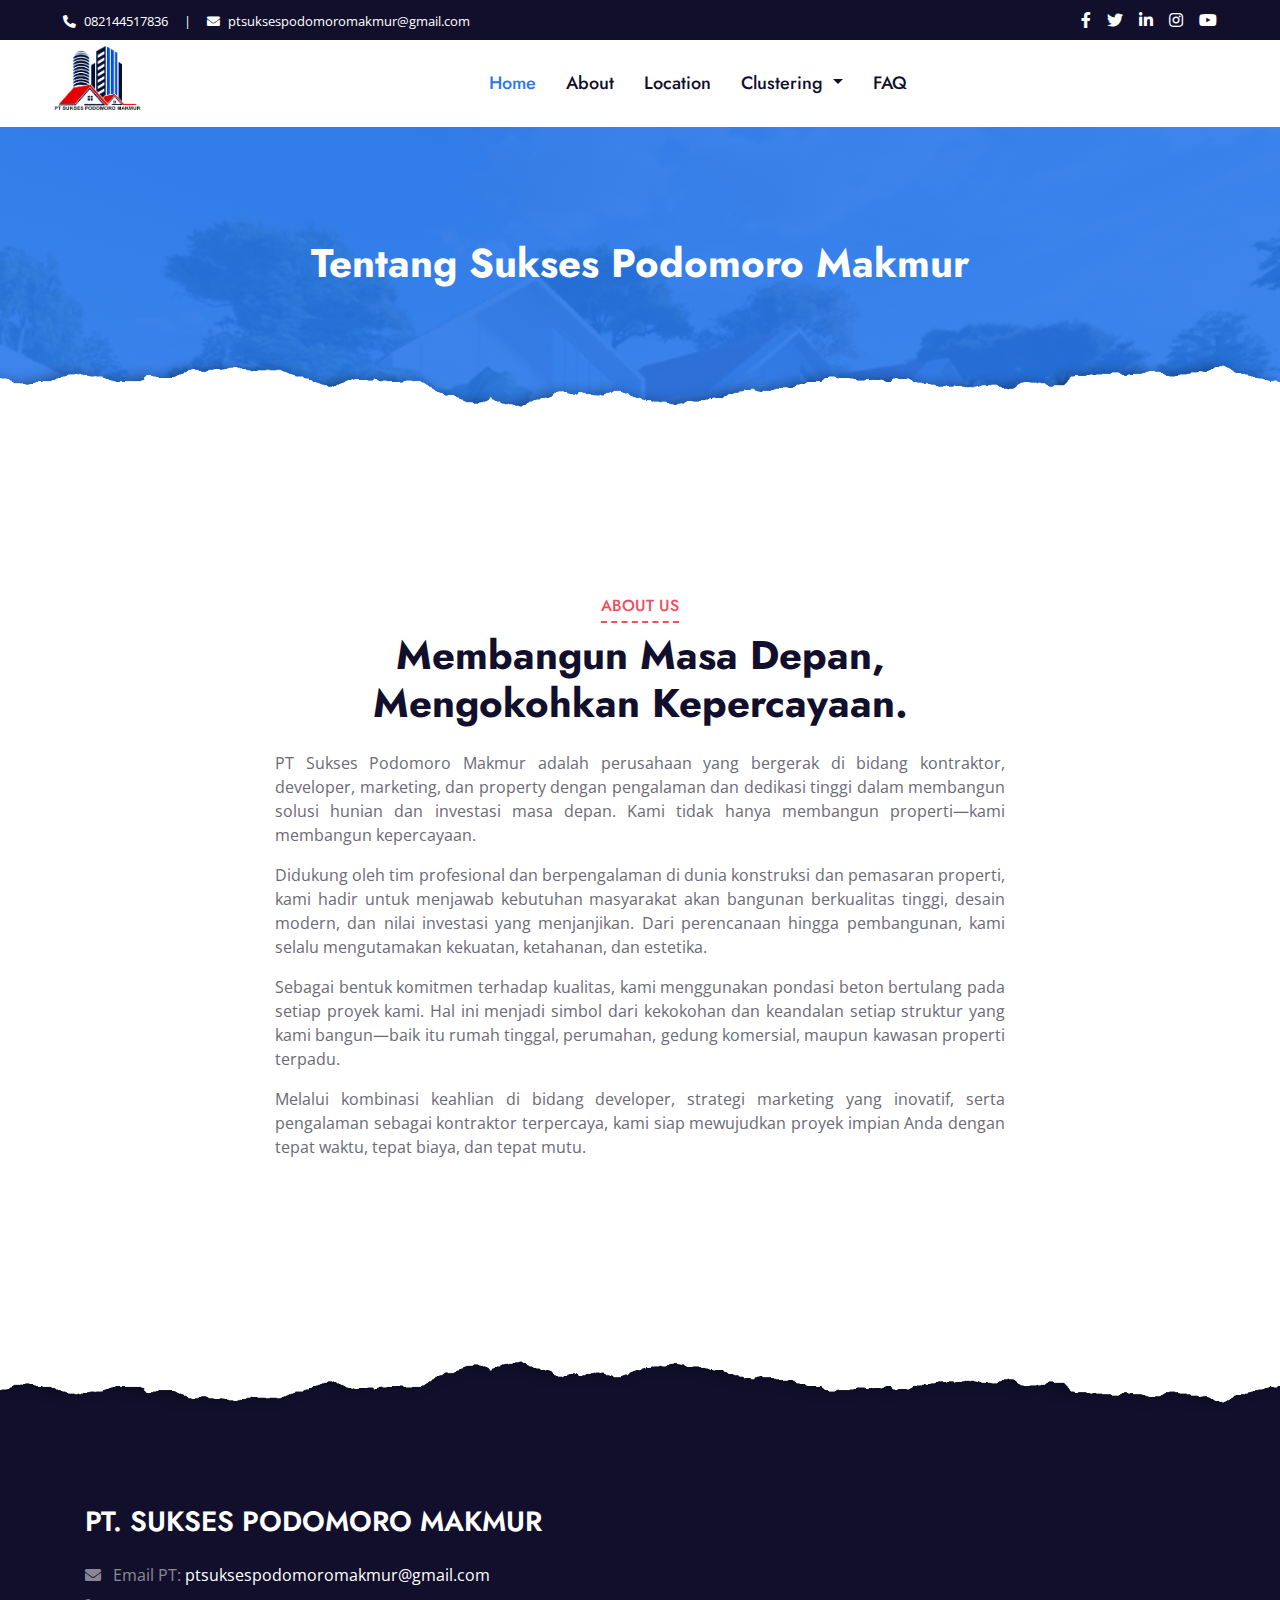
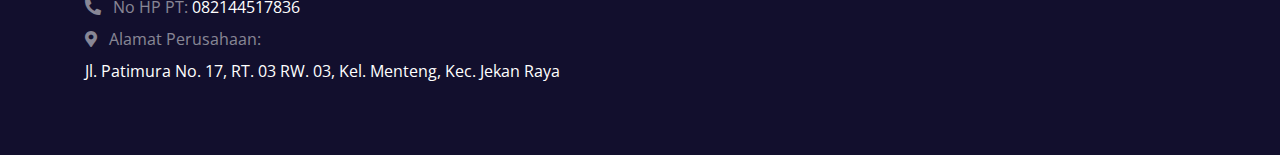
<file: about.html>
<!DOCTYPE html>
<html lang="en">

<head>
    <meta charset="utf-8">
    <title>PT. SUKSES PODOMORO MAKMUR</title>
    <meta content="width=device-width, initial-scale=1.0" name="viewport">
    <meta content="Free HTML Templates" name="keywords">
    <meta content="Free HTML Templates" name="description">

    <!-- Favicon -->
    <link href="img/favicon.ico" rel="icon">

    <!-- Google Web Fonts -->
    <link rel="preconnect" href="https://fonts.gstatic.com">
    <link href="https://fonts.googleapis.com/css2?family=Jost:wght@500;600;700&family=Open+Sans:wght@400;600&display=swap" rel="stylesheet"> 

    <!-- Font Awesome -->
    <link href="https://cdnjs.cloudflare.com/ajax/libs/font-awesome/5.10.0/css/all.min.css" rel="stylesheet">

    <!-- Libraries Stylesheet -->
    <link href="lib/owlcarousel/assets/owl.carousel.min.css" rel="stylesheet">

    <!-- Customized Bootstrap Stylesheet -->
    <link href="css/style.css" rel="stylesheet">
</head>

<body>
    <!-- Topbar Start -->
    <div class="container-fluid bg-dark">
        <div class="row py-2 px-lg-5">
            <div class="col-lg-6 text-center text-lg-left mb-2 mb-lg-0">
                <div class="d-inline-flex align-items-center text-white">
                    <small><i class="fa fa-phone-alt mr-2"></i>082144517836</small>
                    <small class="px-3">|</small>
                    <small><i class="fa fa-envelope mr-2"></i>ptsuksespodomoromakmur@gmail.com</small>
                </div>
            </div>
            <div class="col-lg-6 text-center text-lg-right">
                <div class="d-inline-flex align-items-center">
                    <a class="text-white px-2" href="">
                        <i class="fab fa-facebook-f"></i>
                    </a>
                    <a class="text-white px-2" href="">
                        <i class="fab fa-twitter"></i>
                    </a>
                    <a class="text-white px-2" href="">
                        <i class="fab fa-linkedin-in"></i>
                    </a>
                    <a class="text-white px-2" href="">
                        <i class="fab fa-instagram"></i>
                    </a>
                    <a class="text-white pl-2" href="">
                        <i class="fab fa-youtube"></i>
                    </a>
                </div>
            </div>
        </div>
    </div>
    <!-- Topbar End -->

    <!-- Navbar Start -->
    <div class="container-fluid p-0">
        <nav class="navbar navbar-expand-lg bg-white navbar-light py-3 py-lg-0 px-lg-5">
            <a href="index.html" class="navbar-brand">
                    <img class="img-fluid" src="img/LOGO.png" alt="Logo" style="width: 100px; height:auto;">
                </a>
            <button type="button" class="navbar-toggler" data-toggle="collapse" data-target="#navbarCollapse">
                <span class="navbar-toggler-icon"></span>
            </button>
            <div class="collapse navbar-collapse justify-content-between px-lg-3" id="navbarCollapse">
                <div class="navbar-nav mx-auto py-0">
                    <a href="index.html" class="nav-item nav-link active">Home</a>
                    <a href="about.html" class="nav-item nav-link">About</a>
                    <a href="location.html" class="nav-item nav-link">Location</a>
                                        <!-- HTML Navbar Item -->
<li class="nav-item dropdown position-relative">
  <a href="#" class="nav-link dropdown-toggle" id="clusteringDropdown" role="button"
     data-toggle="dropdown" aria-haspopup="true" aria-expanded="false">
    Clustering
  </a>

  <!-- Dropdown menu -->
  <div class="dropdown-menu custom-dropdown" aria-labelledby="clusteringDropdown">
     <a class="dropdown-item" href="deluxe.html">Deluxe</a>
                        <a class="dropdown-item" href="doublesuite.html">Doublesuite</a>
                        <a class="dropdown-item" href="elite.html">Elite</a>
                        <a class="dropdown-item" href="premier.html">Premier</a>
                        <a class="dropdown-item" href="suite.html">Suite</a>
  </div>
</li>
<style>
  /* Hilangkan background/kotak saat hover pada item dropdown */
  .nav-link.dropdown-toggle:hover,
  .nav-item.dropdown:hover > .nav-link {
    background-color: transparent !important;
    box-shadow: none !important;
    outline: none !important;
  }

  /* Jika ingin hilangkan highlight juga dari dropdown-item */
  .dropdown-menu .dropdown-item:hover {
    background-color: transparent !important;
    color: #000 !important; /* Sesuaikan dengan warna teks utama */
  }

  /* Styling opsional untuk mempercantik dropdown */
  .custom-dropdown {
    left: 0 !important;
    top: 100% !important;
    margin-top: 0.5rem;
    border-radius: 8px;
    box-shadow: 0 4px 10px rgba(0,0,0,0.1);
    background-color: #fff;
  }

  .custom-dropdown .dropdown-item {
    font-weight: 500;
    color: #333;
    padding: 10px 15px;
  }

  .custom-dropdown .dropdown-item:hover {
    text-decoration: underline; /* Atau ganti efek lain jika diinginkan */
    background-color: transparent !important;
  }
</style>

                    <a href="contact.html" class="nav-item nav-link">FAQ</a>
                </div>
            </div>
        </nav>
    </div>
    <!-- Navbar End -->


    <!-- Header Start -->
    <div class="jumbotron jumbotron-fluid page-header position-relative overlay-bottom" style="margin-bottom: 90px;">
        <div class="container text-center py-5">
            <h1 class="text-white display-5">Tentang Sukses Podomoro Makmur</h1>
        </div>
    </div>
    <!-- Header End -->


    <!-- About Start -->
  <div class="container-fluid py-5">
    <div class="container py-5">
        <div class="row justify-content-center">
            <div class="col-lg-8 text-center">
                <div class="section-title position-relative mb-4">
                    <h6 class="d-inline-block position-relative text-secondary text-uppercase pb-2">About Us</h6>
                    <h1 class="display-6">
  Membangun Masa Depan,<br>
  Mengokohkan Kepercayaan.
</h1>

                </div>
               <p style="text-align: justify;">
    PT Sukses Podomoro Makmur adalah perusahaan yang bergerak di bidang kontraktor, developer, marketing, dan property dengan pengalaman dan dedikasi tinggi dalam membangun solusi hunian dan investasi masa depan. Kami tidak hanya membangun properti—kami membangun kepercayaan.
</p>
<p style="text-align: justify;">
    Didukung oleh tim profesional dan berpengalaman di dunia konstruksi dan pemasaran properti, kami hadir untuk menjawab kebutuhan masyarakat akan bangunan berkualitas tinggi, desain modern, dan nilai investasi yang menjanjikan. Dari perencanaan hingga pembangunan, kami selalu mengutamakan kekuatan, ketahanan, dan estetika.
</p>
<p style="text-align: justify;">
    Sebagai bentuk komitmen terhadap kualitas, kami menggunakan pondasi beton bertulang pada setiap proyek kami. Hal ini menjadi simbol dari kekokohan dan keandalan setiap struktur yang kami bangun—baik itu rumah tinggal, perumahan, gedung komersial, maupun kawasan properti terpadu.
</p>
<p style="text-align: justify;">
    Melalui kombinasi keahlian di bidang developer, strategi marketing yang inovatif, serta pengalaman sebagai kontraktor terpercaya, kami siap mewujudkan proyek impian Anda dengan tepat waktu, tepat biaya, dan tepat mutu.
</p>

            </div>
        </div>
    </div>
</div>

    <!-- About End -->



    <!-- Footer Start -->
   <div class="container-fluid position-relative overlay-top bg-dark text-white-50 py-5" style="margin-top: 90px;">
        <div class="container mt-5 pt-5">
            <div class="row">
                <div class="container-fluid bg-dark text-white-100 py-10 px-0">
      <div class="col-md-12 mb-4">
        <h3 class="text-white mb-4 text-uppercase">PT. Sukses Podomoro Makmur</h3>
        <p class="mb-2"><i class="fa fa-envelope mr-2"></i> Email PT: <span class="text-white">ptsuksespodomoromakmur@gmail.com</span></p>
        <p class="mb-2"><i class="fa fa-phone-alt mr-2"></i> No HP PT: <span class="text-white">082144517836</span></p>
        <p class="mb-2"><i class="fa fa-map-marker-alt mr-2"></i> Alamat Perusahaan:</p>
        <p class="mb-0 text-white">
          Jl. Patimura No. 17, RT. 03 RW. 03, Kel. Menteng, Kec. Jekan Raya
        </p>
      </div>
    </div>
    <!-- Footer End -->


    <!-- Back to Top -->
    <a href="#" class="btn btn-lg btn-primary rounded-0 btn-lg-square back-to-top"><i class="fa fa-angle-double-up"></i></a>


    <!-- JavaScript Libraries -->
    <script src="https://code.jquery.com/jquery-3.4.1.min.js"></script>
    <script src="https://stackpath.bootstrapcdn.com/bootstrap/4.4.1/js/bootstrap.bundle.min.js"></script>
    <script src="lib/easing/easing.min.js"></script>
    <script src="lib/waypoints/waypoints.min.js"></script>
    <script src="lib/counterup/counterup.min.js"></script>
    <script src="lib/owlcarousel/owl.carousel.min.js"></script>

    <!-- Template Javascript -->
    <script src="js/main.js"></script>
</body>

</html>
</file>
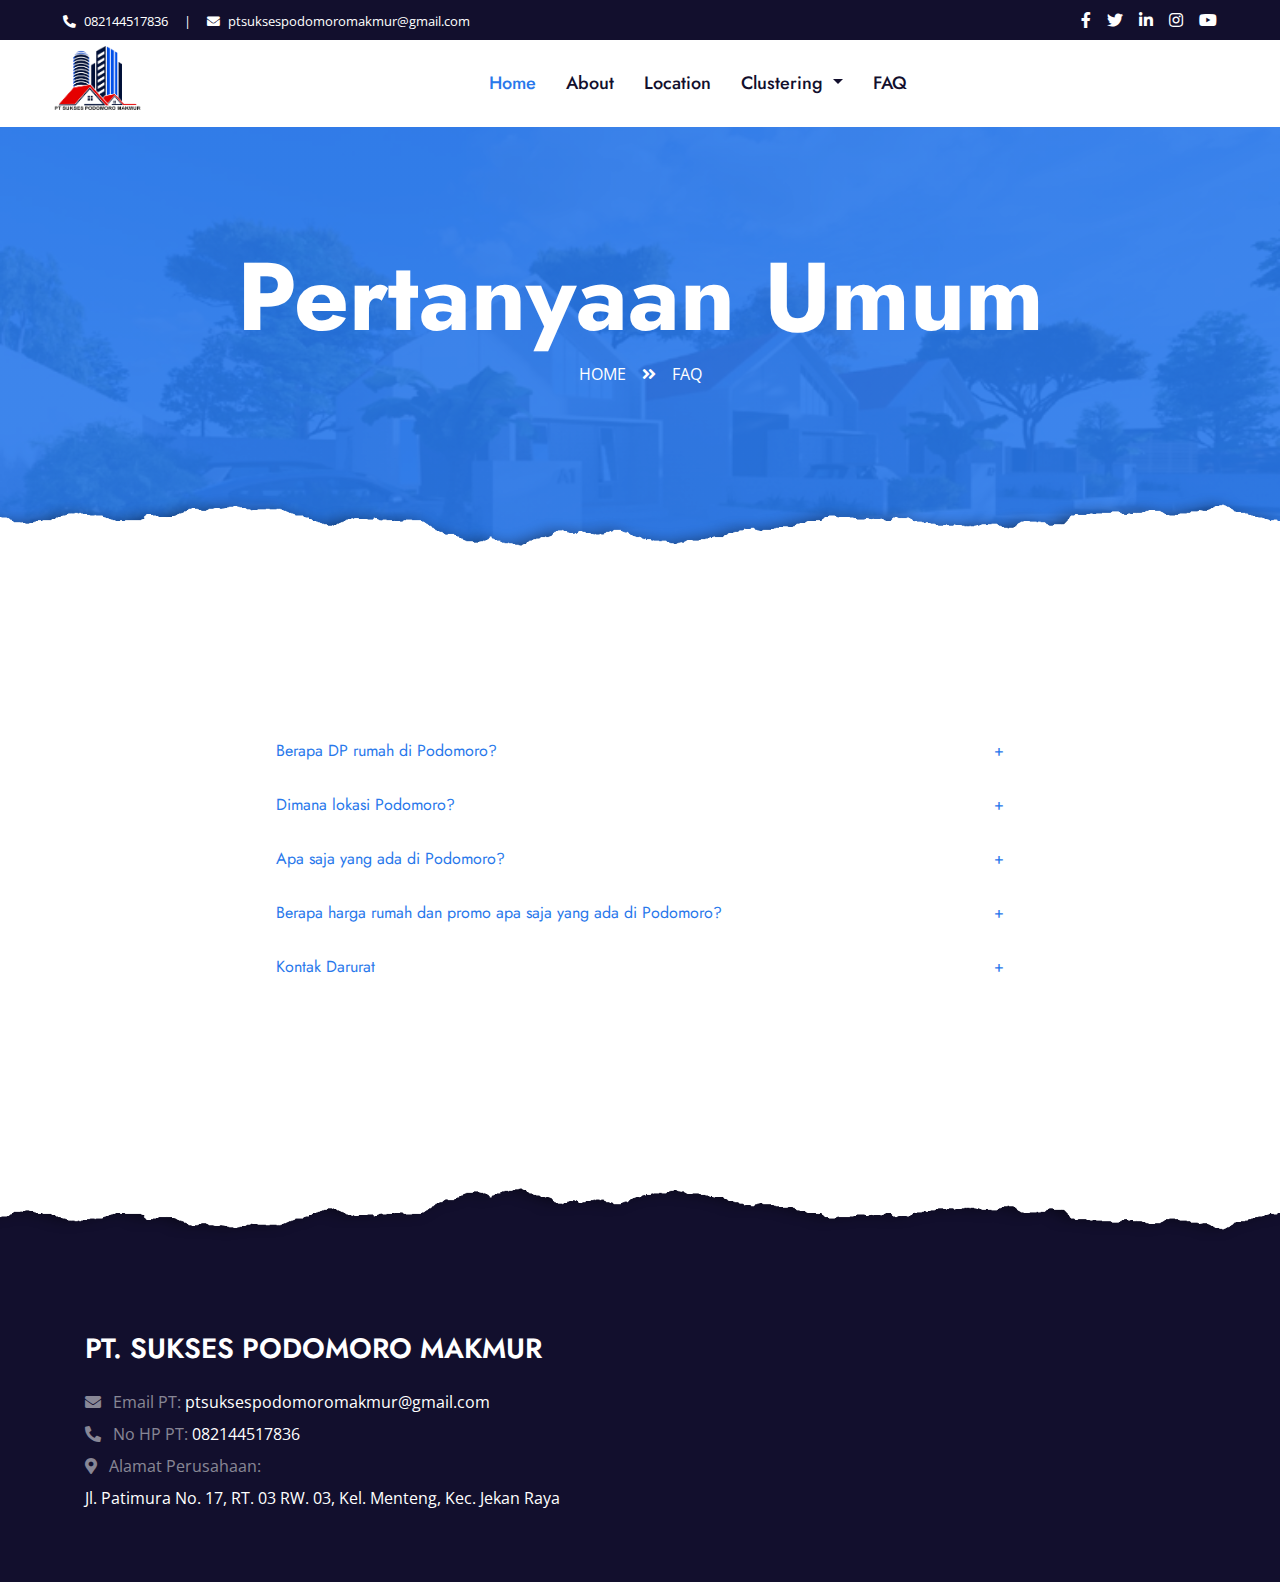
<file: contact.html>
<!DOCTYPE html>
<html lang="en">

<head>
    <meta charset="utf-8">
    <title>PT. SUKSES PODOMORO MAKMUR</title>
    <meta content="width=device-width, initial-scale=1.0" name="viewport">
    <meta content="Free HTML Templates" name="keywords">
    <meta content="Free HTML Templates" name="description">

    <!-- Favicon -->
    <link href="img/favicon.ico" rel="icon">

    <!-- Google Web Fonts -->
    <link rel="preconnect" href="https://fonts.gstatic.com">
    <link href="https://fonts.googleapis.com/css2?family=Jost:wght@500;600;700&family=Open+Sans:wght@400;600&display=swap" rel="stylesheet"> 

    <!-- Font Awesome -->
    <link href="https://cdnjs.cloudflare.com/ajax/libs/font-awesome/5.10.0/css/all.min.css" rel="stylesheet">

    <!-- Libraries Stylesheet -->
    <link href="lib/owlcarousel/assets/owl.carousel.min.css" rel="stylesheet">

    <!-- Customized Bootstrap Stylesheet -->
    <link href="css/style.css" rel="stylesheet">
</head>

<body>
    <!-- Topbar Start -->
    <div class="container-fluid bg-dark">
        <div class="row py-2 px-lg-5">
            <div class="col-lg-6 text-center text-lg-left mb-2 mb-lg-0">
                <div class="d-inline-flex align-items-center text-white">
                    <small><i class="fa fa-phone-alt mr-2"></i>082144517836</small>
                    <small class="px-3">|</small>
                    <small><i class="fa fa-envelope mr-2"></i>ptsuksespodomoromakmur@gmail.com</small>
                </div>
            </div>
            <div class="col-lg-6 text-center text-lg-right">
                <div class="d-inline-flex align-items-center">
                    <a class="text-white px-2" href="">
                        <i class="fab fa-facebook-f"></i>
                    </a>
                    <a class="text-white px-2" href="">
                        <i class="fab fa-twitter"></i>
                    </a>
                    <a class="text-white px-2" href="">
                        <i class="fab fa-linkedin-in"></i>
                    </a>
                    <a class="text-white px-2" href="">
                        <i class="fab fa-instagram"></i>
                    </a>
                    <a class="text-white pl-2" href="">
                        <i class="fab fa-youtube"></i>
                    </a>
                </div>
            </div>
        </div>
    </div>
    <!-- Topbar End -->


    <!-- Navbar Start -->
    <div class="container-fluid p-0">
        <nav class="navbar navbar-expand-lg bg-white navbar-light py-3 py-lg-0 px-lg-5">
            <a href="index.html" class="navbar-brand">
                    <img class="img-fluid" src="img/LOGO.png" alt="Logo" style="width: 100px; height:auto;">
                </a>
            <button type="button" class="navbar-toggler" data-toggle="collapse" data-target="#navbarCollapse">
                <span class="navbar-toggler-icon"></span>
            </button>
            <div class="collapse navbar-collapse justify-content-between px-lg-3" id="navbarCollapse">
                <div class="navbar-nav mx-auto py-0">
                    <a href="index.html" class="nav-item nav-link active">Home</a>
                    <a href="about.html" class="nav-item nav-link">About</a>
                    <a href="location.html" class="nav-item nav-link">Location</a>
                    <li class="nav-item dropdown">
                    <!-- HTML Navbar Item -->
<li class="nav-item dropdown position-relative">
  <a href="#" class="nav-link dropdown-toggle" id="clusteringDropdown" role="button"
     data-toggle="dropdown" aria-haspopup="true" aria-expanded="false">
    Clustering
  </a>

  <!-- Dropdown menu -->
  <div class="dropdown-menu custom-dropdown" aria-labelledby="clusteringDropdown">
     <a class="dropdown-item" href="deluxe.html">Deluxe</a>
                        <a class="dropdown-item" href="doublesuite.html">Doublesuite</a>
                        <a class="dropdown-item" href="elite.html">Elite</a>
                        <a class="dropdown-item" href="premier.html">Premier</a>
                        <a class="dropdown-item" href="suite.html">Suite</a>
  </div>
</li>
<style>
  /* Hilangkan background/kotak saat hover pada item dropdown */
  .nav-link.dropdown-toggle:hover,
  .nav-item.dropdown:hover > .nav-link {
    background-color: transparent !important;
    box-shadow: none !important;
    outline: none !important;
  }

  /* Jika ingin hilangkan highlight juga dari dropdown-item */
  .dropdown-menu .dropdown-item:hover {
    background-color: transparent !important;
    color: #000 !important; /* Sesuaikan dengan warna teks utama */
  }

  /* Styling opsional untuk mempercantik dropdown */
  .custom-dropdown {
    left: 0 !important;
    top: 100% !important;
    margin-top: 0.5rem;
    border-radius: 8px;
    box-shadow: 0 4px 10px rgba(0,0,0,0.1);
    background-color: #fff;
  }

  .custom-dropdown .dropdown-item {
    font-weight: 500;
    color: #333;
    padding: 10px 15px;
  }

  .custom-dropdown .dropdown-item:hover {
    text-decoration: underline; /* Atau ganti efek lain jika diinginkan */
    background-color: transparent !important;
  }
</style>
<a href="contact.html" class="nav-item nav-link">FAQ</a>
                </div>
            </div>
        </nav>
    </div>
    <!-- Navbar End -->


    <!-- Header Start -->
    <div class="jumbotron jumbotron-fluid page-header position-relative overlay-bottom" style="margin-bottom: 90px;">
        <div class="container text-center py-5">
            <h1 class="text-white display-1">Pertanyaan Umum</h1>
            <div class="d-inline-flex text-white mb-5">
                <p class="m-0 text-uppercase"><a class="text-white" href="index.html">Home</a></p>
                <i class="fa fa-angle-double-right pt-1 px-3"></i>
                <p class="m-0 text-uppercase">FAQ</p>
            </div>
        </div>
    </div>
    <!-- Header End -->


    <div class="container-fluid py-5">
  <div class="container py-5">
    <div class="row justify-content-center">
      <div class="col-lg-8">
        <div class="accordion" id="faqAccordion" style="font-size: 18px;">
        
          <!-- FAQ 1 -->
          <div class="mb-3">
            <h5>
              <button class="btn btn-link d-flex justify-content-between align-items-center w-100 text-left px-0"
                type="button" data-toggle="collapse" data-target="#collapse1">
                Berapa DP rumah di Podomoro?
                <span class="ml-2">+</span>
              </button>
            </h5>
            <div id="collapse1" class="collapse" data-parent="#faqAccordion">
              <div class="pl-3 pb-2">
                DP rumah di Podomoro dimulai dari 5% tergantung tipe unit dan promo berjalan.
              </div>
            </div>
          </div>

          <!-- FAQ 2 -->
          <div class="mb-3">
            <h5>
              <button class="btn btn-link d-flex justify-content-between align-items-center w-100 text-left px-0"
                type="button" data-toggle="collapse" data-target="#collapse2">
                Dimana lokasi Podomoro?
                <span class="ml-2">+</span>
              </button>
            </h5>
            <div id="collapse2" class="collapse" data-parent="#faqAccordion">
              <div class="pl-3 pb-2">
                Podomoro berlokasi di jalan Ratu Zaleha.
              </div>
            </div>
          </div>

          <!-- FAQ 3 -->
          <div class="mb-3">
            <h5>
              <button class="btn btn-link d-flex justify-content-between align-items-center w-100 text-left px-0"
                type="button" data-toggle="collapse" data-target="#collapse3">
                Apa saja yang ada di Podomoro?
                <span class="ml-2">+</span>
              </button>
            </h5>
            <div id="collapse3" class="collapse" data-parent="#faqAccordion">
              <div class="pl-3 pb-2">
                Fasilitas seperti pusat perbelanjaan, dan taman kota.
              </div>
            </div>
          </div>

          <!-- FAQ 4 -->
          <div class="mb-3">
            <h5>
              <button class="btn btn-link d-flex justify-content-between align-items-center w-100 text-left px-0"
                type="button" data-toggle="collapse" data-target="#collapse4">
                Berapa harga rumah dan promo apa saja yang ada di Podomoro?
                <span class="ml-2">+</span>
              </button>
            </h5>
            <div id="collapse4" class="collapse" data-parent="#faqAccordion">
              <div class="pl-3 pb-2">
                Untuk harga rumah bervariasi tergantung tipe dan ukuran. Selain itu kami juga memiliki puluhan promo
                menarik. Silahkan hubungi nomor WhatsApp tim sales kami untuk informasi lebih lanjut.
              </div>
            </div>
          </div>

          <!-- FAQ 5 - Kontak Darurat -->
          <div class="mb-3">
            <h5>
              <button class="btn btn-link d-flex justify-content-between align-items-center w-100 text-left px-0"
                type="button" data-toggle="collapse" data-target="#collapse6">
                Kontak Darurat
                <span class="ml-2">+</span>
              </button>
            </h5>
            <div id="collapse6" class="collapse" data-parent="#faqAccordion">
              <div class="pl-3 pb-2">
                <strong>Manajemen Kota Palangka Raya:</strong> 0536-3221596<br>
                <strong>PDAM Palangka Raya:</strong> 0536-3221756<br>
                <strong>Polresta Palangka Raya:</strong> 0536-3222466<br>
                <strong>Polsek Pahandut:</strong> 0536-3223694<br>
                <strong>Rumah Sakit Doris Sylvanus:</strong> 0536-3221516 / 0536-3223605 (IGD)<br>
                <strong>Rumah Sakit Siloam Palangka Raya:</strong> 0536-3231688<br>
                <strong>Pemadam Kebakaran Palangka Raya (BPBD):</strong> 0536-3224877 / 112 (Layanan Nasional)
              </div>
            </div>
          </div>
        </div>
      </div>
    </div>
  </div>
</div>


    <!-- Footer Start -->
<div class="container-fluid position-relative overlay-top bg-dark text-white-50 py-5" style="margin-top: 90px;">
        <div class="container mt-5 pt-5">
            <div class="row">
                <div class="container-fluid bg-dark text-white-100 py-10 px-0">
      <div class="col-md-12 mb-4">
        <h3 class="text-white mb-4 text-uppercase">PT. Sukses Podomoro Makmur</h3>
        <p class="mb-2"><i class="fa fa-envelope mr-2"></i> Email PT: <span class="text-white">ptsuksespodomoromakmur@gmail.com</span></p>
        <p class="mb-2"><i class="fa fa-phone-alt mr-2"></i> No HP PT: <span class="text-white">082144517836</span></p>
        <p class="mb-2"><i class="fa fa-map-marker-alt mr-2"></i> Alamat Perusahaan:</p>
        <p class="mb-0 text-white">
          Jl. Patimura No. 17, RT. 03 RW. 03, Kel. Menteng, Kec. Jekan Raya
        </p>
      </div>
    </div>


    <!-- Back to Top -->
    <a href="#" class="btn btn-lg btn-primary rounded-0 btn-lg-square back-to-top"><i class="fa fa-angle-double-up"></i></a>


    <!-- JavaScript Libraries -->
    <script src="https://code.jquery.com/jquery-3.4.1.min.js"></script>
    <script src="https://stackpath.bootstrapcdn.com/bootstrap/4.4.1/js/bootstrap.bundle.min.js"></script>
    <script src="lib/easing/easing.min.js"></script>
    <script src="lib/waypoints/waypoints.min.js"></script>
    <script src="lib/counterup/counterup.min.js"></script>
    <script src="lib/owlcarousel/owl.carousel.min.js"></script>

    <!-- Template Javascript -->
    <script src="js/main.js"></script>
</body>

</html>
</file>
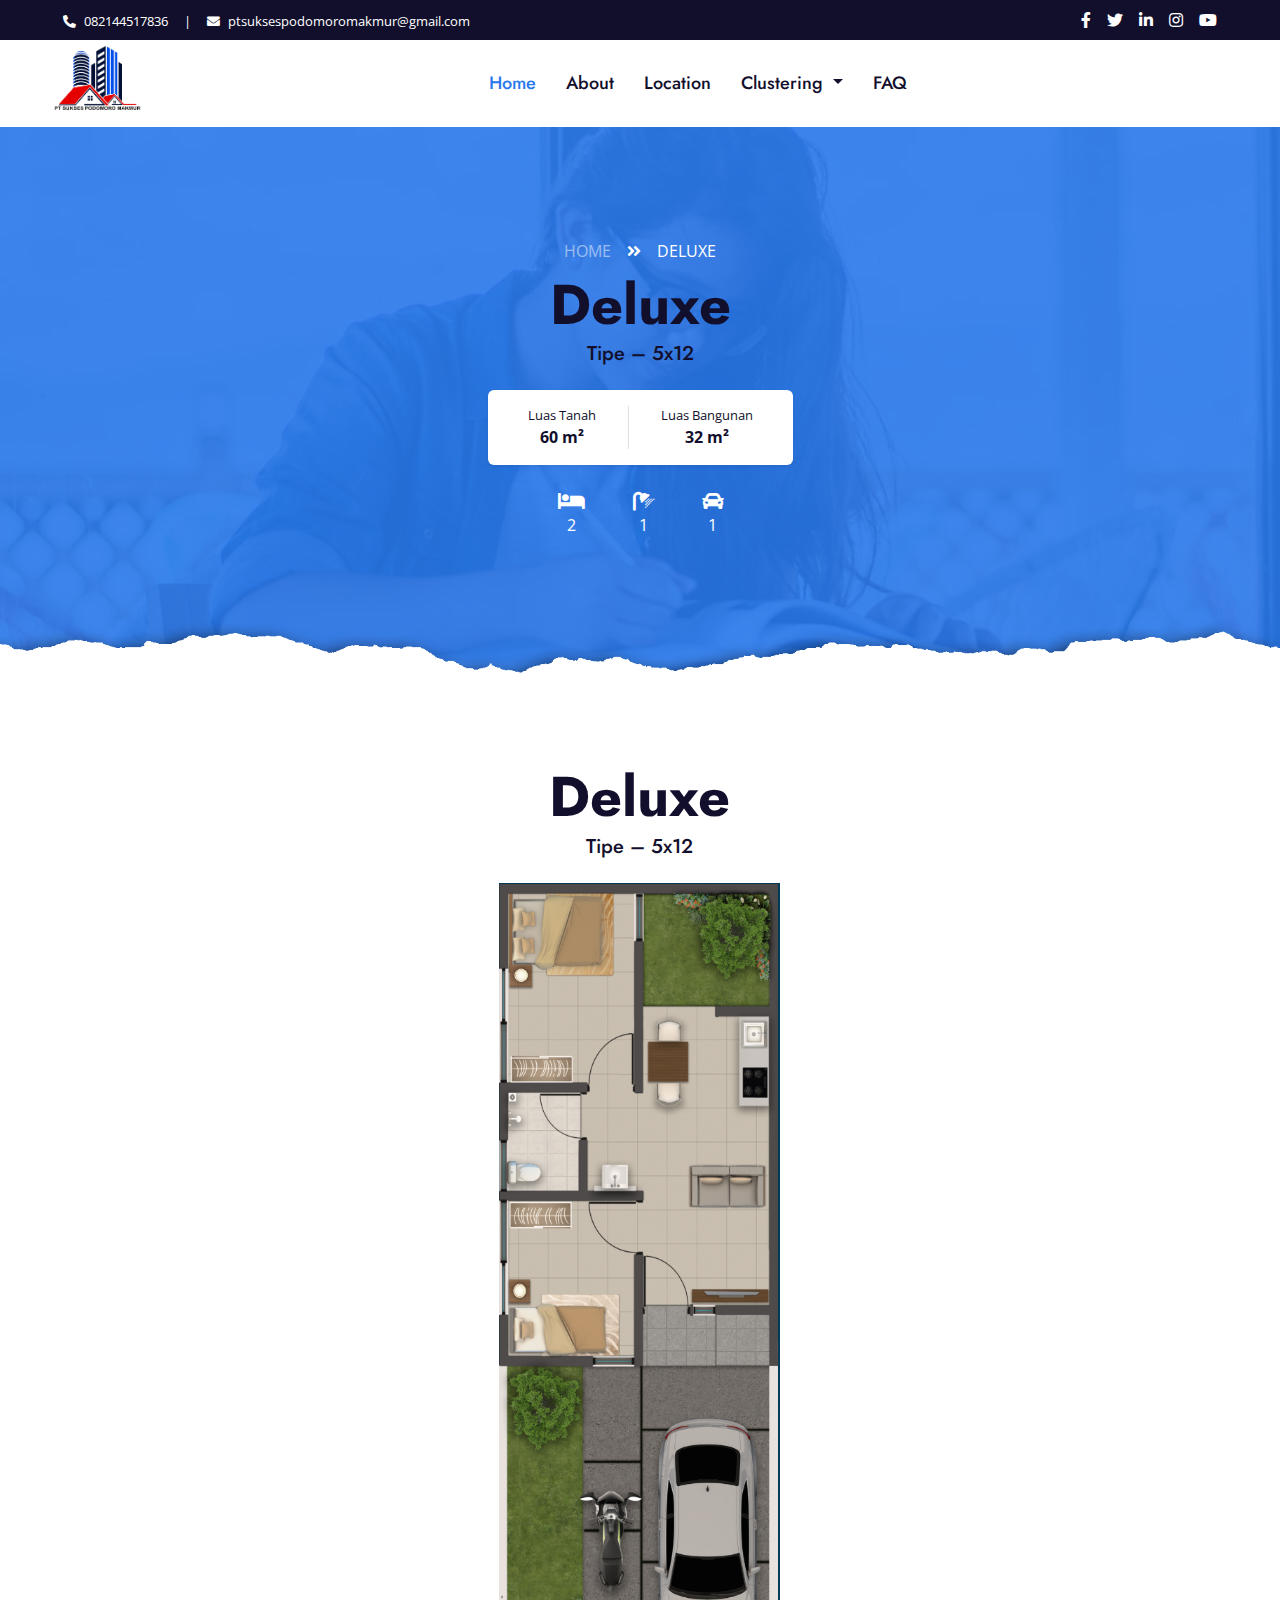
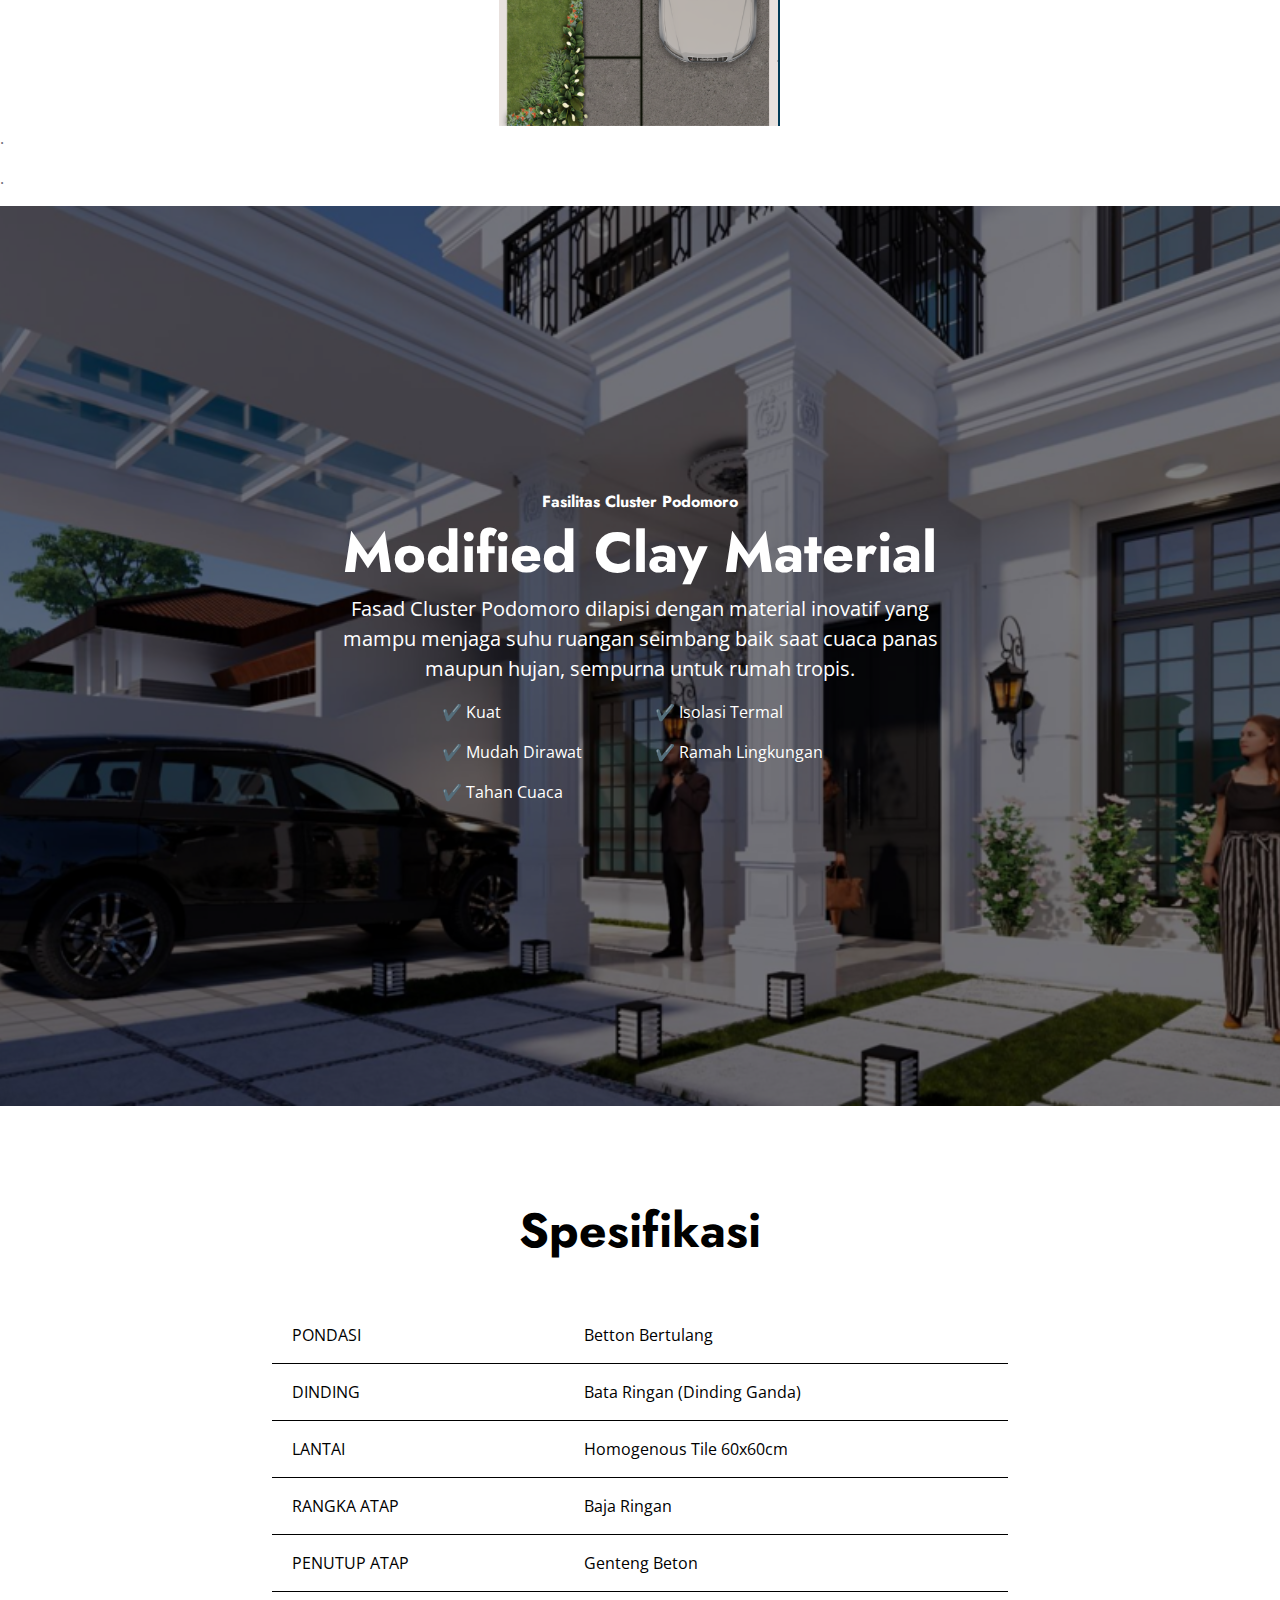
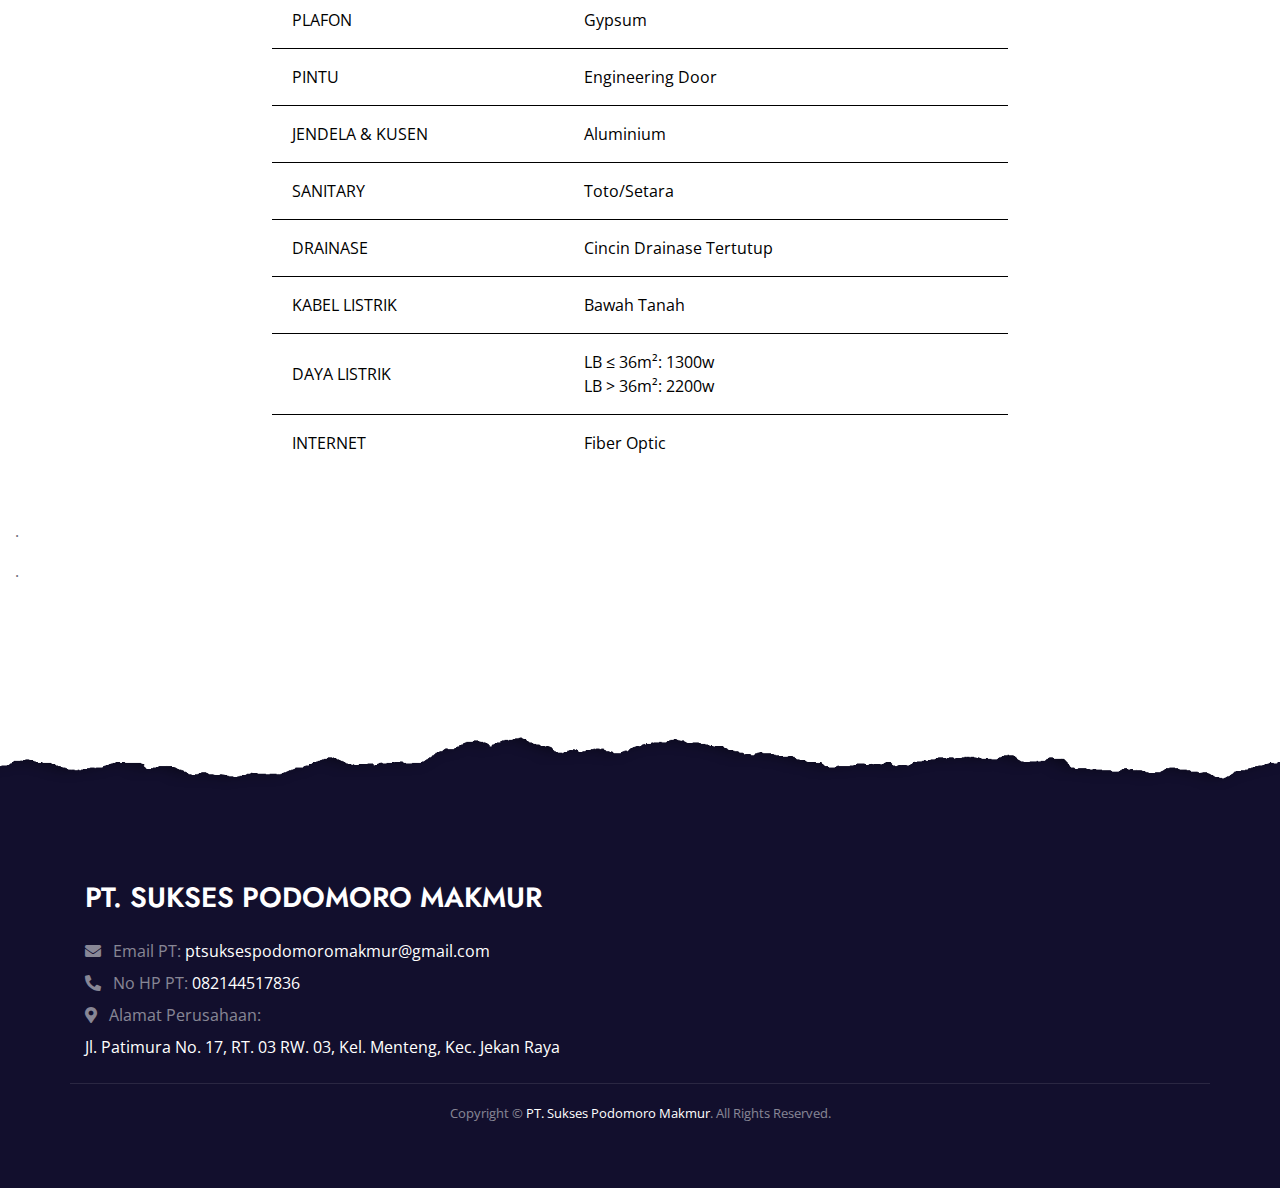
<file: deluxe.html>
<!DOCTYPE html>
<html lang="en">

<head>
    <meta charset="utf-8">
    <title>PT. SUKSES PODOMORO MAKMUR</title>
    <meta content="width=device-width, initial-scale=1.0" name="viewport">
    <meta content="Free HTML Templates" name="keywords">
    <meta content="Free HTML Templates" name="description">

    <!-- Favicon -->
    <link href="img/favicon.ico" rel="icon">
    <link href="https://cdn.jsdelivr.net/npm/bootstrap-icons@1.10.5/font/bootstrap-icons.css" rel="stylesheet">

    <!-- Google Web Fonts -->
    <link rel="preconnect" href="https://fonts.gstatic.com">
    <link href="https://fonts.googleapis.com/css2?family=Jost:wght@500;600;700&family=Open+Sans:wght@400;600&display=swap" rel="stylesheet"> 
    <link href="https://cdn.jsdelivr.net/npm/bootstrap@5.3.0/dist/css/bootstrap.min.css" rel="stylesheet">
    <!-- Font Awesome -->
    <link href="https://cdnjs.cloudflare.com/ajax/libs/font-awesome/5.10.0/css/all.min.css" rel="stylesheet">

    <!-- Libraries Stylesheet -->
    <link href="lib/owlcarousel/assets/owl.carousel.min.css" rel="stylesheet">

    <!-- Customized Bootstrap Stylesheet -->
    <link href="css/style.css" rel="stylesheet">
    <link href="css/style.min.css" rel="stylesheet">
</head>

<body>
 <!-- Topbar Start -->
    <div class="container-fluid bg-dark">
        <div class="row py-2 px-lg-5">
            <div class="col-lg-6 text-center text-lg-left mb-2 mb-lg-0">
                <div class="d-inline-flex align-items-center text-white">
                    <small><i class="fa fa-phone-alt mr-2"></i>082144517836</small>
                    <small class="px-3">|</small>
                    <small><i class="fa fa-envelope mr-2"></i>ptsuksespodomoromakmur@gmail.com</small>
                </div>
            </div>
            <div class="col-lg-6 text-center text-lg-right">
                <div class="d-inline-flex align-items-center">
                    <a class="text-white px-2" href="">
                        <i class="fab fa-facebook-f"></i>
                    </a>
                    <a class="text-white px-2" href="">
                        <i class="fab fa-twitter"></i>
                    </a>
                    <a class="text-white px-2" href="">
                        <i class="fab fa-linkedin-in"></i>
                    </a>
                    <a class="text-white px-2" href="">
                        <i class="fab fa-instagram"></i>
                    </a>
                    <a class="text-white pl-2" href="">
                        <i class="fab fa-youtube"></i>
                    </a>
                </div>
            </div>
        </div>
    </div>
    <!-- Topbar End -->


    <!-- Navbar Start -->
    <div class="container-fluid p-0">
        <nav class="navbar navbar-expand-lg bg-white navbar-light py-3 py-lg-0 px-lg-5">
            <a href="index.html" class="navbar-brand">
                    <img class="img-fluid" src="img/LOGO.png" alt="Logo" style="width: 100px; height:auto;">
                </a>
            <button type="button" class="navbar-toggler" data-toggle="collapse" data-target="#navbarCollapse">
                <span class="navbar-toggler-icon"></span>
            </button>
            <div class="collapse navbar-collapse justify-content-between px-lg-3" id="navbarCollapse">
                <div class="navbar-nav mx-auto py-0">
                    <a href="index.html" class="nav-item nav-link active">Home</a>
                    <a href="about.html" class="nav-item nav-link">About</a>
                    <a href="location.html" class="nav-item nav-link">Location</a>
                                        <!-- HTML Navbar Item -->
<li class="nav-item dropdown position-relative">
  <a href="#" class="nav-link dropdown-toggle" id="clusteringDropdown" role="button"
     data-toggle="dropdown" aria-haspopup="true" aria-expanded="false">
    Clustering
  </a>

  <!-- Dropdown menu -->
  <div class="dropdown-menu custom-dropdown" aria-labelledby="clusteringDropdown">
     <a class="dropdown-item" href="deluxe.html">Deluxe</a>
                        <a class="dropdown-item" href="doublesuite.html">Doublesuite</a>
                        <a class="dropdown-item" href="elite.html">Elite</a>
                        <a class="dropdown-item" href="premier.html">Premier</a>
                        <a class="dropdown-item" href="suite.html">Suite</a>
  </div>
</li>
<style>
  /* Hilangkan background/kotak saat hover pada item dropdown */
  .nav-link.dropdown-toggle:hover,
  .nav-item.dropdown:hover > .nav-link {
    background-color: transparent !important;
    box-shadow: none !important;
    outline: none !important;
  }

  /* Jika ingin hilangkan highlight juga dari dropdown-item */
  .dropdown-menu .dropdown-item:hover {
    background-color: transparent !important;
    color: #000 !important; /* Sesuaikan dengan warna teks utama */
  }

  /* Styling opsional untuk mempercantik dropdown */
  .custom-dropdown {
    left: 0 !important;
    top: 100% !important;
    margin-top: 0.5rem;
    border-radius: 8px;
    box-shadow: 0 4px 10px rgba(0,0,0,0.1);
    background-color: #fff;
  }

  .custom-dropdown .dropdown-item {
    font-weight: 500;
    color: #333;
    padding: 10px 15px;
  }

  .custom-dropdown .dropdown-item:hover {
    text-decoration: underline; /* Atau ganti efek lain jika diinginkan */
    background-color: transparent !important;
  }
</style>

                    <a href="contact.html" class="nav-item nav-link">FAQ</a>
                </div>
            </div>
        </nav>
    </div>
    <!-- Navbar End -->



    <!-- Header Start -->
     <div class="jumbotron jumbotron-fluid page-header position-relative overlay-bottom" style="margin-bottom: 90px;">
            <div class="container text-center text-white py-5">

        <!-- Breadcrumb -->
        <nav aria-label="breadcrumb">
            <ol class="breadcrumb justify-content-center bg-transparent p-0 mb-2">
                <li class="breadcrumb-item"><a href="index.html" class="text-white-50">HOME</a></li>
                                <i class="fa fa-angle-double-right pt-1 px-3"></i>
                <li class="breadcrumb-item active text-white" aria-current="page">DELUXE</li>
            </ol>
        </nav>

        <!-- Title -->
        <h1 class="display-4 mb-1">Deluxe</h1>
        <h5 class="mb-4">Tipe – 5x12</h5>

        <!-- Property Info Box -->
        <div class="d-inline-flex bg-white text-dark px-4 py-3 rounded mb-4 shadow-sm">
            <div class="px-3 text-center">
                <small class="d-block">Luas Tanah</small>
                <strong>60 m²</strong>
            </div>
            <div class="border-left mx-3"></div>
            <div class="px-3 text-center">
                <small class="d-block">Luas Bangunan</small>
                <strong>32 m²</strong>
            </div>
        </div>

        <!-- Icons & Numbers -->
        <div class="d-flex justify-content-center align-items-center mb-4">
            <div class="mx-4 text-center">
                <i class="fas fa-bed fa-lg mb-1"></i><br>2
            </div>
            <div class="mx-4 text-center">
                <i class="fas fa-shower fa-lg mb-1"></i><br>1
            </div>
            <div class="mx-4 text-center">
                <i class="fas fa-car fa-lg mb-1"></i><br>1
            </div>
        </div>
    </div>
    </div>
    <!-- Header End -->

<div class="row justify-content-center text-center">
  <div class="col-md-8">
    <!-- Deskripsi di atas -->
    <div class="mb-4">
        <h1 class="display-4 mb-1">Deluxe</h1>
        <h5 class="mb-4">Tipe – 5x12</h5>
    </div>

    <!-- Gambar di bawah dan berada di tengah -->
    <img src="img/delux.png" alt="Gambar Deskripsi" class="img-fluid mx-auto d-block" style="max-width: 300px;">
  </div>
</div>
  <div class="row align-items-center">
    <div class="col-md-6 order-md-1">
      <p class="mb-3">.</p>
      <p>
        .
      </p>
    </div>
  </div>
</div>

<!-- Section: Modified Clay Material -->
<div class="container-fluid p-0 position-relative">
<!-- Section: Modified Clay Material -->
<div class="container-fluid p-0 position-relative">
  <!-- Fullscreen Image -->
  <img src="img/ilovepdf_pages-to-jpg/7 (1).png" alt="Modified Clay" class="img-fluid w-100" style="height: 100vh; object-fit: cover;">

  <!-- Overlay Gelap -->
  <div class="position-absolute top-0 start-0 w-100 h-100" style="background: rgba(0, 0, 0, 0.5);"></div>

  <!-- Overlay Teks (di tengah tengah) -->
  <div class="position-absolute top-50 start-50 translate-middle text-white text-center px-3" style="max-width: 800px;">
    <h6 class="text-white fw-bold text-shadow-sm">Fasilitas Cluster Podomoro</h6>
    <h1 class="display-4 fw-bold text-white text-shadow-sm">Modified Clay Material</h1>
    <p class="fs-5 text-white text-shadow-sm">
      Fasad Cluster Podomoro dilapisi dengan material inovatif yang mampu menjaga suhu ruangan seimbang baik saat cuaca panas maupun hujan, sempurna untuk rumah tropis.
    </p>
    <div class="row justify-content-center text-white text-shadow-sm">
      <div class="col-6 col-md-4 text-start">
        <p>✔️ Kuat</p>
        <p>✔️ Mudah Dirawat</p>
        <p>✔️ Tahan Cuaca</p>
      </div>
      <div class="col-6 col-md-4 text-start">
        <p>✔️ Isolasi Termal</p>
        <p>✔️ Ramah Lingkungan</p>
      </div>
    </div>
  </div>
</div>

<!-- Section: Testimonial + Spesifikasi Transparan -->
<div class="container-fluid bg-image py-5" style="margin: 0;">
  <div class="container py-5">
    <div class="row justify-content-center align-items-center">
      <div class="col-lg-10 text-center">
        <h2 class="fw-bold mb-5" style="font-size: 3rem; color: black;">Spesifikasi</h2>
        <div class="table-responsive d-flex justify-content-center">
<div class="col-lg-10 col-md-12">
      <table class="w-100 text-justify" style="border-collapse: collapse; color: black;">
        <tbody>
  <tr style="border-bottom: 1px solid #000;">
    <td style="padding: 16px 20px; text-align: justify;">PONDASI</td>
    <td style="padding: 16px 60px; text-align: justify;">Betton Bertulang</td>
  </tr>
  <tr style="border-bottom: 1px solid #000;">
    <td style="padding: 16px 20px; text-align: justify;">DINDING</td>
    <td style="padding: 16px 60px; text-align: justify;">Bata Ringan (Dinding Ganda)</td>
  </tr>
  <tr style="border-bottom: 1px solid #000;">
    <td style="padding: 16px 20px; text-align: justify;">LANTAI</td>
    <td style="padding: 16px 60px; text-align: justify;">Homogenous Tile 60x60cm</td>
  </tr>
  <tr style="border-bottom: 1px solid #000;">
    <td style="padding: 16px 20px; text-align: justify;">RANGKA ATAP</td>
    <td style="padding: 16px 60px; text-align: justify;">Baja Ringan</td>
  </tr>
  <tr style="border-bottom: 1px solid #000;">
    <td style="padding: 16px 20px; text-align: justify;">PENUTUP ATAP</td>
    <td style="padding: 16px 60px; text-align: justify;">Genteng Beton</td>
  </tr>
  <tr style="border-bottom: 1px solid #000;">
    <td style="padding: 16px 20px; text-align: justify;">PLAFON</td>
    <td style="padding: 16px 60px; text-align: justify;">Gypsum</td>
  </tr>
  <tr style="border-bottom: 1px solid #000;">
    <td style="padding: 16px 20px; text-align: justify;">PINTU</td>
    <td style="padding: 16px 60px; text-align: justify;">Engineering Door</td>
  </tr>
  <tr style="border-bottom: 1px solid #000;">
    <td style="padding: 16px 20px; text-align: justify;">JENDELA & KUSEN</td>
    <td style="padding: 16px 60px; text-align: justify;">Aluminium</td>
  </tr>
  <tr style="border-bottom: 1px solid #000;">
    <td style="padding: 16px 20px; text-align: justify;">SANITARY</td>
    <td style="padding: 16px 60px; text-align: justify;">Toto/Setara</td>
  </tr>
  <tr style="border-bottom: 1px solid #000;">
    <td style="padding: 16px 20px; text-align: justify;">DRAINASE</td>
    <td style="padding: 16px 60px; text-align: justify;">Cincin Drainase Tertutup</td>
  </tr>
  <tr style="border-bottom: 1px solid #000;">
    <td style="padding: 16px 20px; text-align: justify;">KABEL LISTRIK</td>
    <td style="padding: 16px 60px; text-align: justify;">Bawah Tanah</td>
  </tr>
  <tr style="border-bottom: 1px solid #000;">
    <td style="padding: 16px 20px; text-align: justify;">DAYA LISTRIK</td>
    <td style="padding: 16px 60px; text-align: justify;">
      LB ≤ 36m²: 1300w <br>LB > 36m²: 2200w
    </td>
  </tr>
  <tr>
    <td style="padding: 16px 20px; text-align: justify;">INTERNET</td>
    <td style="padding: 16px 60px; text-align: justify;">Fiber Optic</td>
  </tr>
</tbody>

      </table>
    </div>
      </div> <!-- end col -->
    </div> <!-- end row -->
  </div> <!-- end container -->
</div> <!-- end container-fluid -->

  <!-- Central Garden -->
  <div class="row align-items-center">
    <div class="col-md-6 order-md-1">
      <p class="mb-3">.</p>
      <p>
        .
      </p>
    </div>
  </div>
</div>
<!-- Footer Start -->
<div class="container-fluid position-relative overlay-top bg-dark text-white-50 py-5" style="margin-top: 90px;">
        <div class="container mt-5 pt-5">
            <div class="row">
                <div class="container-fluid bg-dark text-white-100 py-10 px-0">
      <div class="col-md-12 mb-4">
        <h3 class="text-white mb-4 text-uppercase">PT. Sukses Podomoro Makmur</h3>
        <p class="mb-2"><i class="fa fa-envelope mr-2"></i> Email PT: <span class="text-white">ptsuksespodomoromakmur@gmail.com</span></p>
        <p class="mb-2"><i class="fa fa-phone-alt mr-2"></i> No HP PT: <span class="text-white">082144517836</span></p>
        <p class="mb-2"><i class="fa fa-map-marker-alt mr-2"></i> Alamat Perusahaan:</p>
        <p class="mb-0 text-white">
          Jl. Patimura No. 17, RT. 03 RW. 03, Kel. Menteng, Kec. Jekan Raya
        </p>
      </div>
    </div>

<!-- Copyright -->
<div class="container-fluid bg-dark text-white-50 border-top py-3 px-0" style="border-color: rgba(255, 255, 255, .1) !important;">
  <div class="text-center">
    <small>Copyright &copy; <span class="text-white">PT. Sukses Podomoro Makmur</span>. All Rights Reserved.</small>
  </div>
</div>


    <!-- Back to Top -->
    <a href="#" class="btn btn-lg btn-primary rounded-0 btn-lg-square back-to-top"><i class="fa fa-angle-double-up"></i></a>


    <!-- JavaScript Libraries -->
    <script src="https://code.jquery.com/jquery-3.4.1.min.js"></script>
    <script src="https://stackpath.bootstrapcdn.com/bootstrap/4.4.1/js/bootstrap.bundle.min.js"></script>
    <script src="lib/easing/easing.min.js"></script>
    <script src="lib/waypoints/waypoints.min.js"></script>
    <script src="lib/counterup/counterup.min.js"></script>
    <script src="lib/owlcarousel/owl.carousel.min.js"></script>

    <!-- Template Javascript -->
    <script src="js/main.js"></script>
</body>

</html>
</file>
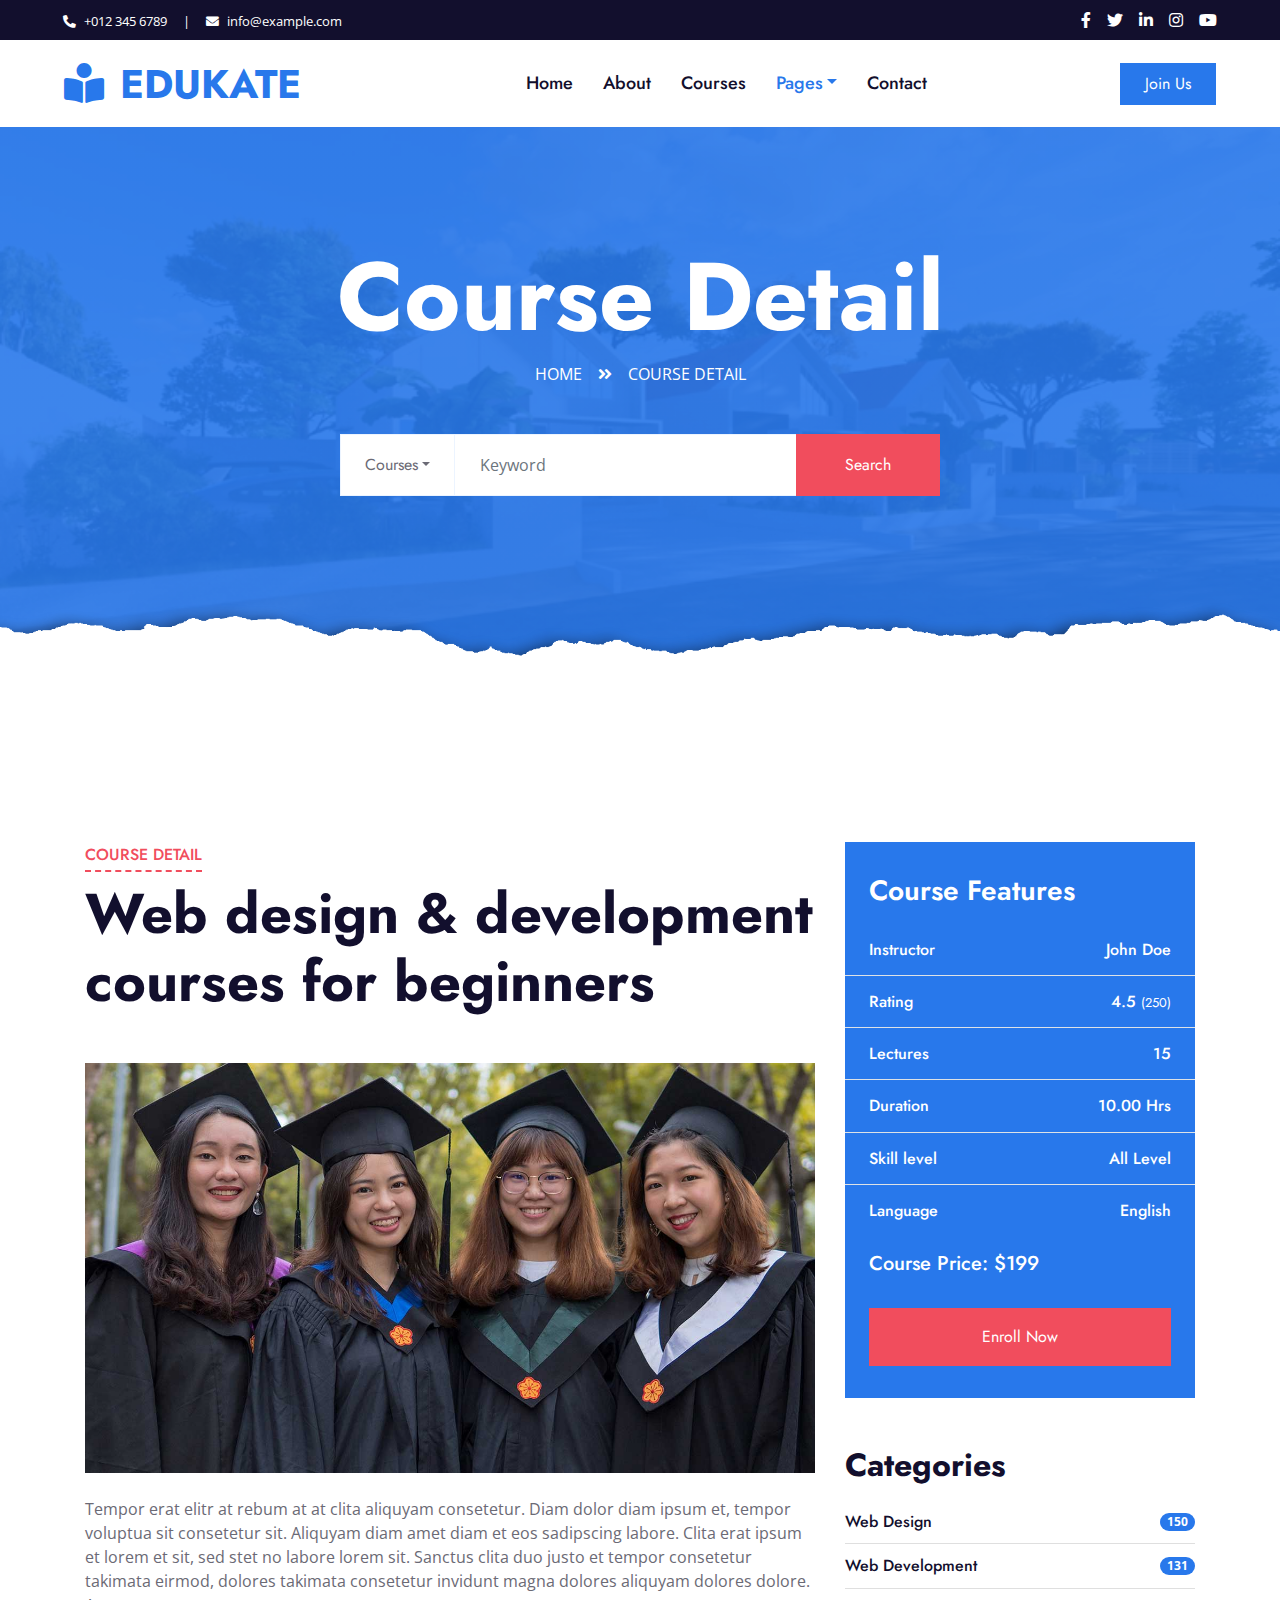
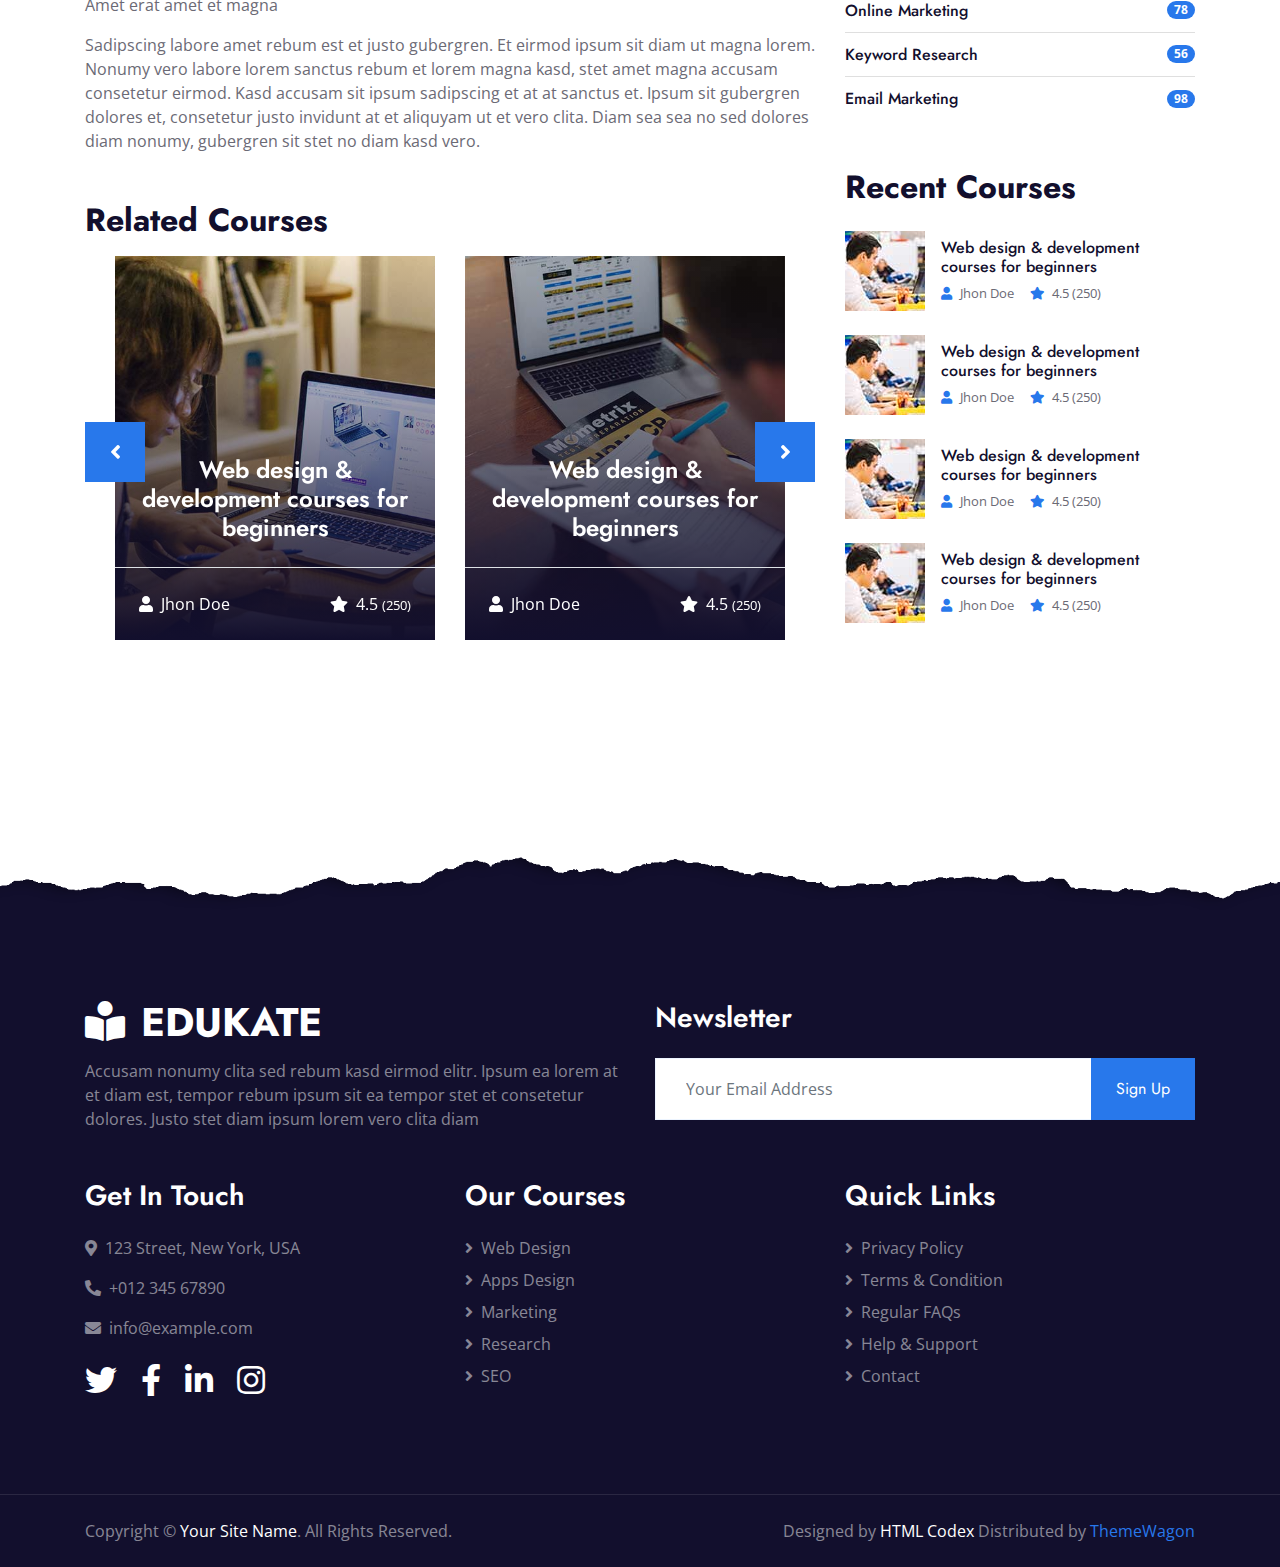
<file: detail.html>
<!DOCTYPE html>
<html lang="en">

<head>
    <meta charset="utf-8">
    <title>Edukate - Online Education Website Template</title>
    <meta content="width=device-width, initial-scale=1.0" name="viewport">
    <meta content="Free HTML Templates" name="keywords">
    <meta content="Free HTML Templates" name="description">

    <!-- Favicon -->
    <link href="img/favicon.ico" rel="icon">

    <!-- Google Web Fonts -->
    <link rel="preconnect" href="https://fonts.gstatic.com">
    <link href="https://fonts.googleapis.com/css2?family=Jost:wght@500;600;700&family=Open+Sans:wght@400;600&display=swap" rel="stylesheet"> 

    <!-- Font Awesome -->
    <link href="https://cdnjs.cloudflare.com/ajax/libs/font-awesome/5.10.0/css/all.min.css" rel="stylesheet">

    <!-- Libraries Stylesheet -->
    <link href="lib/owlcarousel/assets/owl.carousel.min.css" rel="stylesheet">

    <!-- Customized Bootstrap Stylesheet -->
    <link href="css/style.css" rel="stylesheet">
</head>

<body>
    <!-- Topbar Start -->
    <div class="container-fluid bg-dark">
        <div class="row py-2 px-lg-5">
            <div class="col-lg-6 text-center text-lg-left mb-2 mb-lg-0">
                <div class="d-inline-flex align-items-center text-white">
                    <small><i class="fa fa-phone-alt mr-2"></i>+012 345 6789</small>
                    <small class="px-3">|</small>
                    <small><i class="fa fa-envelope mr-2"></i>info@example.com</small>
                </div>
            </div>
            <div class="col-lg-6 text-center text-lg-right">
                <div class="d-inline-flex align-items-center">
                    <a class="text-white px-2" href="">
                        <i class="fab fa-facebook-f"></i>
                    </a>
                    <a class="text-white px-2" href="">
                        <i class="fab fa-twitter"></i>
                    </a>
                    <a class="text-white px-2" href="">
                        <i class="fab fa-linkedin-in"></i>
                    </a>
                    <a class="text-white px-2" href="">
                        <i class="fab fa-instagram"></i>
                    </a>
                    <a class="text-white pl-2" href="">
                        <i class="fab fa-youtube"></i>
                    </a>
                </div>
            </div>
        </div>
    </div>
    <!-- Topbar End -->


    <!-- Navbar Start -->
    <div class="container-fluid p-0">
        <nav class="navbar navbar-expand-lg bg-white navbar-light py-3 py-lg-0 px-lg-5">
            <a href="index.html" class="navbar-brand ml-lg-3">
                <h1 class="m-0 text-uppercase text-primary"><i class="fa fa-book-reader mr-3"></i>Edukate</h1>
            </a>
            <button type="button" class="navbar-toggler" data-toggle="collapse" data-target="#navbarCollapse">
                <span class="navbar-toggler-icon"></span>
            </button>
            <div class="collapse navbar-collapse justify-content-between px-lg-3" id="navbarCollapse">
                <div class="navbar-nav mx-auto py-0">
                    <a href="index.html" class="nav-item nav-link">Home</a>
                    <a href="about.html" class="nav-item nav-link">About</a>
                    <a href="course.html" class="nav-item nav-link">Courses</a>
                    <div class="nav-item dropdown">
                        <a href="#" class="nav-link dropdown-toggle active" data-toggle="dropdown">Pages</a>
                        <div class="dropdown-menu m-0">
                            <a href="detail.html" class="dropdown-item active">Course Detail</a>
                            <a href="feature.html" class="dropdown-item">Our Features</a>
                            <a href="team.html" class="dropdown-item">Instructors</a>
                            <a href="testimonial.html" class="dropdown-item">Testimonial</a>
                        </div>
                    </div>
                    <a href="contact.html" class="nav-item nav-link">Contact</a>
                </div>
                <a href="" class="btn btn-primary py-2 px-4 d-none d-lg-block">Join Us</a>
            </div>
        </nav>
    </div>
    <!-- Navbar End -->


    <!-- Header Start -->
    <div class="jumbotron jumbotron-fluid page-header position-relative overlay-bottom" style="margin-bottom: 90px;">
        <div class="container text-center py-5">
            <h1 class="text-white display-1">Course Detail</h1>
            <div class="d-inline-flex text-white mb-5">
                <p class="m-0 text-uppercase"><a class="text-white" href="">Home</a></p>
                <i class="fa fa-angle-double-right pt-1 px-3"></i>
                <p class="m-0 text-uppercase">Course Detail</p>
            </div>
            <div class="mx-auto mb-5" style="width: 100%; max-width: 600px;">
                <div class="input-group">
                    <div class="input-group-prepend">
                        <button class="btn btn-outline-light bg-white text-body px-4 dropdown-toggle" type="button" data-toggle="dropdown"
                            aria-haspopup="true" aria-expanded="false">Courses</button>
                        <div class="dropdown-menu">
                            <a class="dropdown-item" href="#">Courses 1</a>
                            <a class="dropdown-item" href="#">Courses 2</a>
                            <a class="dropdown-item" href="#">Courses 3</a>
                        </div>
                    </div>
                    <input type="text" class="form-control border-light" style="padding: 30px 25px;" placeholder="Keyword">
                    <div class="input-group-append">
                        <button class="btn btn-secondary px-4 px-lg-5">Search</button>
                    </div>
                </div>
            </div>
        </div>
    </div>
    <!-- Header End -->


    <!-- Detail Start -->
    <div class="container-fluid py-5">
        <div class="container py-5">
            <div class="row">
                <div class="col-lg-8">
                    <div class="mb-5">
                        <div class="section-title position-relative mb-5">
                            <h6 class="d-inline-block position-relative text-secondary text-uppercase pb-2">Course Detail</h6>
                            <h1 class="display-4">Web design & development courses for beginners</h1>
                        </div>
                        <img class="img-fluid rounded w-100 mb-4" src="img/header.jpg" alt="Image">
                        <p>Tempor erat elitr at rebum at at clita aliquyam consetetur. Diam dolor diam ipsum et, tempor voluptua sit consetetur sit. Aliquyam diam amet diam et eos sadipscing labore. Clita erat ipsum et lorem et sit, sed stet no labore lorem sit. Sanctus clita duo justo et tempor consetetur takimata eirmod, dolores takimata consetetur invidunt magna dolores aliquyam dolores dolore. Amet erat amet et magna</p>
                        
                        <p>Sadipscing labore amet rebum est et justo gubergren. Et eirmod ipsum sit diam ut magna lorem.
                            Nonumy vero labore lorem sanctus rebum et lorem magna kasd, stet amet magna accusam
                            consetetur eirmod. Kasd accusam sit ipsum sadipscing et at at sanctus et. Ipsum sit
                            gubergren dolores et, consetetur justo invidunt at et aliquyam ut et vero clita. Diam sea
                            sea no sed dolores diam nonumy, gubergren sit stet no diam kasd vero.</p>
                    </div>

                    <h2 class="mb-3">Related Courses</h2>
                    <div class="owl-carousel related-carousel position-relative" style="padding: 0 30px;">
                        <a class="courses-list-item position-relative d-block overflow-hidden mb-2" href="detail.html">
                            <img class="img-fluid" src="img/courses-1.jpg" alt="">
                            <div class="courses-text">
                                <h4 class="text-center text-white px-3">Web design & development courses for
                                    beginners</h4>
                                <div class="border-top w-100 mt-3">
                                    <div class="d-flex justify-content-between p-4">
                                        <span class="text-white"><i class="fa fa-user mr-2"></i>Jhon Doe</span>
                                        <span class="text-white"><i class="fa fa-star mr-2"></i>4.5
                                            <small>(250)</small></span>
                                    </div>
                                </div>
                            </div>
                        </a>
                        <a class="courses-list-item position-relative d-block overflow-hidden mb-2" href="detail.html">
                            <img class="img-fluid" src="img/courses-2.jpg" alt="">
                            <div class="courses-text">
                                <h4 class="text-center text-white px-3">Web design & development courses for
                                    beginners</h4>
                                <div class="border-top w-100 mt-3">
                                    <div class="d-flex justify-content-between p-4">
                                        <span class="text-white"><i class="fa fa-user mr-2"></i>Jhon Doe</span>
                                        <span class="text-white"><i class="fa fa-star mr-2"></i>4.5
                                            <small>(250)</small></span>
                                    </div>
                                </div>
                            </div>
                        </a>
                        <a class="courses-list-item position-relative d-block overflow-hidden mb-2" href="detail.html">
                            <img class="img-fluid" src="img/courses-3.jpg" alt="">
                            <div class="courses-text">
                                <h4 class="text-center text-white px-3">Web design & development courses for
                                    beginners</h4>
                                <div class="border-top w-100 mt-3">
                                    <div class="d-flex justify-content-between p-4">
                                        <span class="text-white"><i class="fa fa-user mr-2"></i>Jhon Doe</span>
                                        <span class="text-white"><i class="fa fa-star mr-2"></i>4.5
                                            <small>(250)</small></span>
                                    </div>
                                </div>
                            </div>
                        </a>
                    </div>
               </div>

                <div class="col-lg-4 mt-5 mt-lg-0">
                    <div class="bg-primary mb-5 py-3">
                        <h3 class="text-white py-3 px-4 m-0">Course Features</h3>
                        <div class="d-flex justify-content-between border-bottom px-4">
                            <h6 class="text-white my-3">Instructor</h6>
                            <h6 class="text-white my-3">John Doe</h6>
                        </div>
                        <div class="d-flex justify-content-between border-bottom px-4">
                            <h6 class="text-white my-3">Rating</h6>
                            <h6 class="text-white my-3">4.5 <small>(250)</small></h6>
                        </div>
                        <div class="d-flex justify-content-between border-bottom px-4">
                            <h6 class="text-white my-3">Lectures</h6>
                            <h6 class="text-white my-3">15</h6>
                        </div>
                        <div class="d-flex justify-content-between border-bottom px-4">
                            <h6 class="text-white my-3">Duration</h6>
                            <h6 class="text-white my-3">10.00 Hrs</h6>
                        </div>
                        <div class="d-flex justify-content-between border-bottom px-4">
                            <h6 class="text-white my-3">Skill level</h6>
                            <h6 class="text-white my-3">All Level</h6>
                        </div>
                        <div class="d-flex justify-content-between px-4">
                            <h6 class="text-white my-3">Language</h6>
                            <h6 class="text-white my-3">English</h6>
                        </div>
                        <h5 class="text-white py-3 px-4 m-0">Course Price: $199</h5>
                        <div class="py-3 px-4">
                            <a class="btn btn-block btn-secondary py-3 px-5" href="">Enroll Now</a>
                        </div>
                    </div>

                    <div class="mb-5">
                        <h2 class="mb-3">Categories</h2>
                        <ul class="list-group list-group-flush">
                            <li class="list-group-item d-flex justify-content-between align-items-center px-0">
                                <a href="" class="text-decoration-none h6 m-0">Web Design</a>
                                <span class="badge badge-primary badge-pill">150</span>
                            </li>
                            <li class="list-group-item d-flex justify-content-between align-items-center px-0">
                                <a href="" class="text-decoration-none h6 m-0">Web Development</a>
                                <span class="badge badge-primary badge-pill">131</span>
                            </li>
                            <li class="list-group-item d-flex justify-content-between align-items-center px-0">
                                <a href="" class="text-decoration-none h6 m-0">Online Marketing</a>
                                <span class="badge badge-primary badge-pill">78</span>
                            </li>
                            <li class="list-group-item d-flex justify-content-between align-items-center px-0">
                                <a href="" class="text-decoration-none h6 m-0">Keyword Research</a>
                                <span class="badge badge-primary badge-pill">56</span>
                            </li>
                            <li class="list-group-item d-flex justify-content-between align-items-center px-0">
                                <a href="" class="text-decoration-none h6 m-0">Email Marketing</a>
                                <span class="badge badge-primary badge-pill">98</span>
                            </li>
                        </ul>
                    </div>

                    <div class="mb-5">
                        <h2 class="mb-4">Recent Courses</h2>
                        <a class="d-flex align-items-center text-decoration-none mb-4" href="">
                            <img class="img-fluid rounded" src="img/courses-80x80.jpg" alt="">
                            <div class="pl-3">
                                <h6>Web design & development courses for beginners</h6>
                                <div class="d-flex">
                                    <small class="text-body mr-3"><i class="fa fa-user text-primary mr-2"></i>Jhon Doe</small>
                                    <small class="text-body"><i class="fa fa-star text-primary mr-2"></i>4.5 (250)</small>
                                </div>
                            </div>
                        </a>
                        <a class="d-flex align-items-center text-decoration-none mb-4" href="">
                            <img class="img-fluid rounded" src="img/courses-80x80.jpg" alt="">
                            <div class="pl-3">
                                <h6>Web design & development courses for beginners</h6>
                                <div class="d-flex">
                                    <small class="text-body mr-3"><i class="fa fa-user text-primary mr-2"></i>Jhon Doe</small>
                                    <small class="text-body"><i class="fa fa-star text-primary mr-2"></i>4.5 (250)</small>
                                </div>
                            </div>
                        </a>
                        <a class="d-flex align-items-center text-decoration-none mb-4" href="">
                            <img class="img-fluid rounded" src="img/courses-80x80.jpg" alt="">
                            <div class="pl-3">
                                <h6>Web design & development courses for beginners</h6>
                                <div class="d-flex">
                                    <small class="text-body mr-3"><i class="fa fa-user text-primary mr-2"></i>Jhon Doe</small>
                                    <small class="text-body"><i class="fa fa-star text-primary mr-2"></i>4.5 (250)</small>
                                </div>
                            </div>
                        </a>
                        <a class="d-flex align-items-center text-decoration-none" href="">
                            <img class="img-fluid rounded" src="img/courses-80x80.jpg" alt="">
                            <div class="pl-3">
                                <h6>Web design & development courses for beginners</h6>
                                <div class="d-flex">
                                    <small class="text-body mr-3"><i class="fa fa-user text-primary mr-2"></i>Jhon Doe</small>
                                    <small class="text-body"><i class="fa fa-star text-primary mr-2"></i>4.5 (250)</small>
                                </div>
                            </div>
                        </a>
                    </div>
                </div>
            </div>
        </div>
    </div>
    <!-- Detail End -->


    <!-- Footer Start -->
    <div class="container-fluid position-relative overlay-top bg-dark text-white-50 py-5" style="margin-top: 90px;">
        <div class="container mt-5 pt-5">
            <div class="row">
                <div class="col-md-6 mb-5">
                    <a href="index.html" class="navbar-brand">
                        <h1 class="mt-n2 text-uppercase text-white"><i class="fa fa-book-reader mr-3"></i>Edukate</h1>
                    </a>
                    <p class="m-0">Accusam nonumy clita sed rebum kasd eirmod elitr. Ipsum ea lorem at et diam est, tempor rebum ipsum sit ea tempor stet et consetetur dolores. Justo stet diam ipsum lorem vero clita diam</p>
                </div>
                <div class="col-md-6 mb-5">
                    <h3 class="text-white mb-4">Newsletter</h3>
                    <div class="w-100">
                        <div class="input-group">
                            <input type="text" class="form-control border-light" style="padding: 30px;" placeholder="Your Email Address">
                            <div class="input-group-append">
                                <button class="btn btn-primary px-4">Sign Up</button>
                            </div>
                        </div>
                    </div>
                </div>
            </div>
            <div class="row">
                <div class="col-md-4 mb-5">
                    <h3 class="text-white mb-4">Get In Touch</h3>
                    <p><i class="fa fa-map-marker-alt mr-2"></i>123 Street, New York, USA</p>
                    <p><i class="fa fa-phone-alt mr-2"></i>+012 345 67890</p>
                    <p><i class="fa fa-envelope mr-2"></i>info@example.com</p>
                    <div class="d-flex justify-content-start mt-4">
                        <a class="text-white mr-4" href="#"><i class="fab fa-2x fa-twitter"></i></a>
                        <a class="text-white mr-4" href="#"><i class="fab fa-2x fa-facebook-f"></i></a>
                        <a class="text-white mr-4" href="#"><i class="fab fa-2x fa-linkedin-in"></i></a>
                        <a class="text-white" href="#"><i class="fab fa-2x fa-instagram"></i></a>
                    </div>
                </div>
                <div class="col-md-4 mb-5">
                    <h3 class="text-white mb-4">Our Courses</h3>
                    <div class="d-flex flex-column justify-content-start">
                        <a class="text-white-50 mb-2" href="#"><i class="fa fa-angle-right mr-2"></i>Web Design</a>
                        <a class="text-white-50 mb-2" href="#"><i class="fa fa-angle-right mr-2"></i>Apps Design</a>
                        <a class="text-white-50 mb-2" href="#"><i class="fa fa-angle-right mr-2"></i>Marketing</a>
                        <a class="text-white-50 mb-2" href="#"><i class="fa fa-angle-right mr-2"></i>Research</a>
                        <a class="text-white-50" href="#"><i class="fa fa-angle-right mr-2"></i>SEO</a>
                    </div>
                </div>
                <div class="col-md-4 mb-5">
                    <h3 class="text-white mb-4">Quick Links</h3>
                    <div class="d-flex flex-column justify-content-start">
                        <a class="text-white-50 mb-2" href="#"><i class="fa fa-angle-right mr-2"></i>Privacy Policy</a>
                        <a class="text-white-50 mb-2" href="#"><i class="fa fa-angle-right mr-2"></i>Terms & Condition</a>
                        <a class="text-white-50 mb-2" href="#"><i class="fa fa-angle-right mr-2"></i>Regular FAQs</a>
                        <a class="text-white-50 mb-2" href="#"><i class="fa fa-angle-right mr-2"></i>Help & Support</a>
                        <a class="text-white-50" href="#"><i class="fa fa-angle-right mr-2"></i>Contact</a>
                    </div>
                </div>
            </div>
        </div>
    </div>
    <div class="container-fluid bg-dark text-white-50 border-top py-4" style="border-color: rgba(256, 256, 256, .1) !important;">
        <div class="container">
            <div class="row">
                <div class="col-md-6 text-center text-md-left mb-3 mb-md-0">
                    <p class="m-0">Copyright &copy; <a class="text-white" href="#">Your Site Name</a>. All Rights Reserved.
                    </p>
                </div>
                <div class="col-md-6 text-center text-md-right">
                    <p class="m-0">Designed by <a class="text-white" href="https://htmlcodex.com">HTML Codex</a> Distributed by <a href="https://themewagon.com" target="_blank">ThemeWagon</a></a>
                    </p>
                </div>
            </div>
        </div>
    </div>
    <!-- Footer End -->


    <!-- Back to Top -->
    <a href="#" class="btn btn-lg btn-primary rounded-0 btn-lg-square back-to-top"><i class="fa fa-angle-double-up"></i></a>


    <!-- JavaScript Libraries -->
    <script src="https://code.jquery.com/jquery-3.4.1.min.js"></script>
    <script src="https://stackpath.bootstrapcdn.com/bootstrap/4.4.1/js/bootstrap.bundle.min.js"></script>
    <script src="lib/easing/easing.min.js"></script>
    <script src="lib/waypoints/waypoints.min.js"></script>
    <script src="lib/counterup/counterup.min.js"></script>
    <script src="lib/owlcarousel/owl.carousel.min.js"></script>

    <!-- Template Javascript -->
    <script src="js/main.js"></script>
</body>

</html>
</file>
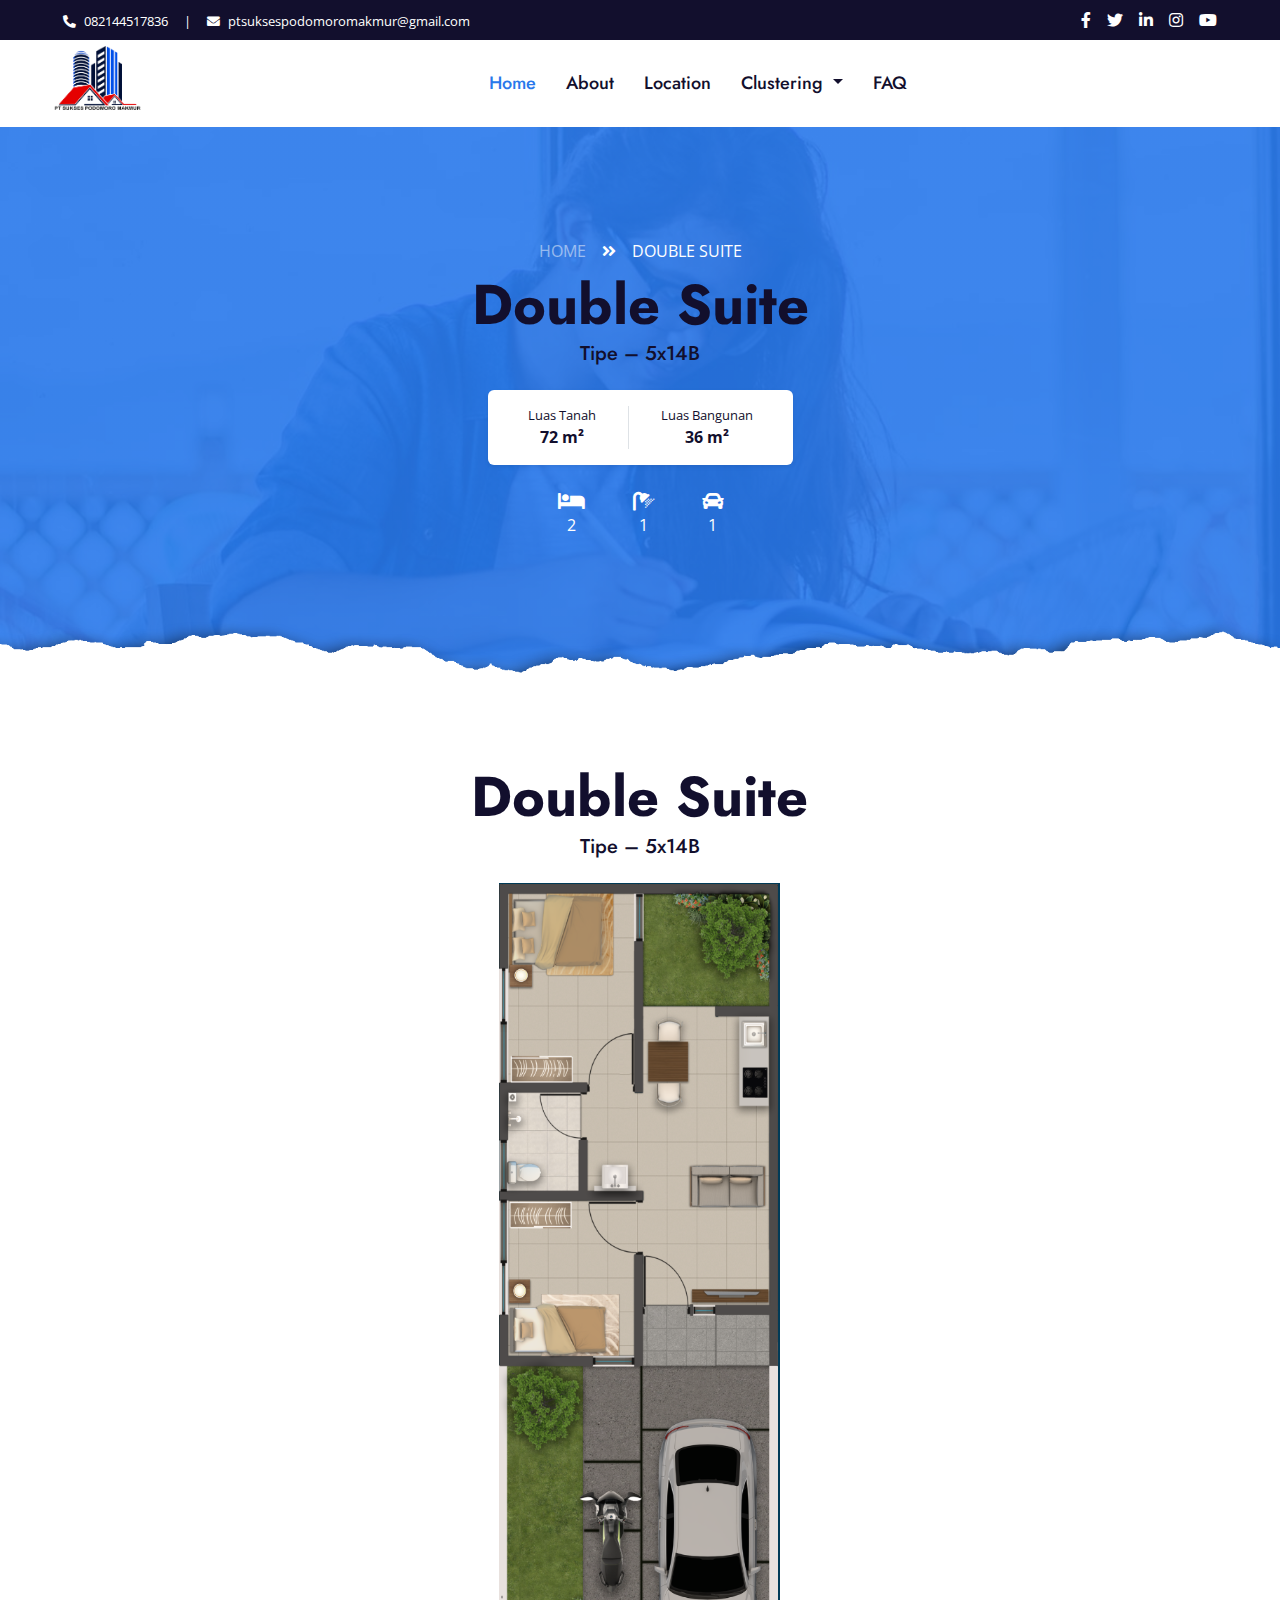
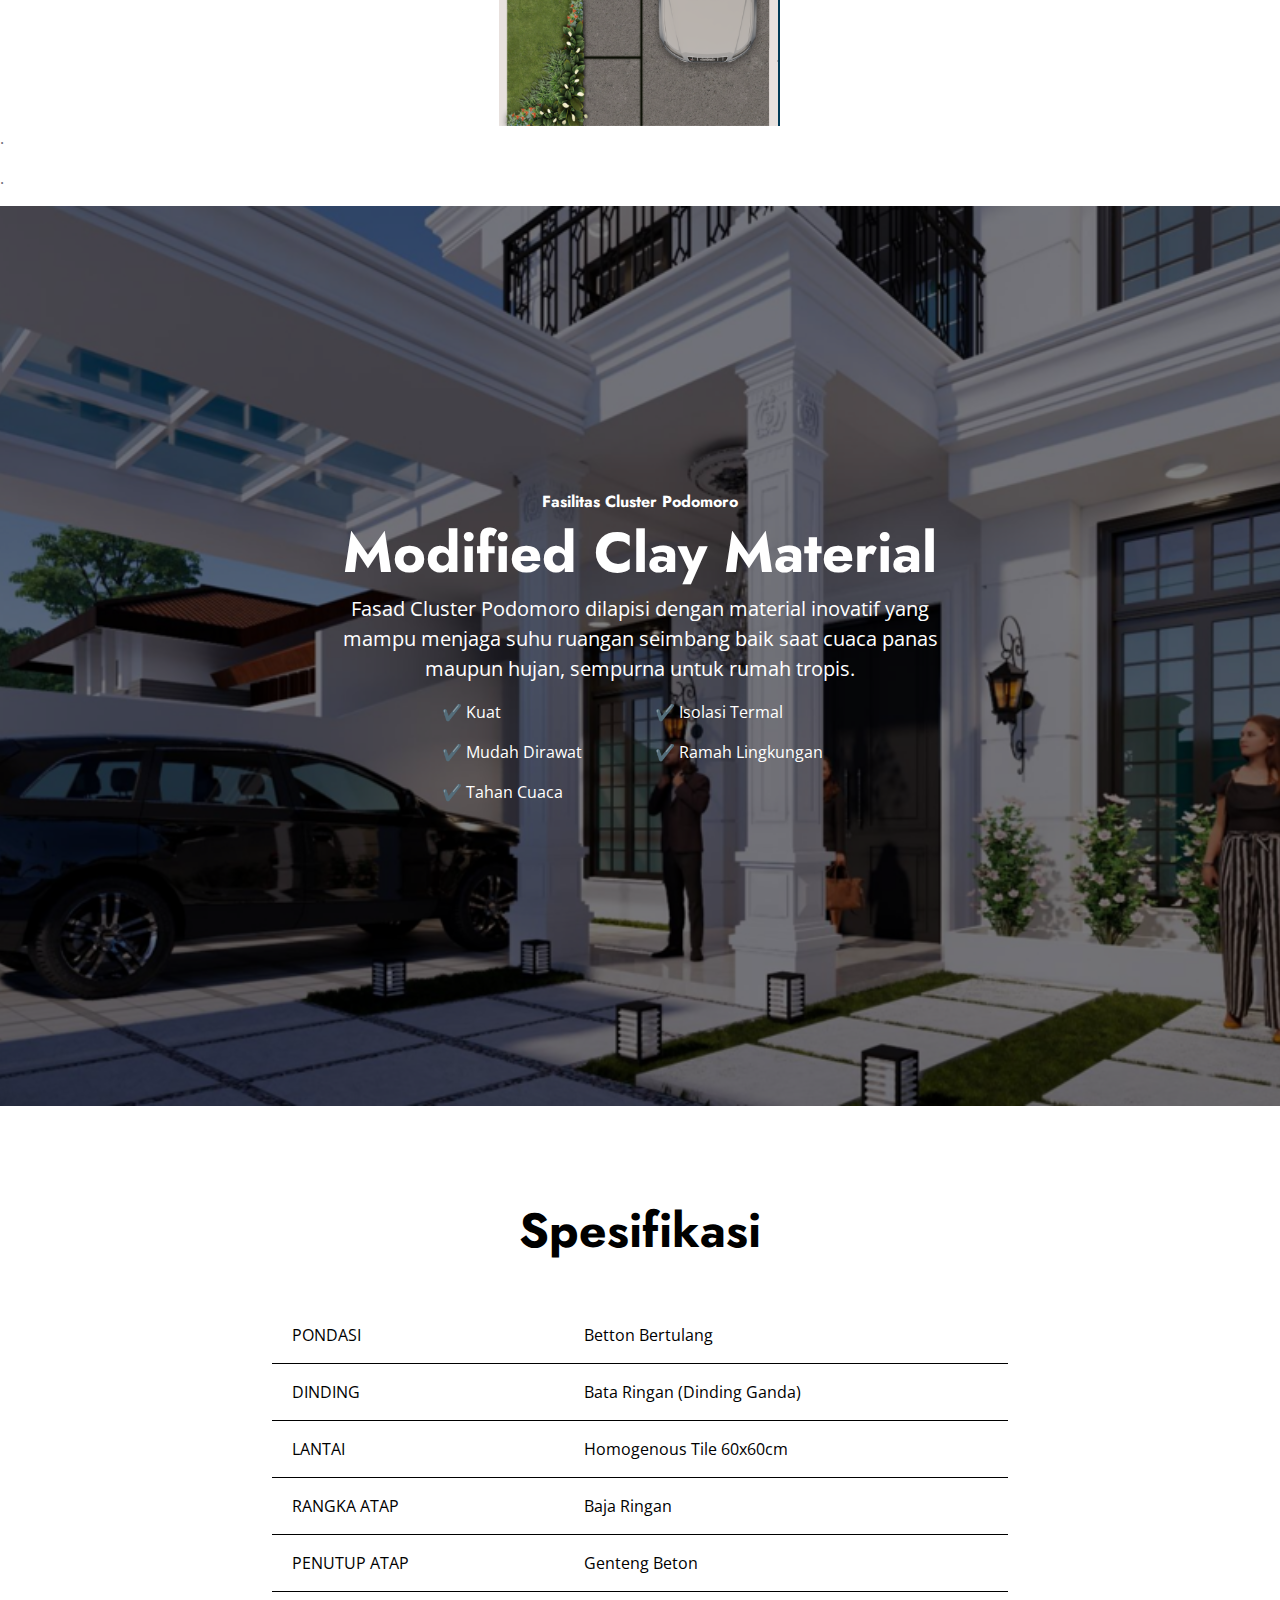
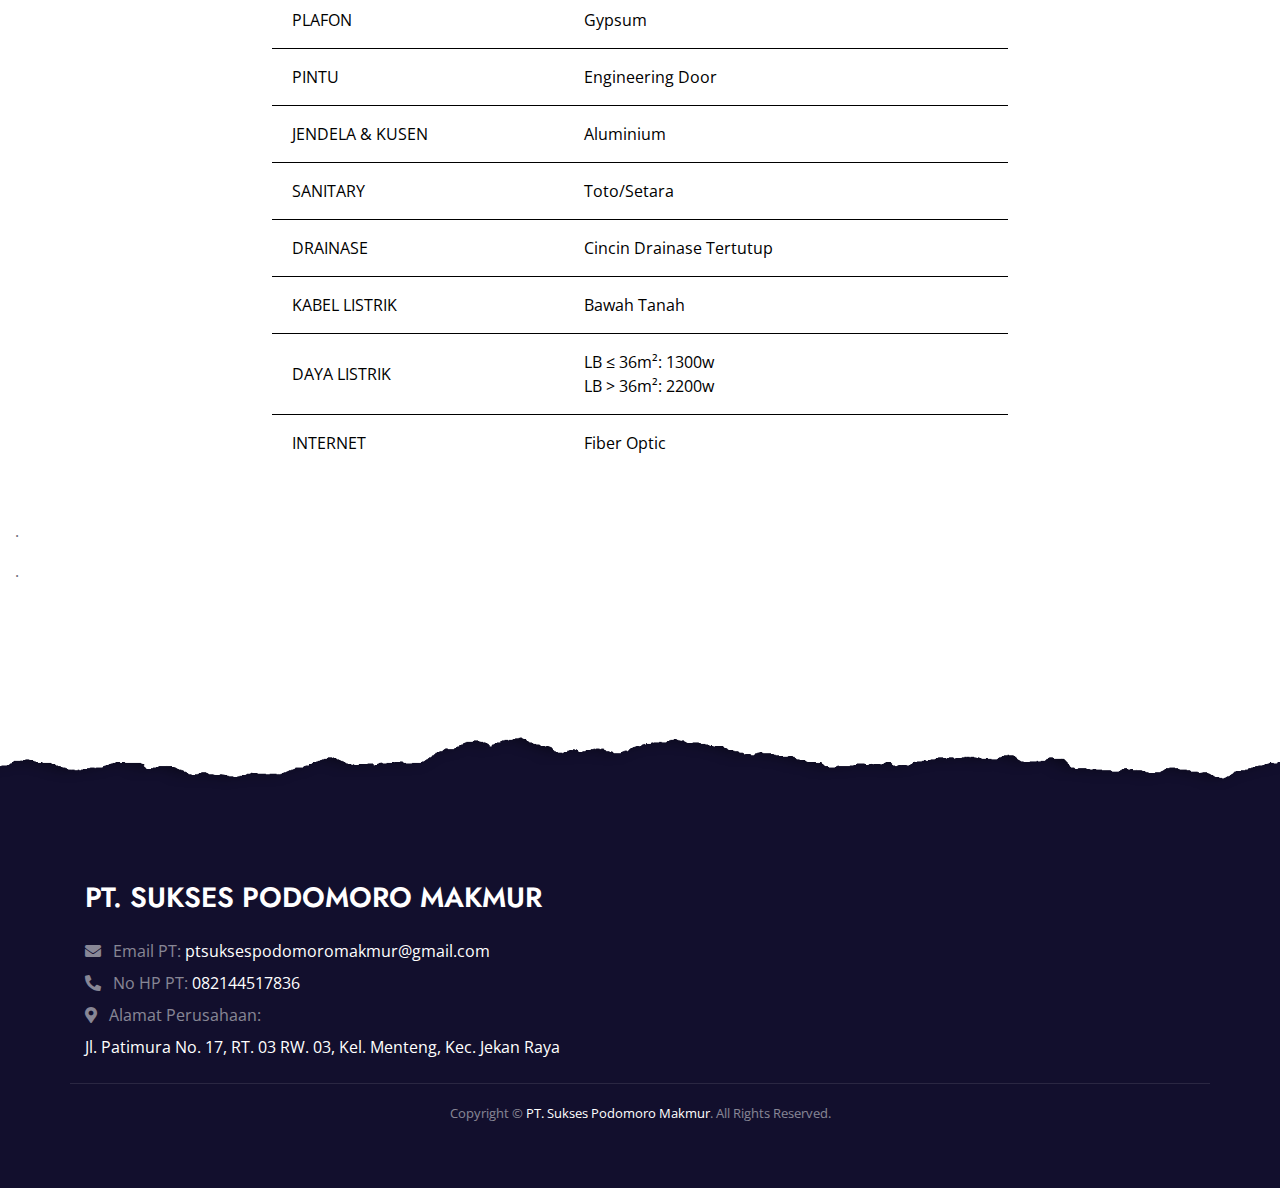
<file: doublesuite.html>
<!DOCTYPE html>
<html lang="en">

<head>
    <meta charset="utf-8">
    <title>PT. SUKSES PODOMORO MAKMUR</title>
    <meta content="width=device-width, initial-scale=1.0" name="viewport">
    <meta content="Free HTML Templates" name="keywords">
    <meta content="Free HTML Templates" name="description">

    <!-- Favicon -->
    <link href="img/favicon.ico" rel="icon">
    <link href="https://cdn.jsdelivr.net/npm/bootstrap-icons@1.10.5/font/bootstrap-icons.css" rel="stylesheet">

    <!-- Google Web Fonts -->
    <link rel="preconnect" href="https://fonts.gstatic.com">
    <link href="https://fonts.googleapis.com/css2?family=Jost:wght@500;600;700&family=Open+Sans:wght@400;600&display=swap" rel="stylesheet"> 
    <link href="https://cdn.jsdelivr.net/npm/bootstrap@5.3.0/dist/css/bootstrap.min.css" rel="stylesheet">
    <!-- Font Awesome -->
    <link href="https://cdnjs.cloudflare.com/ajax/libs/font-awesome/5.10.0/css/all.min.css" rel="stylesheet">

    <!-- Libraries Stylesheet -->
    <link href="lib/owlcarousel/assets/owl.carousel.min.css" rel="stylesheet">

    <!-- Customized Bootstrap Stylesheet -->
    <link href="css/style.css" rel="stylesheet">
    <link href="css/style.min.css" rel="stylesheet">
</head>

<body>
    <!-- Topbar Start -->
    <div class="container-fluid bg-dark">
        <div class="row py-2 px-lg-5">
            <div class="col-lg-6 text-center text-lg-left mb-2 mb-lg-0">
                <div class="d-inline-flex align-items-center text-white">
                    <small><i class="fa fa-phone-alt mr-2"></i>082144517836</small>
                    <small class="px-3">|</small>
                    <small><i class="fa fa-envelope mr-2"></i>ptsuksespodomoromakmur@gmail.com</small>
                </div>
            </div>
            <div class="col-lg-6 text-center text-lg-right">
                <div class="d-inline-flex align-items-center">
                    <a class="text-white px-2" href="">
                        <i class="fab fa-facebook-f"></i>
                    </a>
                    <a class="text-white px-2" href="">
                        <i class="fab fa-twitter"></i>
                    </a>
                    <a class="text-white px-2" href="">
                        <i class="fab fa-linkedin-in"></i>
                    </a>
                    <a class="text-white px-2" href="">
                        <i class="fab fa-instagram"></i>
                    </a>
                    <a class="text-white pl-2" href="">
                        <i class="fab fa-youtube"></i>
                    </a>
                </div>
            </div>
        </div>
    </div>
    <!-- Topbar End -->


    <!-- Navbar Start -->
    <div class="container-fluid p-0">
        <nav class="navbar navbar-expand-lg bg-white navbar-light py-3 py-lg-0 px-lg-5">
            <a href="index.html" class="navbar-brand">
                    <img class="img-fluid" src="img/LOGO.png" alt="Logo" style="width: 100px; height:auto;">
                </a>
            <button type="button" class="navbar-toggler" data-toggle="collapse" data-target="#navbarCollapse">
                <span class="navbar-toggler-icon"></span>
            </button>
            <div class="collapse navbar-collapse justify-content-between px-lg-3" id="navbarCollapse">
                <div class="navbar-nav mx-auto py-0">
                    <a href="index.html" class="nav-item nav-link active">Home</a>
                    <a href="about.html" class="nav-item nav-link">About</a>
                    <a href="location.html" class="nav-item nav-link">Location</a>
                                         <!-- HTML Navbar Item -->
<li class="nav-item dropdown position-relative">
  <a href="#" class="nav-link dropdown-toggle" id="clusteringDropdown" role="button"
     data-toggle="dropdown" aria-haspopup="true" aria-expanded="false">
    Clustering
  </a>

  <!-- Dropdown menu -->
  <div class="dropdown-menu custom-dropdown" aria-labelledby="clusteringDropdown">
     <a class="dropdown-item" href="deluxe.html">Deluxe</a>
                        <a class="dropdown-item" href="doublesuite.html">Doublesuite</a>
                        <a class="dropdown-item" href="elite.html">Elite</a>
                        <a class="dropdown-item" href="premier.html">Premier</a>
                        <a class="dropdown-item" href="suite.html">Suite</a>
  </div>
</li>
<style>
  /* Hilangkan background/kotak saat hover pada item dropdown */
  .nav-link.dropdown-toggle:hover,
  .nav-item.dropdown:hover > .nav-link {
    background-color: transparent !important;
    box-shadow: none !important;
    outline: none !important;
  }

  /* Jika ingin hilangkan highlight juga dari dropdown-item */
  .dropdown-menu .dropdown-item:hover {
    background-color: transparent !important;
    color: #000 !important; /* Sesuaikan dengan warna teks utama */
  }

  /* Styling opsional untuk mempercantik dropdown */
  .custom-dropdown {
    left: 0 !important;
    top: 100% !important;
    margin-top: 0.5rem;
    border-radius: 8px;
    box-shadow: 0 4px 10px rgba(0,0,0,0.1);
    background-color: #fff;
  }

  .custom-dropdown .dropdown-item {
    font-weight: 500;
    color: #333;
    padding: 10px 15px;
  }

  .custom-dropdown .dropdown-item:hover {
    text-decoration: underline; /* Atau ganti efek lain jika diinginkan */
    background-color: transparent !important;
  }
</style>

                    <a href="contact.html" class="nav-item nav-link">FAQ</a>
                </div>
            </div>
        </nav>
    </div>
    <!-- Navbar End -->

    <!-- Header Start -->
     <div class="jumbotron jumbotron-fluid page-header position-relative overlay-bottom" style="margin-bottom: 90px;">
            <div class="container text-center text-white py-5">

        <!-- Breadcrumb -->
        <nav aria-label="breadcrumb">
            <ol class="breadcrumb justify-content-center bg-transparent p-0 mb-2">
                <li class="breadcrumb-item"><a href="index.html" class="text-white-50">HOME</a></li>
                                <i class="fa fa-angle-double-right pt-1 px-3"></i>
                <li class="breadcrumb-item active text-white" aria-current="page">DOUBLE SUITE</li>
            </ol>
        </nav>

        <!-- Title -->
        <h1 class="display-4 mb-1">Double Suite</h1>
        <h5 class="mb-4">Tipe – 5x14B</h5>

        <!-- Property Info Box -->
        <div class="d-inline-flex bg-white text-dark px-4 py-3 rounded mb-4 shadow-sm">
            <div class="px-3 text-center">
                <small class="d-block">Luas Tanah</small>
                <strong>72 m²</strong>
            </div>
            <div class="border-left mx-3"></div>
            <div class="px-3 text-center">
                <small class="d-block">Luas Bangunan</small>
                <strong>36 m²</strong>
            </div>
        </div>

        <!-- Icons & Numbers -->
        <div class="d-flex justify-content-center align-items-center mb-4">
            <div class="mx-4 text-center">
                <i class="fas fa-bed fa-lg mb-1"></i><br>2
            </div>
            <div class="mx-4 text-center">
                <i class="fas fa-shower fa-lg mb-1"></i><br>1
            </div>
            <div class="mx-4 text-center">
                <i class="fas fa-car fa-lg mb-1"></i><br>1
            </div>
        </div>
    </div>
    </div>
    <!-- Header End -->

<div class="row justify-content-center text-center">
  <div class="col-md-8">
    <!-- Deskripsi di atas -->
    <div class="mb-4">
        <h1 class="display-4 mb-1">Double Suite</h1>
        <h5 class="mb-4">Tipe – 5x14B</h5>
    </div>

    <!-- Gambar di bawah dan berada di tengah -->
    <img src="img/delux.png" alt="Gambar Deskripsi" class="img-fluid mx-auto d-block" style="max-width: 300px;">
  </div>
</div>
  <div class="row align-items-center">
    <div class="col-md-6 order-md-1">
      <p class="mb-3">.</p>
      <p>
        .
      </p>
    </div>
  </div>
</div>

<!-- Section: Modified Clay Material -->
<div class="container-fluid p-0 position-relative">
<!-- Section: Modified Clay Material -->
<div class="container-fluid p-0 position-relative">
  <!-- Fullscreen Image -->
  <img src="img/ilovepdf_pages-to-jpg/7 (1).png" alt="Modified Clay" class="img-fluid w-100" style="height: 100vh; object-fit: cover;">

  <!-- Overlay Gelap -->
  <div class="position-absolute top-0 start-0 w-100 h-100" style="background: rgba(0, 0, 0, 0.5);"></div>

  <!-- Overlay Teks (di tengah tengah) -->
  <div class="position-absolute top-50 start-50 translate-middle text-white text-center px-3" style="max-width: 800px;">
    <h6 class="text-white fw-bold text-shadow-sm">Fasilitas Cluster Podomoro</h6>
    <h1 class="display-4 fw-bold text-white text-shadow-sm">Modified Clay Material</h1>
    <p class="fs-5 text-white text-shadow-sm">
      Fasad Cluster Podomoro dilapisi dengan material inovatif yang mampu menjaga suhu ruangan seimbang baik saat cuaca panas maupun hujan, sempurna untuk rumah tropis.
    </p>
    <div class="row justify-content-center text-white text-shadow-sm">
      <div class="col-6 col-md-4 text-start">
        <p>✔️ Kuat</p>
        <p>✔️ Mudah Dirawat</p>
        <p>✔️ Tahan Cuaca</p>
      </div>
      <div class="col-6 col-md-4 text-start">
        <p>✔️ Isolasi Termal</p>
        <p>✔️ Ramah Lingkungan</p>
      </div>
    </div>
  </div>
</div>

<!-- Section: Testimonial + Spesifikasi Transparan -->
<div class="container-fluid bg-image py-5" style="margin: 0;">
  <div class="container py-5">
    <div class="row justify-content-center align-items-center">
      <div class="col-lg-10 text-center">
        <h2 class="fw-bold mb-5" style="font-size: 3rem; color: black;">Spesifikasi</h2>
        <div class="table-responsive d-flex justify-content-center">
<div class="col-lg-10 col-md-12">
      <table class="w-100 text-justify" style="border-collapse: collapse; color: black;">
        <tbody>
  <tr style="border-bottom: 1px solid #000;">
    <td style="padding: 16px 20px; text-align: justify;">PONDASI</td>
    <td style="padding: 16px 60px; text-align: justify;">Betton Bertulang</td>
  </tr>
  <tr style="border-bottom: 1px solid #000;">
    <td style="padding: 16px 20px; text-align: justify;">DINDING</td>
    <td style="padding: 16px 60px; text-align: justify;">Bata Ringan (Dinding Ganda)</td>
  </tr>
  <tr style="border-bottom: 1px solid #000;">
    <td style="padding: 16px 20px; text-align: justify;">LANTAI</td>
    <td style="padding: 16px 60px; text-align: justify;">Homogenous Tile 60x60cm</td>
  </tr>
  <tr style="border-bottom: 1px solid #000;">
    <td style="padding: 16px 20px; text-align: justify;">RANGKA ATAP</td>
    <td style="padding: 16px 60px; text-align: justify;">Baja Ringan</td>
  </tr>
  <tr style="border-bottom: 1px solid #000;">
    <td style="padding: 16px 20px; text-align: justify;">PENUTUP ATAP</td>
    <td style="padding: 16px 60px; text-align: justify;">Genteng Beton</td>
  </tr>
  <tr style="border-bottom: 1px solid #000;">
    <td style="padding: 16px 20px; text-align: justify;">PLAFON</td>
    <td style="padding: 16px 60px; text-align: justify;">Gypsum</td>
  </tr>
  <tr style="border-bottom: 1px solid #000;">
    <td style="padding: 16px 20px; text-align: justify;">PINTU</td>
    <td style="padding: 16px 60px; text-align: justify;">Engineering Door</td>
  </tr>
  <tr style="border-bottom: 1px solid #000;">
    <td style="padding: 16px 20px; text-align: justify;">JENDELA & KUSEN</td>
    <td style="padding: 16px 60px; text-align: justify;">Aluminium</td>
  </tr>
  <tr style="border-bottom: 1px solid #000;">
    <td style="padding: 16px 20px; text-align: justify;">SANITARY</td>
    <td style="padding: 16px 60px; text-align: justify;">Toto/Setara</td>
  </tr>
  <tr style="border-bottom: 1px solid #000;">
    <td style="padding: 16px 20px; text-align: justify;">DRAINASE</td>
    <td style="padding: 16px 60px; text-align: justify;">Cincin Drainase Tertutup</td>
  </tr>
  <tr style="border-bottom: 1px solid #000;">
    <td style="padding: 16px 20px; text-align: justify;">KABEL LISTRIK</td>
    <td style="padding: 16px 60px; text-align: justify;">Bawah Tanah</td>
  </tr>
  <tr style="border-bottom: 1px solid #000;">
    <td style="padding: 16px 20px; text-align: justify;">DAYA LISTRIK</td>
    <td style="padding: 16px 60px; text-align: justify;">
      LB ≤ 36m²: 1300w <br>LB > 36m²: 2200w
    </td>
  </tr>
  <tr>
    <td style="padding: 16px 20px; text-align: justify;">INTERNET</td>
    <td style="padding: 16px 60px; text-align: justify;">Fiber Optic</td>
  </tr>
</tbody>

      </table>
    </div>
      </div> <!-- end col -->
    </div> <!-- end row -->
  </div> <!-- end container -->
</div> <!-- end container-fluid -->

  <!-- Central Garden -->
  <div class="row align-items-center">
    <div class="col-md-6 order-md-1">
      <p class="mb-3">.</p>
      <p>
        .
      </p>
    </div>
  </div>
</div>
<!-- Footer Start -->
<div class="container-fluid position-relative overlay-top bg-dark text-white-50 py-5" style="margin-top: 90px;">
        <div class="container mt-5 pt-5">
            <div class="row">
                <div class="container-fluid bg-dark text-white-100 py-10 px-0">
      <div class="col-md-12 mb-4">
        <h3 class="text-white mb-4 text-uppercase">PT. Sukses Podomoro Makmur</h3>
        <p class="mb-2"><i class="fa fa-envelope mr-2"></i> Email PT: <span class="text-white">ptsuksespodomoromakmur@gmail.com</span></p>
        <p class="mb-2"><i class="fa fa-phone-alt mr-2"></i> No HP PT: <span class="text-white">082144517836</span></p>
        <p class="mb-2"><i class="fa fa-map-marker-alt mr-2"></i> Alamat Perusahaan:</p>
        <p class="mb-0 text-white">
          Jl. Patimura No. 17, RT. 03 RW. 03, Kel. Menteng, Kec. Jekan Raya
        </p>
      </div>
    </div>

<!-- Copyright -->
<div class="container-fluid bg-dark text-white-50 border-top py-3 px-0" style="border-color: rgba(255, 255, 255, .1) !important;">
  <div class="text-center">
    <small>Copyright &copy; <span class="text-white">PT. Sukses Podomoro Makmur</span>. All Rights Reserved.</small>
  </div>
</div>


    <!-- Back to Top -->
    <a href="#" class="btn btn-lg btn-primary rounded-0 btn-lg-square back-to-top"><i class="fa fa-angle-double-up"></i></a>


    <!-- JavaScript Libraries -->
    <script src="https://code.jquery.com/jquery-3.4.1.min.js"></script>
    <script src="https://stackpath.bootstrapcdn.com/bootstrap/4.4.1/js/bootstrap.bundle.min.js"></script>
    <script src="lib/easing/easing.min.js"></script>
    <script src="lib/waypoints/waypoints.min.js"></script>
    <script src="lib/counterup/counterup.min.js"></script>
    <script src="lib/owlcarousel/owl.carousel.min.js"></script>

    <!-- Template Javascript -->
    <script src="js/main.js"></script>
</body>

</html>
</file>
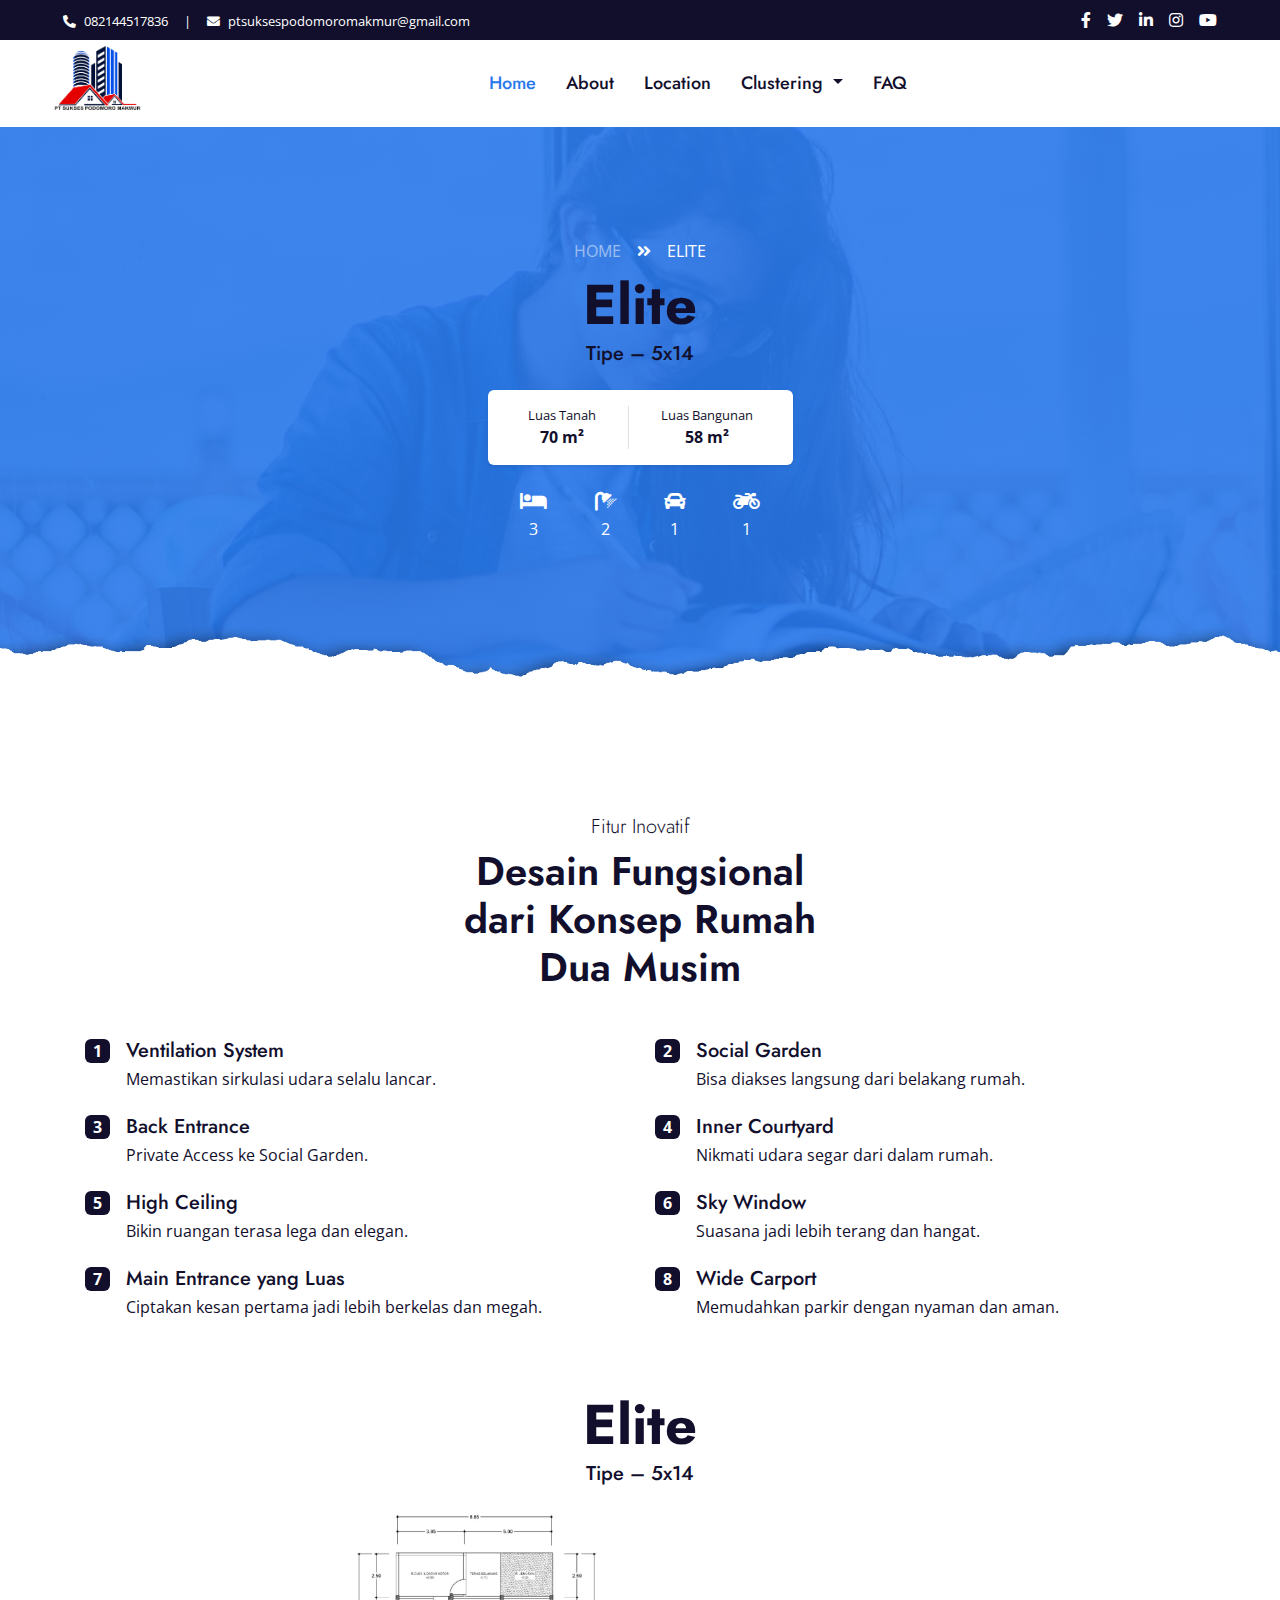
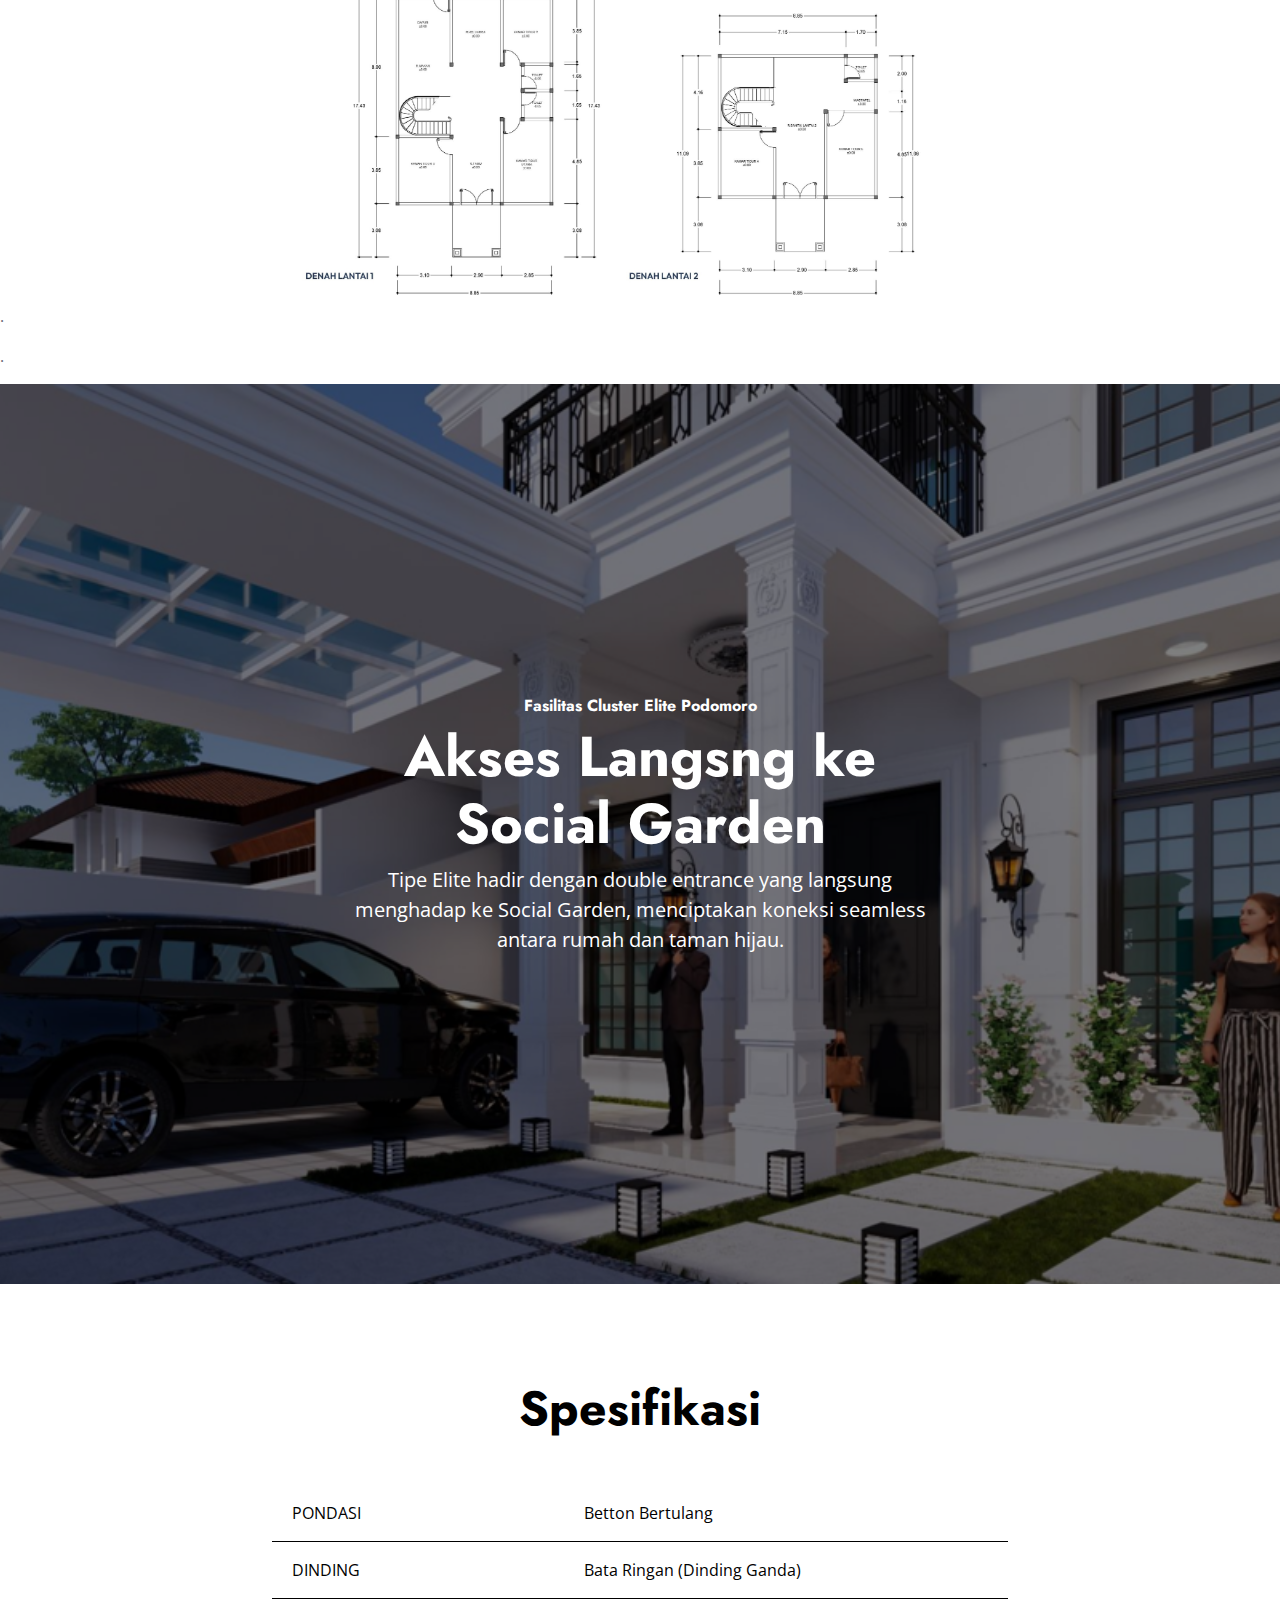
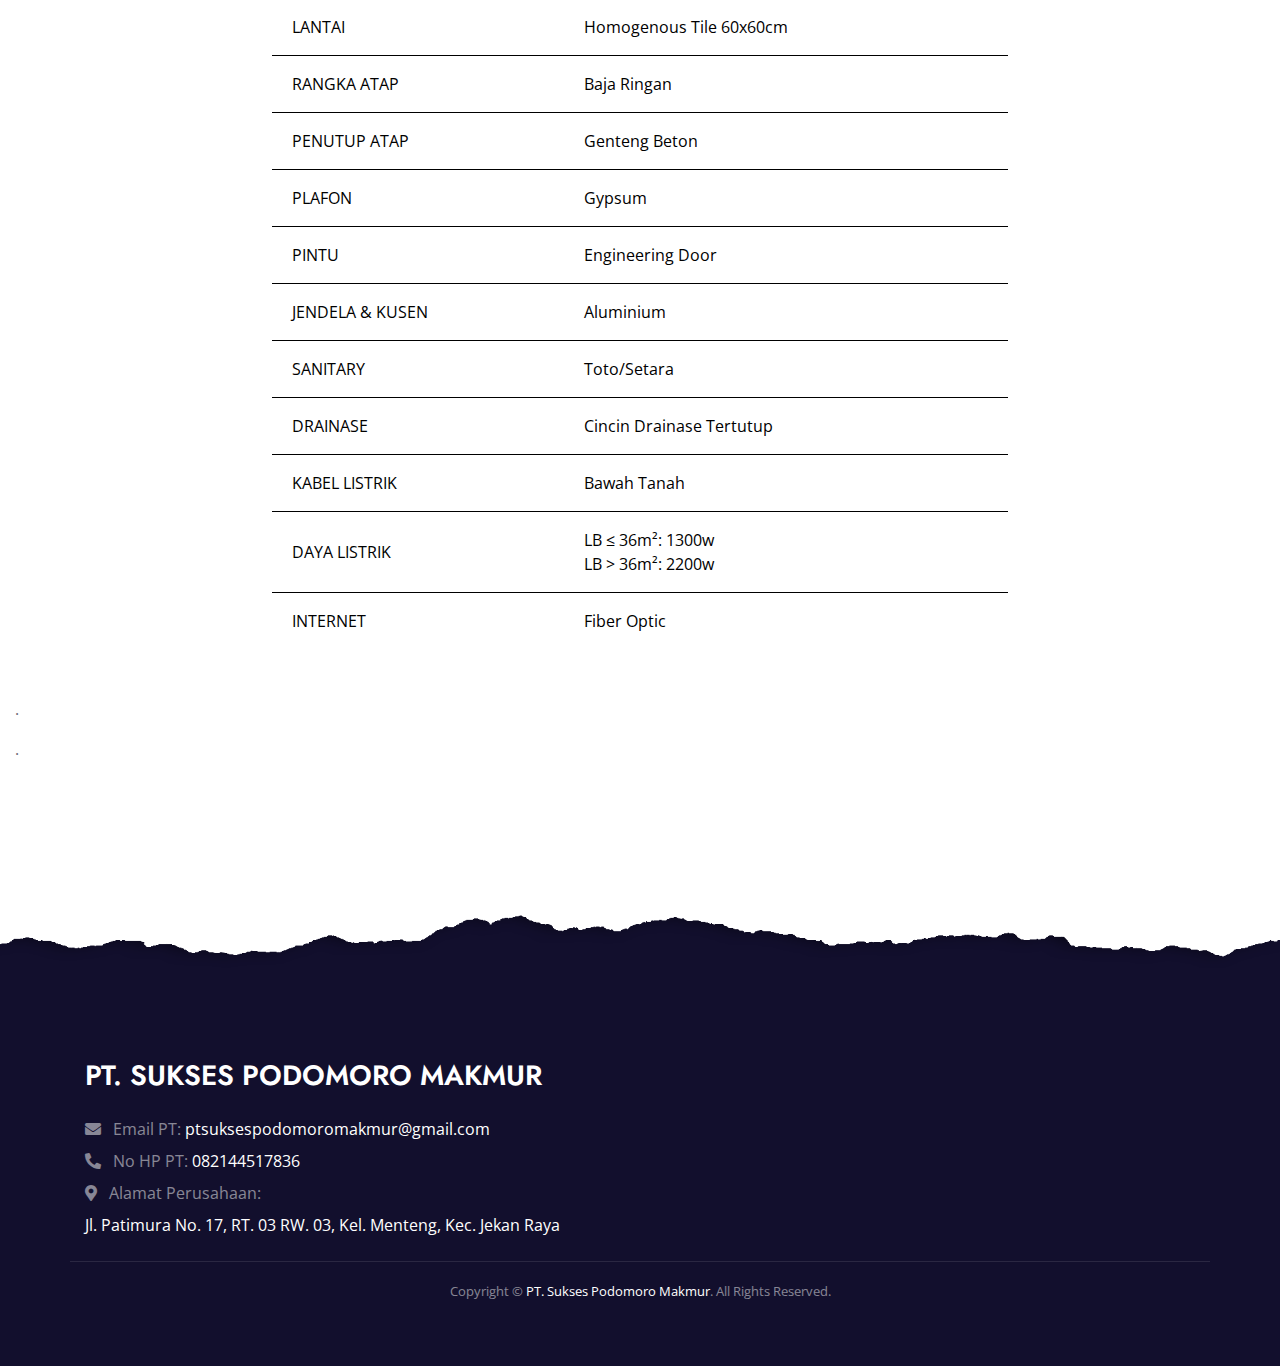
<file: elite.html>
<!DOCTYPE html>
<html lang="en">

<head>
    <meta charset="utf-8">
    <title>PT. SUKSES PODOMORO MAKMUR</title>
    <meta content="width=device-width, initial-scale=1.0" name="viewport">
    <meta content="Free HTML Templates" name="keywords">
    <meta content="Free HTML Templates" name="description">

    <!-- Favicon -->
    <link href="img/favicon.ico" rel="icon">
    <link href="https://cdn.jsdelivr.net/npm/bootstrap-icons@1.10.5/font/bootstrap-icons.css" rel="stylesheet">

    <!-- Google Web Fonts -->
    <link rel="preconnect" href="https://fonts.gstatic.com">
    <link href="https://fonts.googleapis.com/css2?family=Jost:wght@500;600;700&family=Open+Sans:wght@400;600&display=swap" rel="stylesheet"> 
    <link href="https://cdn.jsdelivr.net/npm/bootstrap@5.3.0/dist/css/bootstrap.min.css" rel="stylesheet">
    <!-- Font Awesome -->
    <link href="https://cdnjs.cloudflare.com/ajax/libs/font-awesome/5.10.0/css/all.min.css" rel="stylesheet">

    <!-- Libraries Stylesheet -->
    <link href="lib/owlcarousel/assets/owl.carousel.min.css" rel="stylesheet">

    <!-- Customized Bootstrap Stylesheet -->
    <link href="css/style.css" rel="stylesheet">
    <link href="css/style.min.css" rel="stylesheet">
</head>

<body>
    <!-- Topbar Start -->
    <div class="container-fluid bg-dark">
        <div class="row py-2 px-lg-5">
            <div class="col-lg-6 text-center text-lg-left mb-2 mb-lg-0">
                <div class="d-inline-flex align-items-center text-white">
                    <small><i class="fa fa-phone-alt mr-2"></i>082144517836</small>
                    <small class="px-3">|</small>
                    <small><i class="fa fa-envelope mr-2"></i>ptsuksespodomoromakmur@gmail.com</small>
                </div>
            </div>
            <div class="col-lg-6 text-center text-lg-right">
                <div class="d-inline-flex align-items-center">
                    <a class="text-white px-2" href="">
                        <i class="fab fa-facebook-f"></i>
                    </a>
                    <a class="text-white px-2" href="">
                        <i class="fab fa-twitter"></i>
                    </a>
                    <a class="text-white px-2" href="">
                        <i class="fab fa-linkedin-in"></i>
                    </a>
                    <a class="text-white px-2" href="">
                        <i class="fab fa-instagram"></i>
                    </a>
                    <a class="text-white pl-2" href="">
                        <i class="fab fa-youtube"></i>
                    </a>
                </div>
            </div>
        </div>
    </div>
    <!-- Topbar End -->


    <!-- Navbar Start -->
    <div class="container-fluid p-0">
        <nav class="navbar navbar-expand-lg bg-white navbar-light py-3 py-lg-0 px-lg-5">
            <a href="index.html" class="navbar-brand">
                    <img class="img-fluid" src="img/LOGO.png" alt="Logo" style="width: 100px; height:auto;">
                </a>
            <button type="button" class="navbar-toggler" data-toggle="collapse" data-target="#navbarCollapse">
                <span class="navbar-toggler-icon"></span>
            </button>
            <div class="collapse navbar-collapse justify-content-between px-lg-3" id="navbarCollapse">
                <div class="navbar-nav mx-auto py-0">
                    <a href="index.html" class="nav-item nav-link active">Home</a>
                    <a href="about.html" class="nav-item nav-link">About</a>
                    <a href="location.html" class="nav-item nav-link">Location</a>
                                         <!-- HTML Navbar Item -->
<li class="nav-item dropdown position-relative">
  <a href="#" class="nav-link dropdown-toggle" id="clusteringDropdown" role="button"
     data-toggle="dropdown" aria-haspopup="true" aria-expanded="false">
    Clustering
  </a>

  <!-- Dropdown menu -->
  <div class="dropdown-menu custom-dropdown" aria-labelledby="clusteringDropdown">
     <a class="dropdown-item" href="deluxe.html">Deluxe</a>
                        <a class="dropdown-item" href="doublesuite.html">Doublesuite</a>
                        <a class="dropdown-item" href="elite.html">Elite</a>
                        <a class="dropdown-item" href="premier.html">Premier</a>
                        <a class="dropdown-item" href="suite.html">Suite</a>
  </div>
</li>
<style>
  /* Hilangkan background/kotak saat hover pada item dropdown */
  .nav-link.dropdown-toggle:hover,
  .nav-item.dropdown:hover > .nav-link {
    background-color: transparent !important;
    box-shadow: none !important;
    outline: none !important;
  }

  /* Jika ingin hilangkan highlight juga dari dropdown-item */
  .dropdown-menu .dropdown-item:hover {
    background-color: transparent !important;
    color: #000 !important; /* Sesuaikan dengan warna teks utama */
  }

  /* Styling opsional untuk mempercantik dropdown */
  .custom-dropdown {
    left: 0 !important;
    top: 100% !important;
    margin-top: 0.5rem;
    border-radius: 8px;
    box-shadow: 0 4px 10px rgba(0,0,0,0.1);
    background-color: #fff;
  }

  .custom-dropdown .dropdown-item {
    font-weight: 500;
    color: #333;
    padding: 10px 15px;
  }

  .custom-dropdown .dropdown-item:hover {
    text-decoration: underline; /* Atau ganti efek lain jika diinginkan */
    background-color: transparent !important;
  }
</style>

                    <a href="contact.html" class="nav-item nav-link">FAQ</a>
                </div>
            </div>
        </nav>
    </div>
    <!-- Navbar End -->

    <!-- Header Start -->
     <div class="jumbotron jumbotron-fluid page-header position-relative overlay-bottom" style="margin-bottom: 90px;">
            <div class="container text-center text-white py-5">

        <!-- Breadcrumb -->
        <nav aria-label="breadcrumb">
            <ol class="breadcrumb justify-content-center bg-transparent p-0 mb-2">
                <li class="breadcrumb-item"><a href="index.html" class="text-white-50">HOME</a></li>
                                <i class="fa fa-angle-double-right pt-1 px-3"></i>
                <li class="breadcrumb-item active text-white" aria-current="page">ELITE</li>
            </ol>
        </nav>

        <!-- Title -->
        <h1 class="display-4 mb-1">Elite</h1>
        <h5 class="mb-4">Tipe – 5x14</h5>

        <!-- Property Info Box -->
        <div class="d-inline-flex bg-white text-dark px-4 py-3 rounded mb-4 shadow-sm">
            <div class="px-3 text-center">
                <small class="d-block">Luas Tanah</small>
                <strong>70 m²</strong>
            </div>
            <div class="border-left mx-3"></div>
            <div class="px-3 text-center">
                <small class="d-block">Luas Bangunan</small>
                <strong>58 m²</strong>
            </div>
        </div>

        <!-- Icons & Numbers -->
         <div class="d-flex justify-content-center align-items-center text-white mb-4">
      <div class="mx-4 text-center">
        <i class="fas fa-bed fa-lg mb-2"></i><br>3
      </div>
      <div class="mx-4 text-center">
        <i class="fas fa-shower fa-lg mb-2"></i><br>2
      </div>
      <div class="mx-4 text-center">
        <i class="fas fa-car fa-lg mb-2"></i><br>1
      </div>
      <div class="mx-4 text-center">
        <i class="fas fa-motorcycle fa-lg mb-2"></i><br>1
      </div>
    </div>
    </div>
    </div>
    <!-- Header End -->

   <div class="container text-dark py-5">
  <div class="text-center mb-5">
    <h5 class="fw-light">Fitur Inovatif</h5>
    <h1 class="fw-semibold">Desain Fungsional<br>dari Konsep Rumah<br>Dua Musim</h1>
  </div>

  <div class="row">
    <!-- Kolom Kiri -->
    <div class="col-md-6">
      <!-- Fitur 1 -->
      <div class="d-flex align-items-start mb-4">
        <div class="bg-dark text-white fw-bold rounded px-2 me-3">1</div>
        <div>
          <h5 class="mb-1">Ventilation System</h5>
          <p class="mb-0">Memastikan sirkulasi udara selalu lancar.</p>
        </div>
      </div>
      <!-- Fitur 3 -->
      <div class="d-flex align-items-start mb-4">
        <div class="bg-dark text-white fw-bold rounded px-2 me-3">3</div>
        <div>
          <h5 class="mb-1">Back Entrance</h5>
          <p class="mb-0">Private Access ke Social Garden.</p>
        </div>
      </div>
      <!-- Fitur 5 -->
      <div class="d-flex align-items-start mb-4">
        <div class="bg-dark text-white fw-bold rounded px-2 me-3">5</div>
        <div>
          <h5 class="mb-1">High Ceiling</h5>
          <p class="mb-0">Bikin ruangan terasa lega dan elegan.</p>
        </div>
      </div>
      <!-- Fitur 7 -->
      <div class="d-flex align-items-start mb-4">
        <div class="bg-dark text-white fw-bold rounded px-2 me-3">7</div>
        <div>
          <h5 class="mb-1">Main Entrance yang Luas</h5>
          <p class="mb-0">Ciptakan kesan pertama jadi lebih berkelas dan megah.</p>
        </div>
      </div>
    </div>

    <!-- Kolom Kanan -->
    <div class="col-md-6">
      <!-- Fitur 2 -->
      <div class="d-flex align-items-start mb-4">
        <div class="bg-dark text-white fw-bold rounded px-2 me-3">2</div>
        <div>
          <h5 class="mb-1">Social Garden</h5>
          <p class="mb-0">Bisa diakses langsung dari belakang rumah.</p>
        </div>
      </div>
      <!-- Fitur 4 -->
      <div class="d-flex align-items-start mb-4">
        <div class="bg-dark text-white fw-bold rounded px-2 me-3">4</div>
        <div>
          <h5 class="mb-1">Inner Courtyard</h5>
          <p class="mb-0">Nikmati udara segar dari dalam rumah.</p>
        </div>
      </div>
      <!-- Fitur 6 -->
      <div class="d-flex align-items-start mb-4">
        <div class="bg-dark text-white fw-bold rounded px-2 me-3">6</div>
        <div>
          <h5 class="mb-1">Sky Window</h5>
          <p class="mb-0">Suasana jadi lebih terang dan hangat.</p>
        </div>
      </div>
      <!-- Fitur 8 -->
      <div class="d-flex align-items-start mb-4">
        <div class="bg-dark text-white fw-bold rounded px-2 me-3">8</div>
        <div>
          <h5 class="mb-1">Wide Carport</h5>
          <p class="mb-0">Memudahkan parkir dengan nyaman dan aman.</p>
        </div>
      </div>
    </div>
  </div>
</div>


<div class="row justify-content-center text-center">
  <div class="col-md-8">
    <!-- Deskripsi di atas -->
    <div class="mb-4">
        <h1 class="display-4 mb-1">Elite</h1>
        <h5 class="mb-4">Tipe – 5x14</h5>
    </div>

    <!-- Gambar di bawah dan berada di tengah -->
    <img src="img/ilovepdf_pages-to-jpg (1)/ELITE.jpg" alt="Gambar Deskripsi" class="img-fluid mx-auto d-block" style="max-width: 700px;">
  </div>
</div>
  <div class="row align-items-center">
    <div class="col-md-6 order-md-1">
      <p class="mb-3">.</p>
      <p>
        .
      </p>
    </div>
  </div>
</div>

<!-- Section: Modified Clay Material -->
<div class="container-fluid p-0 position-relative">
<!-- Section: Modified Clay Material -->
<div class="container-fluid p-0 position-relative">
  <!-- Fullscreen Image -->
  <img src="img/ilovepdf_pages-to-jpg/7 (1).png" alt="Modified Clay" class="img-fluid w-100" style="height: 100vh; object-fit: cover;">

  <!-- Overlay Gelap -->
  <div class="position-absolute top-0 start-0 w-100 h-100" style="background: rgba(0, 0, 0, 0.5);"></div>

  <!-- Overlay Teks (di tengah tengah) -->
  <div class="position-absolute top-50 start-50 translate-middle text-white text-center px-3" style="max-width: 800px;">
    <h6 class="text-white fw-bold text-shadow-sm">Fasilitas Cluster Elite Podomoro</h6>
    <h1 class="display-4 fw-bold text-white text-shadow-sm">Akses Langsng ke Social Garden</h1>
    <p class="fs-5 text-white text-shadow-sm">
      Tipe Elite hadir dengan double entrance yang langsung menghadap ke Social Garden, menciptakan koneksi seamless antara rumah dan taman hijau.
    </p>
  </div>
</div>

<!-- Section: Testimonial + Spesifikasi Transparan -->
<div class="container-fluid bg-image py-5" style="margin: 0;">
  <div class="container py-5">
    <div class="row justify-content-center align-items-center">
      <div class="col-lg-10 text-center">
        <h2 class="fw-bold mb-5" style="font-size: 3rem; color: black;">Spesifikasi</h2>
        <div class="table-responsive d-flex justify-content-center">
<div class="col-lg-10 col-md-12">
      <table class="w-100 text-justify" style="border-collapse: collapse; color: black;">
        <tbody>
  <tr style="border-bottom: 1px solid #000;">
    <td style="padding: 16px 20px; text-align: justify;">PONDASI</td>
    <td style="padding: 16px 60px; text-align: justify;">Betton Bertulang</td>
  </tr>
  <tr style="border-bottom: 1px solid #000;">
    <td style="padding: 16px 20px; text-align: justify;">DINDING</td>
    <td style="padding: 16px 60px; text-align: justify;">Bata Ringan (Dinding Ganda)</td>
  </tr>
  <tr style="border-bottom: 1px solid #000;">
    <td style="padding: 16px 20px; text-align: justify;">LANTAI</td>
    <td style="padding: 16px 60px; text-align: justify;">Homogenous Tile 60x60cm</td>
  </tr>
  <tr style="border-bottom: 1px solid #000;">
    <td style="padding: 16px 20px; text-align: justify;">RANGKA ATAP</td>
    <td style="padding: 16px 60px; text-align: justify;">Baja Ringan</td>
  </tr>
  <tr style="border-bottom: 1px solid #000;">
    <td style="padding: 16px 20px; text-align: justify;">PENUTUP ATAP</td>
    <td style="padding: 16px 60px; text-align: justify;">Genteng Beton</td>
  </tr>
  <tr style="border-bottom: 1px solid #000;">
    <td style="padding: 16px 20px; text-align: justify;">PLAFON</td>
    <td style="padding: 16px 60px; text-align: justify;">Gypsum</td>
  </tr>
  <tr style="border-bottom: 1px solid #000;">
    <td style="padding: 16px 20px; text-align: justify;">PINTU</td>
    <td style="padding: 16px 60px; text-align: justify;">Engineering Door</td>
  </tr>
  <tr style="border-bottom: 1px solid #000;">
    <td style="padding: 16px 20px; text-align: justify;">JENDELA & KUSEN</td>
    <td style="padding: 16px 60px; text-align: justify;">Aluminium</td>
  </tr>
  <tr style="border-bottom: 1px solid #000;">
    <td style="padding: 16px 20px; text-align: justify;">SANITARY</td>
    <td style="padding: 16px 60px; text-align: justify;">Toto/Setara</td>
  </tr>
  <tr style="border-bottom: 1px solid #000;">
    <td style="padding: 16px 20px; text-align: justify;">DRAINASE</td>
    <td style="padding: 16px 60px; text-align: justify;">Cincin Drainase Tertutup</td>
  </tr>
  <tr style="border-bottom: 1px solid #000;">
    <td style="padding: 16px 20px; text-align: justify;">KABEL LISTRIK</td>
    <td style="padding: 16px 60px; text-align: justify;">Bawah Tanah</td>
  </tr>
  <tr style="border-bottom: 1px solid #000;">
    <td style="padding: 16px 20px; text-align: justify;">DAYA LISTRIK</td>
    <td style="padding: 16px 60px; text-align: justify;">
      LB ≤ 36m²: 1300w <br>LB > 36m²: 2200w
    </td>
  </tr>
  <tr>
    <td style="padding: 16px 20px; text-align: justify;">INTERNET</td>
    <td style="padding: 16px 60px; text-align: justify;">Fiber Optic</td>
  </tr>
</tbody>

      </table>
    </div>
      </div> <!-- end col -->
    </div> <!-- end row -->
  </div> <!-- end container -->
</div> <!-- end container-fluid -->

  <!-- Central Garden -->
  <div class="row align-items-center">
    <div class="col-md-6 order-md-1">
      <p class="mb-3">.</p>
      <p>
        .
      </p>
    </div>
  </div>
</div>
<!-- Footer Start -->
<div class="container-fluid position-relative overlay-top bg-dark text-white-50 py-5" style="margin-top: 90px;">
        <div class="container mt-5 pt-5">
            <div class="row">
                <div class="container-fluid bg-dark text-white-100 py-10 px-0">
      <div class="col-md-12 mb-4">
        <h3 class="text-white mb-4 text-uppercase">PT. Sukses Podomoro Makmur</h3>
        <p class="mb-2"><i class="fa fa-envelope mr-2"></i> Email PT: <span class="text-white">ptsuksespodomoromakmur@gmail.com</span></p>
        <p class="mb-2"><i class="fa fa-phone-alt mr-2"></i> No HP PT: <span class="text-white">082144517836</span></p>
        <p class="mb-2"><i class="fa fa-map-marker-alt mr-2"></i> Alamat Perusahaan:</p>
        <p class="mb-0 text-white">
          Jl. Patimura No. 17, RT. 03 RW. 03, Kel. Menteng, Kec. Jekan Raya
        </p>
      </div>
    </div>

<!-- Copyright -->
<div class="container-fluid bg-dark text-white-50 border-top py-3 px-0" style="border-color: rgba(255, 255, 255, .1) !important;">
  <div class="text-center">
    <small>Copyright &copy; <span class="text-white">PT. Sukses Podomoro Makmur</span>. All Rights Reserved.</small>
  </div>
</div>


    <!-- Back to Top -->
    <a href="#" class="btn btn-lg btn-primary rounded-0 btn-lg-square back-to-top"><i class="fa fa-angle-double-up"></i></a>


    <!-- JavaScript Libraries -->
    <script src="https://code.jquery.com/jquery-3.4.1.min.js"></script>
    <script src="https://stackpath.bootstrapcdn.com/bootstrap/4.4.1/js/bootstrap.bundle.min.js"></script>
    <script src="lib/easing/easing.min.js"></script>
    <script src="lib/waypoints/waypoints.min.js"></script>
    <script src="lib/counterup/counterup.min.js"></script>
    <script src="lib/owlcarousel/owl.carousel.min.js"></script>

    <!-- Template Javascript -->
    <script src="js/main.js"></script>
</body>

</html>
</file>
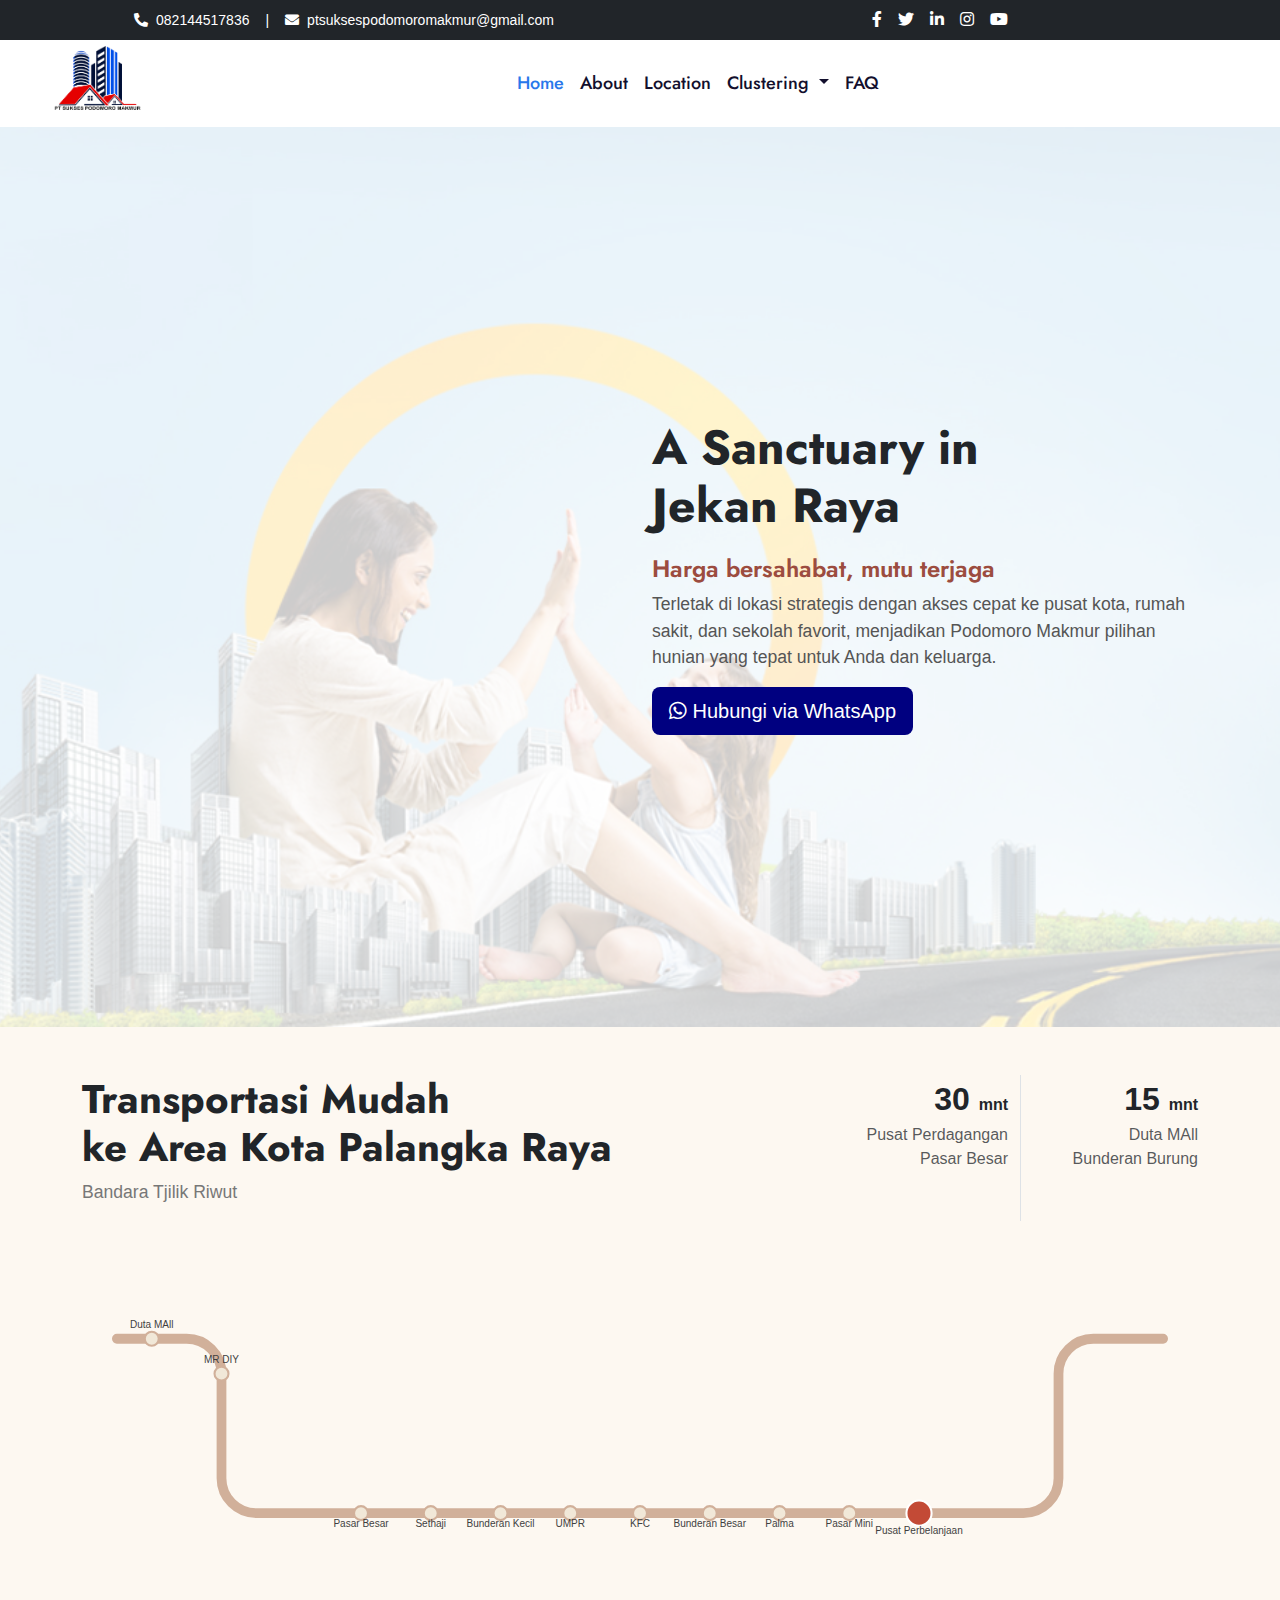
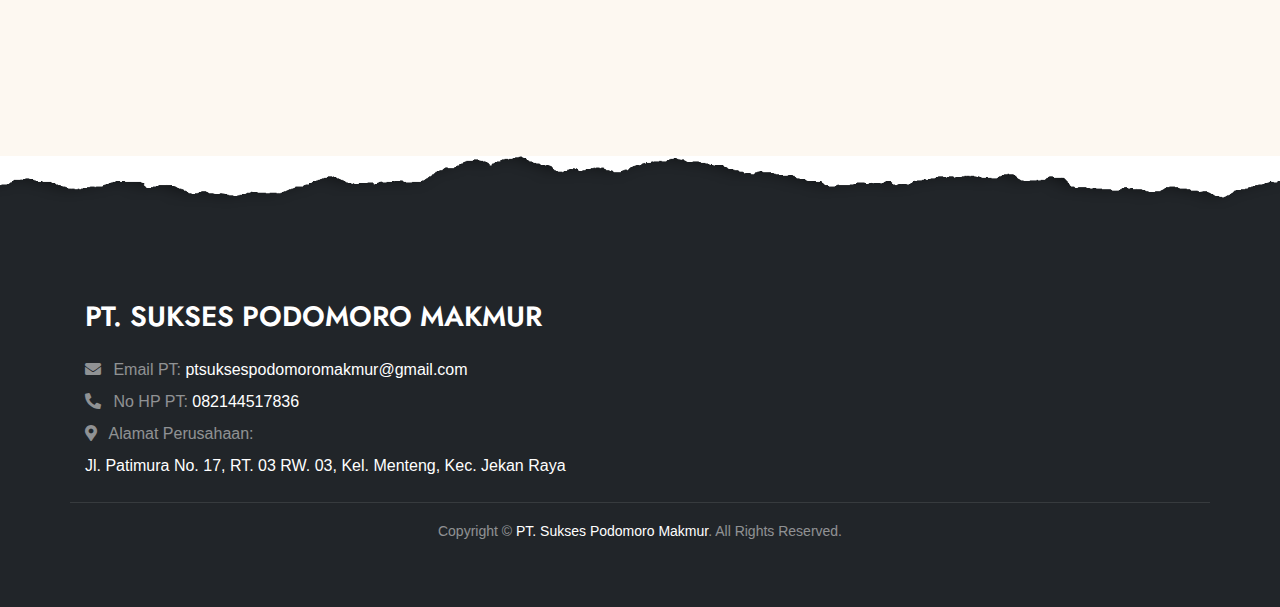
<file: location.html>
<!DOCTYPE html>
<html lang="en">

<head>
    <meta charset="utf-8">
    <title>PT. SUKSES PODOMORO MAKMUR</title>
    <meta content="width=device-width, initial-scale=1.0" name="viewport">
    <meta content="Free HTML Templates" name="keywords">
    <meta content="Free HTML Templates" name="description">

    <!-- Favicon -->
    <link href="img/favicon.ico" rel="icon">

    <!-- Google Web Fonts -->
    <link rel="preconnect" href="https://fonts.gstatic.com">
    <link href="https://fonts.googleapis.com/css2?family=Jost:wght@500;600;700&family=Open+Sans:wght@400;600&display=swap" rel="stylesheet"> 

    <!-- Font Awesome -->
    <link href="https://cdnjs.cloudflare.com/ajax/libs/font-awesome/5.10.0/css/all.min.css" rel="stylesheet">

    <!-- Libraries Stylesheet -->
    <link href="lib/owlcarousel/assets/owl.carousel.min.css" rel="stylesheet">

    <!-- Customized Bootstrap Stylesheet -->
    <link href="css/style.css" rel="stylesheet">
    
</head>

<body>
    <!-- Topbar Start -->
    <div class="container-fluid bg-dark">
        <div class="row py-2 px-lg-5">
            <div class="col-lg-6 text-center text-lg-left mb-2 mb-lg-0">
                <div class="d-inline-flex align-items-center text-white">
                    <small><i class="fa fa-phone-alt mr-2"></i>082144517836</small>
                    <small class="px-3">|</small>
                    <small><i class="fa fa-envelope mr-2"></i>ptsuksespodomoromakmur@gmail.com</small>
                </div>
            </div>
            <div class="col-lg-6 text-center text-lg-right">
                <div class="d-inline-flex align-items-center">
                    <a class="text-white px-2" href="">
                        <i class="fab fa-facebook-f"></i>
                    </a>
                    <a class="text-white px-2" href="">
                        <i class="fab fa-twitter"></i>
                    </a>
                    <a class="text-white px-2" href="">
                        <i class="fab fa-linkedin-in"></i>
                    </a>
                    <a class="text-white px-2" href="">
                        <i class="fab fa-instagram"></i>
                    </a>
                    <a class="text-white pl-2" href="">
                        <i class="fab fa-youtube"></i>
                    </a>
                </div>
            </div>
        </div>
    </div>
    <!-- Topbar End -->


    <!-- Navbar Start -->
    <div class="container-fluid p-0">
        <nav class="navbar navbar-expand-lg bg-white navbar-light py-3 py-lg-0 px-lg-5">
            <a href="index.html" class="navbar-brand">
                    <img class="img-fluid" src="img/LOGO.png" alt="Logo" style="width: 100px; height:auto;">
                </a>
            <button type="button" class="navbar-toggler" data-toggle="collapse" data-target="#navbarCollapse">
                <span class="navbar-toggler-icon"></span>
            </button>
            <div class="collapse navbar-collapse justify-content-between px-lg-3" id="navbarCollapse">
                <div class="navbar-nav mx-auto py-0">
                    <a href="index.html" class="nav-item nav-link active">Home</a>
                    <a href="about.html" class="nav-item nav-link">About</a>
                    <a href="location.html" class="nav-item nav-link">Location</a>
                    <!-- HTML Navbar Item -->
<li class="nav-item dropdown position-relative">
  <a href="#" class="nav-link dropdown-toggle" id="clusteringDropdown" role="button"
     data-toggle="dropdown" aria-haspopup="true" aria-expanded="false">
    Clustering
  </a>

  <!-- Dropdown menu -->
  <div class="dropdown-menu custom-dropdown" aria-labelledby="clusteringDropdown">
     <a class="dropdown-item" href="deluxe.html">Deluxe</a>
                        <a class="dropdown-item" href="doublesuite.html">Doublesuite</a>
                        <a class="dropdown-item" href="elite.html">Elite</a>
                        <a class="dropdown-item" href="premier.html">Premier</a>
                        <a class="dropdown-item" href="suite.html">Suite</a>
  </div>
</li>
<style>
  /* Hilangkan background/kotak saat hover pada item dropdown */
  .nav-link.dropdown-toggle:hover,
  .nav-item.dropdown:hover > .nav-link {
    background-color: transparent !important;
    box-shadow: none !important;
    outline: none !important;
  }

  /* Jika ingin hilangkan highlight juga dari dropdown-item */
  .dropdown-menu .dropdown-item:hover {
    background-color: transparent !important;
    color: #000 !important; /* Sesuaikan dengan warna teks utama */
  }

  /* Styling opsional untuk mempercantik dropdown */
  .custom-dropdown {
    left: 0 !important;
    top: 100% !important;
    margin-top: 0.5rem;
    border-radius: 8px;
    box-shadow: 0 4px 10px rgba(0,0,0,0.1);
    background-color: #fff;
  }

  .custom-dropdown .dropdown-item {
    font-weight: 500;
    color: #333;
    padding: 10px 15px;
  }

  .custom-dropdown .dropdown-item:hover {
    text-decoration: underline; /* Atau ganti efek lain jika diinginkan */
    background-color: transparent !important;
  }
</style>

                    <a href="contact.html" class="nav-item nav-link">FAQ</a>
                </div>
            </div>
        </nav>
    </div>
    <!-- Navbar End -->


    <!-- Header Start -->
  <style>
    .hero-section {
    background: linear-gradient(to right, rgba(255,255,255,0.8), rgba(255,255,255,0.8)),
                url('img/1a.png') no-repeat;
    background-size: cover;
    background-position: -400px center; /* geser gambar lebih ke kiri */
    min-height: 100vh;
    display: flex;
    align-items: center;
    }

    .hero-text h1 {
      font-size: 3rem;
      font-weight: 600;
    }

    .hero-text h4 {
      color: #9c4c3f;
      font-weight: 500;
      margin-top: 20px;
    }

    .hero-text p {
      font-size: 1.1rem;
      color: #555;
    }

    .btn-contact {
      background-color: #c74c3c;
      border: none;
      color: white;
      padding: 10px 24px;
      border-radius: 30px;
      font-weight: 500;
      margin-top: 30px;
      transition: 0.3s;
    }

    .btn-contact:hover {
      background-color: #a83b2e;
    }
  </style>
</head>
<body>

  <!-- Hero Section -->
  <section class="hero-section">
    <div class="container">
      <div class="row align-items-center justify-content-end">
        <div class="col-md-6 hero-text">
          <h1>A Sanctuary in<br>Jekan Raya</h1>
          <h4>Harga bersahabat, mutu terjaga</h4>
          <p>Terletak di lokasi strategis dengan akses cepat ke pusat kota, rumah sakit, dan sekolah favorit, menjadikan Podomoro Makmur pilihan hunian yang tepat untuk Anda dan keluarga.</p>
          <a href="https://wa.me/6282144517836" target="_blank" class="btn btn-lg text-white" style="background-color: navy;">
    <i class="fab fa-whatsapp"></i> Hubungi via WhatsApp
</a>
        </div>
      </div>
    </div>
  </section>
    <!-- Header End -->


    <!-- Courses Start -->
  <title>Transportasi ke Kota Palangka Raya</title>
  <link href="https://cdn.jsdelivr.net/npm/bootstrap@5.3.3/dist/css/bootstrap.min.css" rel="stylesheet">

  <style>
    body {
      background-color: #fdf8f1;
      font-family: 'Segoe UI', sans-serif;
    }

    .station-label {
      font-size: 0.9rem;
      fill: #3f3f3f;
      font-weight: 500;
    }

    .station-circle {
      fill: #f1e8d8;
      stroke: #d1b09a;
      stroke-width: 3;
    }

    .main-station {
      fill: #c34a36;
      stroke: white;
      stroke-width: 3;
    }

    .svg-container {
      width: 100%;
      overflow: hidden; /* Menghapus scroll horizontal */
    }

    .section-title {
      font-size: 2.5rem;
      font-weight: 500;
    }

    .subtext {
      font-size: 1.1rem;
      color: #777;
    }

    .time-box {
      font-size: 2rem;
      font-weight: 600;
    }
  </style>
</head>
<body>
  <div class="container py-5">
    <div class="row mb-5">
      <div class="col-md-8">
        <h2 class="section-title">Transportasi Mudah<br>ke Area Kota Palangka Raya</h2>
        <p class="subtext">Bandara Tjilik Riwut</p>
      </div>
      <div class="col-md-2 text-md-end">
        <div class="time-box">30 <span class="fs-6">mnt</span></div>
        <div class="text-muted">Pusat Perdagangan<br>Pasar Besar</div>
      </div>
      <div class="col-md-2 text-md-end border-start ps-4">
        <div class="time-box">15 <span class="fs-6">mnt</span></div>
        <div class="text-muted">Duta MAll<br>Bunderan Burung</div>
      </div>
    </div>

    <div class="svg-container">
      <svg viewBox="0 0 1600 500" width="100%" height="auto" preserveAspectRatio="xMidYMid meet">
        <!-- Lika-liku garis utama -->
        <path d="
          M50 100
          H150
          A50 50 0 0 1 200 150
          V300
          A50 50 0 0 0 250 350
          H1350
          A50 50 0 0 0 1400 300
          V150
          A50 50 0 0 1 1450 100
          H1550
        " fill="none" stroke="#d1b09a" stroke-width="14" stroke-linecap="round"/>

        <!-- Titik stasiun -->
        <g class="station-circle-group">
          <circle class="station-circle" cx="100" cy="100" r="10" />
          <text class="station-label" x="100" y="85" text-anchor="middle">Duta MAll</text>

          <circle class="station-circle" cx="200" cy="150" r="10" />
          <text class="station-label" x="200" y="135" text-anchor="middle">MR DIY</text>

          <circle class="station-circle" cx="400" cy="350" r="10" />
          <text class="station-label" x="400" y="370" text-anchor="middle">Pasar Besar</text>

          <circle class="station-circle" cx="500" cy="350" r="10" />
          <text class="station-label" x="500" y="370" text-anchor="middle">Sethaji</text>

          <circle class="station-circle" cx="600" cy="350" r="10" />
          <text class="station-label" x="600" y="370" text-anchor="middle">Bunderan Kecil</text>

          <circle class="station-circle" cx="700" cy="350" r="10" />
          <text class="station-label" x="700" y="370" text-anchor="middle">UMPR</text>

          <circle class="station-circle" cx="800" cy="350" r="10" />
          <text class="station-label" x="800" y="370" text-anchor="middle">KFC</text>

          <circle class="station-circle" cx="900" cy="350" r="10" />
          <text class="station-label" x="900" y="370" text-anchor="middle">Bunderan Besar</text>

          <circle class="station-circle" cx="1000" cy="350" r="10" />
          <text class="station-label" x="1000" y="370" text-anchor="middle">Palma</text>

          <circle class="station-circle" cx="1100" cy="350" r="10" />
          <text class="station-label" x="1100" y="370" text-anchor="middle">Pasar Mini</text>

          <circle class="main-station" cx="1200" cy="350" r="18" />
          <text class="station-label" x="1200" y="380" text-anchor="middle">Pusat Perbelanjaan</text>
        </g>
      </svg>
    </div>
  </div>
</body>

    <!-- Courses End -->


   <!-- Footer Start -->
<div class="container-fluid position-relative overlay-top bg-dark text-white-50 py-5" style="margin-top: 90px;">
        <div class="container mt-5 pt-5">
            <div class="row">
                <div class="container-fluid bg-dark text-white-100 py-10 px-0">
      <div class="col-md-12 mb-4">
        <h3 class="text-white mb-4 text-uppercase">PT. Sukses Podomoro Makmur</h3>
        <p class="mb-2"><i class="fa fa-envelope mr-2"></i> Email PT: <span class="text-white">ptsuksespodomoromakmur@gmail.com</span></p>
        <p class="mb-2"><i class="fa fa-phone-alt mr-2"></i> No HP PT: <span class="text-white">082144517836</span></p>
        <p class="mb-2"><i class="fa fa-map-marker-alt mr-2"></i> Alamat Perusahaan:</p>
        <p class="mb-0 text-white">
          Jl. Patimura No. 17, RT. 03 RW. 03, Kel. Menteng, Kec. Jekan Raya
        </p>
      </div>
    </div>

<!-- Copyright -->
<div class="container-fluid bg-dark text-white-50 border-top py-3 px-0" style="border-color: rgba(255, 255, 255, .1) !important;">
  <div class="text-center">
    <small>Copyright &copy; <span class="text-white">PT. Sukses Podomoro Makmur</span>. All Rights Reserved.</small>
  </div>
</div>


    <!-- JavaScript Libraries -->
    <script src="https://code.jquery.com/jquery-3.4.1.min.js"></script>
    <script src="https://stackpath.bootstrapcdn.com/bootstrap/4.4.1/js/bootstrap.bundle.min.js"></script>
    <script src="lib/easing/easing.min.js"></script>
    <script src="lib/waypoints/waypoints.min.js"></script>
    <script src="lib/counterup/counterup.min.js"></script>
    <script src="lib/owlcarousel/owl.carousel.min.js"></script>

    <!-- Template Javascript -->
    <script src="js/main.js"></script>
</body>

</html>
</file>
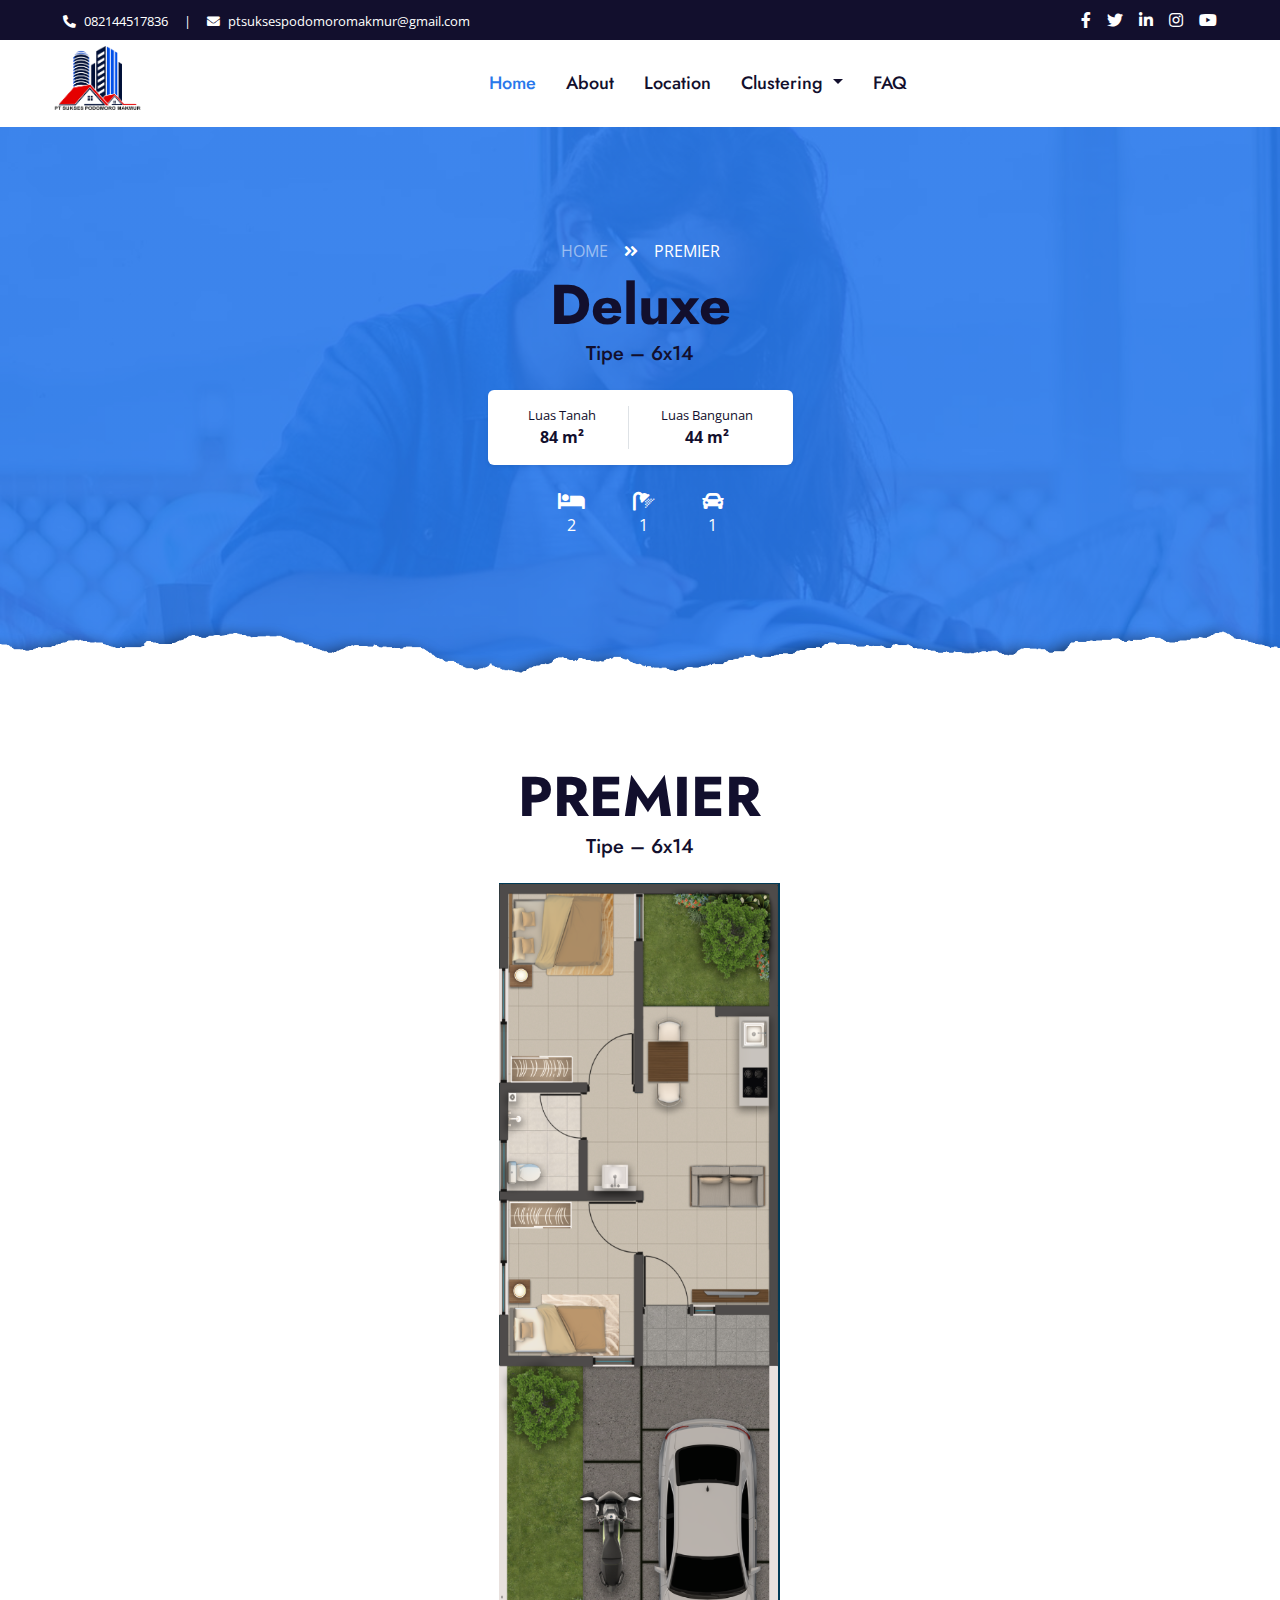
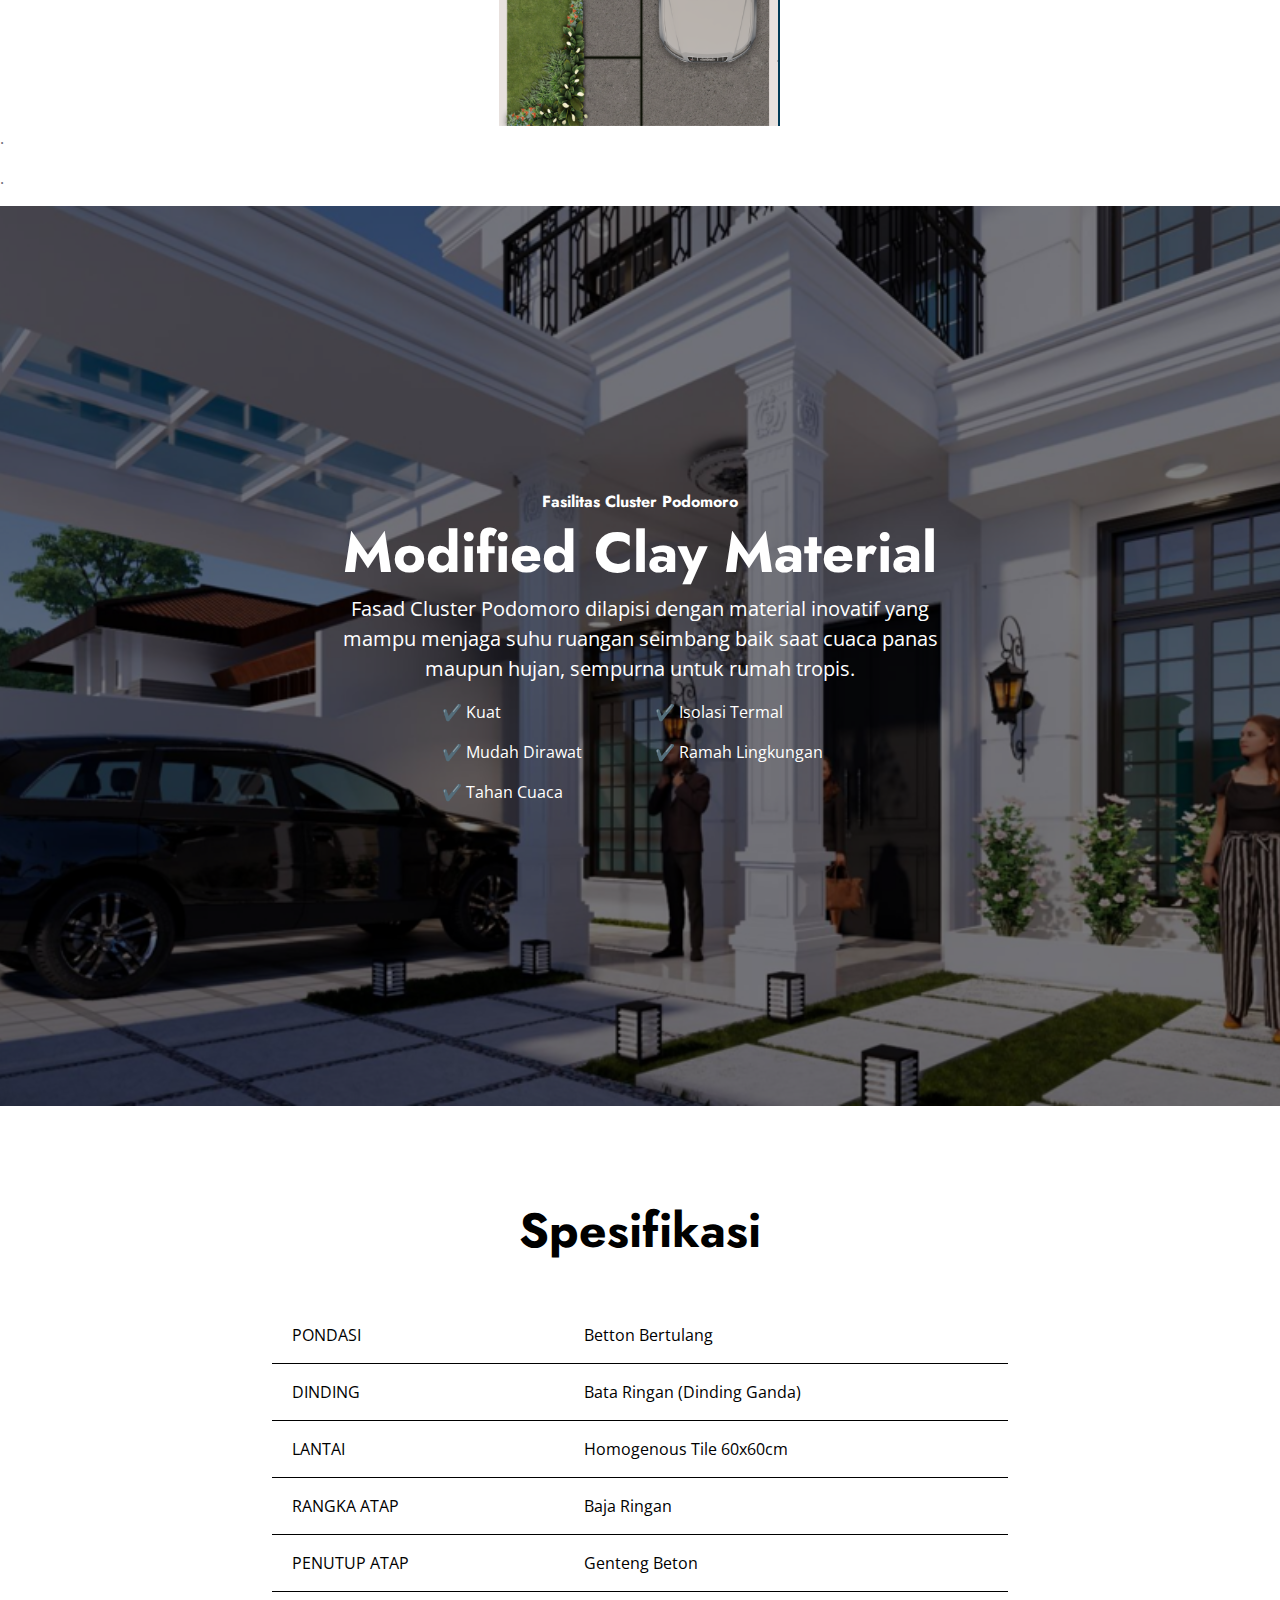
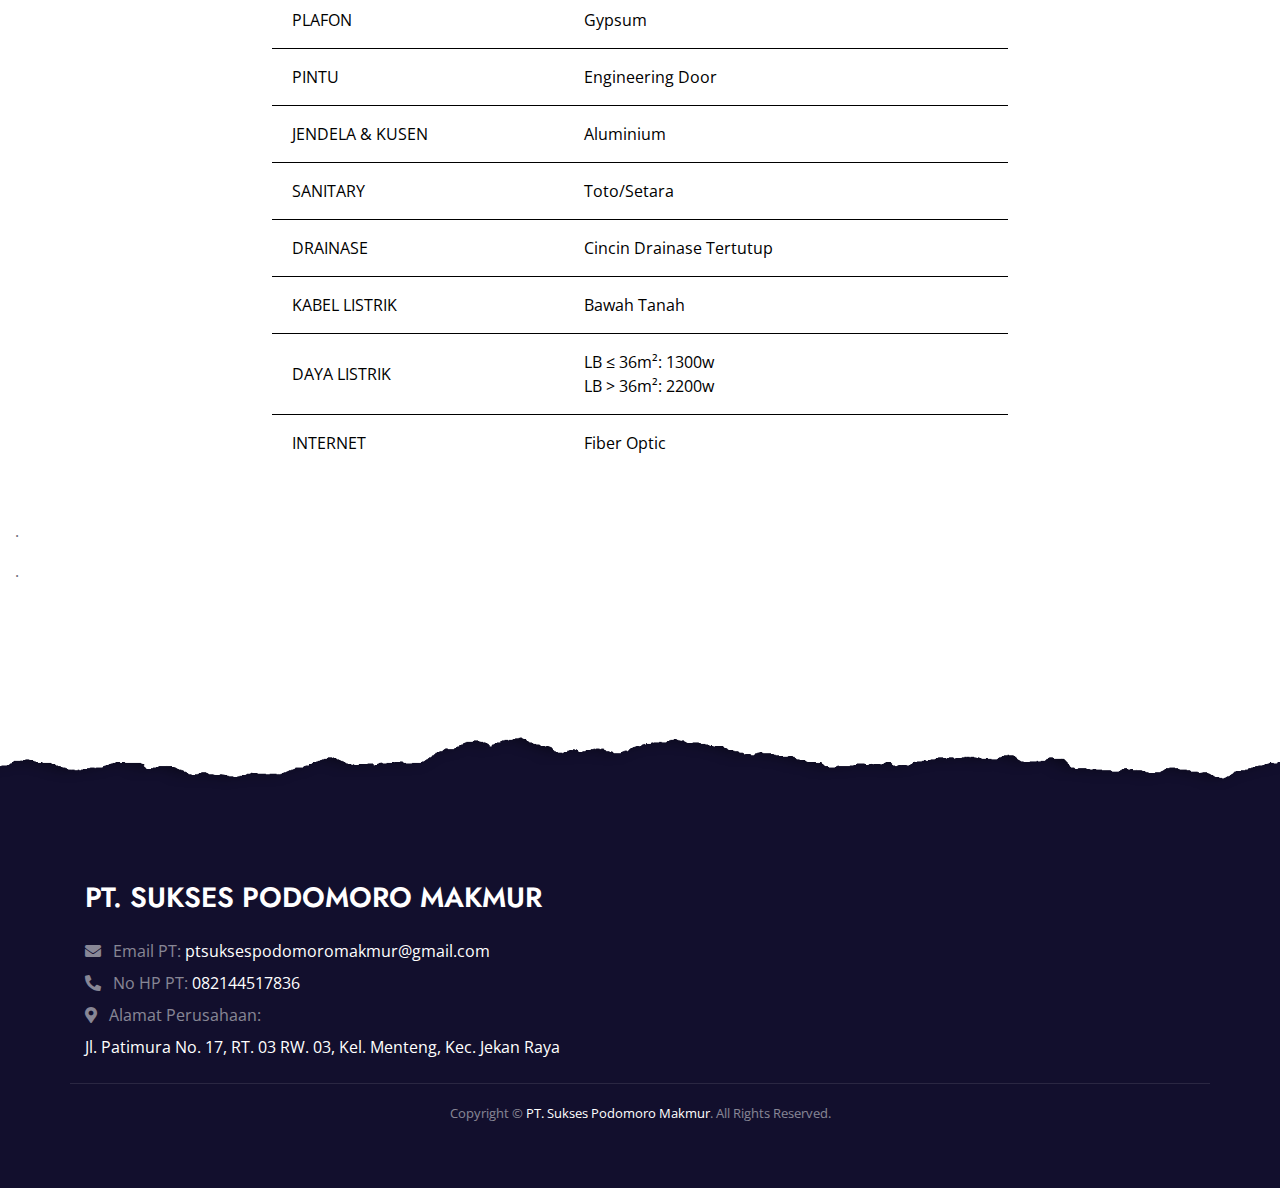
<file: premier.html>
<!DOCTYPE html>
<html lang="en">

<head>
    <meta charset="utf-8">
    <title>PT. SUKSES PODOMORO MAKMUR</title>
    <meta content="width=device-width, initial-scale=1.0" name="viewport">
    <meta content="Free HTML Templates" name="keywords">
    <meta content="Free HTML Templates" name="description">

    <!-- Favicon -->
    <link href="img/favicon.ico" rel="icon">
    <link href="https://cdn.jsdelivr.net/npm/bootstrap-icons@1.10.5/font/bootstrap-icons.css" rel="stylesheet">

    <!-- Google Web Fonts -->
    <link rel="preconnect" href="https://fonts.gstatic.com">
    <link href="https://fonts.googleapis.com/css2?family=Jost:wght@500;600;700&family=Open+Sans:wght@400;600&display=swap" rel="stylesheet"> 
    <link href="https://cdn.jsdelivr.net/npm/bootstrap@5.3.0/dist/css/bootstrap.min.css" rel="stylesheet">
    <!-- Font Awesome -->
    <link href="https://cdnjs.cloudflare.com/ajax/libs/font-awesome/5.10.0/css/all.min.css" rel="stylesheet">

    <!-- Libraries Stylesheet -->
    <link href="lib/owlcarousel/assets/owl.carousel.min.css" rel="stylesheet">

    <!-- Customized Bootstrap Stylesheet -->
    <link href="css/style.css" rel="stylesheet">
    <link href="css/style.min.css" rel="stylesheet">
</head>

<body>
    <!-- Topbar Start -->
    <div class="container-fluid bg-dark">
        <div class="row py-2 px-lg-5">
            <div class="col-lg-6 text-center text-lg-left mb-2 mb-lg-0">
                <div class="d-inline-flex align-items-center text-white">
                    <small><i class="fa fa-phone-alt mr-2"></i>082144517836</small>
                    <small class="px-3">|</small>
                    <small><i class="fa fa-envelope mr-2"></i>ptsuksespodomoromakmur@gmail.com</small>
                </div>
            </div>
            <div class="col-lg-6 text-center text-lg-right">
                <div class="d-inline-flex align-items-center">
                    <a class="text-white px-2" href="">
                        <i class="fab fa-facebook-f"></i>
                    </a>
                    <a class="text-white px-2" href="">
                        <i class="fab fa-twitter"></i>
                    </a>
                    <a class="text-white px-2" href="">
                        <i class="fab fa-linkedin-in"></i>
                    </a>
                    <a class="text-white px-2" href="">
                        <i class="fab fa-instagram"></i>
                    </a>
                    <a class="text-white pl-2" href="">
                        <i class="fab fa-youtube"></i>
                    </a>
                </div>
            </div>
        </div>
    </div>
    <!-- Topbar End -->


    <!-- Navbar Start -->
    <div class="container-fluid p-0">
        <nav class="navbar navbar-expand-lg bg-white navbar-light py-3 py-lg-0 px-lg-5">
            <a href="index.html" class="navbar-brand">
                    <img class="img-fluid" src="img/LOGO.png" alt="Logo" style="width: 100px; height:auto;">
                </a>
            <button type="button" class="navbar-toggler" data-toggle="collapse" data-target="#navbarCollapse">
                <span class="navbar-toggler-icon"></span>
            </button>
            <div class="collapse navbar-collapse justify-content-between px-lg-3" id="navbarCollapse">
                <div class="navbar-nav mx-auto py-0">
                    <a href="index.html" class="nav-item nav-link active">Home</a>
                    <a href="about.html" class="nav-item nav-link">About</a>
                    <a href="location.html" class="nav-item nav-link">Location</a>
                                        <!-- HTML Navbar Item -->
<li class="nav-item dropdown position-relative">
  <a href="#" class="nav-link dropdown-toggle" id="clusteringDropdown" role="button"
     data-toggle="dropdown" aria-haspopup="true" aria-expanded="false">
    Clustering
  </a>

  <!-- Dropdown menu -->
  <div class="dropdown-menu custom-dropdown" aria-labelledby="clusteringDropdown">
     <a class="dropdown-item" href="deluxe.html">Deluxe</a>
                        <a class="dropdown-item" href="doublesuite.html">Doublesuite</a>
                        <a class="dropdown-item" href="elite.html">Elite</a>
                        <a class="dropdown-item" href="premier.html">Premier</a>
                        <a class="dropdown-item" href="suite.html">Suite</a>
  </div>
</li>
<style>
  /* Hilangkan background/kotak saat hover pada item dropdown */
  .nav-link.dropdown-toggle:hover,
  .nav-item.dropdown:hover > .nav-link {
    background-color: transparent !important;
    box-shadow: none !important;
    outline: none !important;
  }

  /* Jika ingin hilangkan highlight juga dari dropdown-item */
  .dropdown-menu .dropdown-item:hover {
    background-color: transparent !important;
    color: #000 !important; /* Sesuaikan dengan warna teks utama */
  }

  /* Styling opsional untuk mempercantik dropdown */
  .custom-dropdown {
    left: 0 !important;
    top: 100% !important;
    margin-top: 0.5rem;
    border-radius: 8px;
    box-shadow: 0 4px 10px rgba(0,0,0,0.1);
    background-color: #fff;
  }

  .custom-dropdown .dropdown-item {
    font-weight: 500;
    color: #333;
    padding: 10px 15px;
  }

  .custom-dropdown .dropdown-item:hover {
    text-decoration: underline; /* Atau ganti efek lain jika diinginkan */
    background-color: transparent !important;
  }
</style>

                    <a href="contact.html" class="nav-item nav-link">FAQ</a>
                </div>
            </div>
        </nav>
    </div>
    <!-- Navbar End -->

    <!-- Header Start -->
     <div class="jumbotron jumbotron-fluid page-header position-relative overlay-bottom" style="margin-bottom: 90px;">
            <div class="container text-center text-white py-5">

        <!-- Breadcrumb -->
        <nav aria-label="breadcrumb">
            <ol class="breadcrumb justify-content-center bg-transparent p-0 mb-2">
                <li class="breadcrumb-item"><a href="index.html" class="text-white-50">HOME</a></li>
                                <i class="fa fa-angle-double-right pt-1 px-3"></i>
                <li class="breadcrumb-item active text-white" aria-current="page">PREMIER</li>
            </ol>
        </nav>

        <!-- Title -->
        <h1 class="display-4 mb-1">Deluxe</h1>
        <h5 class="mb-4">Tipe – 6x14</h5>

        <!-- Property Info Box -->
        <div class="d-inline-flex bg-white text-dark px-4 py-3 rounded mb-4 shadow-sm">
            <div class="px-3 text-center">
                <small class="d-block">Luas Tanah</small>
                <strong>84 m²</strong>
            </div>
            <div class="border-left mx-3"></div>
            <div class="px-3 text-center">
                <small class="d-block">Luas Bangunan</small>
                <strong>44 m²</strong>
            </div>
        </div>

        <!-- Icons & Numbers -->
        <div class="d-flex justify-content-center align-items-center mb-4">
            <div class="mx-4 text-center">
                <i class="fas fa-bed fa-lg mb-1"></i><br>2
            </div>
            <div class="mx-4 text-center">
                <i class="fas fa-shower fa-lg mb-1"></i><br>1
            </div>
            <div class="mx-4 text-center">
                <i class="fas fa-car fa-lg mb-1"></i><br>1
            </div>
        </div>
    </div>
    </div>
    <!-- Header End -->

<div class="row justify-content-center text-center">
  <div class="col-md-8">
    <!-- Deskripsi di atas -->
    <div class="mb-4">
        <h1 class="display-4 mb-1">PREMIER</h1>
        <h5 class="mb-4">Tipe – 6x14</h5>
    </div>

    <!-- Gambar di bawah dan berada di tengah -->
    <img src="img/delux.png" alt="Gambar Deskripsi" class="img-fluid mx-auto d-block" style="max-width: 300px;">
  </div>
</div>
  <div class="row align-items-center">
    <div class="col-md-6 order-md-1">
      <p class="mb-3">.</p>
      <p>
        .
      </p>
    </div>
  </div>
</div>

<!-- Section: Modified Clay Material -->
<div class="container-fluid p-0 position-relative">
<!-- Section: Modified Clay Material -->
<div class="container-fluid p-0 position-relative">
  <!-- Fullscreen Image -->
  <img src="img/ilovepdf_pages-to-jpg/7 (1).png" alt="Modified Clay" class="img-fluid w-100" style="height: 100vh; object-fit: cover;">

  <!-- Overlay Gelap -->
  <div class="position-absolute top-0 start-0 w-100 h-100" style="background: rgba(0, 0, 0, 0.5);"></div>

  <!-- Overlay Teks (di tengah tengah) -->
  <div class="position-absolute top-50 start-50 translate-middle text-white text-center px-3" style="max-width: 800px;">
    <h6 class="text-white fw-bold text-shadow-sm">Fasilitas Cluster Podomoro</h6>
    <h1 class="display-4 fw-bold text-white text-shadow-sm">Modified Clay Material</h1>
    <p class="fs-5 text-white text-shadow-sm">
      Fasad Cluster Podomoro dilapisi dengan material inovatif yang mampu menjaga suhu ruangan seimbang baik saat cuaca panas maupun hujan, sempurna untuk rumah tropis.
    </p>
    <div class="row justify-content-center text-white text-shadow-sm">
      <div class="col-6 col-md-4 text-start">
        <p>✔️ Kuat</p>
        <p>✔️ Mudah Dirawat</p>
        <p>✔️ Tahan Cuaca</p>
      </div>
      <div class="col-6 col-md-4 text-start">
        <p>✔️ Isolasi Termal</p>
        <p>✔️ Ramah Lingkungan</p>
      </div>
    </div>
  </div>
</div>

<!-- Section: Testimonial + Spesifikasi Transparan -->
<div class="container-fluid bg-image py-5" style="margin: 0;">
  <div class="container py-5">
    <div class="row justify-content-center align-items-center">
      <div class="col-lg-10 text-center">
        <h2 class="fw-bold mb-5" style="font-size: 3rem; color: black;">Spesifikasi</h2>
        <div class="table-responsive d-flex justify-content-center">
<div class="col-lg-10 col-md-12">
      <table class="w-100 text-justify" style="border-collapse: collapse; color: black;">
        <tbody>
  <tr style="border-bottom: 1px solid #000;">
    <td style="padding: 16px 20px; text-align: justify;">PONDASI</td>
    <td style="padding: 16px 60px; text-align: justify;">Betton Bertulang</td>
  </tr>
  <tr style="border-bottom: 1px solid #000;">
    <td style="padding: 16px 20px; text-align: justify;">DINDING</td>
    <td style="padding: 16px 60px; text-align: justify;">Bata Ringan (Dinding Ganda)</td>
  </tr>
  <tr style="border-bottom: 1px solid #000;">
    <td style="padding: 16px 20px; text-align: justify;">LANTAI</td>
    <td style="padding: 16px 60px; text-align: justify;">Homogenous Tile 60x60cm</td>
  </tr>
  <tr style="border-bottom: 1px solid #000;">
    <td style="padding: 16px 20px; text-align: justify;">RANGKA ATAP</td>
    <td style="padding: 16px 60px; text-align: justify;">Baja Ringan</td>
  </tr>
  <tr style="border-bottom: 1px solid #000;">
    <td style="padding: 16px 20px; text-align: justify;">PENUTUP ATAP</td>
    <td style="padding: 16px 60px; text-align: justify;">Genteng Beton</td>
  </tr>
  <tr style="border-bottom: 1px solid #000;">
    <td style="padding: 16px 20px; text-align: justify;">PLAFON</td>
    <td style="padding: 16px 60px; text-align: justify;">Gypsum</td>
  </tr>
  <tr style="border-bottom: 1px solid #000;">
    <td style="padding: 16px 20px; text-align: justify;">PINTU</td>
    <td style="padding: 16px 60px; text-align: justify;">Engineering Door</td>
  </tr>
  <tr style="border-bottom: 1px solid #000;">
    <td style="padding: 16px 20px; text-align: justify;">JENDELA & KUSEN</td>
    <td style="padding: 16px 60px; text-align: justify;">Aluminium</td>
  </tr>
  <tr style="border-bottom: 1px solid #000;">
    <td style="padding: 16px 20px; text-align: justify;">SANITARY</td>
    <td style="padding: 16px 60px; text-align: justify;">Toto/Setara</td>
  </tr>
  <tr style="border-bottom: 1px solid #000;">
    <td style="padding: 16px 20px; text-align: justify;">DRAINASE</td>
    <td style="padding: 16px 60px; text-align: justify;">Cincin Drainase Tertutup</td>
  </tr>
  <tr style="border-bottom: 1px solid #000;">
    <td style="padding: 16px 20px; text-align: justify;">KABEL LISTRIK</td>
    <td style="padding: 16px 60px; text-align: justify;">Bawah Tanah</td>
  </tr>
  <tr style="border-bottom: 1px solid #000;">
    <td style="padding: 16px 20px; text-align: justify;">DAYA LISTRIK</td>
    <td style="padding: 16px 60px; text-align: justify;">
      LB ≤ 36m²: 1300w <br>LB > 36m²: 2200w
    </td>
  </tr>
  <tr>
    <td style="padding: 16px 20px; text-align: justify;">INTERNET</td>
    <td style="padding: 16px 60px; text-align: justify;">Fiber Optic</td>
  </tr>
</tbody>

      </table>
    </div>
      </div> <!-- end col -->
    </div> <!-- end row -->
  </div> <!-- end container -->
</div> <!-- end container-fluid -->

  <!-- Central Garden -->
  <div class="row align-items-center">
    <div class="col-md-6 order-md-1">
      <p class="mb-3">.</p>
      <p>
        .
      </p>
    </div>
  </div>
</div>
<!-- Footer Start -->
<div class="container-fluid position-relative overlay-top bg-dark text-white-50 py-5" style="margin-top: 90px;">
        <div class="container mt-5 pt-5">
            <div class="row">
                <div class="container-fluid bg-dark text-white-100 py-10 px-0">
      <div class="col-md-12 mb-4">
        <h3 class="text-white mb-4 text-uppercase">PT. Sukses Podomoro Makmur</h3>
        <p class="mb-2"><i class="fa fa-envelope mr-2"></i> Email PT: <span class="text-white">ptsuksespodomoromakmur@gmail.com</span></p>
        <p class="mb-2"><i class="fa fa-phone-alt mr-2"></i> No HP PT: <span class="text-white">082144517836</span></p>
        <p class="mb-2"><i class="fa fa-map-marker-alt mr-2"></i> Alamat Perusahaan:</p>
        <p class="mb-0 text-white">
          Jl. Patimura No. 17, RT. 03 RW. 03, Kel. Menteng, Kec. Jekan Raya
        </p>
      </div>
    </div>

<!-- Copyright -->
<div class="container-fluid bg-dark text-white-50 border-top py-3 px-0" style="border-color: rgba(255, 255, 255, .1) !important;">
  <div class="text-center">
    <small>Copyright &copy; <span class="text-white">PT. Sukses Podomoro Makmur</span>. All Rights Reserved.</small>
  </div>
</div>


    <!-- Back to Top -->
    <a href="#" class="btn btn-lg btn-primary rounded-0 btn-lg-square back-to-top"><i class="fa fa-angle-double-up"></i></a>


    <!-- JavaScript Libraries -->
    <script src="https://code.jquery.com/jquery-3.4.1.min.js"></script>
    <script src="https://stackpath.bootstrapcdn.com/bootstrap/4.4.1/js/bootstrap.bundle.min.js"></script>
    <script src="lib/easing/easing.min.js"></script>
    <script src="lib/waypoints/waypoints.min.js"></script>
    <script src="lib/counterup/counterup.min.js"></script>
    <script src="lib/owlcarousel/owl.carousel.min.js"></script>

    <!-- Template Javascript -->
    <script src="js/main.js"></script>
</body>

</html>
</file>
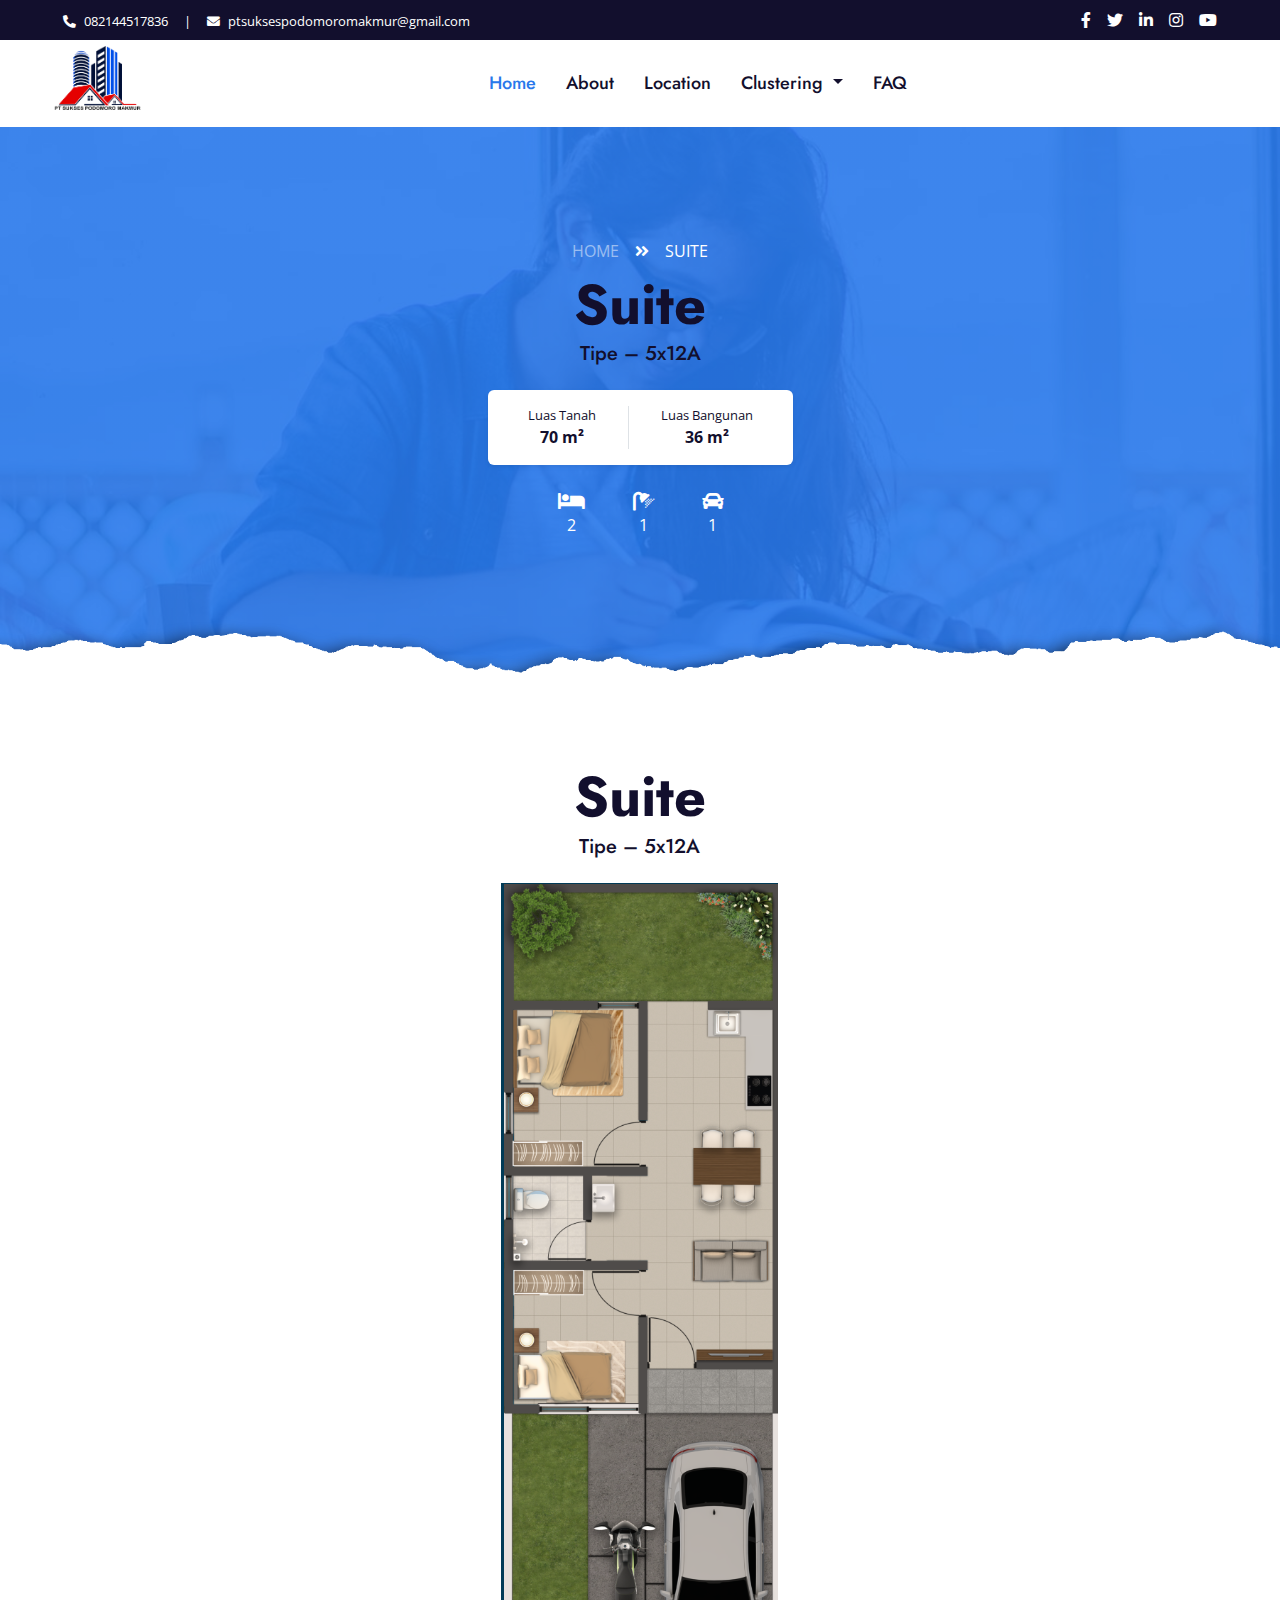
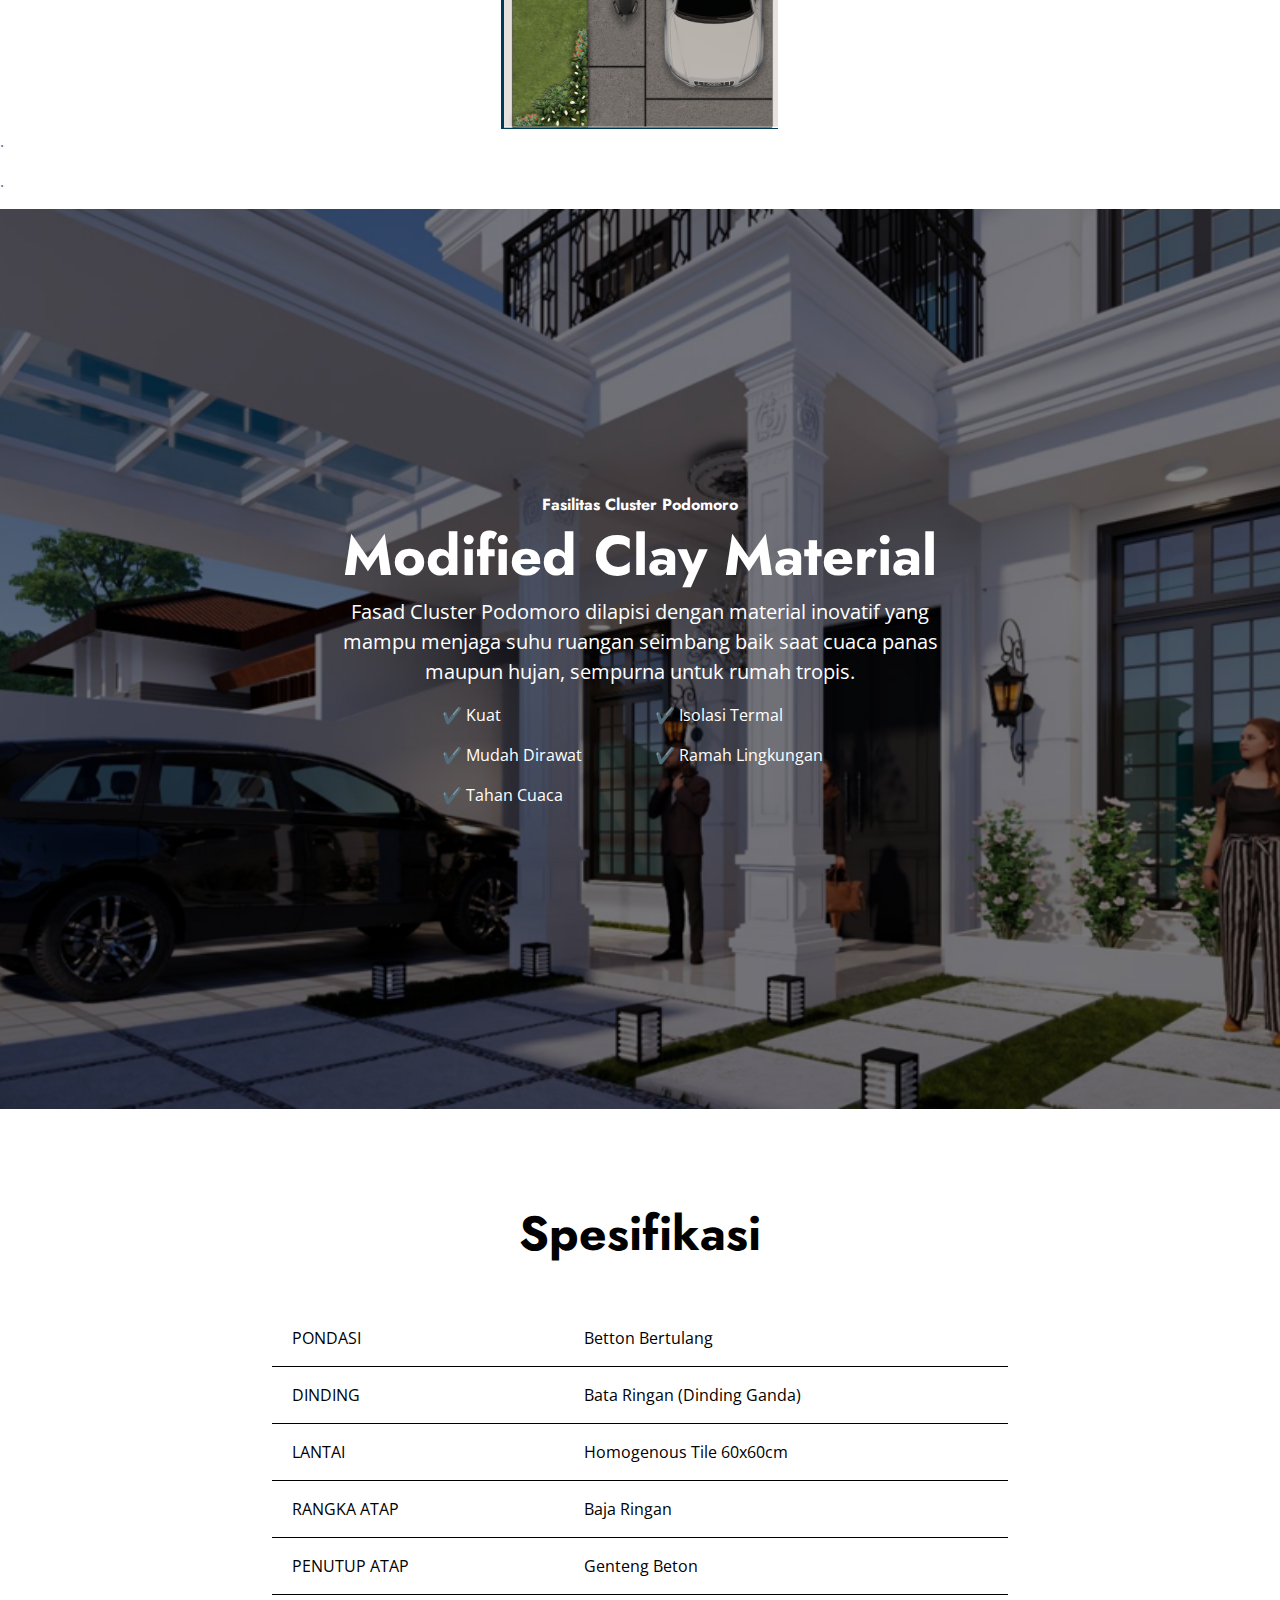
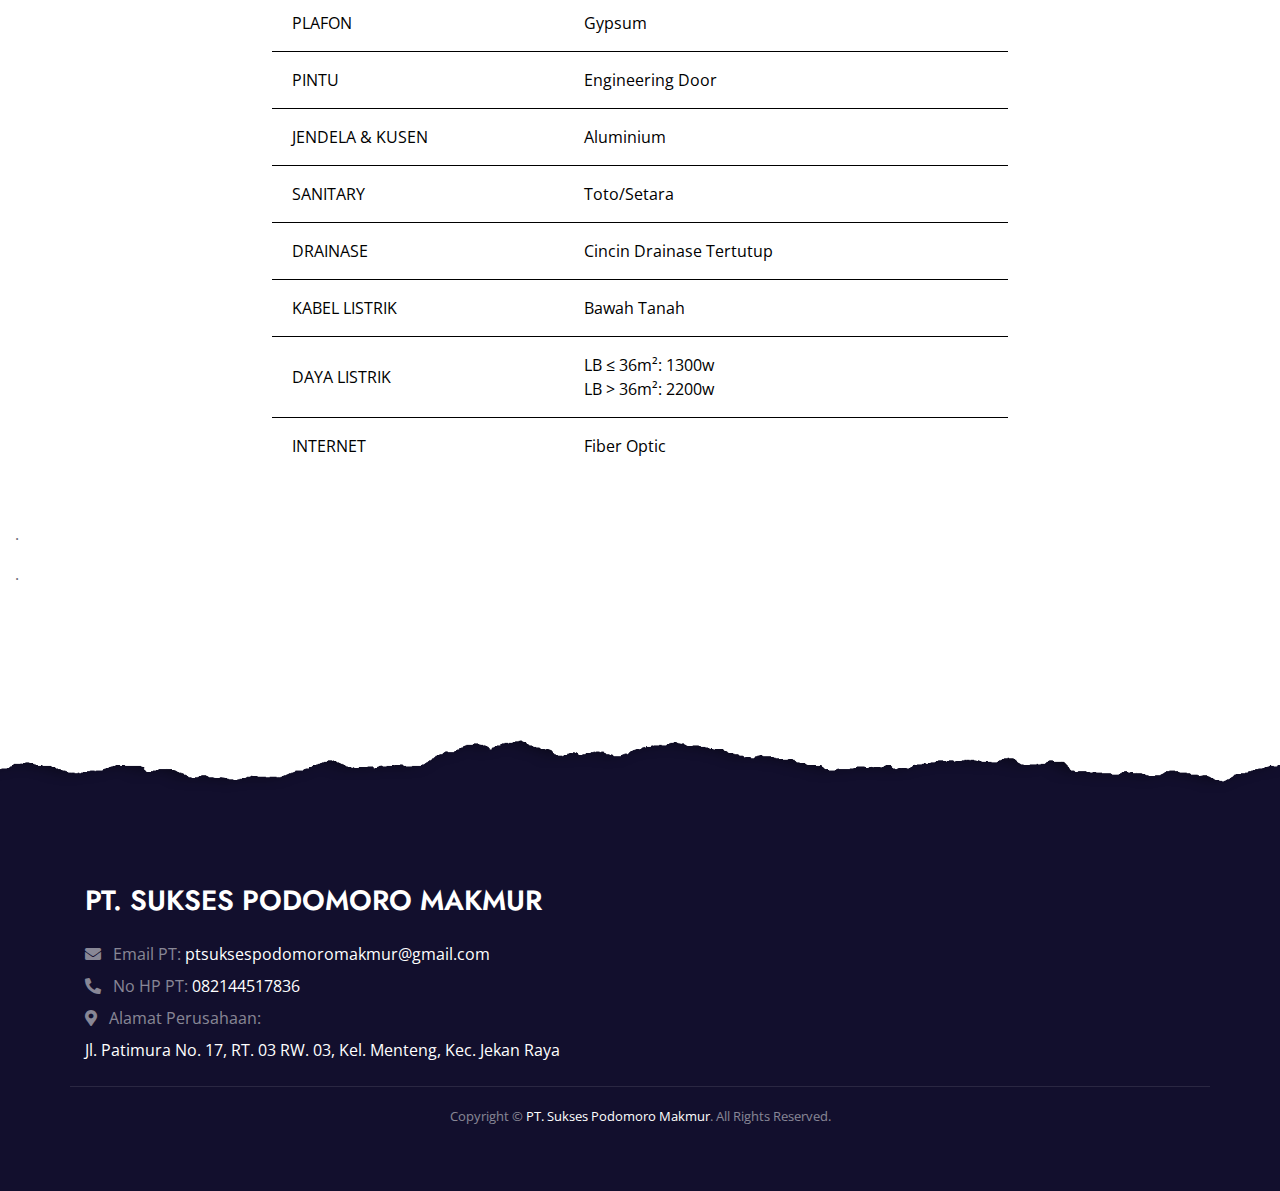
<file: suite.html>
<!DOCTYPE html>
<html lang="en">

<head>
    <meta charset="utf-8">
    <title>PT. SUKSES PODOMORO MAKMUR</title>
    <meta content="width=device-width, initial-scale=1.0" name="viewport">
    <meta content="Free HTML Templates" name="keywords">
    <meta content="Free HTML Templates" name="description">

    <!-- Favicon -->
    <link href="img/favicon.ico" rel="icon">
    <link href="https://cdn.jsdelivr.net/npm/bootstrap-icons@1.10.5/font/bootstrap-icons.css" rel="stylesheet">

    <!-- Google Web Fonts -->
    <link rel="preconnect" href="https://fonts.gstatic.com">
    <link href="https://fonts.googleapis.com/css2?family=Jost:wght@500;600;700&family=Open+Sans:wght@400;600&display=swap" rel="stylesheet"> 
    <link href="https://cdn.jsdelivr.net/npm/bootstrap@5.3.0/dist/css/bootstrap.min.css" rel="stylesheet">
    <!-- Font Awesome -->
    <link href="https://cdnjs.cloudflare.com/ajax/libs/font-awesome/5.10.0/css/all.min.css" rel="stylesheet">

    <!-- Libraries Stylesheet -->
    <link href="lib/owlcarousel/assets/owl.carousel.min.css" rel="stylesheet">

    <!-- Customized Bootstrap Stylesheet -->
    <link href="css/style.css" rel="stylesheet">
    <link href="css/style.min.css" rel="stylesheet">
</head>

<body>
    <!-- Topbar Start -->
    <div class="container-fluid bg-dark">
        <div class="row py-2 px-lg-5">
            <div class="col-lg-6 text-center text-lg-left mb-2 mb-lg-0">
                <div class="d-inline-flex align-items-center text-white">
                    <small><i class="fa fa-phone-alt mr-2"></i>082144517836</small>
                    <small class="px-3">|</small>
                    <small><i class="fa fa-envelope mr-2"></i>ptsuksespodomoromakmur@gmail.com</small>
                </div>
            </div>
            <div class="col-lg-6 text-center text-lg-right">
                <div class="d-inline-flex align-items-center">
                    <a class="text-white px-2" href="">
                        <i class="fab fa-facebook-f"></i>
                    </a>
                    <a class="text-white px-2" href="">
                        <i class="fab fa-twitter"></i>
                    </a>
                    <a class="text-white px-2" href="">
                        <i class="fab fa-linkedin-in"></i>
                    </a>
                    <a class="text-white px-2" href="">
                        <i class="fab fa-instagram"></i>
                    </a>
                    <a class="text-white pl-2" href="">
                        <i class="fab fa-youtube"></i>
                    </a>
                </div>
            </div>
        </div>
    </div>
    <!-- Topbar End -->


    <!-- Navbar Start -->
    <div class="container-fluid p-0">
        <nav class="navbar navbar-expand-lg bg-white navbar-light py-3 py-lg-0 px-lg-5">
            <a href="index.html" class="navbar-brand">
                    <img class="img-fluid" src="img/LOGO.png" alt="Logo" style="width: 100px; height:auto;">
                </a>
            <button type="button" class="navbar-toggler" data-toggle="collapse" data-target="#navbarCollapse">
                <span class="navbar-toggler-icon"></span>
            </button>
            <div class="collapse navbar-collapse justify-content-between px-lg-3" id="navbarCollapse">
                <div class="navbar-nav mx-auto py-0">
                    <a href="index.html" class="nav-item nav-link active">Home</a>
                    <a href="about.html" class="nav-item nav-link">About</a>
                    <a href="location.html" class="nav-item nav-link">Location</a>
                                         <!-- HTML Navbar Item -->
<li class="nav-item dropdown position-relative">
  <a href="#" class="nav-link dropdown-toggle" id="clusteringDropdown" role="button"
     data-toggle="dropdown" aria-haspopup="true" aria-expanded="false">
    Clustering
  </a>

  <!-- Dropdown menu -->
  <div class="dropdown-menu custom-dropdown" aria-labelledby="clusteringDropdown">
     <a class="dropdown-item" href="deluxe.html">Deluxe</a>
                        <a class="dropdown-item" href="doublesuite.html">Doublesuite</a>
                        <a class="dropdown-item" href="elite.html">Elite</a>
                        <a class="dropdown-item" href="premier.html">Premier</a>
                        <a class="dropdown-item" href="suite.html">Suite</a>
  </div>
</li>
<style>
  /* Hilangkan background/kotak saat hover pada item dropdown */
  .nav-link.dropdown-toggle:hover,
  .nav-item.dropdown:hover > .nav-link {
    background-color: transparent !important;
    box-shadow: none !important;
    outline: none !important;
  }

  /* Jika ingin hilangkan highlight juga dari dropdown-item */
  .dropdown-menu .dropdown-item:hover {
    background-color: transparent !important;
    color: #000 !important; /* Sesuaikan dengan warna teks utama */
  }

  /* Styling opsional untuk mempercantik dropdown */
  .custom-dropdown {
    left: 0 !important;
    top: 100% !important;
    margin-top: 0.5rem;
    border-radius: 8px;
    box-shadow: 0 4px 10px rgba(0,0,0,0.1);
    background-color: #fff;
  }

  .custom-dropdown .dropdown-item {
    font-weight: 500;
    color: #333;
    padding: 10px 15px;
  }

  .custom-dropdown .dropdown-item:hover {
    text-decoration: underline; /* Atau ganti efek lain jika diinginkan */
    background-color: transparent !important;
  }
</style>

                    <a href="contact.html" class="nav-item nav-link">FAQ</a>
                </div>
            </div>
        </nav>
    </div>
    <!-- Navbar End -->

    <!-- Header Start -->
     <div class="jumbotron jumbotron-fluid page-header position-relative overlay-bottom" style="margin-bottom: 90px;">
            <div class="container text-center text-white py-5">

        <!-- Breadcrumb -->
        <nav aria-label="breadcrumb">
            <ol class="breadcrumb justify-content-center bg-transparent p-0 mb-2">
                <li class="breadcrumb-item"><a href="index.html" class="text-white-50">HOME</a></li>
                                <i class="fa fa-angle-double-right pt-1 px-3"></i>
                <li class="breadcrumb-item active text-white" aria-current="page">SUITE</li>
            </ol>
        </nav>

        <!-- Title -->
        <h1 class="display-4 mb-1">Suite</h1>
        <h5 class="mb-4">Tipe – 5x12A</h5>

        <!-- Property Info Box -->
        <div class="d-inline-flex bg-white text-dark px-4 py-3 rounded mb-4 shadow-sm">
            <div class="px-3 text-center">
                <small class="d-block">Luas Tanah</small>
                <strong>70 m²</strong>
            </div>
            <div class="border-left mx-3"></div>
            <div class="px-3 text-center">
                <small class="d-block">Luas Bangunan</small>
                <strong>36 m²</strong>
            </div>
        </div>

        <!-- Icons & Numbers -->
        <div class="d-flex justify-content-center align-items-center mb-4">
            <div class="mx-4 text-center">
                <i class="fas fa-bed fa-lg mb-1"></i><br>2
            </div>
            <div class="mx-4 text-center">
                <i class="fas fa-shower fa-lg mb-1"></i><br>1
            </div>
            <div class="mx-4 text-center">
                <i class="fas fa-car fa-lg mb-1"></i><br>1
            </div>
        </div>
    </div>
    </div>
    <!-- Header End -->

<div class="row justify-content-center text-center">
  <div class="col-md-8">
    <!-- Deskripsi di atas -->
    <div class="mb-4">
        <h1 class="display-4 mb-1">Suite</h1>
        <h5 class="mb-4">Tipe – 5x12A</h5>
    </div>

    <!-- Gambar di bawah dan berada di tengah -->
    <img src="img/suite.png" alt="Gambar Deskripsi" class="img-fluid mx-auto d-block" style="max-width: 300px;">
  </div>
</div>
  <div class="row align-items-center">
    <div class="col-md-6 order-md-1">
      <p class="mb-3">.</p>
      <p>
        .
      </p>
    </div>
  </div>
</div>

<!-- Section: Modified Clay Material -->
<div class="container-fluid p-0 position-relative">
<!-- Section: Modified Clay Material -->
<div class="container-fluid p-0 position-relative">
  <!-- Fullscreen Image -->
  <img src="img/ilovepdf_pages-to-jpg/7 (1).png" alt="Modified Clay" class="img-fluid w-100" style="height: 100vh; object-fit: cover;">

  <!-- Overlay Gelap -->
  <div class="position-absolute top-0 start-0 w-100 h-100" style="background: rgba(0, 0, 0, 0.5);"></div>

  <!-- Overlay Teks (di tengah tengah) -->
  <div class="position-absolute top-50 start-50 translate-middle text-white text-center px-3" style="max-width: 800px;">
    <h6 class="text-white fw-bold text-shadow-sm">Fasilitas Cluster Podomoro</h6>
    <h1 class="display-4 fw-bold text-white text-shadow-sm">Modified Clay Material</h1>
    <p class="fs-5 text-white text-shadow-sm">
      Fasad Cluster Podomoro dilapisi dengan material inovatif yang mampu menjaga suhu ruangan seimbang baik saat cuaca panas maupun hujan, sempurna untuk rumah tropis.
    </p>
    <div class="row justify-content-center text-white text-shadow-sm">
      <div class="col-6 col-md-4 text-start">
        <p>✔️ Kuat</p>
        <p>✔️ Mudah Dirawat</p>
        <p>✔️ Tahan Cuaca</p>
      </div>
      <div class="col-6 col-md-4 text-start">
        <p>✔️ Isolasi Termal</p>
        <p>✔️ Ramah Lingkungan</p>
      </div>
    </div>
  </div>
</div>

<!-- Section: Testimonial + Spesifikasi Transparan -->
<div class="container-fluid bg-image py-5" style="margin: 0;">
  <div class="container py-5">
    <div class="row justify-content-center align-items-center">
      <div class="col-lg-10 text-center">
        <h2 class="fw-bold mb-5" style="font-size: 3rem; color: black;">Spesifikasi</h2>
        <div class="table-responsive d-flex justify-content-center">
<div class="col-lg-10 col-md-12">
      <table class="w-100 text-justify" style="border-collapse: collapse; color: black;">
        <tbody>
  <tr style="border-bottom: 1px solid #000;">
    <td style="padding: 16px 20px; text-align: justify;">PONDASI</td>
    <td style="padding: 16px 60px; text-align: justify;">Betton Bertulang</td>
  </tr>
  <tr style="border-bottom: 1px solid #000;">
    <td style="padding: 16px 20px; text-align: justify;">DINDING</td>
    <td style="padding: 16px 60px; text-align: justify;">Bata Ringan (Dinding Ganda)</td>
  </tr>
  <tr style="border-bottom: 1px solid #000;">
    <td style="padding: 16px 20px; text-align: justify;">LANTAI</td>
    <td style="padding: 16px 60px; text-align: justify;">Homogenous Tile 60x60cm</td>
  </tr>
  <tr style="border-bottom: 1px solid #000;">
    <td style="padding: 16px 20px; text-align: justify;">RANGKA ATAP</td>
    <td style="padding: 16px 60px; text-align: justify;">Baja Ringan</td>
  </tr>
  <tr style="border-bottom: 1px solid #000;">
    <td style="padding: 16px 20px; text-align: justify;">PENUTUP ATAP</td>
    <td style="padding: 16px 60px; text-align: justify;">Genteng Beton</td>
  </tr>
  <tr style="border-bottom: 1px solid #000;">
    <td style="padding: 16px 20px; text-align: justify;">PLAFON</td>
    <td style="padding: 16px 60px; text-align: justify;">Gypsum</td>
  </tr>
  <tr style="border-bottom: 1px solid #000;">
    <td style="padding: 16px 20px; text-align: justify;">PINTU</td>
    <td style="padding: 16px 60px; text-align: justify;">Engineering Door</td>
  </tr>
  <tr style="border-bottom: 1px solid #000;">
    <td style="padding: 16px 20px; text-align: justify;">JENDELA & KUSEN</td>
    <td style="padding: 16px 60px; text-align: justify;">Aluminium</td>
  </tr>
  <tr style="border-bottom: 1px solid #000;">
    <td style="padding: 16px 20px; text-align: justify;">SANITARY</td>
    <td style="padding: 16px 60px; text-align: justify;">Toto/Setara</td>
  </tr>
  <tr style="border-bottom: 1px solid #000;">
    <td style="padding: 16px 20px; text-align: justify;">DRAINASE</td>
    <td style="padding: 16px 60px; text-align: justify;">Cincin Drainase Tertutup</td>
  </tr>
  <tr style="border-bottom: 1px solid #000;">
    <td style="padding: 16px 20px; text-align: justify;">KABEL LISTRIK</td>
    <td style="padding: 16px 60px; text-align: justify;">Bawah Tanah</td>
  </tr>
  <tr style="border-bottom: 1px solid #000;">
    <td style="padding: 16px 20px; text-align: justify;">DAYA LISTRIK</td>
    <td style="padding: 16px 60px; text-align: justify;">
      LB ≤ 36m²: 1300w <br>LB > 36m²: 2200w
    </td>
  </tr>
  <tr>
    <td style="padding: 16px 20px; text-align: justify;">INTERNET</td>
    <td style="padding: 16px 60px; text-align: justify;">Fiber Optic</td>
  </tr>
</tbody>

      </table>
    </div>
      </div> <!-- end col -->
    </div> <!-- end row -->
  </div> <!-- end container -->
</div> <!-- end container-fluid -->

  <!-- Central Garden -->
  <div class="row align-items-center">
    <div class="col-md-6 order-md-1">
      <p class="mb-3">.</p>
      <p>
        .
      </p>
    </div>
  </div>
</div>
<!-- Footer Start -->
<div class="container-fluid position-relative overlay-top bg-dark text-white-50 py-5" style="margin-top: 90px;">
        <div class="container mt-5 pt-5">
            <div class="row">
                <div class="container-fluid bg-dark text-white-100 py-10 px-0">
      <div class="col-md-12 mb-4">
        <h3 class="text-white mb-4 text-uppercase">PT. Sukses Podomoro Makmur</h3>
        <p class="mb-2"><i class="fa fa-envelope mr-2"></i> Email PT: <span class="text-white">ptsuksespodomoromakmur@gmail.com</span></p>
        <p class="mb-2"><i class="fa fa-phone-alt mr-2"></i> No HP PT: <span class="text-white">082144517836</span></p>
        <p class="mb-2"><i class="fa fa-map-marker-alt mr-2"></i> Alamat Perusahaan:</p>
        <p class="mb-0 text-white">
          Jl. Patimura No. 17, RT. 03 RW. 03, Kel. Menteng, Kec. Jekan Raya
        </p>
      </div>
    </div>

<!-- Copyright -->
<div class="container-fluid bg-dark text-white-50 border-top py-3 px-0" style="border-color: rgba(255, 255, 255, .1) !important;">
  <div class="text-center">
    <small>Copyright &copy; <span class="text-white">PT. Sukses Podomoro Makmur</span>. All Rights Reserved.</small>
  </div>
</div>


    <!-- Back to Top -->
    <a href="#" class="btn btn-lg btn-primary rounded-0 btn-lg-square back-to-top"><i class="fa fa-angle-double-up"></i></a>


    <!-- JavaScript Libraries -->
    <script src="https://code.jquery.com/jquery-3.4.1.min.js"></script>
    <script src="https://stackpath.bootstrapcdn.com/bootstrap/4.4.1/js/bootstrap.bundle.min.js"></script>
    <script src="lib/easing/easing.min.js"></script>
    <script src="lib/waypoints/waypoints.min.js"></script>
    <script src="lib/counterup/counterup.min.js"></script>
    <script src="lib/owlcarousel/owl.carousel.min.js"></script>

    <!-- Template Javascript -->
    <script src="js/main.js"></script>
</body>

</html>
</file>
<file: css/style.css>
/******* Bootstrap Theming ********/
/*!
 * Bootstrap v4.5.3 (https://getbootstrap.com/)
 * Copyright 2011-2020 The Bootstrap Authors
 * Copyright 2011-2020 Twitter, Inc.
 * Licensed under MIT (https://github.com/twbs/bootstrap/blob/main/LICENSE)
 */
:root {
  --blue: #007bff;
  --indigo: #6610f2;
  --purple: #6f42c1;
  --pink: #e83e8c;
  --red: #dc3545;
  --orange: #fd7e14;
  --yellow: #ffc107;
  --green: #28a745;
  --teal: #20c997;
  --cyan: #17a2b8;
  --white: #fff;
  --gray: #6c757d;
  --gray-dark: #343a40;
  --primary: #2878EB;
  --secondary: #F14D5D;
  --success: #28a745;
  --info: #17a2b8;
  --warning: #ffc107;
  --danger: #dc3545;
  --light: #ECF4FF;
  --dark: #120F2D;
  --breakpoint-xs: 0;
  --breakpoint-sm: 576px;
  --breakpoint-md: 768px;
  --breakpoint-lg: 992px;
  --breakpoint-xl: 1200px;
  --font-family-sans-serif: -apple-system, BlinkMacSystemFont, "Segoe UI", Roboto, "Helvetica Neue", Arial, "Noto Sans", sans-serif, "Apple Color Emoji", "Segoe UI Emoji", "Segoe UI Symbol", "Noto Color Emoji";
  --font-family-monospace: SFMono-Regular, Menlo, Monaco, Consolas, "Liberation Mono", "Courier New", monospace;
}

*,
*::before,
*::after {
  box-sizing: border-box;
}

html {
  font-family: sans-serif;
  line-height: 1.15;
  -webkit-text-size-adjust: 100%;
  -webkit-tap-highlight-color: rgba(0, 0, 0, 0);
}

article, aside, figcaption, figure, footer, header, hgroup, main, nav, section {
  display: block;
}

body {
  margin: 0;
  font-family: "Open Sans", sans-serif;
  font-size: 1rem;
  font-weight: 400;
  line-height: 1.5;
  color: #6B6A75;
  text-align: left;
  background-color: #FFFFFF;
}

[tabindex="-1"]:focus:not(:focus-visible) {
  outline: 0 !important;
}

hr {
  box-sizing: content-box;
  height: 0;
  overflow: visible;
}

h1, h2, h3, h4, h5, h6 {
  margin-top: 0;
  margin-bottom: 0.5rem;
}

p {
  margin-top: 0;
  margin-bottom: 1rem;
}

abbr[title],
abbr[data-original-title] {
  text-decoration: underline;
  text-decoration: underline dotted;
  cursor: help;
  border-bottom: 0;
  text-decoration-skip-ink: none;
}

address {
  margin-bottom: 1rem;
  font-style: normal;
  line-height: inherit;
}

ol,
ul,
dl {
  margin-top: 0;
  margin-bottom: 1rem;
}

ol ol,
ul ul,
ol ul,
ul ol {
  margin-bottom: 0;
}

dt {
  font-weight: 700;
}

dd {
  margin-bottom: .5rem;
  margin-left: 0;
}

blockquote {
  margin: 0 0 1rem;
}

b,
strong {
  font-weight: bolder;
}

small {
  font-size: 80%;
}

sub,
sup {
  position: relative;
  font-size: 75%;
  line-height: 0;
  vertical-align: baseline;
}

sub {
  bottom: -.25em;
}

sup {
  top: -.5em;
}

a {
  color: #2878EB;
  text-decoration: none;
  background-color: transparent;
}

a:hover {
  color: #1154b6;
  text-decoration: underline;
}

a:not([href]):not([class]) {
  color: inherit;
  text-decoration: none;
}

a:not([href]):not([class]):hover {
  color: inherit;
  text-decoration: none;
}

pre,
code,
kbd,
samp {
  font-family: SFMono-Regular, Menlo, Monaco, Consolas, "Liberation Mono", "Courier New", monospace;
  font-size: 1em;
}

pre {
  margin-top: 0;
  margin-bottom: 1rem;
  overflow: auto;
  -ms-overflow-style: scrollbar;
}

figure {
  margin: 0 0 1rem;
}

img {
  vertical-align: middle;
  border-style: none;
}

svg {
  overflow: hidden;
  vertical-align: middle;
}

table {
  border-collapse: collapse;
}

caption {
  padding-top: 0.75rem;
  padding-bottom: 0.75rem;
  color: #6c757d;
  text-align: left;
  caption-side: bottom;
}

th {
  text-align: inherit;
  text-align: -webkit-match-parent;
}

label {
  display: inline-block;
  margin-bottom: 0.5rem;
}

button {
  border-radius: 0;
}

button:focus {
  outline: 1px dotted;
  outline: 5px auto -webkit-focus-ring-color;
}

input,
button,
select,
optgroup,
textarea {
  margin: 0;
  font-family: inherit;
  font-size: inherit;
  line-height: inherit;
}

button,
input {
  overflow: visible;
}

button,
select {
  text-transform: none;
}

[role="button"] {
  cursor: pointer;
}

select {
  word-wrap: normal;
}

button,
[type="button"],
[type="reset"],
[type="submit"] {
  -webkit-appearance: button;
}

button:not(:disabled),
[type="button"]:not(:disabled),
[type="reset"]:not(:disabled),
[type="submit"]:not(:disabled) {
  cursor: pointer;
}

button::-moz-focus-inner,
[type="button"]::-moz-focus-inner,
[type="reset"]::-moz-focus-inner,
[type="submit"]::-moz-focus-inner {
  padding: 0;
  border-style: none;
}

input[type="radio"],
input[type="checkbox"] {
  box-sizing: border-box;
  padding: 0;
}

textarea {
  overflow: auto;
  resize: vertical;
}

fieldset {
  min-width: 0;
  padding: 0;
  margin: 0;
  border: 0;
}

legend {
  display: block;
  width: 100%;
  max-width: 100%;
  padding: 0;
  margin-bottom: .5rem;
  font-size: 1.5rem;
  line-height: inherit;
  color: inherit;
  white-space: normal;
}

@media (max-width: 1200px) {
  legend {
    font-size: calc(1.275rem + 0.3vw) ;
  }
}

progress {
  vertical-align: baseline;
}

[type="number"]::-webkit-inner-spin-button,
[type="number"]::-webkit-outer-spin-button {
  height: auto;
}

[type="search"] {
  outline-offset: -2px;
  -webkit-appearance: none;
}

[type="search"]::-webkit-search-decoration {
  -webkit-appearance: none;
}

::-webkit-file-upload-button {
  font: inherit;
  -webkit-appearance: button;
}

output {
  display: inline-block;
}

summary {
  display: list-item;
  cursor: pointer;
}

template {
  display: none;
}

[hidden] {
  display: none !important;
}

h1, h2, h3, h4, h5, h6,
.h1, .h2, .h3, .h4, .h5, .h6 {
  margin-bottom: 0.5rem;
  font-family: "Jost", sans-serif;
  font-weight: 500;
  line-height: 1.2;
  color: #120F2D;
}

h1, .h1 {
  font-size: 2.5rem;
}

@media (max-width: 1200px) {
  h1, .h1 {
    font-size: calc(1.375rem + 1.5vw) ;
  }
}

h2, .h2 {
  font-size: 2rem;
}

@media (max-width: 1200px) {
  h2, .h2 {
    font-size: calc(1.325rem + 0.9vw) ;
  }
}

h3, .h3 {
  font-size: 1.75rem;
}

@media (max-width: 1200px) {
  h3, .h3 {
    font-size: calc(1.3rem + 0.6vw) ;
  }
}

h4, .h4 {
  font-size: 1.5rem;
}

@media (max-width: 1200px) {
  h4, .h4 {
    font-size: calc(1.275rem + 0.3vw) ;
  }
}

h5, .h5 {
  font-size: 1.25rem;
}

h6, .h6 {
  font-size: 1rem;
}

.lead {
  font-size: 1.25rem;
  font-weight: 300;
}

.display-1 {
  font-size: 6rem;
  font-weight: 300;
  line-height: 1.2;
}

@media (max-width: 1200px) {
  .display-1 {
    font-size: calc(1.725rem + 5.7vw) ;
  }
}

.display-2 {
  font-size: 5.5rem;
  font-weight: 300;
  line-height: 1.2;
}

@media (max-width: 1200px) {
  .display-2 {
    font-size: calc(1.675rem + 5.1vw) ;
  }
}

.display-3 {
  font-size: 4.5rem;
  font-weight: 300;
  line-height: 1.2;
}

@media (max-width: 1200px) {
  .display-3 {
    font-size: calc(1.575rem + 3.9vw) ;
  }
}

.display-4 {
  font-size: 3.5rem;
  font-weight: 300;
  line-height: 1.2;
}

@media (max-width: 1200px) {
  .display-4 {
    font-size: calc(1.475rem + 2.7vw) ;
  }
}

hr {
  margin-top: 1rem;
  margin-bottom: 1rem;
  border: 0;
  border-top: 1px solid rgba(0, 0, 0, 0.1);
}

small,
.small {
  font-size: 80%;
  font-weight: 400;
}

mark,
.mark {
  padding: 0.2em;
  background-color: #fcf8e3;
}

.list-unstyled {
  padding-left: 0;
  list-style: none;
}

.list-inline {
  padding-left: 0;
  list-style: none;
}

.list-inline-item {
  display: inline-block;
}

.list-inline-item:not(:last-child) {
  margin-right: 0.5rem;
}

.initialism {
  font-size: 90%;
  text-transform: uppercase;
}

.blockquote {
  margin-bottom: 1rem;
  font-size: 1.25rem;
}

.blockquote-footer {
  display: block;
  font-size: 80%;
  color: #6c757d;
}

.blockquote-footer::before {
  content: "\2014\00A0";
}

.img-fluid {
  max-width: 100%;
  height: auto;
}

.img-thumbnail {
  padding: 0.25rem;
  background-color: #FFFFFF;
  border: 1px solid #dee2e6;
  border-radius: false;
  max-width: 100%;
  height: auto;
}

.figure {
  display: inline-block;
}

.figure-img {
  margin-bottom: 0.5rem;
  line-height: 1;
}

.figure-caption {
  font-size: 90%;
  color: #6c757d;
}

code {
  font-size: 87.5%;
  color: #e83e8c;
  word-wrap: break-word;
}

a > code {
  color: inherit;
}

kbd {
  padding: 0.2rem 0.4rem;
  font-size: 87.5%;
  color: #fff;
  background-color: #212529;
  border-radius: 0.2rem;
}

kbd kbd {
  padding: 0;
  font-size: 100%;
  font-weight: 700;
}

pre {
  display: block;
  font-size: 87.5%;
  color: #212529;
}

pre code {
  font-size: inherit;
  color: inherit;
  word-break: normal;
}

.pre-scrollable {
  max-height: 340px;
  overflow-y: scroll;
}

.container,
.container-fluid,
.container-sm,
.container-md,
.container-lg,
.container-xl {
  width: 100%;
  padding-right: 15px;
  padding-left: 15px;
  margin-right: auto;
  margin-left: auto;
}

@media (min-width: 576px) {
  .container, .container-sm {
    max-width: 540px;
  }
}

@media (min-width: 768px) {
  .container, .container-sm, .container-md {
    max-width: 720px;
  }
}

@media (min-width: 992px) {
  .container, .container-sm, .container-md, .container-lg {
    max-width: 960px;
  }
}

@media (min-width: 1200px) {
  .container, .container-sm, .container-md, .container-lg, .container-xl {
    max-width: 1140px;
  }
}

.row {
  display: flex;
  flex-wrap: wrap;
  margin-right: -15px;
  margin-left: -15px;
}

.no-gutters {
  margin-right: 0;
  margin-left: 0;
}

.no-gutters > .col,
.no-gutters > [class*="col-"] {
  padding-right: 0;
  padding-left: 0;
}

.col-1, .col-2, .col-3, .col-4, .col-5, .col-6, .col-7, .col-8, .col-9, .col-10, .col-11, .col-12, .col,
.col-auto, .col-sm-1, .col-sm-2, .col-sm-3, .col-sm-4, .col-sm-5, .col-sm-6, .col-sm-7, .col-sm-8, .col-sm-9, .col-sm-10, .col-sm-11, .col-sm-12, .col-sm,
.col-sm-auto, .col-md-1, .col-md-2, .col-md-3, .col-md-4, .col-md-5, .col-md-6, .col-md-7, .col-md-8, .col-md-9, .col-md-10, .col-md-11, .col-md-12, .col-md,
.col-md-auto, .col-lg-1, .col-lg-2, .col-lg-3, .col-lg-4, .col-lg-5, .col-lg-6, .col-lg-7, .col-lg-8, .col-lg-9, .col-lg-10, .col-lg-11, .col-lg-12, .col-lg,
.col-lg-auto, .col-xl-1, .col-xl-2, .col-xl-3, .col-xl-4, .col-xl-5, .col-xl-6, .col-xl-7, .col-xl-8, .col-xl-9, .col-xl-10, .col-xl-11, .col-xl-12, .col-xl,
.col-xl-auto {
  position: relative;
  width: 100%;
  padding-right: 15px;
  padding-left: 15px;
}

.col {
  flex-basis: 0;
  flex-grow: 1;
  max-width: 100%;
}

.row-cols-1 > * {
  flex: 0 0 100%;
  max-width: 100%;
}

.row-cols-2 > * {
  flex: 0 0 50%;
  max-width: 50%;
}

.row-cols-3 > * {
  flex: 0 0 33.33333%;
  max-width: 33.33333%;
}

.row-cols-4 > * {
  flex: 0 0 25%;
  max-width: 25%;
}

.row-cols-5 > * {
  flex: 0 0 20%;
  max-width: 20%;
}

.row-cols-6 > * {
  flex: 0 0 16.66667%;
  max-width: 16.66667%;
}

.col-auto {
  flex: 0 0 auto;
  width: auto;
  max-width: 100%;
}

.col-1 {
  flex: 0 0 8.33333%;
  max-width: 8.33333%;
}

.col-2 {
  flex: 0 0 16.66667%;
  max-width: 16.66667%;
}

.col-3 {
  flex: 0 0 25%;
  max-width: 25%;
}

.col-4 {
  flex: 0 0 33.33333%;
  max-width: 33.33333%;
}

.col-5 {
  flex: 0 0 41.66667%;
  max-width: 41.66667%;
}

.col-6 {
  flex: 0 0 50%;
  max-width: 50%;
}

.col-7 {
  flex: 0 0 58.33333%;
  max-width: 58.33333%;
}

.col-8 {
  flex: 0 0 66.66667%;
  max-width: 66.66667%;
}

.col-9 {
  flex: 0 0 75%;
  max-width: 75%;
}

.col-10 {
  flex: 0 0 83.33333%;
  max-width: 83.33333%;
}

.col-11 {
  flex: 0 0 91.66667%;
  max-width: 91.66667%;
}

.col-12 {
  flex: 0 0 100%;
  max-width: 100%;
}

.order-first {
  order: -1;
}

.order-last {
  order: 13;
}

.order-0 {
  order: 0;
}

.order-1 {
  order: 1;
}

.order-2 {
  order: 2;
}

.order-3 {
  order: 3;
}

.order-4 {
  order: 4;
}

.order-5 {
  order: 5;
}

.order-6 {
  order: 6;
}

.order-7 {
  order: 7;
}

.order-8 {
  order: 8;
}

.order-9 {
  order: 9;
}

.order-10 {
  order: 10;
}

.order-11 {
  order: 11;
}

.order-12 {
  order: 12;
}

.offset-1 {
  margin-left: 8.33333%;
}

.offset-2 {
  margin-left: 16.66667%;
}

.offset-3 {
  margin-left: 25%;
}

.offset-4 {
  margin-left: 33.33333%;
}

.offset-5 {
  margin-left: 41.66667%;
}

.offset-6 {
  margin-left: 50%;
}

.offset-7 {
  margin-left: 58.33333%;
}

.offset-8 {
  margin-left: 66.66667%;
}

.offset-9 {
  margin-left: 75%;
}

.offset-10 {
  margin-left: 83.33333%;
}

.offset-11 {
  margin-left: 91.66667%;
}

@media (min-width: 576px) {
  .col-sm {
    flex-basis: 0;
    flex-grow: 1;
    max-width: 100%;
  }
  .row-cols-sm-1 > * {
    flex: 0 0 100%;
    max-width: 100%;
  }
  .row-cols-sm-2 > * {
    flex: 0 0 50%;
    max-width: 50%;
  }
  .row-cols-sm-3 > * {
    flex: 0 0 33.33333%;
    max-width: 33.33333%;
  }
  .row-cols-sm-4 > * {
    flex: 0 0 25%;
    max-width: 25%;
  }
  .row-cols-sm-5 > * {
    flex: 0 0 20%;
    max-width: 20%;
  }
  .row-cols-sm-6 > * {
    flex: 0 0 16.66667%;
    max-width: 16.66667%;
  }
  .col-sm-auto {
    flex: 0 0 auto;
    width: auto;
    max-width: 100%;
  }
  .col-sm-1 {
    flex: 0 0 8.33333%;
    max-width: 8.33333%;
  }
  .col-sm-2 {
    flex: 0 0 16.66667%;
    max-width: 16.66667%;
  }
  .col-sm-3 {
    flex: 0 0 25%;
    max-width: 25%;
  }
  .col-sm-4 {
    flex: 0 0 33.33333%;
    max-width: 33.33333%;
  }
  .col-sm-5 {
    flex: 0 0 41.66667%;
    max-width: 41.66667%;
  }
  .col-sm-6 {
    flex: 0 0 50%;
    max-width: 50%;
  }
  .col-sm-7 {
    flex: 0 0 58.33333%;
    max-width: 58.33333%;
  }
  .col-sm-8 {
    flex: 0 0 66.66667%;
    max-width: 66.66667%;
  }
  .col-sm-9 {
    flex: 0 0 75%;
    max-width: 75%;
  }
  .col-sm-10 {
    flex: 0 0 83.33333%;
    max-width: 83.33333%;
  }
  .col-sm-11 {
    flex: 0 0 91.66667%;
    max-width: 91.66667%;
  }
  .col-sm-12 {
    flex: 0 0 100%;
    max-width: 100%;
  }
  .order-sm-first {
    order: -1;
  }
  .order-sm-last {
    order: 13;
  }
  .order-sm-0 {
    order: 0;
  }
  .order-sm-1 {
    order: 1;
  }
  .order-sm-2 {
    order: 2;
  }
  .order-sm-3 {
    order: 3;
  }
  .order-sm-4 {
    order: 4;
  }
  .order-sm-5 {
    order: 5;
  }
  .order-sm-6 {
    order: 6;
  }
  .order-sm-7 {
    order: 7;
  }
  .order-sm-8 {
    order: 8;
  }
  .order-sm-9 {
    order: 9;
  }
  .order-sm-10 {
    order: 10;
  }
  .order-sm-11 {
    order: 11;
  }
  .order-sm-12 {
    order: 12;
  }
  .offset-sm-0 {
    margin-left: 0;
  }
  .offset-sm-1 {
    margin-left: 8.33333%;
  }
  .offset-sm-2 {
    margin-left: 16.66667%;
  }
  .offset-sm-3 {
    margin-left: 25%;
  }
  .offset-sm-4 {
    margin-left: 33.33333%;
  }
  .offset-sm-5 {
    margin-left: 41.66667%;
  }
  .offset-sm-6 {
    margin-left: 50%;
  }
  .offset-sm-7 {
    margin-left: 58.33333%;
  }
  .offset-sm-8 {
    margin-left: 66.66667%;
  }
  .offset-sm-9 {
    margin-left: 75%;
  }
  .offset-sm-10 {
    margin-left: 83.33333%;
  }
  .offset-sm-11 {
    margin-left: 91.66667%;
  }
}

@media (min-width: 768px) {
  .col-md {
    flex-basis: 0;
    flex-grow: 1;
    max-width: 100%;
  }
  .row-cols-md-1 > * {
    flex: 0 0 100%;
    max-width: 100%;
  }
  .row-cols-md-2 > * {
    flex: 0 0 50%;
    max-width: 50%;
  }
  .row-cols-md-3 > * {
    flex: 0 0 33.33333%;
    max-width: 33.33333%;
  }
  .row-cols-md-4 > * {
    flex: 0 0 25%;
    max-width: 25%;
  }
  .row-cols-md-5 > * {
    flex: 0 0 20%;
    max-width: 20%;
  }
  .row-cols-md-6 > * {
    flex: 0 0 16.66667%;
    max-width: 16.66667%;
  }
  .col-md-auto {
    flex: 0 0 auto;
    width: auto;
    max-width: 100%;
  }
  .col-md-1 {
    flex: 0 0 8.33333%;
    max-width: 8.33333%;
  }
  .col-md-2 {
    flex: 0 0 16.66667%;
    max-width: 16.66667%;
  }
  .col-md-3 {
    flex: 0 0 25%;
    max-width: 25%;
  }
  .col-md-4 {
    flex: 0 0 33.33333%;
    max-width: 33.33333%;
  }
  .col-md-5 {
    flex: 0 0 41.66667%;
    max-width: 41.66667%;
  }
  .col-md-6 {
    flex: 0 0 50%;
    max-width: 50%;
  }
  .col-md-7 {
    flex: 0 0 58.33333%;
    max-width: 58.33333%;
  }
  .col-md-8 {
    flex: 0 0 66.66667%;
    max-width: 66.66667%;
  }
  .col-md-9 {
    flex: 0 0 75%;
    max-width: 75%;
  }
  .col-md-10 {
    flex: 0 0 83.33333%;
    max-width: 83.33333%;
  }
  .col-md-11 {
    flex: 0 0 91.66667%;
    max-width: 91.66667%;
  }
  .col-md-12 {
    flex: 0 0 100%;
    max-width: 100%;
  }
  .order-md-first {
    order: -1;
  }
  .order-md-last {
    order: 13;
  }
  .order-md-0 {
    order: 0;
  }
  .order-md-1 {
    order: 1;
  }
  .order-md-2 {
    order: 2;
  }
  .order-md-3 {
    order: 3;
  }
  .order-md-4 {
    order: 4;
  }
  .order-md-5 {
    order: 5;
  }
  .order-md-6 {
    order: 6;
  }
  .order-md-7 {
    order: 7;
  }
  .order-md-8 {
    order: 8;
  }
  .order-md-9 {
    order: 9;
  }
  .order-md-10 {
    order: 10;
  }
  .order-md-11 {
    order: 11;
  }
  .order-md-12 {
    order: 12;
  }
  .offset-md-0 {
    margin-left: 0;
  }
  .offset-md-1 {
    margin-left: 8.33333%;
  }
  .offset-md-2 {
    margin-left: 16.66667%;
  }
  .offset-md-3 {
    margin-left: 25%;
  }
  .offset-md-4 {
    margin-left: 33.33333%;
  }
  .offset-md-5 {
    margin-left: 41.66667%;
  }
  .offset-md-6 {
    margin-left: 50%;
  }
  .offset-md-7 {
    margin-left: 58.33333%;
  }
  .offset-md-8 {
    margin-left: 66.66667%;
  }
  .offset-md-9 {
    margin-left: 75%;
  }
  .offset-md-10 {
    margin-left: 83.33333%;
  }
  .offset-md-11 {
    margin-left: 91.66667%;
  }
}

@media (min-width: 992px) {
  .col-lg {
    flex-basis: 0;
    flex-grow: 1;
    max-width: 100%;
  }
  .row-cols-lg-1 > * {
    flex: 0 0 100%;
    max-width: 100%;
  }
  .row-cols-lg-2 > * {
    flex: 0 0 50%;
    max-width: 50%;
  }
  .row-cols-lg-3 > * {
    flex: 0 0 33.33333%;
    max-width: 33.33333%;
  }
  .row-cols-lg-4 > * {
    flex: 0 0 25%;
    max-width: 25%;
  }
  .row-cols-lg-5 > * {
    flex: 0 0 20%;
    max-width: 20%;
  }
  .row-cols-lg-6 > * {
    flex: 0 0 16.66667%;
    max-width: 16.66667%;
  }
  .col-lg-auto {
    flex: 0 0 auto;
    width: auto;
    max-width: 100%;
  }
  .col-lg-1 {
    flex: 0 0 8.33333%;
    max-width: 8.33333%;
  }
  .col-lg-2 {
    flex: 0 0 16.66667%;
    max-width: 16.66667%;
  }
  .col-lg-3 {
    flex: 0 0 25%;
    max-width: 25%;
  }
  .col-lg-4 {
    flex: 0 0 33.33333%;
    max-width: 33.33333%;
  }
  .col-lg-5 {
    flex: 0 0 41.66667%;
    max-width: 41.66667%;
  }
  .col-lg-6 {
    flex: 0 0 50%;
    max-width: 50%;
  }
  .col-lg-7 {
    flex: 0 0 58.33333%;
    max-width: 58.33333%;
  }
  .col-lg-8 {
    flex: 0 0 66.66667%;
    max-width: 66.66667%;
  }
  .col-lg-9 {
    flex: 0 0 75%;
    max-width: 75%;
  }
  .col-lg-10 {
    flex: 0 0 83.33333%;
    max-width: 83.33333%;
  }
  .col-lg-11 {
    flex: 0 0 91.66667%;
    max-width: 91.66667%;
  }
  .col-lg-12 {
    flex: 0 0 100%;
    max-width: 100%;
  }
  .order-lg-first {
    order: -1;
  }
  .order-lg-last {
    order: 13;
  }
  .order-lg-0 {
    order: 0;
  }
  .order-lg-1 {
    order: 1;
  }
  .order-lg-2 {
    order: 2;
  }
  .order-lg-3 {
    order: 3;
  }
  .order-lg-4 {
    order: 4;
  }
  .order-lg-5 {
    order: 5;
  }
  .order-lg-6 {
    order: 6;
  }
  .order-lg-7 {
    order: 7;
  }
  .order-lg-8 {
    order: 8;
  }
  .order-lg-9 {
    order: 9;
  }
  .order-lg-10 {
    order: 10;
  }
  .order-lg-11 {
    order: 11;
  }
  .order-lg-12 {
    order: 12;
  }
  .offset-lg-0 {
    margin-left: 0;
  }
  .offset-lg-1 {
    margin-left: 8.33333%;
  }
  .offset-lg-2 {
    margin-left: 16.66667%;
  }
  .offset-lg-3 {
    margin-left: 25%;
  }
  .offset-lg-4 {
    margin-left: 33.33333%;
  }
  .offset-lg-5 {
    margin-left: 41.66667%;
  }
  .offset-lg-6 {
    margin-left: 50%;
  }
  .offset-lg-7 {
    margin-left: 58.33333%;
  }
  .offset-lg-8 {
    margin-left: 66.66667%;
  }
  .offset-lg-9 {
    margin-left: 75%;
  }
  .offset-lg-10 {
    margin-left: 83.33333%;
  }
  .offset-lg-11 {
    margin-left: 91.66667%;
  }
}

@media (min-width: 1200px) {
  .col-xl {
    flex-basis: 0;
    flex-grow: 1;
    max-width: 100%;
  }
  .row-cols-xl-1 > * {
    flex: 0 0 100%;
    max-width: 100%;
  }
  .row-cols-xl-2 > * {
    flex: 0 0 50%;
    max-width: 50%;
  }
  .row-cols-xl-3 > * {
    flex: 0 0 33.33333%;
    max-width: 33.33333%;
  }
  .row-cols-xl-4 > * {
    flex: 0 0 25%;
    max-width: 25%;
  }
  .row-cols-xl-5 > * {
    flex: 0 0 20%;
    max-width: 20%;
  }
  .row-cols-xl-6 > * {
    flex: 0 0 16.66667%;
    max-width: 16.66667%;
  }
  .col-xl-auto {
    flex: 0 0 auto;
    width: auto;
    max-width: 100%;
  }
  .col-xl-1 {
    flex: 0 0 8.33333%;
    max-width: 8.33333%;
  }
  .col-xl-2 {
    flex: 0 0 16.66667%;
    max-width: 16.66667%;
  }
  .col-xl-3 {
    flex: 0 0 25%;
    max-width: 25%;
  }
  .col-xl-4 {
    flex: 0 0 33.33333%;
    max-width: 33.33333%;
  }
  .col-xl-5 {
    flex: 0 0 41.66667%;
    max-width: 41.66667%;
  }
  .col-xl-6 {
    flex: 0 0 50%;
    max-width: 50%;
  }
  .col-xl-7 {
    flex: 0 0 58.33333%;
    max-width: 58.33333%;
  }
  .col-xl-8 {
    flex: 0 0 66.66667%;
    max-width: 66.66667%;
  }
  .col-xl-9 {
    flex: 0 0 75%;
    max-width: 75%;
  }
  .col-xl-10 {
    flex: 0 0 83.33333%;
    max-width: 83.33333%;
  }
  .col-xl-11 {
    flex: 0 0 91.66667%;
    max-width: 91.66667%;
  }
  .col-xl-12 {
    flex: 0 0 100%;
    max-width: 100%;
  }
  .order-xl-first {
    order: -1;
  }
  .order-xl-last {
    order: 13;
  }
  .order-xl-0 {
    order: 0;
  }
  .order-xl-1 {
    order: 1;
  }
  .order-xl-2 {
    order: 2;
  }
  .order-xl-3 {
    order: 3;
  }
  .order-xl-4 {
    order: 4;
  }
  .order-xl-5 {
    order: 5;
  }
  .order-xl-6 {
    order: 6;
  }
  .order-xl-7 {
    order: 7;
  }
  .order-xl-8 {
    order: 8;
  }
  .order-xl-9 {
    order: 9;
  }
  .order-xl-10 {
    order: 10;
  }
  .order-xl-11 {
    order: 11;
  }
  .order-xl-12 {
    order: 12;
  }
  .offset-xl-0 {
    margin-left: 0;
  }
  .offset-xl-1 {
    margin-left: 8.33333%;
  }
  .offset-xl-2 {
    margin-left: 16.66667%;
  }
  .offset-xl-3 {
    margin-left: 25%;
  }
  .offset-xl-4 {
    margin-left: 33.33333%;
  }
  .offset-xl-5 {
    margin-left: 41.66667%;
  }
  .offset-xl-6 {
    margin-left: 50%;
  }
  .offset-xl-7 {
    margin-left: 58.33333%;
  }
  .offset-xl-8 {
    margin-left: 66.66667%;
  }
  .offset-xl-9 {
    margin-left: 75%;
  }
  .offset-xl-10 {
    margin-left: 83.33333%;
  }
  .offset-xl-11 {
    margin-left: 91.66667%;
  }
}

.table {
  width: 100%;
  margin-bottom: 1rem;
  color: #6B6A75;
}

.table th,
.table td {
  padding: 0.75rem;
  vertical-align: top;
  border-top: 1px solid #dee2e6;
}

.table thead th {
  vertical-align: bottom;
  border-bottom: 2px solid #dee2e6;
}

.table tbody + tbody {
  border-top: 2px solid #dee2e6;
}

.table-sm th,
.table-sm td {
  padding: 0.3rem;
}

.table-bordered {
  border: 1px solid #dee2e6;
}

.table-bordered th,
.table-bordered td {
  border: 1px solid #dee2e6;
}

.table-bordered thead th,
.table-bordered thead td {
  border-bottom-width: 2px;
}

.table-borderless th,
.table-borderless td,
.table-borderless thead th,
.table-borderless tbody + tbody {
  border: 0;
}

.table-striped tbody tr:nth-of-type(odd) {
  background-color: rgba(0, 0, 0, 0.05);
}

.table-hover tbody tr:hover {
  color: #6B6A75;
  background-color: rgba(0, 0, 0, 0.075);
}

.table-primary,
.table-primary > th,
.table-primary > td {
  background-color: #c3d9f9;
}

.table-primary th,
.table-primary td,
.table-primary thead th,
.table-primary tbody + tbody {
  border-color: #8fb9f5;
}

.table-hover .table-primary:hover {
  background-color: #accaf7;
}

.table-hover .table-primary:hover > td,
.table-hover .table-primary:hover > th {
  background-color: #accaf7;
}

.table-secondary,
.table-secondary > th,
.table-secondary > td {
  background-color: #fbcdd2;
}

.table-secondary th,
.table-secondary td,
.table-secondary thead th,
.table-secondary tbody + tbody {
  border-color: #f8a2ab;
}

.table-hover .table-secondary:hover {
  background-color: #f9b5bd;
}

.table-hover .table-secondary:hover > td,
.table-hover .table-secondary:hover > th {
  background-color: #f9b5bd;
}

.table-success,
.table-success > th,
.table-success > td {
  background-color: #c3e6cb;
}

.table-success th,
.table-success td,
.table-success thead th,
.table-success tbody + tbody {
  border-color: #8fd19e;
}

.table-hover .table-success:hover {
  background-color: #b1dfbb;
}

.table-hover .table-success:hover > td,
.table-hover .table-success:hover > th {
  background-color: #b1dfbb;
}

.table-info,
.table-info > th,
.table-info > td {
  background-color: #bee5eb;
}

.table-info th,
.table-info td,
.table-info thead th,
.table-info tbody + tbody {
  border-color: #86cfda;
}

.table-hover .table-info:hover {
  background-color: #abdde5;
}

.table-hover .table-info:hover > td,
.table-hover .table-info:hover > th {
  background-color: #abdde5;
}

.table-warning,
.table-warning > th,
.table-warning > td {
  background-color: #ffeeba;
}

.table-warning th,
.table-warning td,
.table-warning thead th,
.table-warning tbody + tbody {
  border-color: #ffdf7e;
}

.table-hover .table-warning:hover {
  background-color: #ffe8a1;
}

.table-hover .table-warning:hover > td,
.table-hover .table-warning:hover > th {
  background-color: #ffe8a1;
}

.table-danger,
.table-danger > th,
.table-danger > td {
  background-color: #f5c6cb;
}

.table-danger th,
.table-danger td,
.table-danger thead th,
.table-danger tbody + tbody {
  border-color: #ed969e;
}

.table-hover .table-danger:hover {
  background-color: #f1b0b7;
}

.table-hover .table-danger:hover > td,
.table-hover .table-danger:hover > th {
  background-color: #f1b0b7;
}

.table-light,
.table-light > th,
.table-light > td {
  background-color: #fafcff;
}

.table-light th,
.table-light td,
.table-light thead th,
.table-light tbody + tbody {
  border-color: #f5f9ff;
}

.table-hover .table-light:hover {
  background-color: #e1edff;
}

.table-hover .table-light:hover > td,
.table-hover .table-light:hover > th {
  background-color: #e1edff;
}

.table-dark,
.table-dark > th,
.table-dark > td {
  background-color: #bdbcc4;
}

.table-dark th,
.table-dark td,
.table-dark thead th,
.table-dark tbody + tbody {
  border-color: #848292;
}

.table-hover .table-dark:hover {
  background-color: #b0aeb8;
}

.table-hover .table-dark:hover > td,
.table-hover .table-dark:hover > th {
  background-color: #b0aeb8;
}

.table-active,
.table-active > th,
.table-active > td {
  background-color: rgba(0, 0, 0, 0.075);
}

.table-hover .table-active:hover {
  background-color: rgba(0, 0, 0, 0.075);
}

.table-hover .table-active:hover > td,
.table-hover .table-active:hover > th {
  background-color: rgba(0, 0, 0, 0.075);
}

.table .thead-dark th {
  color: #fff;
  background-color: #343a40;
  border-color: #454d55;
}

.table .thead-light th {
  color: #495057;
  background-color: #e9ecef;
  border-color: #dee2e6;
}

.table-dark {
  color: #fff;
  background-color: #343a40;
}

.table-dark th,
.table-dark td,
.table-dark thead th {
  border-color: #454d55;
}

.table-dark.table-bordered {
  border: 0;
}

.table-dark.table-striped tbody tr:nth-of-type(odd) {
  background-color: rgba(255, 255, 255, 0.05);
}

.table-dark.table-hover tbody tr:hover {
  color: #fff;
  background-color: rgba(255, 255, 255, 0.075);
}

@media (max-width: 575.98px) {
  .table-responsive-sm {
    display: block;
    width: 100%;
    overflow-x: auto;
    -webkit-overflow-scrolling: touch;
  }
  .table-responsive-sm > .table-bordered {
    border: 0;
  }
}

@media (max-width: 767.98px) {
  .table-responsive-md {
    display: block;
    width: 100%;
    overflow-x: auto;
    -webkit-overflow-scrolling: touch;
  }
  .table-responsive-md > .table-bordered {
    border: 0;
  }
}

@media (max-width: 991.98px) {
  .table-responsive-lg {
    display: block;
    width: 100%;
    overflow-x: auto;
    -webkit-overflow-scrolling: touch;
  }
  .table-responsive-lg > .table-bordered {
    border: 0;
  }
}

@media (max-width: 1199.98px) {
  .table-responsive-xl {
    display: block;
    width: 100%;
    overflow-x: auto;
    -webkit-overflow-scrolling: touch;
  }
  .table-responsive-xl > .table-bordered {
    border: 0;
  }
}

.table-responsive {
  display: block;
  width: 100%;
  overflow-x: auto;
  -webkit-overflow-scrolling: touch;
}

.table-responsive > .table-bordered {
  border: 0;
}

.form-control {
  display: block;
  width: 100%;
  height: calc(1.5em + 0.75rem + 2px);
  padding: 0.375rem 0.75rem;
  font-size: 1rem;
  font-weight: 400;
  line-height: 1.5;
  color: #495057;
  background-color: #fff;
  background-clip: padding-box;
  border: 1px solid #ced4da;
  border-radius: false;
  transition: border-color 0.15s ease-in-out, box-shadow 0.15s ease-in-out;
}

@media (prefers-reduced-motion: reduce) {
  .form-control {
    transition: none;
  }
}

.form-control::-ms-expand {
  background-color: transparent;
  border: 0;
}

.form-control:-moz-focusring {
  color: transparent;
  text-shadow: 0 0 0 #495057;
}

.form-control:focus {
  color: #495057;
  background-color: #fff;
  border-color: #9dc1f6;
  outline: 0;
  box-shadow: 0 0 0 0.2rem rgba(40, 120, 235, 0.25);
}

.form-control::placeholder {
  color: #6c757d;
  opacity: 1;
}

.form-control:disabled, .form-control[readonly] {
  background-color: #e9ecef;
  opacity: 1;
}

input[type="date"].form-control,
input[type="time"].form-control,
input[type="datetime-local"].form-control,
input[type="month"].form-control {
  appearance: none;
}

select.form-control:focus::-ms-value {
  color: #495057;
  background-color: #fff;
}

.form-control-file,
.form-control-range {
  display: block;
  width: 100%;
}

.col-form-label {
  padding-top: calc(0.375rem + 1px);
  padding-bottom: calc(0.375rem + 1px);
  margin-bottom: 0;
  font-size: inherit;
  line-height: 1.5;
}

.col-form-label-lg {
  padding-top: calc(0.5rem + 1px);
  padding-bottom: calc(0.5rem + 1px);
  font-size: 1.25rem;
  line-height: 1.5;
}

.col-form-label-sm {
  padding-top: calc(0.25rem + 1px);
  padding-bottom: calc(0.25rem + 1px);
  font-size: 0.875rem;
  line-height: 1.5;
}

.form-control-plaintext {
  display: block;
  width: 100%;
  padding: 0.375rem 0;
  margin-bottom: 0;
  font-size: 1rem;
  line-height: 1.5;
  color: #6B6A75;
  background-color: transparent;
  border: solid transparent;
  border-width: 1px 0;
}

.form-control-plaintext.form-control-sm, .form-control-plaintext.form-control-lg {
  padding-right: 0;
  padding-left: 0;
}

.form-control-sm {
  height: calc(1.5em + 0.5rem + 2px);
  padding: 0.25rem 0.5rem;
  font-size: 0.875rem;
  line-height: 1.5;
  border-radius: 0.2rem;
}

.form-control-lg {
  height: calc(1.5em + 1rem + 2px);
  padding: 0.5rem 1rem;
  font-size: 1.25rem;
  line-height: 1.5;
  border-radius: 0.3rem;
}

select.form-control[size], select.form-control[multiple] {
  height: auto;
}

textarea.form-control {
  height: auto;
}

.form-group {
  margin-bottom: 1rem;
}

.form-text {
  display: block;
  margin-top: 0.25rem;
}

.form-row {
  display: flex;
  flex-wrap: wrap;
  margin-right: -5px;
  margin-left: -5px;
}

.form-row > .col,
.form-row > [class*="col-"] {
  padding-right: 5px;
  padding-left: 5px;
}

.form-check {
  position: relative;
  display: block;
  padding-left: 1.25rem;
}

.form-check-input {
  position: absolute;
  margin-top: 0.3rem;
  margin-left: -1.25rem;
}

.form-check-input[disabled] ~ .form-check-label,
.form-check-input:disabled ~ .form-check-label {
  color: #6c757d;
}

.form-check-label {
  margin-bottom: 0;
}

.form-check-inline {
  display: inline-flex;
  align-items: center;
  padding-left: 0;
  margin-right: 0.75rem;
}

.form-check-inline .form-check-input {
  position: static;
  margin-top: 0;
  margin-right: 0.3125rem;
  margin-left: 0;
}

.valid-feedback {
  display: none;
  width: 100%;
  margin-top: 0.25rem;
  font-size: 80%;
  color: #28a745;
}

.valid-tooltip {
  position: absolute;
  top: 100%;
  left: 0;
  z-index: 5;
  display: none;
  max-width: 100%;
  padding: 0.25rem 0.5rem;
  margin-top: .1rem;
  font-size: 0.875rem;
  line-height: 1.5;
  color: #fff;
  background-color: rgba(40, 167, 69, 0.9);
  border-radius: false;
}

.was-validated :valid ~ .valid-feedback,
.was-validated :valid ~ .valid-tooltip,
.is-valid ~ .valid-feedback,
.is-valid ~ .valid-tooltip {
  display: block;
}

.was-validated .form-control:valid, .form-control.is-valid {
  border-color: #28a745;
  padding-right: calc(1.5em + 0.75rem);
  background-image: url("data:image/svg+xml,%3csvg xmlns='http://www.w3.org/2000/svg' width='8' height='8' viewBox='0 0 8 8'%3e%3cpath fill='%2328a745' d='M2.3 6.73L.6 4.53c-.4-1.04.46-1.4 1.1-.8l1.1 1.4 3.4-3.8c.6-.63 1.6-.27 1.2.7l-4 4.6c-.43.5-.8.4-1.1.1z'/%3e%3c/svg%3e");
  background-repeat: no-repeat;
  background-position: right calc(0.375em + 0.1875rem) center;
  background-size: calc(0.75em + 0.375rem) calc(0.75em + 0.375rem);
}

.was-validated .form-control:valid:focus, .form-control.is-valid:focus {
  border-color: #28a745;
  box-shadow: 0 0 0 0.2rem rgba(40, 167, 69, 0.25);
}

.was-validated textarea.form-control:valid, textarea.form-control.is-valid {
  padding-right: calc(1.5em + 0.75rem);
  background-position: top calc(0.375em + 0.1875rem) right calc(0.375em + 0.1875rem);
}

.was-validated .custom-select:valid, .custom-select.is-valid {
  border-color: #28a745;
  padding-right: calc(0.75em + 2.3125rem);
  background: url("data:image/svg+xml,%3csvg xmlns='http://www.w3.org/2000/svg' width='4' height='5' viewBox='0 0 4 5'%3e%3cpath fill='%23343a40' d='M2 0L0 2h4zm0 5L0 3h4z'/%3e%3c/svg%3e") no-repeat right 0.75rem center/8px 10px, url("data:image/svg+xml,%3csvg xmlns='http://www.w3.org/2000/svg' width='8' height='8' viewBox='0 0 8 8'%3e%3cpath fill='%2328a745' d='M2.3 6.73L.6 4.53c-.4-1.04.46-1.4 1.1-.8l1.1 1.4 3.4-3.8c.6-.63 1.6-.27 1.2.7l-4 4.6c-.43.5-.8.4-1.1.1z'/%3e%3c/svg%3e") #fff no-repeat center right 1.75rem/calc(0.75em + 0.375rem) calc(0.75em + 0.375rem);
}

.was-validated .custom-select:valid:focus, .custom-select.is-valid:focus {
  border-color: #28a745;
  box-shadow: 0 0 0 0.2rem rgba(40, 167, 69, 0.25);
}

.was-validated .form-check-input:valid ~ .form-check-label, .form-check-input.is-valid ~ .form-check-label {
  color: #28a745;
}

.was-validated .form-check-input:valid ~ .valid-feedback,
.was-validated .form-check-input:valid ~ .valid-tooltip, .form-check-input.is-valid ~ .valid-feedback,
.form-check-input.is-valid ~ .valid-tooltip {
  display: block;
}

.was-validated .custom-control-input:valid ~ .custom-control-label, .custom-control-input.is-valid ~ .custom-control-label {
  color: #28a745;
}

.was-validated .custom-control-input:valid ~ .custom-control-label::before, .custom-control-input.is-valid ~ .custom-control-label::before {
  border-color: #28a745;
}

.was-validated .custom-control-input:valid:checked ~ .custom-control-label::before, .custom-control-input.is-valid:checked ~ .custom-control-label::before {
  border-color: #34ce57;
  background-color: #34ce57;
}

.was-validated .custom-control-input:valid:focus ~ .custom-control-label::before, .custom-control-input.is-valid:focus ~ .custom-control-label::before {
  box-shadow: 0 0 0 0.2rem rgba(40, 167, 69, 0.25);
}

.was-validated .custom-control-input:valid:focus:not(:checked) ~ .custom-control-label::before, .custom-control-input.is-valid:focus:not(:checked) ~ .custom-control-label::before {
  border-color: #28a745;
}

.was-validated .custom-file-input:valid ~ .custom-file-label, .custom-file-input.is-valid ~ .custom-file-label {
  border-color: #28a745;
}

.was-validated .custom-file-input:valid:focus ~ .custom-file-label, .custom-file-input.is-valid:focus ~ .custom-file-label {
  border-color: #28a745;
  box-shadow: 0 0 0 0.2rem rgba(40, 167, 69, 0.25);
}

.invalid-feedback {
  display: none;
  width: 100%;
  margin-top: 0.25rem;
  font-size: 80%;
  color: #dc3545;
}

.invalid-tooltip {
  position: absolute;
  top: 100%;
  left: 0;
  z-index: 5;
  display: none;
  max-width: 100%;
  padding: 0.25rem 0.5rem;
  margin-top: .1rem;
  font-size: 0.875rem;
  line-height: 1.5;
  color: #fff;
  background-color: rgba(220, 53, 69, 0.9);
  border-radius: false;
}

.was-validated :invalid ~ .invalid-feedback,
.was-validated :invalid ~ .invalid-tooltip,
.is-invalid ~ .invalid-feedback,
.is-invalid ~ .invalid-tooltip {
  display: block;
}

.was-validated .form-control:invalid, .form-control.is-invalid {
  border-color: #dc3545;
  padding-right: calc(1.5em + 0.75rem);
  background-image: url("data:image/svg+xml,%3csvg xmlns='http://www.w3.org/2000/svg' width='12' height='12' fill='none' stroke='%23dc3545' viewBox='0 0 12 12'%3e%3ccircle cx='6' cy='6' r='4.5'/%3e%3cpath stroke-linejoin='round' d='M5.8 3.6h.4L6 6.5z'/%3e%3ccircle cx='6' cy='8.2' r='.6' fill='%23dc3545' stroke='none'/%3e%3c/svg%3e");
  background-repeat: no-repeat;
  background-position: right calc(0.375em + 0.1875rem) center;
  background-size: calc(0.75em + 0.375rem) calc(0.75em + 0.375rem);
}

.was-validated .form-control:invalid:focus, .form-control.is-invalid:focus {
  border-color: #dc3545;
  box-shadow: 0 0 0 0.2rem rgba(220, 53, 69, 0.25);
}

.was-validated textarea.form-control:invalid, textarea.form-control.is-invalid {
  padding-right: calc(1.5em + 0.75rem);
  background-position: top calc(0.375em + 0.1875rem) right calc(0.375em + 0.1875rem);
}

.was-validated .custom-select:invalid, .custom-select.is-invalid {
  border-color: #dc3545;
  padding-right: calc(0.75em + 2.3125rem);
  background: url("data:image/svg+xml,%3csvg xmlns='http://www.w3.org/2000/svg' width='4' height='5' viewBox='0 0 4 5'%3e%3cpath fill='%23343a40' d='M2 0L0 2h4zm0 5L0 3h4z'/%3e%3c/svg%3e") no-repeat right 0.75rem center/8px 10px, url("data:image/svg+xml,%3csvg xmlns='http://www.w3.org/2000/svg' width='12' height='12' fill='none' stroke='%23dc3545' viewBox='0 0 12 12'%3e%3ccircle cx='6' cy='6' r='4.5'/%3e%3cpath stroke-linejoin='round' d='M5.8 3.6h.4L6 6.5z'/%3e%3ccircle cx='6' cy='8.2' r='.6' fill='%23dc3545' stroke='none'/%3e%3c/svg%3e") #fff no-repeat center right 1.75rem/calc(0.75em + 0.375rem) calc(0.75em + 0.375rem);
}

.was-validated .custom-select:invalid:focus, .custom-select.is-invalid:focus {
  border-color: #dc3545;
  box-shadow: 0 0 0 0.2rem rgba(220, 53, 69, 0.25);
}

.was-validated .form-check-input:invalid ~ .form-check-label, .form-check-input.is-invalid ~ .form-check-label {
  color: #dc3545;
}

.was-validated .form-check-input:invalid ~ .invalid-feedback,
.was-validated .form-check-input:invalid ~ .invalid-tooltip, .form-check-input.is-invalid ~ .invalid-feedback,
.form-check-input.is-invalid ~ .invalid-tooltip {
  display: block;
}

.was-validated .custom-control-input:invalid ~ .custom-control-label, .custom-control-input.is-invalid ~ .custom-control-label {
  color: #dc3545;
}

.was-validated .custom-control-input:invalid ~ .custom-control-label::before, .custom-control-input.is-invalid ~ .custom-control-label::before {
  border-color: #dc3545;
}

.was-validated .custom-control-input:invalid:checked ~ .custom-control-label::before, .custom-control-input.is-invalid:checked ~ .custom-control-label::before {
  border-color: #e4606d;
  background-color: #e4606d;
}

.was-validated .custom-control-input:invalid:focus ~ .custom-control-label::before, .custom-control-input.is-invalid:focus ~ .custom-control-label::before {
  box-shadow: 0 0 0 0.2rem rgba(220, 53, 69, 0.25);
}

.was-validated .custom-control-input:invalid:focus:not(:checked) ~ .custom-control-label::before, .custom-control-input.is-invalid:focus:not(:checked) ~ .custom-control-label::before {
  border-color: #dc3545;
}

.was-validated .custom-file-input:invalid ~ .custom-file-label, .custom-file-input.is-invalid ~ .custom-file-label {
  border-color: #dc3545;
}

.was-validated .custom-file-input:invalid:focus ~ .custom-file-label, .custom-file-input.is-invalid:focus ~ .custom-file-label {
  border-color: #dc3545;
  box-shadow: 0 0 0 0.2rem rgba(220, 53, 69, 0.25);
}

.form-inline {
  display: flex;
  flex-flow: row wrap;
  align-items: center;
}

.form-inline .form-check {
  width: 100%;
}

@media (min-width: 576px) {
  .form-inline label {
    display: flex;
    align-items: center;
    justify-content: center;
    margin-bottom: 0;
  }
  .form-inline .form-group {
    display: flex;
    flex: 0 0 auto;
    flex-flow: row wrap;
    align-items: center;
    margin-bottom: 0;
  }
  .form-inline .form-control {
    display: inline-block;
    width: auto;
    vertical-align: middle;
  }
  .form-inline .form-control-plaintext {
    display: inline-block;
  }
  .form-inline .input-group,
  .form-inline .custom-select {
    width: auto;
  }
  .form-inline .form-check {
    display: flex;
    align-items: center;
    justify-content: center;
    width: auto;
    padding-left: 0;
  }
  .form-inline .form-check-input {
    position: relative;
    flex-shrink: 0;
    margin-top: 0;
    margin-right: 0.25rem;
    margin-left: 0;
  }
  .form-inline .custom-control {
    align-items: center;
    justify-content: center;
  }
  .form-inline .custom-control-label {
    margin-bottom: 0;
  }
}

.btn {
  display: inline-block;
  font-weight: 400;
  color: #6B6A75;
  text-align: center;
  vertical-align: middle;
  user-select: none;
  background-color: transparent;
  border: 1px solid transparent;
  padding: 0.375rem 0.75rem;
  font-size: 1rem;
  line-height: 1.5;
  border-radius: false;
  transition: color 0.15s ease-in-out, background-color 0.15s ease-in-out, border-color 0.15s ease-in-out, box-shadow 0.15s ease-in-out;
}

@media (prefers-reduced-motion: reduce) {
  .btn {
    transition: none;
  }
}

.btn:hover {
  color: #6B6A75;
  text-decoration: none;
}

.btn:focus, .btn.focus {
  outline: 0;
  box-shadow: 0 0 0 0.2rem rgba(40, 120, 235, 0.25);
}

.btn.disabled, .btn:disabled {
  opacity: 0.65;
}

.btn:not(:disabled):not(.disabled) {
  cursor: pointer;
}

a.btn.disabled,
fieldset:disabled a.btn {
  pointer-events: none;
}

.btn-primary {
  color: #fff;
  background-color: #2878EB;
  border-color: #2878EB;
}

.btn-primary:hover {
  color: #fff;
  background-color: #1465d9;
  border-color: #135fcd;
}

.btn-primary:focus, .btn-primary.focus {
  color: #fff;
  background-color: #1465d9;
  border-color: #135fcd;
  box-shadow: 0 0 0 0.2rem rgba(72, 140, 238, 0.5);
}

.btn-primary.disabled, .btn-primary:disabled {
  color: #fff;
  background-color: #2878EB;
  border-color: #2878EB;
}

.btn-primary:not(:disabled):not(.disabled):active, .btn-primary:not(:disabled):not(.disabled).active,
.show > .btn-primary.dropdown-toggle {
  color: #fff;
  background-color: #135fcd;
  border-color: #125ac1;
}

.btn-primary:not(:disabled):not(.disabled):active:focus, .btn-primary:not(:disabled):not(.disabled).active:focus,
.show > .btn-primary.dropdown-toggle:focus {
  box-shadow: 0 0 0 0.2rem rgba(72, 140, 238, 0.5);
}

.btn-secondary {
  color: #fff;
  background-color: #F14D5D;
  border-color: #F14D5D;
}

.btn-secondary:hover {
  color: #fff;
  background-color: #ee2a3d;
  border-color: #ed1e32;
}

.btn-secondary:focus, .btn-secondary.focus {
  color: #fff;
  background-color: #ee2a3d;
  border-color: #ed1e32;
  box-shadow: 0 0 0 0.2rem rgba(243, 104, 117, 0.5);
}

.btn-secondary.disabled, .btn-secondary:disabled {
  color: #fff;
  background-color: #F14D5D;
  border-color: #F14D5D;
}

.btn-secondary:not(:disabled):not(.disabled):active, .btn-secondary:not(:disabled):not(.disabled).active,
.show > .btn-secondary.dropdown-toggle {
  color: #fff;
  background-color: #ed1e32;
  border-color: #ec1328;
}

.btn-secondary:not(:disabled):not(.disabled):active:focus, .btn-secondary:not(:disabled):not(.disabled).active:focus,
.show > .btn-secondary.dropdown-toggle:focus {
  box-shadow: 0 0 0 0.2rem rgba(243, 104, 117, 0.5);
}

.btn-success {
  color: #fff;
  background-color: #28a745;
  border-color: #28a745;
}

.btn-success:hover {
  color: #fff;
  background-color: #218838;
  border-color: #1e7e34;
}

.btn-success:focus, .btn-success.focus {
  color: #fff;
  background-color: #218838;
  border-color: #1e7e34;
  box-shadow: 0 0 0 0.2rem rgba(72, 180, 97, 0.5);
}

.btn-success.disabled, .btn-success:disabled {
  color: #fff;
  background-color: #28a745;
  border-color: #28a745;
}

.btn-success:not(:disabled):not(.disabled):active, .btn-success:not(:disabled):not(.disabled).active,
.show > .btn-success.dropdown-toggle {
  color: #fff;
  background-color: #1e7e34;
  border-color: #1c7430;
}

.btn-success:not(:disabled):not(.disabled):active:focus, .btn-success:not(:disabled):not(.disabled).active:focus,
.show > .btn-success.dropdown-toggle:focus {
  box-shadow: 0 0 0 0.2rem rgba(72, 180, 97, 0.5);
}

.btn-info {
  color: #fff;
  background-color: #17a2b8;
  border-color: #17a2b8;
}

.btn-info:hover {
  color: #fff;
  background-color: #138496;
  border-color: #117a8b;
}

.btn-info:focus, .btn-info.focus {
  color: #fff;
  background-color: #138496;
  border-color: #117a8b;
  box-shadow: 0 0 0 0.2rem rgba(58, 176, 195, 0.5);
}

.btn-info.disabled, .btn-info:disabled {
  color: #fff;
  background-color: #17a2b8;
  border-color: #17a2b8;
}

.btn-info:not(:disabled):not(.disabled):active, .btn-info:not(:disabled):not(.disabled).active,
.show > .btn-info.dropdown-toggle {
  color: #fff;
  background-color: #117a8b;
  border-color: #10707f;
}

.btn-info:not(:disabled):not(.disabled):active:focus, .btn-info:not(:disabled):not(.disabled).active:focus,
.show > .btn-info.dropdown-toggle:focus {
  box-shadow: 0 0 0 0.2rem rgba(58, 176, 195, 0.5);
}

.btn-warning {
  color: #212529;
  background-color: #ffc107;
  border-color: #ffc107;
}

.btn-warning:hover {
  color: #212529;
  background-color: #e0a800;
  border-color: #d39e00;
}

.btn-warning:focus, .btn-warning.focus {
  color: #212529;
  background-color: #e0a800;
  border-color: #d39e00;
  box-shadow: 0 0 0 0.2rem rgba(222, 170, 12, 0.5);
}

.btn-warning.disabled, .btn-warning:disabled {
  color: #212529;
  background-color: #ffc107;
  border-color: #ffc107;
}

.btn-warning:not(:disabled):not(.disabled):active, .btn-warning:not(:disabled):not(.disabled).active,
.show > .btn-warning.dropdown-toggle {
  color: #212529;
  background-color: #d39e00;
  border-color: #c69500;
}

.btn-warning:not(:disabled):not(.disabled):active:focus, .btn-warning:not(:disabled):not(.disabled).active:focus,
.show > .btn-warning.dropdown-toggle:focus {
  box-shadow: 0 0 0 0.2rem rgba(222, 170, 12, 0.5);
}

.btn-danger {
  color: #fff;
  background-color: #dc3545;
  border-color: #dc3545;
}

.btn-danger:hover {
  color: #fff;
  background-color: #c82333;
  border-color: #bd2130;
}

.btn-danger:focus, .btn-danger.focus {
  color: #fff;
  background-color: #c82333;
  border-color: #bd2130;
  box-shadow: 0 0 0 0.2rem rgba(225, 83, 97, 0.5);
}

.btn-danger.disabled, .btn-danger:disabled {
  color: #fff;
  background-color: #dc3545;
  border-color: #dc3545;
}

.btn-danger:not(:disabled):not(.disabled):active, .btn-danger:not(:disabled):not(.disabled).active,
.show > .btn-danger.dropdown-toggle {
  color: #fff;
  background-color: #bd2130;
  border-color: #b21f2d;
}

.btn-danger:not(:disabled):not(.disabled):active:focus, .btn-danger:not(:disabled):not(.disabled).active:focus,
.show > .btn-danger.dropdown-toggle:focus {
  box-shadow: 0 0 0 0.2rem rgba(225, 83, 97, 0.5);
}

.btn-light {
  color: #212529;
  background-color: #ECF4FF;
  border-color: #ECF4FF;
}

.btn-light:hover {
  color: #212529;
  background-color: #c6deff;
  border-color: #b9d6ff;
}

.btn-light:focus, .btn-light.focus {
  color: #212529;
  background-color: #c6deff;
  border-color: #b9d6ff;
  box-shadow: 0 0 0 0.2rem rgba(206, 213, 223, 0.5);
}

.btn-light.disabled, .btn-light:disabled {
  color: #212529;
  background-color: #ECF4FF;
  border-color: #ECF4FF;
}

.btn-light:not(:disabled):not(.disabled):active, .btn-light:not(:disabled):not(.disabled).active,
.show > .btn-light.dropdown-toggle {
  color: #212529;
  background-color: #b9d6ff;
  border-color: #accfff;
}

.btn-light:not(:disabled):not(.disabled):active:focus, .btn-light:not(:disabled):not(.disabled).active:focus,
.show > .btn-light.dropdown-toggle:focus {
  box-shadow: 0 0 0 0.2rem rgba(206, 213, 223, 0.5);
}

.btn-dark {
  color: #fff;
  background-color: #120F2D;
  border-color: #120F2D;
}

.btn-dark:hover {
  color: #fff;
  background-color: #070510;
  border-color: #030207;
}

.btn-dark:focus, .btn-dark.focus {
  color: #fff;
  background-color: #070510;
  border-color: #030207;
  box-shadow: 0 0 0 0.2rem rgba(54, 51, 77, 0.5);
}

.btn-dark.disabled, .btn-dark:disabled {
  color: #fff;
  background-color: #120F2D;
  border-color: #120F2D;
}

.btn-dark:not(:disabled):not(.disabled):active, .btn-dark:not(:disabled):not(.disabled).active,
.show > .btn-dark.dropdown-toggle {
  color: #fff;
  background-color: #030207;
  border-color: black;
}

.btn-dark:not(:disabled):not(.disabled):active:focus, .btn-dark:not(:disabled):not(.disabled).active:focus,
.show > .btn-dark.dropdown-toggle:focus {
  box-shadow: 0 0 0 0.2rem rgba(54, 51, 77, 0.5);
}

.btn-outline-primary {
  color: #2878EB;
  border-color: #2878EB;
}

.btn-outline-primary:hover {
  color: #fff;
  background-color: #2878EB;
  border-color: #2878EB;
}

.btn-outline-primary:focus, .btn-outline-primary.focus {
  box-shadow: 0 0 0 0.2rem rgba(40, 120, 235, 0.5);
}

.btn-outline-primary.disabled, .btn-outline-primary:disabled {
  color: #2878EB;
  background-color: transparent;
}

.btn-outline-primary:not(:disabled):not(.disabled):active, .btn-outline-primary:not(:disabled):not(.disabled).active,
.show > .btn-outline-primary.dropdown-toggle {
  color: #fff;
  background-color: #2878EB;
  border-color: #2878EB;
}

.btn-outline-primary:not(:disabled):not(.disabled):active:focus, .btn-outline-primary:not(:disabled):not(.disabled).active:focus,
.show > .btn-outline-primary.dropdown-toggle:focus {
  box-shadow: 0 0 0 0.2rem rgba(40, 120, 235, 0.5);
}

.btn-outline-secondary {
  color: #F14D5D;
  border-color: #F14D5D;
}

.btn-outline-secondary:hover {
  color: #fff;
  background-color: #F14D5D;
  border-color: #F14D5D;
}

.btn-outline-secondary:focus, .btn-outline-secondary.focus {
  box-shadow: 0 0 0 0.2rem rgba(241, 77, 93, 0.5);
}

.btn-outline-secondary.disabled, .btn-outline-secondary:disabled {
  color: #F14D5D;
  background-color: transparent;
}

.btn-outline-secondary:not(:disabled):not(.disabled):active, .btn-outline-secondary:not(:disabled):not(.disabled).active,
.show > .btn-outline-secondary.dropdown-toggle {
  color: #fff;
  background-color: #F14D5D;
  border-color: #F14D5D;
}

.btn-outline-secondary:not(:disabled):not(.disabled):active:focus, .btn-outline-secondary:not(:disabled):not(.disabled).active:focus,
.show > .btn-outline-secondary.dropdown-toggle:focus {
  box-shadow: 0 0 0 0.2rem rgba(241, 77, 93, 0.5);
}

.btn-outline-success {
  color: #28a745;
  border-color: #28a745;
}

.btn-outline-success:hover {
  color: #fff;
  background-color: #28a745;
  border-color: #28a745;
}

.btn-outline-success:focus, .btn-outline-success.focus {
  box-shadow: 0 0 0 0.2rem rgba(40, 167, 69, 0.5);
}

.btn-outline-success.disabled, .btn-outline-success:disabled {
  color: #28a745;
  background-color: transparent;
}

.btn-outline-success:not(:disabled):not(.disabled):active, .btn-outline-success:not(:disabled):not(.disabled).active,
.show > .btn-outline-success.dropdown-toggle {
  color: #fff;
  background-color: #28a745;
  border-color: #28a745;
}

.btn-outline-success:not(:disabled):not(.disabled):active:focus, .btn-outline-success:not(:disabled):not(.disabled).active:focus,
.show > .btn-outline-success.dropdown-toggle:focus {
  box-shadow: 0 0 0 0.2rem rgba(40, 167, 69, 0.5);
}

.btn-outline-info {
  color: #17a2b8;
  border-color: #17a2b8;
}

.btn-outline-info:hover {
  color: #fff;
  background-color: #17a2b8;
  border-color: #17a2b8;
}

.btn-outline-info:focus, .btn-outline-info.focus {
  box-shadow: 0 0 0 0.2rem rgba(23, 162, 184, 0.5);
}

.btn-outline-info.disabled, .btn-outline-info:disabled {
  color: #17a2b8;
  background-color: transparent;
}

.btn-outline-info:not(:disabled):not(.disabled):active, .btn-outline-info:not(:disabled):not(.disabled).active,
.show > .btn-outline-info.dropdown-toggle {
  color: #fff;
  background-color: #17a2b8;
  border-color: #17a2b8;
}

.btn-outline-info:not(:disabled):not(.disabled):active:focus, .btn-outline-info:not(:disabled):not(.disabled).active:focus,
.show > .btn-outline-info.dropdown-toggle:focus {
  box-shadow: 0 0 0 0.2rem rgba(23, 162, 184, 0.5);
}

.btn-outline-warning {
  color: #ffc107;
  border-color: #ffc107;
}

.btn-outline-warning:hover {
  color: #212529;
  background-color: #ffc107;
  border-color: #ffc107;
}

.btn-outline-warning:focus, .btn-outline-warning.focus {
  box-shadow: 0 0 0 0.2rem rgba(255, 193, 7, 0.5);
}

.btn-outline-warning.disabled, .btn-outline-warning:disabled {
  color: #ffc107;
  background-color: transparent;
}

.btn-outline-warning:not(:disabled):not(.disabled):active, .btn-outline-warning:not(:disabled):not(.disabled).active,
.show > .btn-outline-warning.dropdown-toggle {
  color: #212529;
  background-color: #ffc107;
  border-color: #ffc107;
}

.btn-outline-warning:not(:disabled):not(.disabled):active:focus, .btn-outline-warning:not(:disabled):not(.disabled).active:focus,
.show > .btn-outline-warning.dropdown-toggle:focus {
  box-shadow: 0 0 0 0.2rem rgba(255, 193, 7, 0.5);
}

.btn-outline-danger {
  color: #dc3545;
  border-color: #dc3545;
}

.btn-outline-danger:hover {
  color: #fff;
  background-color: #dc3545;
  border-color: #dc3545;
}

.btn-outline-danger:focus, .btn-outline-danger.focus {
  box-shadow: 0 0 0 0.2rem rgba(220, 53, 69, 0.5);
}

.btn-outline-danger.disabled, .btn-outline-danger:disabled {
  color: #dc3545;
  background-color: transparent;
}

.btn-outline-danger:not(:disabled):not(.disabled):active, .btn-outline-danger:not(:disabled):not(.disabled).active,
.show > .btn-outline-danger.dropdown-toggle {
  color: #fff;
  background-color: #dc3545;
  border-color: #dc3545;
}

.btn-outline-danger:not(:disabled):not(.disabled):active:focus, .btn-outline-danger:not(:disabled):not(.disabled).active:focus,
.show > .btn-outline-danger.dropdown-toggle:focus {
  box-shadow: 0 0 0 0.2rem rgba(220, 53, 69, 0.5);
}

.btn-outline-light {
  color: #ECF4FF;
  border-color: #ECF4FF;
}

.btn-outline-light:hover {
  color: #212529;
  background-color: #ECF4FF;
  border-color: #ECF4FF;
}

.btn-outline-light:focus, .btn-outline-light.focus {
  box-shadow: 0 0 0 0.2rem rgba(236, 244, 255, 0.5);
}

.btn-outline-light.disabled, .btn-outline-light:disabled {
  color: #ECF4FF;
  background-color: transparent;
}

.btn-outline-light:not(:disabled):not(.disabled):active, .btn-outline-light:not(:disabled):not(.disabled).active,
.show > .btn-outline-light.dropdown-toggle {
  color: #212529;
  background-color: #ECF4FF;
  border-color: #ECF4FF;
}

.btn-outline-light:not(:disabled):not(.disabled):active:focus, .btn-outline-light:not(:disabled):not(.disabled).active:focus,
.show > .btn-outline-light.dropdown-toggle:focus {
  box-shadow: 0 0 0 0.2rem rgba(236, 244, 255, 0.5);
}

.btn-outline-dark {
  color: #120F2D;
  border-color: #120F2D;
}

.btn-outline-dark:hover {
  color: #fff;
  background-color: #120F2D;
  border-color: #120F2D;
}

.btn-outline-dark:focus, .btn-outline-dark.focus {
  box-shadow: 0 0 0 0.2rem rgba(18, 15, 45, 0.5);
}

.btn-outline-dark.disabled, .btn-outline-dark:disabled {
  color: #120F2D;
  background-color: transparent;
}

.btn-outline-dark:not(:disabled):not(.disabled):active, .btn-outline-dark:not(:disabled):not(.disabled).active,
.show > .btn-outline-dark.dropdown-toggle {
  color: #fff;
  background-color: #120F2D;
  border-color: #120F2D;
}

.btn-outline-dark:not(:disabled):not(.disabled):active:focus, .btn-outline-dark:not(:disabled):not(.disabled).active:focus,
.show > .btn-outline-dark.dropdown-toggle:focus {
  box-shadow: 0 0 0 0.2rem rgba(18, 15, 45, 0.5);
}

.btn-link {
  font-weight: 400;
  color: #2878EB;
  text-decoration: none;
}

.btn-link:hover {
  color: #1154b6;
  text-decoration: underline;
}

.btn-link:focus, .btn-link.focus {
  text-decoration: underline;
}

.btn-link:disabled, .btn-link.disabled {
  color: #6c757d;
  pointer-events: none;
}

.btn-lg, .btn-group-lg > .btn {
  padding: 0.5rem 1rem;
  font-size: 1.25rem;
  line-height: 1.5;
  border-radius: 0.3rem;
}

.btn-sm, .btn-group-sm > .btn {
  padding: 0.25rem 0.5rem;
  font-size: 0.875rem;
  line-height: 1.5;
  border-radius: 0.2rem;
}

.btn-block {
  display: block;
  width: 100%;
}

.btn-block + .btn-block {
  margin-top: 0.5rem;
}

input[type="submit"].btn-block,
input[type="reset"].btn-block,
input[type="button"].btn-block {
  width: 100%;
}

.fade {
  transition: opacity 0.15s linear;
}

@media (prefers-reduced-motion: reduce) {
  .fade {
    transition: none;
  }
}

.fade:not(.show) {
  opacity: 0;
}

.collapse:not(.show) {
  display: none;
}

.collapsing {
  position: relative;
  height: 0;
  overflow: hidden;
  transition: height 0.35s ease;
}

@media (prefers-reduced-motion: reduce) {
  .collapsing {
    transition: none;
  }
}

.dropup,
.dropright,
.dropdown,
.dropleft {
  position: relative;
}

.dropdown-toggle {
  white-space: nowrap;
}

.dropdown-toggle::after {
  display: inline-block;
  margin-left: 0.255em;
  vertical-align: 0.255em;
  content: "";
  border-top: 0.3em solid;
  border-right: 0.3em solid transparent;
  border-bottom: 0;
  border-left: 0.3em solid transparent;
}

.dropdown-toggle:empty::after {
  margin-left: 0;
}

.dropdown-menu {
  position: absolute;
  top: 100%;
  left: 0;
  z-index: 1000;
  display: none;
  float: left;
  min-width: 10rem;
  padding: 0.5rem 0;
  margin: 0.125rem 0 0;
  font-size: 1rem;
  color: #6B6A75;
  text-align: left;
  list-style: none;
  background-color: #fff;
  background-clip: padding-box;
  border: 1px solid rgba(0, 0, 0, 0.15);
  border-radius: false;
}

.dropdown-menu-left {
  right: auto;
  left: 0;
}

.dropdown-menu-right {
  right: 0;
  left: auto;
}

@media (min-width: 576px) {
  .dropdown-menu-sm-left {
    right: auto;
    left: 0;
  }
  .dropdown-menu-sm-right {
    right: 0;
    left: auto;
  }
}

@media (min-width: 768px) {
  .dropdown-menu-md-left {
    right: auto;
    left: 0;
  }
  .dropdown-menu-md-right {
    right: 0;
    left: auto;
  }
}

@media (min-width: 992px) {
  .dropdown-menu-lg-left {
    right: auto;
    left: 0;
  }
  .dropdown-menu-lg-right {
    right: 0;
    left: auto;
  }
}

@media (min-width: 1200px) {
  .dropdown-menu-xl-left {
    right: auto;
    left: 0;
  }
  .dropdown-menu-xl-right {
    right: 0;
    left: auto;
  }
}

.dropup .dropdown-menu {
  top: auto;
  bottom: 100%;
  margin-top: 0;
  margin-bottom: 0.125rem;
}

.dropup .dropdown-toggle::after {
  display: inline-block;
  margin-left: 0.255em;
  vertical-align: 0.255em;
  content: "";
  border-top: 0;
  border-right: 0.3em solid transparent;
  border-bottom: 0.3em solid;
  border-left: 0.3em solid transparent;
}

.dropup .dropdown-toggle:empty::after {
  margin-left: 0;
}

.dropright .dropdown-menu {
  top: 0;
  right: auto;
  left: 100%;
  margin-top: 0;
  margin-left: 0.125rem;
}

.dropright .dropdown-toggle::after {
  display: inline-block;
  margin-left: 0.255em;
  vertical-align: 0.255em;
  content: "";
  border-top: 0.3em solid transparent;
  border-right: 0;
  border-bottom: 0.3em solid transparent;
  border-left: 0.3em solid;
}

.dropright .dropdown-toggle:empty::after {
  margin-left: 0;
}

.dropright .dropdown-toggle::after {
  vertical-align: 0;
}

.dropleft .dropdown-menu {
  top: 0;
  right: 100%;
  left: auto;
  margin-top: 0;
  margin-right: 0.125rem;
}

.dropleft .dropdown-toggle::after {
  display: inline-block;
  margin-left: 0.255em;
  vertical-align: 0.255em;
  content: "";
}

.dropleft .dropdown-toggle::after {
  display: none;
}

.dropleft .dropdown-toggle::before {
  display: inline-block;
  margin-right: 0.255em;
  vertical-align: 0.255em;
  content: "";
  border-top: 0.3em solid transparent;
  border-right: 0.3em solid;
  border-bottom: 0.3em solid transparent;
}

.dropleft .dropdown-toggle:empty::after {
  margin-left: 0;
}

.dropleft .dropdown-toggle::before {
  vertical-align: 0;
}

.dropdown-menu[x-placement^="top"], .dropdown-menu[x-placement^="right"], .dropdown-menu[x-placement^="bottom"], .dropdown-menu[x-placement^="left"] {
  right: auto;
  bottom: auto;
}

.dropdown-divider {
  height: 0;
  margin: 0.5rem 0;
  overflow: hidden;
  border-top: 1px solid #e9ecef;
}

.dropdown-item {
  display: block;
  width: 100%;
  padding: 0.25rem 1.5rem;
  clear: both;
  font-weight: 400;
  color: #212529;
  text-align: inherit;
  white-space: nowrap;
  background-color: transparent;
  border: 0;
}

.dropdown-item:hover, .dropdown-item:focus {
  color: #16181b;
  text-decoration: none;
  background-color: #f8f9fa;
}

.dropdown-item.active, .dropdown-item:active {
  color: #fff;
  text-decoration: none;
  background-color: #2878EB;
}

.dropdown-item.disabled, .dropdown-item:disabled {
  color: #6c757d;
  pointer-events: none;
  background-color: transparent;
}

.dropdown-menu.show {
  display: block;
}

.dropdown-header {
  display: block;
  padding: 0.5rem 1.5rem;
  margin-bottom: 0;
  font-size: 0.875rem;
  color: #6c757d;
  white-space: nowrap;
}

.dropdown-item-text {
  display: block;
  padding: 0.25rem 1.5rem;
  color: #212529;
}

.btn-group,
.btn-group-vertical {
  position: relative;
  display: inline-flex;
  vertical-align: middle;
}

.btn-group > .btn,
.btn-group-vertical > .btn {
  position: relative;
  flex: 1 1 auto;
}

.btn-group > .btn:hover,
.btn-group-vertical > .btn:hover {
  z-index: 1;
}

.btn-group > .btn:focus, .btn-group > .btn:active, .btn-group > .btn.active,
.btn-group-vertical > .btn:focus,
.btn-group-vertical > .btn:active,
.btn-group-vertical > .btn.active {
  z-index: 1;
}

.btn-toolbar {
  display: flex;
  flex-wrap: wrap;
  justify-content: flex-start;
}

.btn-toolbar .input-group {
  width: auto;
}

.btn-group > .btn:not(:first-child),
.btn-group > .btn-group:not(:first-child) {
  margin-left: -1px;
}

.btn-group > .btn:not(:last-child):not(.dropdown-toggle),
.btn-group > .btn-group:not(:last-child) > .btn {
  border-top-right-radius: 0;
  border-bottom-right-radius: 0;
}

.btn-group > .btn:not(:first-child),
.btn-group > .btn-group:not(:first-child) > .btn {
  border-top-left-radius: 0;
  border-bottom-left-radius: 0;
}

.dropdown-toggle-split {
  padding-right: 0.5625rem;
  padding-left: 0.5625rem;
}

.dropdown-toggle-split::after,
.dropup .dropdown-toggle-split::after,
.dropright .dropdown-toggle-split::after {
  margin-left: 0;
}

.dropleft .dropdown-toggle-split::before {
  margin-right: 0;
}

.btn-sm + .dropdown-toggle-split, .btn-group-sm > .btn + .dropdown-toggle-split {
  padding-right: 0.375rem;
  padding-left: 0.375rem;
}

.btn-lg + .dropdown-toggle-split, .btn-group-lg > .btn + .dropdown-toggle-split {
  padding-right: 0.75rem;
  padding-left: 0.75rem;
}

.btn-group-vertical {
  flex-direction: column;
  align-items: flex-start;
  justify-content: center;
}

.btn-group-vertical > .btn,
.btn-group-vertical > .btn-group {
  width: 100%;
}

.btn-group-vertical > .btn:not(:first-child),
.btn-group-vertical > .btn-group:not(:first-child) {
  margin-top: -1px;
}

.btn-group-vertical > .btn:not(:last-child):not(.dropdown-toggle),
.btn-group-vertical > .btn-group:not(:last-child) > .btn {
  border-bottom-right-radius: 0;
  border-bottom-left-radius: 0;
}

.btn-group-vertical > .btn:not(:first-child),
.btn-group-vertical > .btn-group:not(:first-child) > .btn {
  border-top-left-radius: 0;
  border-top-right-radius: 0;
}

.btn-group-toggle > .btn,
.btn-group-toggle > .btn-group > .btn {
  margin-bottom: 0;
}

.btn-group-toggle > .btn input[type="radio"],
.btn-group-toggle > .btn input[type="checkbox"],
.btn-group-toggle > .btn-group > .btn input[type="radio"],
.btn-group-toggle > .btn-group > .btn input[type="checkbox"] {
  position: absolute;
  clip: rect(0, 0, 0, 0);
  pointer-events: none;
}

.input-group {
  position: relative;
  display: flex;
  flex-wrap: wrap;
  align-items: stretch;
  width: 100%;
}

.input-group > .form-control,
.input-group > .form-control-plaintext,
.input-group > .custom-select,
.input-group > .custom-file {
  position: relative;
  flex: 1 1 auto;
  width: 1%;
  min-width: 0;
  margin-bottom: 0;
}

.input-group > .form-control + .form-control,
.input-group > .form-control + .custom-select,
.input-group > .form-control + .custom-file,
.input-group > .form-control-plaintext + .form-control,
.input-group > .form-control-plaintext + .custom-select,
.input-group > .form-control-plaintext + .custom-file,
.input-group > .custom-select + .form-control,
.input-group > .custom-select + .custom-select,
.input-group > .custom-select + .custom-file,
.input-group > .custom-file + .form-control,
.input-group > .custom-file + .custom-select,
.input-group > .custom-file + .custom-file {
  margin-left: -1px;
}

.input-group > .form-control:focus,
.input-group > .custom-select:focus,
.input-group > .custom-file .custom-file-input:focus ~ .custom-file-label {
  z-index: 3;
}

.input-group > .custom-file .custom-file-input:focus {
  z-index: 4;
}

.input-group > .form-control:not(:last-child),
.input-group > .custom-select:not(:last-child) {
  border-top-right-radius: 0;
  border-bottom-right-radius: 0;
}

.input-group > .form-control:not(:first-child),
.input-group > .custom-select:not(:first-child) {
  border-top-left-radius: 0;
  border-bottom-left-radius: 0;
}

.input-group > .custom-file {
  display: flex;
  align-items: center;
}

.input-group > .custom-file:not(:last-child) .custom-file-label,
.input-group > .custom-file:not(:last-child) .custom-file-label::after {
  border-top-right-radius: 0;
  border-bottom-right-radius: 0;
}

.input-group > .custom-file:not(:first-child) .custom-file-label {
  border-top-left-radius: 0;
  border-bottom-left-radius: 0;
}

.input-group-prepend,
.input-group-append {
  display: flex;
}

.input-group-prepend .btn,
.input-group-append .btn {
  position: relative;
  z-index: 2;
}

.input-group-prepend .btn:focus,
.input-group-append .btn:focus {
  z-index: 3;
}

.input-group-prepend .btn + .btn,
.input-group-prepend .btn + .input-group-text,
.input-group-prepend .input-group-text + .input-group-text,
.input-group-prepend .input-group-text + .btn,
.input-group-append .btn + .btn,
.input-group-append .btn + .input-group-text,
.input-group-append .input-group-text + .input-group-text,
.input-group-append .input-group-text + .btn {
  margin-left: -1px;
}

.input-group-prepend {
  margin-right: -1px;
}

.input-group-append {
  margin-left: -1px;
}

.input-group-text {
  display: flex;
  align-items: center;
  padding: 0.375rem 0.75rem;
  margin-bottom: 0;
  font-size: 1rem;
  font-weight: 400;
  line-height: 1.5;
  color: #495057;
  text-align: center;
  white-space: nowrap;
  background-color: #e9ecef;
  border: 1px solid #ced4da;
  border-radius: false;
}

.input-group-text input[type="radio"],
.input-group-text input[type="checkbox"] {
  margin-top: 0;
}

.input-group-lg > .form-control:not(textarea),
.input-group-lg > .custom-select {
  height: calc(1.5em + 1rem + 2px);
}

.input-group-lg > .form-control,
.input-group-lg > .custom-select,
.input-group-lg > .input-group-prepend > .input-group-text,
.input-group-lg > .input-group-append > .input-group-text,
.input-group-lg > .input-group-prepend > .btn,
.input-group-lg > .input-group-append > .btn {
  padding: 0.5rem 1rem;
  font-size: 1.25rem;
  line-height: 1.5;
  border-radius: 0.3rem;
}

.input-group-sm > .form-control:not(textarea),
.input-group-sm > .custom-select {
  height: calc(1.5em + 0.5rem + 2px);
}

.input-group-sm > .form-control,
.input-group-sm > .custom-select,
.input-group-sm > .input-group-prepend > .input-group-text,
.input-group-sm > .input-group-append > .input-group-text,
.input-group-sm > .input-group-prepend > .btn,
.input-group-sm > .input-group-append > .btn {
  padding: 0.25rem 0.5rem;
  font-size: 0.875rem;
  line-height: 1.5;
  border-radius: 0.2rem;
}

.input-group-lg > .custom-select,
.input-group-sm > .custom-select {
  padding-right: 1.75rem;
}

.input-group > .input-group-prepend > .btn,
.input-group > .input-group-prepend > .input-group-text,
.input-group > .input-group-append:not(:last-child) > .btn,
.input-group > .input-group-append:not(:last-child) > .input-group-text,
.input-group > .input-group-append:last-child > .btn:not(:last-child):not(.dropdown-toggle),
.input-group > .input-group-append:last-child > .input-group-text:not(:last-child) {
  border-top-right-radius: 0;
  border-bottom-right-radius: 0;
}

.input-group > .input-group-append > .btn,
.input-group > .input-group-append > .input-group-text,
.input-group > .input-group-prepend:not(:first-child) > .btn,
.input-group > .input-group-prepend:not(:first-child) > .input-group-text,
.input-group > .input-group-prepend:first-child > .btn:not(:first-child),
.input-group > .input-group-prepend:first-child > .input-group-text:not(:first-child) {
  border-top-left-radius: 0;
  border-bottom-left-radius: 0;
}

.custom-control {
  position: relative;
  z-index: 1;
  display: block;
  min-height: 1.5rem;
  padding-left: 1.5rem;
  color-adjust: exact;
}

.custom-control-inline {
  display: inline-flex;
  margin-right: 1rem;
}

.custom-control-input {
  position: absolute;
  left: 0;
  z-index: -1;
  width: 1rem;
  height: 1.25rem;
  opacity: 0;
}

.custom-control-input:checked ~ .custom-control-label::before {
  color: #fff;
  border-color: #2878EB;
  background-color: #2878EB;
}

.custom-control-input:focus ~ .custom-control-label::before {
  box-shadow: 0 0 0 0.2rem rgba(40, 120, 235, 0.25);
}

.custom-control-input:focus:not(:checked) ~ .custom-control-label::before {
  border-color: #9dc1f6;
}

.custom-control-input:not(:disabled):active ~ .custom-control-label::before {
  color: #fff;
  background-color: #cbdffa;
  border-color: #cbdffa;
}

.custom-control-input[disabled] ~ .custom-control-label, .custom-control-input:disabled ~ .custom-control-label {
  color: #6c757d;
}

.custom-control-input[disabled] ~ .custom-control-label::before, .custom-control-input:disabled ~ .custom-control-label::before {
  background-color: #e9ecef;
}

.custom-control-label {
  position: relative;
  margin-bottom: 0;
  vertical-align: top;
}

.custom-control-label::before {
  position: absolute;
  top: 0.25rem;
  left: -1.5rem;
  display: block;
  width: 1rem;
  height: 1rem;
  pointer-events: none;
  content: "";
  background-color: #fff;
  border: #adb5bd solid 1px;
}

.custom-control-label::after {
  position: absolute;
  top: 0.25rem;
  left: -1.5rem;
  display: block;
  width: 1rem;
  height: 1rem;
  content: "";
  background: no-repeat 50% / 50% 50%;
}

.custom-checkbox .custom-control-label::before {
  border-radius: false;
}

.custom-checkbox .custom-control-input:checked ~ .custom-control-label::after {
  background-image: url("data:image/svg+xml,%3csvg xmlns='http://www.w3.org/2000/svg' width='8' height='8' viewBox='0 0 8 8'%3e%3cpath fill='%23fff' d='M6.564.75l-3.59 3.612-1.538-1.55L0 4.26l2.974 2.99L8 2.193z'/%3e%3c/svg%3e");
}

.custom-checkbox .custom-control-input:indeterminate ~ .custom-control-label::before {
  border-color: #2878EB;
  background-color: #2878EB;
}

.custom-checkbox .custom-control-input:indeterminate ~ .custom-control-label::after {
  background-image: url("data:image/svg+xml,%3csvg xmlns='http://www.w3.org/2000/svg' width='4' height='4' viewBox='0 0 4 4'%3e%3cpath stroke='%23fff' d='M0 2h4'/%3e%3c/svg%3e");
}

.custom-checkbox .custom-control-input:disabled:checked ~ .custom-control-label::before {
  background-color: rgba(40, 120, 235, 0.5);
}

.custom-checkbox .custom-control-input:disabled:indeterminate ~ .custom-control-label::before {
  background-color: rgba(40, 120, 235, 0.5);
}

.custom-radio .custom-control-label::before {
  border-radius: 50%;
}

.custom-radio .custom-control-input:checked ~ .custom-control-label::after {
  background-image: url("data:image/svg+xml,%3csvg xmlns='http://www.w3.org/2000/svg' width='12' height='12' viewBox='-4 -4 8 8'%3e%3ccircle r='3' fill='%23fff'/%3e%3c/svg%3e");
}

.custom-radio .custom-control-input:disabled:checked ~ .custom-control-label::before {
  background-color: rgba(40, 120, 235, 0.5);
}

.custom-switch {
  padding-left: 2.25rem;
}

.custom-switch .custom-control-label::before {
  left: -2.25rem;
  width: 1.75rem;
  pointer-events: all;
  border-radius: 0.5rem;
}

.custom-switch .custom-control-label::after {
  top: calc(0.25rem + 2px);
  left: calc(-2.25rem + 2px);
  width: calc(1rem - 4px);
  height: calc(1rem - 4px);
  background-color: #adb5bd;
  border-radius: 0.5rem;
  transition: transform 0.15s ease-in-out, background-color 0.15s ease-in-out, border-color 0.15s ease-in-out, box-shadow 0.15s ease-in-out;
}

@media (prefers-reduced-motion: reduce) {
  .custom-switch .custom-control-label::after {
    transition: none;
  }
}

.custom-switch .custom-control-input:checked ~ .custom-control-label::after {
  background-color: #fff;
  transform: translateX(0.75rem);
}

.custom-switch .custom-control-input:disabled:checked ~ .custom-control-label::before {
  background-color: rgba(40, 120, 235, 0.5);
}

.custom-select {
  display: inline-block;
  width: 100%;
  height: calc(1.5em + 0.75rem + 2px);
  padding: 0.375rem 1.75rem 0.375rem 0.75rem;
  font-size: 1rem;
  font-weight: 400;
  line-height: 1.5;
  color: #495057;
  vertical-align: middle;
  background: #fff url("data:image/svg+xml,%3csvg xmlns='http://www.w3.org/2000/svg' width='4' height='5' viewBox='0 0 4 5'%3e%3cpath fill='%23343a40' d='M2 0L0 2h4zm0 5L0 3h4z'/%3e%3c/svg%3e") no-repeat right 0.75rem center/8px 10px;
  border: 1px solid #ced4da;
  border-radius: false;
  appearance: none;
}

.custom-select:focus {
  border-color: #9dc1f6;
  outline: 0;
  box-shadow: 0 0 0 0.2rem rgba(40, 120, 235, 0.25);
}

.custom-select:focus::-ms-value {
  color: #495057;
  background-color: #fff;
}

.custom-select[multiple], .custom-select[size]:not([size="1"]) {
  height: auto;
  padding-right: 0.75rem;
  background-image: none;
}

.custom-select:disabled {
  color: #6c757d;
  background-color: #e9ecef;
}

.custom-select::-ms-expand {
  display: none;
}

.custom-select:-moz-focusring {
  color: transparent;
  text-shadow: 0 0 0 #495057;
}

.custom-select-sm {
  height: calc(1.5em + 0.5rem + 2px);
  padding-top: 0.25rem;
  padding-bottom: 0.25rem;
  padding-left: 0.5rem;
  font-size: 0.875rem;
}

.custom-select-lg {
  height: calc(1.5em + 1rem + 2px);
  padding-top: 0.5rem;
  padding-bottom: 0.5rem;
  padding-left: 1rem;
  font-size: 1.25rem;
}

.custom-file {
  position: relative;
  display: inline-block;
  width: 100%;
  height: calc(1.5em + 0.75rem + 2px);
  margin-bottom: 0;
}

.custom-file-input {
  position: relative;
  z-index: 2;
  width: 100%;
  height: calc(1.5em + 0.75rem + 2px);
  margin: 0;
  opacity: 0;
}

.custom-file-input:focus ~ .custom-file-label {
  border-color: #9dc1f6;
  box-shadow: 0 0 0 0.2rem rgba(40, 120, 235, 0.25);
}

.custom-file-input[disabled] ~ .custom-file-label,
.custom-file-input:disabled ~ .custom-file-label {
  background-color: #e9ecef;
}

.custom-file-input:lang(en) ~ .custom-file-label::after {
  content: "Browse";
}

.custom-file-input ~ .custom-file-label[data-browse]::after {
  content: attr(data-browse);
}

.custom-file-label {
  position: absolute;
  top: 0;
  right: 0;
  left: 0;
  z-index: 1;
  height: calc(1.5em + 0.75rem + 2px);
  padding: 0.375rem 0.75rem;
  font-weight: 400;
  line-height: 1.5;
  color: #495057;
  background-color: #fff;
  border: 1px solid #ced4da;
  border-radius: false;
}

.custom-file-label::after {
  position: absolute;
  top: 0;
  right: 0;
  bottom: 0;
  z-index: 3;
  display: block;
  height: calc(1.5em + 0.75rem);
  padding: 0.375rem 0.75rem;
  line-height: 1.5;
  color: #495057;
  content: "Browse";
  background-color: #e9ecef;
  border-left: inherit;
  border-radius: 0 false false 0;
}

.custom-range {
  width: 100%;
  height: 1.4rem;
  padding: 0;
  background-color: transparent;
  appearance: none;
}

.custom-range:focus {
  outline: none;
}

.custom-range:focus::-webkit-slider-thumb {
  box-shadow: 0 0 0 1px #FFFFFF, 0 0 0 0.2rem rgba(40, 120, 235, 0.25);
}

.custom-range:focus::-moz-range-thumb {
  box-shadow: 0 0 0 1px #FFFFFF, 0 0 0 0.2rem rgba(40, 120, 235, 0.25);
}

.custom-range:focus::-ms-thumb {
  box-shadow: 0 0 0 1px #FFFFFF, 0 0 0 0.2rem rgba(40, 120, 235, 0.25);
}

.custom-range::-moz-focus-outer {
  border: 0;
}

.custom-range::-webkit-slider-thumb {
  width: 1rem;
  height: 1rem;
  margin-top: -0.25rem;
  background-color: #2878EB;
  border: 0;
  border-radius: 1rem;
  transition: background-color 0.15s ease-in-out, border-color 0.15s ease-in-out, box-shadow 0.15s ease-in-out;
  appearance: none;
}

@media (prefers-reduced-motion: reduce) {
  .custom-range::-webkit-slider-thumb {
    transition: none;
  }
}

.custom-range::-webkit-slider-thumb:active {
  background-color: #cbdffa;
}

.custom-range::-webkit-slider-runnable-track {
  width: 100%;
  height: 0.5rem;
  color: transparent;
  cursor: pointer;
  background-color: #dee2e6;
  border-color: transparent;
  border-radius: 1rem;
}

.custom-range::-moz-range-thumb {
  width: 1rem;
  height: 1rem;
  background-color: #2878EB;
  border: 0;
  border-radius: 1rem;
  transition: background-color 0.15s ease-in-out, border-color 0.15s ease-in-out, box-shadow 0.15s ease-in-out;
  appearance: none;
}

@media (prefers-reduced-motion: reduce) {
  .custom-range::-moz-range-thumb {
    transition: none;
  }
}

.custom-range::-moz-range-thumb:active {
  background-color: #cbdffa;
}

.custom-range::-moz-range-track {
  width: 100%;
  height: 0.5rem;
  color: transparent;
  cursor: pointer;
  background-color: #dee2e6;
  border-color: transparent;
  border-radius: 1rem;
}

.custom-range::-ms-thumb {
  width: 1rem;
  height: 1rem;
  margin-top: 0;
  margin-right: 0.2rem;
  margin-left: 0.2rem;
  background-color: #2878EB;
  border: 0;
  border-radius: 1rem;
  transition: background-color 0.15s ease-in-out, border-color 0.15s ease-in-out, box-shadow 0.15s ease-in-out;
  appearance: none;
}

@media (prefers-reduced-motion: reduce) {
  .custom-range::-ms-thumb {
    transition: none;
  }
}

.custom-range::-ms-thumb:active {
  background-color: #cbdffa;
}

.custom-range::-ms-track {
  width: 100%;
  height: 0.5rem;
  color: transparent;
  cursor: pointer;
  background-color: transparent;
  border-color: transparent;
  border-width: 0.5rem;
}

.custom-range::-ms-fill-lower {
  background-color: #dee2e6;
  border-radius: 1rem;
}

.custom-range::-ms-fill-upper {
  margin-right: 15px;
  background-color: #dee2e6;
  border-radius: 1rem;
}

.custom-range:disabled::-webkit-slider-thumb {
  background-color: #adb5bd;
}

.custom-range:disabled::-webkit-slider-runnable-track {
  cursor: default;
}

.custom-range:disabled::-moz-range-thumb {
  background-color: #adb5bd;
}

.custom-range:disabled::-moz-range-track {
  cursor: default;
}

.custom-range:disabled::-ms-thumb {
  background-color: #adb5bd;
}

.custom-control-label::before,
.custom-file-label,
.custom-select {
  transition: background-color 0.15s ease-in-out, border-color 0.15s ease-in-out, box-shadow 0.15s ease-in-out;
}

@media (prefers-reduced-motion: reduce) {
  .custom-control-label::before,
  .custom-file-label,
  .custom-select {
    transition: none;
  }
}

.nav {
  display: flex;
  flex-wrap: wrap;
  padding-left: 0;
  margin-bottom: 0;
  list-style: none;
}

.nav-link {
  display: block;
  padding: 0.5rem 1rem;
}

.nav-link:hover, .nav-link:focus {
  text-decoration: none;
}

.nav-link.disabled {
  color: #6c757d;
  pointer-events: none;
  cursor: default;
}

.nav-tabs {
  border-bottom: 1px solid #dee2e6;
}

.nav-tabs .nav-item {
  margin-bottom: -1px;
}

.nav-tabs .nav-link {
  border: 1px solid transparent;
  border-top-left-radius: false;
  border-top-right-radius: false;
}

.nav-tabs .nav-link:hover, .nav-tabs .nav-link:focus {
  border-color: #e9ecef #e9ecef #dee2e6;
}

.nav-tabs .nav-link.disabled {
  color: #6c757d;
  background-color: transparent;
  border-color: transparent;
}

.nav-tabs .nav-link.active,
.nav-tabs .nav-item.show .nav-link {
  color: #495057;
  background-color: #FFFFFF;
  border-color: #dee2e6 #dee2e6 #FFFFFF;
}

.nav-tabs .dropdown-menu {
  margin-top: -1px;
  border-top-left-radius: 0;
  border-top-right-radius: 0;
}

.nav-pills .nav-link {
  border-radius: false;
}

.nav-pills .nav-link.active,
.nav-pills .show > .nav-link {
  color: #fff;
  background-color: #2878EB;
}

.nav-fill > .nav-link,
.nav-fill .nav-item {
  flex: 1 1 auto;
  text-align: center;
}

.nav-justified > .nav-link,
.nav-justified .nav-item {
  flex-basis: 0;
  flex-grow: 1;
  text-align: center;
}

.tab-content > .tab-pane {
  display: none;
}

.tab-content > .active {
  display: block;
}

.navbar {
  position: relative;
  display: flex;
  flex-wrap: wrap;
  align-items: center;
  justify-content: space-between;
  padding: 0.5rem 1rem;
}

.navbar .container,
.navbar .container-fluid, .navbar .container-sm, .navbar .container-md, .navbar .container-lg, .navbar .container-xl {
  display: flex;
  flex-wrap: wrap;
  align-items: center;
  justify-content: space-between;
}

.navbar-brand {
  display: inline-block;
  padding-top: 0.3125rem;
  padding-bottom: 0.3125rem;
  margin-right: 1rem;
  font-size: 1.25rem;
  line-height: inherit;
  white-space: nowrap;
}

.navbar-brand:hover, .navbar-brand:focus {
  text-decoration: none;
}

.navbar-nav {
  display: flex;
  flex-direction: column;
  padding-left: 0;
  margin-bottom: 0;
  list-style: none;
}

.navbar-nav .nav-link {
  padding-right: 0;
  padding-left: 0;
}

.navbar-nav .dropdown-menu {
  position: static;
  float: none;
}

.navbar-text {
  display: inline-block;
  padding-top: 0.5rem;
  padding-bottom: 0.5rem;
}

.navbar-collapse {
  flex-basis: 100%;
  flex-grow: 1;
  align-items: center;
}

.navbar-toggler {
  padding: 0.25rem 0.75rem;
  font-size: 1.25rem;
  line-height: 1;
  background-color: transparent;
  border: 1px solid transparent;
  border-radius: false;
}

.navbar-toggler:hover, .navbar-toggler:focus {
  text-decoration: none;
}

.navbar-toggler-icon {
  display: inline-block;
  width: 1.5em;
  height: 1.5em;
  vertical-align: middle;
  content: "";
  background: no-repeat center center;
  background-size: 100% 100%;
}

@media (max-width: 575.98px) {
  .navbar-expand-sm > .container,
  .navbar-expand-sm > .container-fluid, .navbar-expand-sm > .container-sm, .navbar-expand-sm > .container-md, .navbar-expand-sm > .container-lg, .navbar-expand-sm > .container-xl {
    padding-right: 0;
    padding-left: 0;
  }
}

@media (min-width: 576px) {
  .navbar-expand-sm {
    flex-flow: row nowrap;
    justify-content: flex-start;
  }
  .navbar-expand-sm .navbar-nav {
    flex-direction: row;
  }
  .navbar-expand-sm .navbar-nav .dropdown-menu {
    position: absolute;
  }
  .navbar-expand-sm .navbar-nav .nav-link {
    padding-right: 0.5rem;
    padding-left: 0.5rem;
  }
  .navbar-expand-sm > .container,
  .navbar-expand-sm > .container-fluid, .navbar-expand-sm > .container-sm, .navbar-expand-sm > .container-md, .navbar-expand-sm > .container-lg, .navbar-expand-sm > .container-xl {
    flex-wrap: nowrap;
  }
  .navbar-expand-sm .navbar-collapse {
    display: flex !important;
    flex-basis: auto;
  }
  .navbar-expand-sm .navbar-toggler {
    display: none;
  }
}

@media (max-width: 767.98px) {
  .navbar-expand-md > .container,
  .navbar-expand-md > .container-fluid, .navbar-expand-md > .container-sm, .navbar-expand-md > .container-md, .navbar-expand-md > .container-lg, .navbar-expand-md > .container-xl {
    padding-right: 0;
    padding-left: 0;
  }
}

@media (min-width: 768px) {
  .navbar-expand-md {
    flex-flow: row nowrap;
    justify-content: flex-start;
  }
  .navbar-expand-md .navbar-nav {
    flex-direction: row;
  }
  .navbar-expand-md .navbar-nav .dropdown-menu {
    position: absolute;
  }
  .navbar-expand-md .navbar-nav .nav-link {
    padding-right: 0.5rem;
    padding-left: 0.5rem;
  }
  .navbar-expand-md > .container,
  .navbar-expand-md > .container-fluid, .navbar-expand-md > .container-sm, .navbar-expand-md > .container-md, .navbar-expand-md > .container-lg, .navbar-expand-md > .container-xl {
    flex-wrap: nowrap;
  }
  .navbar-expand-md .navbar-collapse {
    display: flex !important;
    flex-basis: auto;
  }
  .navbar-expand-md .navbar-toggler {
    display: none;
  }
}

@media (max-width: 991.98px) {
  .navbar-expand-lg > .container,
  .navbar-expand-lg > .container-fluid, .navbar-expand-lg > .container-sm, .navbar-expand-lg > .container-md, .navbar-expand-lg > .container-lg, .navbar-expand-lg > .container-xl {
    padding-right: 0;
    padding-left: 0;
  }
}

@media (min-width: 992px) {
  .navbar-expand-lg {
    flex-flow: row nowrap;
    justify-content: flex-start;
  }
  .navbar-expand-lg .navbar-nav {
    flex-direction: row;
  }
  .navbar-expand-lg .navbar-nav .dropdown-menu {
    position: absolute;
  }
  .navbar-expand-lg .navbar-nav .nav-link {
    padding-right: 0.5rem;
    padding-left: 0.5rem;
  }
  .navbar-expand-lg > .container,
  .navbar-expand-lg > .container-fluid, .navbar-expand-lg > .container-sm, .navbar-expand-lg > .container-md, .navbar-expand-lg > .container-lg, .navbar-expand-lg > .container-xl {
    flex-wrap: nowrap;
  }
  .navbar-expand-lg .navbar-collapse {
    display: flex !important;
    flex-basis: auto;
  }
  .navbar-expand-lg .navbar-toggler {
    display: none;
  }
}

@media (max-width: 1199.98px) {
  .navbar-expand-xl > .container,
  .navbar-expand-xl > .container-fluid, .navbar-expand-xl > .container-sm, .navbar-expand-xl > .container-md, .navbar-expand-xl > .container-lg, .navbar-expand-xl > .container-xl {
    padding-right: 0;
    padding-left: 0;
  }
}

@media (min-width: 1200px) {
  .navbar-expand-xl {
    flex-flow: row nowrap;
    justify-content: flex-start;
  }
  .navbar-expand-xl .navbar-nav {
    flex-direction: row;
  }
  .navbar-expand-xl .navbar-nav .dropdown-menu {
    position: absolute;
  }
  .navbar-expand-xl .navbar-nav .nav-link {
    padding-right: 0.5rem;
    padding-left: 0.5rem;
  }
  .navbar-expand-xl > .container,
  .navbar-expand-xl > .container-fluid, .navbar-expand-xl > .container-sm, .navbar-expand-xl > .container-md, .navbar-expand-xl > .container-lg, .navbar-expand-xl > .container-xl {
    flex-wrap: nowrap;
  }
  .navbar-expand-xl .navbar-collapse {
    display: flex !important;
    flex-basis: auto;
  }
  .navbar-expand-xl .navbar-toggler {
    display: none;
  }
}

.navbar-expand {
  flex-flow: row nowrap;
  justify-content: flex-start;
}

.navbar-expand > .container,
.navbar-expand > .container-fluid, .navbar-expand > .container-sm, .navbar-expand > .container-md, .navbar-expand > .container-lg, .navbar-expand > .container-xl {
  padding-right: 0;
  padding-left: 0;
}

.navbar-expand .navbar-nav {
  flex-direction: row;
}

.navbar-expand .navbar-nav .dropdown-menu {
  position: absolute;
}

.navbar-expand .navbar-nav .nav-link {
  padding-right: 0.5rem;
  padding-left: 0.5rem;
}

.navbar-expand > .container,
.navbar-expand > .container-fluid, .navbar-expand > .container-sm, .navbar-expand > .container-md, .navbar-expand > .container-lg, .navbar-expand > .container-xl {
  flex-wrap: nowrap;
}

.navbar-expand .navbar-collapse {
  display: flex !important;
  flex-basis: auto;
}

.navbar-expand .navbar-toggler {
  display: none;
}

.navbar-light .navbar-brand {
  color: rgba(0, 0, 0, 0.9);
}

.navbar-light .navbar-brand:hover, .navbar-light .navbar-brand:focus {
  color: rgba(0, 0, 0, 0.9);
}

.navbar-light .navbar-nav .nav-link {
  color: rgba(0, 0, 0, 0.5);
}

.navbar-light .navbar-nav .nav-link:hover, .navbar-light .navbar-nav .nav-link:focus {
  color: rgba(0, 0, 0, 0.7);
}

.navbar-light .navbar-nav .nav-link.disabled {
  color: rgba(0, 0, 0, 0.3);
}

.navbar-light .navbar-nav .show > .nav-link,
.navbar-light .navbar-nav .active > .nav-link,
.navbar-light .navbar-nav .nav-link.show,
.navbar-light .navbar-nav .nav-link.active {
  color: rgba(0, 0, 0, 0.9);
}

.navbar-light .navbar-toggler {
  color: rgba(0, 0, 0, 0.5);
  border-color: rgba(0, 0, 0, 0.1);
}

.navbar-light .navbar-toggler-icon {
  background-image: url("data:image/svg+xml,%3csvg xmlns='http://www.w3.org/2000/svg' width='30' height='30' viewBox='0 0 30 30'%3e%3cpath stroke='rgba%280, 0, 0, 0.5%29' stroke-linecap='round' stroke-miterlimit='10' stroke-width='2' d='M4 7h22M4 15h22M4 23h22'/%3e%3c/svg%3e");
}

.navbar-light .navbar-text {
  color: rgba(0, 0, 0, 0.5);
}

.navbar-light .navbar-text a {
  color: rgba(0, 0, 0, 0.9);
}

.navbar-light .navbar-text a:hover, .navbar-light .navbar-text a:focus {
  color: rgba(0, 0, 0, 0.9);
}

.navbar-dark .navbar-brand {
  color: #fff;
}

.navbar-dark .navbar-brand:hover, .navbar-dark .navbar-brand:focus {
  color: #fff;
}

.navbar-dark .navbar-nav .nav-link {
  color: rgba(255, 255, 255, 0.5);
}

.navbar-dark .navbar-nav .nav-link:hover, .navbar-dark .navbar-nav .nav-link:focus {
  color: rgba(255, 255, 255, 0.75);
}

.navbar-dark .navbar-nav .nav-link.disabled {
  color: rgba(255, 255, 255, 0.25);
}

.navbar-dark .navbar-nav .show > .nav-link,
.navbar-dark .navbar-nav .active > .nav-link,
.navbar-dark .navbar-nav .nav-link.show,
.navbar-dark .navbar-nav .nav-link.active {
  color: #fff;
}

.navbar-dark .navbar-toggler {
  color: rgba(255, 255, 255, 0.5);
  border-color: rgba(255, 255, 255, 0.1);
}

.navbar-dark .navbar-toggler-icon {
  background-image: url("data:image/svg+xml,%3csvg xmlns='http://www.w3.org/2000/svg' width='30' height='30' viewBox='0 0 30 30'%3e%3cpath stroke='rgba%28255, 255, 255, 0.5%29' stroke-linecap='round' stroke-miterlimit='10' stroke-width='2' d='M4 7h22M4 15h22M4 23h22'/%3e%3c/svg%3e");
}

.navbar-dark .navbar-text {
  color: rgba(255, 255, 255, 0.5);
}

.navbar-dark .navbar-text a {
  color: #fff;
}

.navbar-dark .navbar-text a:hover, .navbar-dark .navbar-text a:focus {
  color: #fff;
}

.card {
  position: relative;
  display: flex;
  flex-direction: column;
  min-width: 0;
  word-wrap: break-word;
  background-color: #fff;
  background-clip: border-box;
  border: 1px solid rgba(0, 0, 0, 0.125);
  border-radius: false;
}

.card > hr {
  margin-right: 0;
  margin-left: 0;
}

.card > .list-group {
  border-top: inherit;
  border-bottom: inherit;
}

.card > .list-group:first-child {
  border-top-width: 0;
  border-top-left-radius: calc(false - 1px);
  border-top-right-radius: calc(false - 1px);
}

.card > .list-group:last-child {
  border-bottom-width: 0;
  border-bottom-right-radius: calc(false - 1px);
  border-bottom-left-radius: calc(false - 1px);
}

.card > .card-header + .list-group,
.card > .list-group + .card-footer {
  border-top: 0;
}

.card-body {
  flex: 1 1 auto;
  min-height: 1px;
  padding: 1.25rem;
}

.card-title {
  margin-bottom: 0.75rem;
}

.card-subtitle {
  margin-top: -0.375rem;
  margin-bottom: 0;
}

.card-text:last-child {
  margin-bottom: 0;
}

.card-link:hover {
  text-decoration: none;
}

.card-link + .card-link {
  margin-left: 1.25rem;
}

.card-header {
  padding: 0.75rem 1.25rem;
  margin-bottom: 0;
  background-color: rgba(0, 0, 0, 0.03);
  border-bottom: 1px solid rgba(0, 0, 0, 0.125);
}

.card-header:first-child {
  border-radius: calc(false - 1px) calc(false - 1px) 0 0;
}

.card-footer {
  padding: 0.75rem 1.25rem;
  background-color: rgba(0, 0, 0, 0.03);
  border-top: 1px solid rgba(0, 0, 0, 0.125);
}

.card-footer:last-child {
  border-radius: 0 0 calc(false - 1px) calc(false - 1px);
}

.card-header-tabs {
  margin-right: -0.625rem;
  margin-bottom: -0.75rem;
  margin-left: -0.625rem;
  border-bottom: 0;
}

.card-header-pills {
  margin-right: -0.625rem;
  margin-left: -0.625rem;
}

.card-img-overlay {
  position: absolute;
  top: 0;
  right: 0;
  bottom: 0;
  left: 0;
  padding: 1.25rem;
  border-radius: calc(false - 1px);
}

.card-img,
.card-img-top,
.card-img-bottom {
  flex-shrink: 0;
  width: 100%;
}

.card-img,
.card-img-top {
  border-top-left-radius: calc(false - 1px);
  border-top-right-radius: calc(false - 1px);
}

.card-img,
.card-img-bottom {
  border-bottom-right-radius: calc(false - 1px);
  border-bottom-left-radius: calc(false - 1px);
}

.card-deck .card {
  margin-bottom: 15px;
}

@media (min-width: 576px) {
  .card-deck {
    display: flex;
    flex-flow: row wrap;
    margin-right: -15px;
    margin-left: -15px;
  }
  .card-deck .card {
    flex: 1 0 0%;
    margin-right: 15px;
    margin-bottom: 0;
    margin-left: 15px;
  }
}

.card-group > .card {
  margin-bottom: 15px;
}

@media (min-width: 576px) {
  .card-group {
    display: flex;
    flex-flow: row wrap;
  }
  .card-group > .card {
    flex: 1 0 0%;
    margin-bottom: 0;
  }
  .card-group > .card + .card {
    margin-left: 0;
    border-left: 0;
  }
  .card-group > .card:not(:last-child) {
    border-top-right-radius: 0;
    border-bottom-right-radius: 0;
  }
  .card-group > .card:not(:last-child) .card-img-top,
  .card-group > .card:not(:last-child) .card-header {
    border-top-right-radius: 0;
  }
  .card-group > .card:not(:last-child) .card-img-bottom,
  .card-group > .card:not(:last-child) .card-footer {
    border-bottom-right-radius: 0;
  }
  .card-group > .card:not(:first-child) {
    border-top-left-radius: 0;
    border-bottom-left-radius: 0;
  }
  .card-group > .card:not(:first-child) .card-img-top,
  .card-group > .card:not(:first-child) .card-header {
    border-top-left-radius: 0;
  }
  .card-group > .card:not(:first-child) .card-img-bottom,
  .card-group > .card:not(:first-child) .card-footer {
    border-bottom-left-radius: 0;
  }
}

.card-columns .card {
  margin-bottom: 0.75rem;
}

@media (min-width: 576px) {
  .card-columns {
    column-count: 3;
    column-gap: 1.25rem;
    orphans: 1;
    widows: 1;
  }
  .card-columns .card {
    display: inline-block;
    width: 100%;
  }
}

.accordion {
  overflow-anchor: none;
}

.accordion > .card {
  overflow: hidden;
}

.accordion > .card:not(:last-of-type) {
  border-bottom: 0;
  border-bottom-right-radius: 0;
  border-bottom-left-radius: 0;
}

.accordion > .card:not(:first-of-type) {
  border-top-left-radius: 0;
  border-top-right-radius: 0;
}

.accordion > .card > .card-header {
  border-radius: 0;
  margin-bottom: -1px;
}

.breadcrumb {
  display: flex;
  flex-wrap: wrap;
  padding: 0.75rem 1rem;
  margin-bottom: 1rem;
  list-style: none;
  background-color: #e9ecef;
  border-radius: false;
}

.breadcrumb-item {
  display: flex;
}

.breadcrumb-item + .breadcrumb-item {
  padding-left: 0.5rem;
}

.breadcrumb-item + .breadcrumb-item::before {
  display: inline-block;
  padding-right: 0.5rem;
  color: #6c757d;
  content: "/";
}

.breadcrumb-item + .breadcrumb-item:hover::before {
  text-decoration: underline;
}

.breadcrumb-item + .breadcrumb-item:hover::before {
  text-decoration: none;
}

.breadcrumb-item.active {
  color: #6c757d;
}

.pagination {
  display: flex;
  padding-left: 0;
  list-style: none;
  border-radius: false;
}

.page-link {
  position: relative;
  display: block;
  padding: 0.5rem 0.75rem;
  margin-left: -1px;
  line-height: 1.25;
  color: #2878EB;
  background-color: #fff;
  border: 1px solid #dee2e6;
}

.page-link:hover {
  z-index: 2;
  color: #1154b6;
  text-decoration: none;
  background-color: #e9ecef;
  border-color: #dee2e6;
}

.page-link:focus {
  z-index: 3;
  outline: 0;
  box-shadow: 0 0 0 0.2rem rgba(40, 120, 235, 0.25);
}

.page-item:first-child .page-link {
  margin-left: 0;
  border-top-left-radius: false;
  border-bottom-left-radius: false;
}

.page-item:last-child .page-link {
  border-top-right-radius: false;
  border-bottom-right-radius: false;
}

.page-item.active .page-link {
  z-index: 3;
  color: #fff;
  background-color: #2878EB;
  border-color: #2878EB;
}

.page-item.disabled .page-link {
  color: #6c757d;
  pointer-events: none;
  cursor: auto;
  background-color: #fff;
  border-color: #dee2e6;
}

.pagination-lg .page-link {
  padding: 0.75rem 1.5rem;
  font-size: 1.25rem;
  line-height: 1.5;
}

.pagination-lg .page-item:first-child .page-link {
  border-top-left-radius: 0.3rem;
  border-bottom-left-radius: 0.3rem;
}

.pagination-lg .page-item:last-child .page-link {
  border-top-right-radius: 0.3rem;
  border-bottom-right-radius: 0.3rem;
}

.pagination-sm .page-link {
  padding: 0.25rem 0.5rem;
  font-size: 0.875rem;
  line-height: 1.5;
}

.pagination-sm .page-item:first-child .page-link {
  border-top-left-radius: 0.2rem;
  border-bottom-left-radius: 0.2rem;
}

.pagination-sm .page-item:last-child .page-link {
  border-top-right-radius: 0.2rem;
  border-bottom-right-radius: 0.2rem;
}

.badge {
  display: inline-block;
  padding: 0.25em 0.4em;
  font-size: 75%;
  font-weight: 700;
  line-height: 1;
  text-align: center;
  white-space: nowrap;
  vertical-align: baseline;
  border-radius: false;
  transition: color 0.15s ease-in-out, background-color 0.15s ease-in-out, border-color 0.15s ease-in-out, box-shadow 0.15s ease-in-out;
}

@media (prefers-reduced-motion: reduce) {
  .badge {
    transition: none;
  }
}

a.badge:hover, a.badge:focus {
  text-decoration: none;
}

.badge:empty {
  display: none;
}

.btn .badge {
  position: relative;
  top: -1px;
}

.badge-pill {
  padding-right: 0.6em;
  padding-left: 0.6em;
  border-radius: 10rem;
}

.badge-primary {
  color: #fff;
  background-color: #2878EB;
}

a.badge-primary:hover, a.badge-primary:focus {
  color: #fff;
  background-color: #135fcd;
}

a.badge-primary:focus, a.badge-primary.focus {
  outline: 0;
  box-shadow: 0 0 0 0.2rem rgba(40, 120, 235, 0.5);
}

.badge-secondary {
  color: #fff;
  background-color: #F14D5D;
}

a.badge-secondary:hover, a.badge-secondary:focus {
  color: #fff;
  background-color: #ed1e32;
}

a.badge-secondary:focus, a.badge-secondary.focus {
  outline: 0;
  box-shadow: 0 0 0 0.2rem rgba(241, 77, 93, 0.5);
}

.badge-success {
  color: #fff;
  background-color: #28a745;
}

a.badge-success:hover, a.badge-success:focus {
  color: #fff;
  background-color: #1e7e34;
}

a.badge-success:focus, a.badge-success.focus {
  outline: 0;
  box-shadow: 0 0 0 0.2rem rgba(40, 167, 69, 0.5);
}

.badge-info {
  color: #fff;
  background-color: #17a2b8;
}

a.badge-info:hover, a.badge-info:focus {
  color: #fff;
  background-color: #117a8b;
}

a.badge-info:focus, a.badge-info.focus {
  outline: 0;
  box-shadow: 0 0 0 0.2rem rgba(23, 162, 184, 0.5);
}

.badge-warning {
  color: #212529;
  background-color: #ffc107;
}

a.badge-warning:hover, a.badge-warning:focus {
  color: #212529;
  background-color: #d39e00;
}

a.badge-warning:focus, a.badge-warning.focus {
  outline: 0;
  box-shadow: 0 0 0 0.2rem rgba(255, 193, 7, 0.5);
}

.badge-danger {
  color: #fff;
  background-color: #dc3545;
}

a.badge-danger:hover, a.badge-danger:focus {
  color: #fff;
  background-color: #bd2130;
}

a.badge-danger:focus, a.badge-danger.focus {
  outline: 0;
  box-shadow: 0 0 0 0.2rem rgba(220, 53, 69, 0.5);
}

.badge-light {
  color: #212529;
  background-color: #ECF4FF;
}

a.badge-light:hover, a.badge-light:focus {
  color: #212529;
  background-color: #b9d6ff;
}

a.badge-light:focus, a.badge-light.focus {
  outline: 0;
  box-shadow: 0 0 0 0.2rem rgba(236, 244, 255, 0.5);
}

.badge-dark {
  color: #fff;
  background-color: #120F2D;
}

a.badge-dark:hover, a.badge-dark:focus {
  color: #fff;
  background-color: #030207;
}

a.badge-dark:focus, a.badge-dark.focus {
  outline: 0;
  box-shadow: 0 0 0 0.2rem rgba(18, 15, 45, 0.5);
}

.jumbotron {
  padding: 2rem 1rem;
  margin-bottom: 2rem;
  background-color: #e9ecef;
  border-radius: 0.3rem;
}

@media (min-width: 576px) {
  .jumbotron {
    padding: 4rem 2rem;
  }
}

.jumbotron-fluid {
  padding-right: 0;
  padding-left: 0;
  border-radius: 0;
}

.alert {
  position: relative;
  padding: 0.75rem 1.25rem;
  margin-bottom: 1rem;
  border: 1px solid transparent;
  border-radius: false;
}

.alert-heading {
  color: inherit;
}

.alert-link {
  font-weight: 700;
}

.alert-dismissible {
  padding-right: 4rem;
}

.alert-dismissible .close {
  position: absolute;
  top: 0;
  right: 0;
  z-index: 2;
  padding: 0.75rem 1.25rem;
  color: inherit;
}

.alert-primary {
  color: #153e7a;
  background-color: #d4e4fb;
  border-color: #c3d9f9;
}

.alert-primary hr {
  border-top-color: #accaf7;
}

.alert-primary .alert-link {
  color: #0e284e;
}

.alert-secondary {
  color: #7d2830;
  background-color: #fcdbdf;
  border-color: #fbcdd2;
}

.alert-secondary hr {
  border-top-color: #f9b5bd;
}

.alert-secondary .alert-link {
  color: #561c21;
}

.alert-success {
  color: #155724;
  background-color: #d4edda;
  border-color: #c3e6cb;
}

.alert-success hr {
  border-top-color: #b1dfbb;
}

.alert-success .alert-link {
  color: #0b2e13;
}

.alert-info {
  color: #0c5460;
  background-color: #d1ecf1;
  border-color: #bee5eb;
}

.alert-info hr {
  border-top-color: #abdde5;
}

.alert-info .alert-link {
  color: #062c33;
}

.alert-warning {
  color: #856404;
  background-color: #fff3cd;
  border-color: #ffeeba;
}

.alert-warning hr {
  border-top-color: #ffe8a1;
}

.alert-warning .alert-link {
  color: #533f03;
}

.alert-danger {
  color: #721c24;
  background-color: #f8d7da;
  border-color: #f5c6cb;
}

.alert-danger hr {
  border-top-color: #f1b0b7;
}

.alert-danger .alert-link {
  color: #491217;
}

.alert-light {
  color: #7b7f85;
  background-color: #fbfdff;
  border-color: #fafcff;
}

.alert-light hr {
  border-top-color: #e1edff;
}

.alert-light .alert-link {
  color: #62666b;
}

.alert-dark {
  color: #090817;
  background-color: #d0cfd5;
  border-color: #bdbcc4;
}

.alert-dark hr {
  border-top-color: #b0aeb8;
}

.alert-dark .alert-link {
  color: black;
}

@keyframes progress-bar-stripes {
  from {
    background-position: 1rem 0;
  }
  to {
    background-position: 0 0;
  }
}

.progress {
  display: flex;
  height: 1rem;
  overflow: hidden;
  line-height: 0;
  font-size: 0.75rem;
  background-color: #e9ecef;
  border-radius: false;
}

.progress-bar {
  display: flex;
  flex-direction: column;
  justify-content: center;
  overflow: hidden;
  color: #fff;
  text-align: center;
  white-space: nowrap;
  background-color: #2878EB;
  transition: width 0.6s ease;
}

@media (prefers-reduced-motion: reduce) {
  .progress-bar {
    transition: none;
  }
}

.progress-bar-striped {
  background-image: linear-gradient(45deg, rgba(255, 255, 255, 0.15) 25%, transparent 25%, transparent 50%, rgba(255, 255, 255, 0.15) 50%, rgba(255, 255, 255, 0.15) 75%, transparent 75%, transparent);
  background-size: 1rem 1rem;
}

.progress-bar-animated {
  animation: progress-bar-stripes 1s linear infinite;
}

@media (prefers-reduced-motion: reduce) {
  .progress-bar-animated {
    animation: none;
  }
}

.media {
  display: flex;
  align-items: flex-start;
}

.media-body {
  flex: 1;
}

.list-group {
  display: flex;
  flex-direction: column;
  padding-left: 0;
  margin-bottom: 0;
  border-radius: false;
}

.list-group-item-action {
  width: 100%;
  color: #495057;
  text-align: inherit;
}

.list-group-item-action:hover, .list-group-item-action:focus {
  z-index: 1;
  color: #495057;
  text-decoration: none;
  background-color: #f8f9fa;
}

.list-group-item-action:active {
  color: #6B6A75;
  background-color: #e9ecef;
}

.list-group-item {
  position: relative;
  display: block;
  padding: 0.75rem 1.25rem;
  background-color: #fff;
  border: 1px solid rgba(0, 0, 0, 0.125);
}

.list-group-item:first-child {
  border-top-left-radius: inherit;
  border-top-right-radius: inherit;
}

.list-group-item:last-child {
  border-bottom-right-radius: inherit;
  border-bottom-left-radius: inherit;
}

.list-group-item.disabled, .list-group-item:disabled {
  color: #6c757d;
  pointer-events: none;
  background-color: #fff;
}

.list-group-item.active {
  z-index: 2;
  color: #fff;
  background-color: #2878EB;
  border-color: #2878EB;
}

.list-group-item + .list-group-item {
  border-top-width: 0;
}

.list-group-item + .list-group-item.active {
  margin-top: -1px;
  border-top-width: 1px;
}

.list-group-horizontal {
  flex-direction: row;
}

.list-group-horizontal > .list-group-item:first-child {
  border-bottom-left-radius: false;
  border-top-right-radius: 0;
}

.list-group-horizontal > .list-group-item:last-child {
  border-top-right-radius: false;
  border-bottom-left-radius: 0;
}

.list-group-horizontal > .list-group-item.active {
  margin-top: 0;
}

.list-group-horizontal > .list-group-item + .list-group-item {
  border-top-width: 1px;
  border-left-width: 0;
}

.list-group-horizontal > .list-group-item + .list-group-item.active {
  margin-left: -1px;
  border-left-width: 1px;
}

@media (min-width: 576px) {
  .list-group-horizontal-sm {
    flex-direction: row;
  }
  .list-group-horizontal-sm > .list-group-item:first-child {
    border-bottom-left-radius: false;
    border-top-right-radius: 0;
  }
  .list-group-horizontal-sm > .list-group-item:last-child {
    border-top-right-radius: false;
    border-bottom-left-radius: 0;
  }
  .list-group-horizontal-sm > .list-group-item.active {
    margin-top: 0;
  }
  .list-group-horizontal-sm > .list-group-item + .list-group-item {
    border-top-width: 1px;
    border-left-width: 0;
  }
  .list-group-horizontal-sm > .list-group-item + .list-group-item.active {
    margin-left: -1px;
    border-left-width: 1px;
  }
}

@media (min-width: 768px) {
  .list-group-horizontal-md {
    flex-direction: row;
  }
  .list-group-horizontal-md > .list-group-item:first-child {
    border-bottom-left-radius: false;
    border-top-right-radius: 0;
  }
  .list-group-horizontal-md > .list-group-item:last-child {
    border-top-right-radius: false;
    border-bottom-left-radius: 0;
  }
  .list-group-horizontal-md > .list-group-item.active {
    margin-top: 0;
  }
  .list-group-horizontal-md > .list-group-item + .list-group-item {
    border-top-width: 1px;
    border-left-width: 0;
  }
  .list-group-horizontal-md > .list-group-item + .list-group-item.active {
    margin-left: -1px;
    border-left-width: 1px;
  }
}

@media (min-width: 992px) {
  .list-group-horizontal-lg {
    flex-direction: row;
  }
  .list-group-horizontal-lg > .list-group-item:first-child {
    border-bottom-left-radius: false;
    border-top-right-radius: 0;
  }
  .list-group-horizontal-lg > .list-group-item:last-child {
    border-top-right-radius: false;
    border-bottom-left-radius: 0;
  }
  .list-group-horizontal-lg > .list-group-item.active {
    margin-top: 0;
  }
  .list-group-horizontal-lg > .list-group-item + .list-group-item {
    border-top-width: 1px;
    border-left-width: 0;
  }
  .list-group-horizontal-lg > .list-group-item + .list-group-item.active {
    margin-left: -1px;
    border-left-width: 1px;
  }
}

@media (min-width: 1200px) {
  .list-group-horizontal-xl {
    flex-direction: row;
  }
  .list-group-horizontal-xl > .list-group-item:first-child {
    border-bottom-left-radius: false;
    border-top-right-radius: 0;
  }
  .list-group-horizontal-xl > .list-group-item:last-child {
    border-top-right-radius: false;
    border-bottom-left-radius: 0;
  }
  .list-group-horizontal-xl > .list-group-item.active {
    margin-top: 0;
  }
  .list-group-horizontal-xl > .list-group-item + .list-group-item {
    border-top-width: 1px;
    border-left-width: 0;
  }
  .list-group-horizontal-xl > .list-group-item + .list-group-item.active {
    margin-left: -1px;
    border-left-width: 1px;
  }
}

.list-group-flush {
  border-radius: 0;
}

.list-group-flush > .list-group-item {
  border-width: 0 0 1px;
}

.list-group-flush > .list-group-item:last-child {
  border-bottom-width: 0;
}

.list-group-item-primary {
  color: #153e7a;
  background-color: #c3d9f9;
}

.list-group-item-primary.list-group-item-action:hover, .list-group-item-primary.list-group-item-action:focus {
  color: #153e7a;
  background-color: #accaf7;
}

.list-group-item-primary.list-group-item-action.active {
  color: #fff;
  background-color: #153e7a;
  border-color: #153e7a;
}

.list-group-item-secondary {
  color: #7d2830;
  background-color: #fbcdd2;
}

.list-group-item-secondary.list-group-item-action:hover, .list-group-item-secondary.list-group-item-action:focus {
  color: #7d2830;
  background-color: #f9b5bd;
}

.list-group-item-secondary.list-group-item-action.active {
  color: #fff;
  background-color: #7d2830;
  border-color: #7d2830;
}

.list-group-item-success {
  color: #155724;
  background-color: #c3e6cb;
}

.list-group-item-success.list-group-item-action:hover, .list-group-item-success.list-group-item-action:focus {
  color: #155724;
  background-color: #b1dfbb;
}

.list-group-item-success.list-group-item-action.active {
  color: #fff;
  background-color: #155724;
  border-color: #155724;
}

.list-group-item-info {
  color: #0c5460;
  background-color: #bee5eb;
}

.list-group-item-info.list-group-item-action:hover, .list-group-item-info.list-group-item-action:focus {
  color: #0c5460;
  background-color: #abdde5;
}

.list-group-item-info.list-group-item-action.active {
  color: #fff;
  background-color: #0c5460;
  border-color: #0c5460;
}

.list-group-item-warning {
  color: #856404;
  background-color: #ffeeba;
}

.list-group-item-warning.list-group-item-action:hover, .list-group-item-warning.list-group-item-action:focus {
  color: #856404;
  background-color: #ffe8a1;
}

.list-group-item-warning.list-group-item-action.active {
  color: #fff;
  background-color: #856404;
  border-color: #856404;
}

.list-group-item-danger {
  color: #721c24;
  background-color: #f5c6cb;
}

.list-group-item-danger.list-group-item-action:hover, .list-group-item-danger.list-group-item-action:focus {
  color: #721c24;
  background-color: #f1b0b7;
}

.list-group-item-danger.list-group-item-action.active {
  color: #fff;
  background-color: #721c24;
  border-color: #721c24;
}

.list-group-item-light {
  color: #7b7f85;
  background-color: #fafcff;
}

.list-group-item-light.list-group-item-action:hover, .list-group-item-light.list-group-item-action:focus {
  color: #7b7f85;
  background-color: #e1edff;
}

.list-group-item-light.list-group-item-action.active {
  color: #fff;
  background-color: #7b7f85;
  border-color: #7b7f85;
}

.list-group-item-dark {
  color: #090817;
  background-color: #bdbcc4;
}

.list-group-item-dark.list-group-item-action:hover, .list-group-item-dark.list-group-item-action:focus {
  color: #090817;
  background-color: #b0aeb8;
}

.list-group-item-dark.list-group-item-action.active {
  color: #fff;
  background-color: #090817;
  border-color: #090817;
}

.close {
  float: right;
  font-size: 1.5rem;
  font-weight: 700;
  line-height: 1;
  color: #000;
  text-shadow: 0 1px 0 #fff;
  opacity: .5;
}

@media (max-width: 1200px) {
  .close {
    font-size: calc(1.275rem + 0.3vw) ;
  }
}

.close:hover {
  color: #000;
  text-decoration: none;
}

.close:not(:disabled):not(.disabled):hover, .close:not(:disabled):not(.disabled):focus {
  opacity: .75;
}

button.close {
  padding: 0;
  background-color: transparent;
  border: 0;
}

a.close.disabled {
  pointer-events: none;
}

.toast {
  flex-basis: 350px;
  max-width: 350px;
  font-size: 0.875rem;
  background-color: rgba(255, 255, 255, 0.85);
  background-clip: padding-box;
  border: 1px solid rgba(0, 0, 0, 0.1);
  box-shadow: 0 0.25rem 0.75rem rgba(0, 0, 0, 0.1);
  opacity: 0;
  border-radius: 0.25rem;
}

.toast:not(:last-child) {
  margin-bottom: 0.75rem;
}

.toast.showing {
  opacity: 1;
}

.toast.show {
  display: block;
  opacity: 1;
}

.toast.hide {
  display: none;
}

.toast-header {
  display: flex;
  align-items: center;
  padding: 0.25rem 0.75rem;
  color: #6c757d;
  background-color: rgba(255, 255, 255, 0.85);
  background-clip: padding-box;
  border-bottom: 1px solid rgba(0, 0, 0, 0.05);
  border-top-left-radius: calc(0.25rem - 1px);
  border-top-right-radius: calc(0.25rem - 1px);
}

.toast-body {
  padding: 0.75rem;
}

.modal-open {
  overflow: hidden;
}

.modal-open .modal {
  overflow-x: hidden;
  overflow-y: auto;
}

.modal {
  position: fixed;
  top: 0;
  left: 0;
  z-index: 1050;
  display: none;
  width: 100%;
  height: 100%;
  overflow: hidden;
  outline: 0;
}

.modal-dialog {
  position: relative;
  width: auto;
  margin: 0.5rem;
  pointer-events: none;
}

.modal.fade .modal-dialog {
  transition: transform 0.3s ease-out;
  transform: translate(0, -50px);
}

@media (prefers-reduced-motion: reduce) {
  .modal.fade .modal-dialog {
    transition: none;
  }
}

.modal.show .modal-dialog {
  transform: none;
}

.modal.modal-static .modal-dialog {
  transform: scale(1.02);
}

.modal-dialog-scrollable {
  display: flex;
  max-height: calc(100% - 1rem);
}

.modal-dialog-scrollable .modal-content {
  max-height: calc(100vh - 1rem);
  overflow: hidden;
}

.modal-dialog-scrollable .modal-header,
.modal-dialog-scrollable .modal-footer {
  flex-shrink: 0;
}

.modal-dialog-scrollable .modal-body {
  overflow-y: auto;
}

.modal-dialog-centered {
  display: flex;
  align-items: center;
  min-height: calc(100% - 1rem);
}

.modal-dialog-centered::before {
  display: block;
  height: calc(100vh - 1rem);
  height: min-content;
  content: "";
}

.modal-dialog-centered.modal-dialog-scrollable {
  flex-direction: column;
  justify-content: center;
  height: 100%;
}

.modal-dialog-centered.modal-dialog-scrollable .modal-content {
  max-height: none;
}

.modal-dialog-centered.modal-dialog-scrollable::before {
  content: none;
}

.modal-content {
  position: relative;
  display: flex;
  flex-direction: column;
  width: 100%;
  pointer-events: auto;
  background-color: #fff;
  background-clip: padding-box;
  border: 1px solid rgba(0, 0, 0, 0.2);
  border-radius: 0.3rem;
  outline: 0;
}

.modal-backdrop {
  position: fixed;
  top: 0;
  left: 0;
  z-index: 1040;
  width: 100vw;
  height: 100vh;
  background-color: #000;
}

.modal-backdrop.fade {
  opacity: 0;
}

.modal-backdrop.show {
  opacity: 0.5;
}

.modal-header {
  display: flex;
  align-items: flex-start;
  justify-content: space-between;
  padding: 1rem 1rem;
  border-bottom: 1px solid #dee2e6;
  border-top-left-radius: calc(0.3rem - 1px);
  border-top-right-radius: calc(0.3rem - 1px);
}

.modal-header .close {
  padding: 1rem 1rem;
  margin: -1rem -1rem -1rem auto;
}

.modal-title {
  margin-bottom: 0;
  line-height: 1.5;
}

.modal-body {
  position: relative;
  flex: 1 1 auto;
  padding: 1rem;
}

.modal-footer {
  display: flex;
  flex-wrap: wrap;
  align-items: center;
  justify-content: flex-end;
  padding: 0.75rem;
  border-top: 1px solid #dee2e6;
  border-bottom-right-radius: calc(0.3rem - 1px);
  border-bottom-left-radius: calc(0.3rem - 1px);
}

.modal-footer > * {
  margin: 0.25rem;
}

.modal-scrollbar-measure {
  position: absolute;
  top: -9999px;
  width: 50px;
  height: 50px;
  overflow: scroll;
}

@media (min-width: 576px) {
  .modal-dialog {
    max-width: 500px;
    margin: 1.75rem auto;
  }
  .modal-dialog-scrollable {
    max-height: calc(100% - 3.5rem);
  }
  .modal-dialog-scrollable .modal-content {
    max-height: calc(100vh - 3.5rem);
  }
  .modal-dialog-centered {
    min-height: calc(100% - 3.5rem);
  }
  .modal-dialog-centered::before {
    height: calc(100vh - 3.5rem);
    height: min-content;
  }
  .modal-sm {
    max-width: 300px;
  }
}

@media (min-width: 992px) {
  .modal-lg,
  .modal-xl {
    max-width: 800px;
  }
}

@media (min-width: 1200px) {
  .modal-xl {
    max-width: 1140px;
  }
}

.tooltip {
  position: absolute;
  z-index: 1070;
  display: block;
  margin: 0;
  font-family: "Open Sans", sans-serif;
  font-style: normal;
  font-weight: 400;
  line-height: 1.5;
  text-align: left;
  text-align: start;
  text-decoration: none;
  text-shadow: none;
  text-transform: none;
  letter-spacing: normal;
  word-break: normal;
  word-spacing: normal;
  white-space: normal;
  line-break: auto;
  font-size: 0.875rem;
  word-wrap: break-word;
  opacity: 0;
}

.tooltip.show {
  opacity: 0.9;
}

.tooltip .arrow {
  position: absolute;
  display: block;
  width: 0.8rem;
  height: 0.4rem;
}

.tooltip .arrow::before {
  position: absolute;
  content: "";
  border-color: transparent;
  border-style: solid;
}

.bs-tooltip-top, .bs-tooltip-auto[x-placement^="top"] {
  padding: 0.4rem 0;
}

.bs-tooltip-top .arrow, .bs-tooltip-auto[x-placement^="top"] .arrow {
  bottom: 0;
}

.bs-tooltip-top .arrow::before, .bs-tooltip-auto[x-placement^="top"] .arrow::before {
  top: 0;
  border-width: 0.4rem 0.4rem 0;
  border-top-color: #000;
}

.bs-tooltip-right, .bs-tooltip-auto[x-placement^="right"] {
  padding: 0 0.4rem;
}

.bs-tooltip-right .arrow, .bs-tooltip-auto[x-placement^="right"] .arrow {
  left: 0;
  width: 0.4rem;
  height: 0.8rem;
}

.bs-tooltip-right .arrow::before, .bs-tooltip-auto[x-placement^="right"] .arrow::before {
  right: 0;
  border-width: 0.4rem 0.4rem 0.4rem 0;
  border-right-color: #000;
}

.bs-tooltip-bottom, .bs-tooltip-auto[x-placement^="bottom"] {
  padding: 0.4rem 0;
}

.bs-tooltip-bottom .arrow, .bs-tooltip-auto[x-placement^="bottom"] .arrow {
  top: 0;
}

.bs-tooltip-bottom .arrow::before, .bs-tooltip-auto[x-placement^="bottom"] .arrow::before {
  bottom: 0;
  border-width: 0 0.4rem 0.4rem;
  border-bottom-color: #000;
}

.bs-tooltip-left, .bs-tooltip-auto[x-placement^="left"] {
  padding: 0 0.4rem;
}

.bs-tooltip-left .arrow, .bs-tooltip-auto[x-placement^="left"] .arrow {
  right: 0;
  width: 0.4rem;
  height: 0.8rem;
}

.bs-tooltip-left .arrow::before, .bs-tooltip-auto[x-placement^="left"] .arrow::before {
  left: 0;
  border-width: 0.4rem 0 0.4rem 0.4rem;
  border-left-color: #000;
}

.tooltip-inner {
  max-width: 200px;
  padding: 0.25rem 0.5rem;
  color: #fff;
  text-align: center;
  background-color: #000;
  border-radius: false;
}

.popover {
  position: absolute;
  top: 0;
  left: 0;
  z-index: 1060;
  display: block;
  max-width: 276px;
  font-family: "Open Sans", sans-serif;
  font-style: normal;
  font-weight: 400;
  line-height: 1.5;
  text-align: left;
  text-align: start;
  text-decoration: none;
  text-shadow: none;
  text-transform: none;
  letter-spacing: normal;
  word-break: normal;
  word-spacing: normal;
  white-space: normal;
  line-break: auto;
  font-size: 0.875rem;
  word-wrap: break-word;
  background-color: #fff;
  background-clip: padding-box;
  border: 1px solid rgba(0, 0, 0, 0.2);
  border-radius: 0.3rem;
}

.popover .arrow {
  position: absolute;
  display: block;
  width: 1rem;
  height: 0.5rem;
  margin: 0 0.3rem;
}

.popover .arrow::before, .popover .arrow::after {
  position: absolute;
  display: block;
  content: "";
  border-color: transparent;
  border-style: solid;
}

.bs-popover-top, .bs-popover-auto[x-placement^="top"] {
  margin-bottom: 0.5rem;
}

.bs-popover-top > .arrow, .bs-popover-auto[x-placement^="top"] > .arrow {
  bottom: calc(-0.5rem - 1px);
}

.bs-popover-top > .arrow::before, .bs-popover-auto[x-placement^="top"] > .arrow::before {
  bottom: 0;
  border-width: 0.5rem 0.5rem 0;
  border-top-color: rgba(0, 0, 0, 0.25);
}

.bs-popover-top > .arrow::after, .bs-popover-auto[x-placement^="top"] > .arrow::after {
  bottom: 1px;
  border-width: 0.5rem 0.5rem 0;
  border-top-color: #fff;
}

.bs-popover-right, .bs-popover-auto[x-placement^="right"] {
  margin-left: 0.5rem;
}

.bs-popover-right > .arrow, .bs-popover-auto[x-placement^="right"] > .arrow {
  left: calc(-0.5rem - 1px);
  width: 0.5rem;
  height: 1rem;
  margin: 0.3rem 0;
}

.bs-popover-right > .arrow::before, .bs-popover-auto[x-placement^="right"] > .arrow::before {
  left: 0;
  border-width: 0.5rem 0.5rem 0.5rem 0;
  border-right-color: rgba(0, 0, 0, 0.25);
}

.bs-popover-right > .arrow::after, .bs-popover-auto[x-placement^="right"] > .arrow::after {
  left: 1px;
  border-width: 0.5rem 0.5rem 0.5rem 0;
  border-right-color: #fff;
}

.bs-popover-bottom, .bs-popover-auto[x-placement^="bottom"] {
  margin-top: 0.5rem;
}

.bs-popover-bottom > .arrow, .bs-popover-auto[x-placement^="bottom"] > .arrow {
  top: calc(-0.5rem - 1px);
}

.bs-popover-bottom > .arrow::before, .bs-popover-auto[x-placement^="bottom"] > .arrow::before {
  top: 0;
  border-width: 0 0.5rem 0.5rem 0.5rem;
  border-bottom-color: rgba(0, 0, 0, 0.25);
}

.bs-popover-bottom > .arrow::after, .bs-popover-auto[x-placement^="bottom"] > .arrow::after {
  top: 1px;
  border-width: 0 0.5rem 0.5rem 0.5rem;
  border-bottom-color: #fff;
}

.bs-popover-bottom .popover-header::before, .bs-popover-auto[x-placement^="bottom"] .popover-header::before {
  position: absolute;
  top: 0;
  left: 50%;
  display: block;
  width: 1rem;
  margin-left: -0.5rem;
  content: "";
  border-bottom: 1px solid #f7f7f7;
}

.bs-popover-left, .bs-popover-auto[x-placement^="left"] {
  margin-right: 0.5rem;
}

.bs-popover-left > .arrow, .bs-popover-auto[x-placement^="left"] > .arrow {
  right: calc(-0.5rem - 1px);
  width: 0.5rem;
  height: 1rem;
  margin: 0.3rem 0;
}

.bs-popover-left > .arrow::before, .bs-popover-auto[x-placement^="left"] > .arrow::before {
  right: 0;
  border-width: 0.5rem 0 0.5rem 0.5rem;
  border-left-color: rgba(0, 0, 0, 0.25);
}

.bs-popover-left > .arrow::after, .bs-popover-auto[x-placement^="left"] > .arrow::after {
  right: 1px;
  border-width: 0.5rem 0 0.5rem 0.5rem;
  border-left-color: #fff;
}

.popover-header {
  padding: 0.5rem 0.75rem;
  margin-bottom: 0;
  font-size: 1rem;
  color: #120F2D;
  background-color: #f7f7f7;
  border-bottom: 1px solid #ebebeb;
  border-top-left-radius: calc(0.3rem - 1px);
  border-top-right-radius: calc(0.3rem - 1px);
}

.popover-header:empty {
  display: none;
}

.popover-body {
  padding: 0.5rem 0.75rem;
  color: #6B6A75;
}

.carousel {
  position: relative;
}

.carousel.pointer-event {
  touch-action: pan-y;
}

.carousel-inner {
  position: relative;
  width: 100%;
  overflow: hidden;
}

.carousel-inner::after {
  display: block;
  clear: both;
  content: "";
}

.carousel-item {
  position: relative;
  display: none;
  float: left;
  width: 100%;
  margin-right: -100%;
  backface-visibility: hidden;
  transition: transform 0.6s ease-in-out;
}

@media (prefers-reduced-motion: reduce) {
  .carousel-item {
    transition: none;
  }
}

.carousel-item.active,
.carousel-item-next,
.carousel-item-prev {
  display: block;
}

.carousel-item-next:not(.carousel-item-left),
.active.carousel-item-right {
  transform: translateX(100%);
}

.carousel-item-prev:not(.carousel-item-right),
.active.carousel-item-left {
  transform: translateX(-100%);
}

.carousel-fade .carousel-item {
  opacity: 0;
  transition-property: opacity;
  transform: none;
}

.carousel-fade .carousel-item.active,
.carousel-fade .carousel-item-next.carousel-item-left,
.carousel-fade .carousel-item-prev.carousel-item-right {
  z-index: 1;
  opacity: 1;
}

.carousel-fade .active.carousel-item-left,
.carousel-fade .active.carousel-item-right {
  z-index: 0;
  opacity: 0;
  transition: opacity 0s 0.6s;
}

@media (prefers-reduced-motion: reduce) {
  .carousel-fade .active.carousel-item-left,
  .carousel-fade .active.carousel-item-right {
    transition: none;
  }
}

.carousel-control-prev,
.carousel-control-next {
  position: absolute;
  top: 0;
  bottom: 0;
  z-index: 1;
  display: flex;
  align-items: center;
  justify-content: center;
  width: 15%;
  color: #fff;
  text-align: center;
  opacity: 0.5;
  transition: opacity 0.15s ease;
}

@media (prefers-reduced-motion: reduce) {
  .carousel-control-prev,
  .carousel-control-next {
    transition: none;
  }
}

.carousel-control-prev:hover, .carousel-control-prev:focus,
.carousel-control-next:hover,
.carousel-control-next:focus {
  color: #fff;
  text-decoration: none;
  outline: 0;
  opacity: 0.9;
}

.carousel-control-prev {
  left: 0;
}

.carousel-control-next {
  right: 0;
}

.carousel-control-prev-icon,
.carousel-control-next-icon {
  display: inline-block;
  width: 20px;
  height: 20px;
  background: no-repeat 50% / 100% 100%;
}

.carousel-control-prev-icon {
  background-image: url("data:image/svg+xml,%3csvg xmlns='http://www.w3.org/2000/svg' fill='%23fff' width='8' height='8' viewBox='0 0 8 8'%3e%3cpath d='M5.25 0l-4 4 4 4 1.5-1.5L4.25 4l2.5-2.5L5.25 0z'/%3e%3c/svg%3e");
}

.carousel-control-next-icon {
  background-image: url("data:image/svg+xml,%3csvg xmlns='http://www.w3.org/2000/svg' fill='%23fff' width='8' height='8' viewBox='0 0 8 8'%3e%3cpath d='M2.75 0l-1.5 1.5L3.75 4l-2.5 2.5L2.75 8l4-4-4-4z'/%3e%3c/svg%3e");
}

.carousel-indicators {
  position: absolute;
  right: 0;
  bottom: 0;
  left: 0;
  z-index: 15;
  display: flex;
  justify-content: center;
  padding-left: 0;
  margin-right: 15%;
  margin-left: 15%;
  list-style: none;
}

.carousel-indicators li {
  box-sizing: content-box;
  flex: 0 1 auto;
  width: 30px;
  height: 3px;
  margin-right: 3px;
  margin-left: 3px;
  text-indent: -999px;
  cursor: pointer;
  background-color: #fff;
  background-clip: padding-box;
  border-top: 10px solid transparent;
  border-bottom: 10px solid transparent;
  opacity: .5;
  transition: opacity 0.6s ease;
}

@media (prefers-reduced-motion: reduce) {
  .carousel-indicators li {
    transition: none;
  }
}

.carousel-indicators .active {
  opacity: 1;
}

.carousel-caption {
  position: absolute;
  right: 15%;
  bottom: 20px;
  left: 15%;
  z-index: 10;
  padding-top: 20px;
  padding-bottom: 20px;
  color: #fff;
  text-align: center;
}

@keyframes spinner-border {
  to {
    transform: rotate(360deg);
  }
}

.spinner-border {
  display: inline-block;
  width: 2rem;
  height: 2rem;
  vertical-align: text-bottom;
  border: 0.25em solid currentColor;
  border-right-color: transparent;
  border-radius: 50%;
  animation: spinner-border .75s linear infinite;
}

.spinner-border-sm {
  width: 1rem;
  height: 1rem;
  border-width: 0.2em;
}

@keyframes spinner-grow {
  0% {
    transform: scale(0);
  }
  50% {
    opacity: 1;
    transform: none;
  }
}

.spinner-grow {
  display: inline-block;
  width: 2rem;
  height: 2rem;
  vertical-align: text-bottom;
  background-color: currentColor;
  border-radius: 50%;
  opacity: 0;
  animation: spinner-grow .75s linear infinite;
}

.spinner-grow-sm {
  width: 1rem;
  height: 1rem;
}

.align-baseline {
  vertical-align: baseline !important;
}

.align-top {
  vertical-align: top !important;
}

.align-middle {
  vertical-align: middle !important;
}

.align-bottom {
  vertical-align: bottom !important;
}

.align-text-bottom {
  vertical-align: text-bottom !important;
}

.align-text-top {
  vertical-align: text-top !important;
}

.bg-primary {
  background-color: #2878EB !important;
}

a.bg-primary:hover, a.bg-primary:focus,
button.bg-primary:hover,
button.bg-primary:focus {
  background-color: #135fcd !important;
}

.bg-secondary {
  background-color: #F14D5D !important;
}

a.bg-secondary:hover, a.bg-secondary:focus,
button.bg-secondary:hover,
button.bg-secondary:focus {
  background-color: #ed1e32 !important;
}

.bg-success {
  background-color: #28a745 !important;
}

a.bg-success:hover, a.bg-success:focus,
button.bg-success:hover,
button.bg-success:focus {
  background-color: #1e7e34 !important;
}

.bg-info {
  background-color: #17a2b8 !important;
}

a.bg-info:hover, a.bg-info:focus,
button.bg-info:hover,
button.bg-info:focus {
  background-color: #117a8b !important;
}

.bg-warning {
  background-color: #ffc107 !important;
}

a.bg-warning:hover, a.bg-warning:focus,
button.bg-warning:hover,
button.bg-warning:focus {
  background-color: #d39e00 !important;
}

.bg-danger {
  background-color: #dc3545 !important;
}

a.bg-danger:hover, a.bg-danger:focus,
button.bg-danger:hover,
button.bg-danger:focus {
  background-color: #bd2130 !important;
}

.bg-light {
  background-color: #ECF4FF !important;
}

a.bg-light:hover, a.bg-light:focus,
button.bg-light:hover,
button.bg-light:focus {
  background-color: #b9d6ff !important;
}

.bg-dark {
  background-color: #120F2D !important;
}

a.bg-dark:hover, a.bg-dark:focus,
button.bg-dark:hover,
button.bg-dark:focus {
  background-color: #030207 !important;
}

.bg-white {
  background-color: #fff !important;
}

.bg-transparent {
  background-color: transparent !important;
}

.border {
  border: 1px solid #dee2e6 !important;
}

.border-top {
  border-top: 1px solid #dee2e6 !important;
}

.border-right {
  border-right: 1px solid #dee2e6 !important;
}

.border-bottom {
  border-bottom: 1px solid #dee2e6 !important;
}

.border-left {
  border-left: 1px solid #dee2e6 !important;
}

.border-0 {
  border: 0 !important;
}

.border-top-0 {
  border-top: 0 !important;
}

.border-right-0 {
  border-right: 0 !important;
}

.border-bottom-0 {
  border-bottom: 0 !important;
}

.border-left-0 {
  border-left: 0 !important;
}

.border-primary {
  border-color: #2878EB !important;
}

.border-secondary {
  border-color: #F14D5D !important;
}

.border-success {
  border-color: #28a745 !important;
}

.border-info {
  border-color: #17a2b8 !important;
}

.border-warning {
  border-color: #ffc107 !important;
}

.border-danger {
  border-color: #dc3545 !important;
}

.border-light {
  border-color: #ECF4FF !important;
}

.border-dark {
  border-color: #120F2D !important;
}

.border-white {
  border-color: #fff !important;
}

.rounded-sm {
  border-radius: 0.2rem !important;
}

.rounded {
  border-radius: false !important;
}

.rounded-top {
  border-top-left-radius: false !important;
  border-top-right-radius: false !important;
}

.rounded-right {
  border-top-right-radius: false !important;
  border-bottom-right-radius: false !important;
}

.rounded-bottom {
  border-bottom-right-radius: false !important;
  border-bottom-left-radius: false !important;
}

.rounded-left {
  border-top-left-radius: false !important;
  border-bottom-left-radius: false !important;
}

.rounded-lg {
  border-radius: 0.3rem !important;
}

.rounded-circle {
  border-radius: 50% !important;
}

.rounded-pill {
  border-radius: 50rem !important;
}

.rounded-0 {
  border-radius: 0 !important;
}

.clearfix::after {
  display: block;
  clear: both;
  content: "";
}

.d-none {
  display: none !important;
}

.d-inline {
  display: inline !important;
}

.d-inline-block {
  display: inline-block !important;
}

.d-block {
  display: block !important;
}

.d-table {
  display: table !important;
}

.d-table-row {
  display: table-row !important;
}

.d-table-cell {
  display: table-cell !important;
}

.d-flex {
  display: flex !important;
}

.d-inline-flex {
  display: inline-flex !important;
}

@media (min-width: 576px) {
  .d-sm-none {
    display: none !important;
  }
  .d-sm-inline {
    display: inline !important;
  }
  .d-sm-inline-block {
    display: inline-block !important;
  }
  .d-sm-block {
    display: block !important;
  }
  .d-sm-table {
    display: table !important;
  }
  .d-sm-table-row {
    display: table-row !important;
  }
  .d-sm-table-cell {
    display: table-cell !important;
  }
  .d-sm-flex {
    display: flex !important;
  }
  .d-sm-inline-flex {
    display: inline-flex !important;
  }
}

@media (min-width: 768px) {
  .d-md-none {
    display: none !important;
  }
  .d-md-inline {
    display: inline !important;
  }
  .d-md-inline-block {
    display: inline-block !important;
  }
  .d-md-block {
    display: block !important;
  }
  .d-md-table {
    display: table !important;
  }
  .d-md-table-row {
    display: table-row !important;
  }
  .d-md-table-cell {
    display: table-cell !important;
  }
  .d-md-flex {
    display: flex !important;
  }
  .d-md-inline-flex {
    display: inline-flex !important;
  }
}

@media (min-width: 992px) {
  .d-lg-none {
    display: none !important;
  }
  .d-lg-inline {
    display: inline !important;
  }
  .d-lg-inline-block {
    display: inline-block !important;
  }
  .d-lg-block {
    display: block !important;
  }
  .d-lg-table {
    display: table !important;
  }
  .d-lg-table-row {
    display: table-row !important;
  }
  .d-lg-table-cell {
    display: table-cell !important;
  }
  .d-lg-flex {
    display: flex !important;
  }
  .d-lg-inline-flex {
    display: inline-flex !important;
  }
}

@media (min-width: 1200px) {
  .d-xl-none {
    display: none !important;
  }
  .d-xl-inline {
    display: inline !important;
  }
  .d-xl-inline-block {
    display: inline-block !important;
  }
  .d-xl-block {
    display: block !important;
  }
  .d-xl-table {
    display: table !important;
  }
  .d-xl-table-row {
    display: table-row !important;
  }
  .d-xl-table-cell {
    display: table-cell !important;
  }
  .d-xl-flex {
    display: flex !important;
  }
  .d-xl-inline-flex {
    display: inline-flex !important;
  }
}

@media print {
  .d-print-none {
    display: none !important;
  }
  .d-print-inline {
    display: inline !important;
  }
  .d-print-inline-block {
    display: inline-block !important;
  }
  .d-print-block {
    display: block !important;
  }
  .d-print-table {
    display: table !important;
  }
  .d-print-table-row {
    display: table-row !important;
  }
  .d-print-table-cell {
    display: table-cell !important;
  }
  .d-print-flex {
    display: flex !important;
  }
  .d-print-inline-flex {
    display: inline-flex !important;
  }
}

.embed-responsive {
  position: relative;
  display: block;
  width: 100%;
  padding: 0;
  overflow: hidden;
}

.embed-responsive::before {
  display: block;
  content: "";
}

.embed-responsive .embed-responsive-item,
.embed-responsive iframe,
.embed-responsive embed,
.embed-responsive object,
.embed-responsive video {
  position: absolute;
  top: 0;
  bottom: 0;
  left: 0;
  width: 100%;
  height: 100%;
  border: 0;
}

.embed-responsive-21by9::before {
  padding-top: 42.85714%;
}

.embed-responsive-16by9::before {
  padding-top: 56.25%;
}

.embed-responsive-4by3::before {
  padding-top: 75%;
}

.embed-responsive-1by1::before {
  padding-top: 100%;
}

.flex-row {
  flex-direction: row !important;
}

.flex-column {
  flex-direction: column !important;
}

.flex-row-reverse {
  flex-direction: row-reverse !important;
}

.flex-column-reverse {
  flex-direction: column-reverse !important;
}

.flex-wrap {
  flex-wrap: wrap !important;
}

.flex-nowrap {
  flex-wrap: nowrap !important;
}

.flex-wrap-reverse {
  flex-wrap: wrap-reverse !important;
}

.flex-fill {
  flex: 1 1 auto !important;
}

.flex-grow-0 {
  flex-grow: 0 !important;
}

.flex-grow-1 {
  flex-grow: 1 !important;
}

.flex-shrink-0 {
  flex-shrink: 0 !important;
}

.flex-shrink-1 {
  flex-shrink: 1 !important;
}

.justify-content-start {
  justify-content: flex-start !important;
}

.justify-content-end {
  justify-content: flex-end !important;
}

.justify-content-center {
  justify-content: center !important;
}

.justify-content-between {
  justify-content: space-between !important;
}

.justify-content-around {
  justify-content: space-around !important;
}

.align-items-start {
  align-items: flex-start !important;
}

.align-items-end {
  align-items: flex-end !important;
}

.align-items-center {
  align-items: center !important;
}

.align-items-baseline {
  align-items: baseline !important;
}

.align-items-stretch {
  align-items: stretch !important;
}

.align-content-start {
  align-content: flex-start !important;
}

.align-content-end {
  align-content: flex-end !important;
}

.align-content-center {
  align-content: center !important;
}

.align-content-between {
  align-content: space-between !important;
}

.align-content-around {
  align-content: space-around !important;
}

.align-content-stretch {
  align-content: stretch !important;
}

.align-self-auto {
  align-self: auto !important;
}

.align-self-start {
  align-self: flex-start !important;
}

.align-self-end {
  align-self: flex-end !important;
}

.align-self-center {
  align-self: center !important;
}

.align-self-baseline {
  align-self: baseline !important;
}

.align-self-stretch {
  align-self: stretch !important;
}

@media (min-width: 576px) {
  .flex-sm-row {
    flex-direction: row !important;
  }
  .flex-sm-column {
    flex-direction: column !important;
  }
  .flex-sm-row-reverse {
    flex-direction: row-reverse !important;
  }
  .flex-sm-column-reverse {
    flex-direction: column-reverse !important;
  }
  .flex-sm-wrap {
    flex-wrap: wrap !important;
  }
  .flex-sm-nowrap {
    flex-wrap: nowrap !important;
  }
  .flex-sm-wrap-reverse {
    flex-wrap: wrap-reverse !important;
  }
  .flex-sm-fill {
    flex: 1 1 auto !important;
  }
  .flex-sm-grow-0 {
    flex-grow: 0 !important;
  }
  .flex-sm-grow-1 {
    flex-grow: 1 !important;
  }
  .flex-sm-shrink-0 {
    flex-shrink: 0 !important;
  }
  .flex-sm-shrink-1 {
    flex-shrink: 1 !important;
  }
  .justify-content-sm-start {
    justify-content: flex-start !important;
  }
  .justify-content-sm-end {
    justify-content: flex-end !important;
  }
  .justify-content-sm-center {
    justify-content: center !important;
  }
  .justify-content-sm-between {
    justify-content: space-between !important;
  }
  .justify-content-sm-around {
    justify-content: space-around !important;
  }
  .align-items-sm-start {
    align-items: flex-start !important;
  }
  .align-items-sm-end {
    align-items: flex-end !important;
  }
  .align-items-sm-center {
    align-items: center !important;
  }
  .align-items-sm-baseline {
    align-items: baseline !important;
  }
  .align-items-sm-stretch {
    align-items: stretch !important;
  }
  .align-content-sm-start {
    align-content: flex-start !important;
  }
  .align-content-sm-end {
    align-content: flex-end !important;
  }
  .align-content-sm-center {
    align-content: center !important;
  }
  .align-content-sm-between {
    align-content: space-between !important;
  }
  .align-content-sm-around {
    align-content: space-around !important;
  }
  .align-content-sm-stretch {
    align-content: stretch !important;
  }
  .align-self-sm-auto {
    align-self: auto !important;
  }
  .align-self-sm-start {
    align-self: flex-start !important;
  }
  .align-self-sm-end {
    align-self: flex-end !important;
  }
  .align-self-sm-center {
    align-self: center !important;
  }
  .align-self-sm-baseline {
    align-self: baseline !important;
  }
  .align-self-sm-stretch {
    align-self: stretch !important;
  }
}

@media (min-width: 768px) {
  .flex-md-row {
    flex-direction: row !important;
  }
  .flex-md-column {
    flex-direction: column !important;
  }
  .flex-md-row-reverse {
    flex-direction: row-reverse !important;
  }
  .flex-md-column-reverse {
    flex-direction: column-reverse !important;
  }
  .flex-md-wrap {
    flex-wrap: wrap !important;
  }
  .flex-md-nowrap {
    flex-wrap: nowrap !important;
  }
  .flex-md-wrap-reverse {
    flex-wrap: wrap-reverse !important;
  }
  .flex-md-fill {
    flex: 1 1 auto !important;
  }
  .flex-md-grow-0 {
    flex-grow: 0 !important;
  }
  .flex-md-grow-1 {
    flex-grow: 1 !important;
  }
  .flex-md-shrink-0 {
    flex-shrink: 0 !important;
  }
  .flex-md-shrink-1 {
    flex-shrink: 1 !important;
  }
  .justify-content-md-start {
    justify-content: flex-start !important;
  }
  .justify-content-md-end {
    justify-content: flex-end !important;
  }
  .justify-content-md-center {
    justify-content: center !important;
  }
  .justify-content-md-between {
    justify-content: space-between !important;
  }
  .justify-content-md-around {
    justify-content: space-around !important;
  }
  .align-items-md-start {
    align-items: flex-start !important;
  }
  .align-items-md-end {
    align-items: flex-end !important;
  }
  .align-items-md-center {
    align-items: center !important;
  }
  .align-items-md-baseline {
    align-items: baseline !important;
  }
  .align-items-md-stretch {
    align-items: stretch !important;
  }
  .align-content-md-start {
    align-content: flex-start !important;
  }
  .align-content-md-end {
    align-content: flex-end !important;
  }
  .align-content-md-center {
    align-content: center !important;
  }
  .align-content-md-between {
    align-content: space-between !important;
  }
  .align-content-md-around {
    align-content: space-around !important;
  }
  .align-content-md-stretch {
    align-content: stretch !important;
  }
  .align-self-md-auto {
    align-self: auto !important;
  }
  .align-self-md-start {
    align-self: flex-start !important;
  }
  .align-self-md-end {
    align-self: flex-end !important;
  }
  .align-self-md-center {
    align-self: center !important;
  }
  .align-self-md-baseline {
    align-self: baseline !important;
  }
  .align-self-md-stretch {
    align-self: stretch !important;
  }
}

@media (min-width: 992px) {
  .flex-lg-row {
    flex-direction: row !important;
  }
  .flex-lg-column {
    flex-direction: column !important;
  }
  .flex-lg-row-reverse {
    flex-direction: row-reverse !important;
  }
  .flex-lg-column-reverse {
    flex-direction: column-reverse !important;
  }
  .flex-lg-wrap {
    flex-wrap: wrap !important;
  }
  .flex-lg-nowrap {
    flex-wrap: nowrap !important;
  }
  .flex-lg-wrap-reverse {
    flex-wrap: wrap-reverse !important;
  }
  .flex-lg-fill {
    flex: 1 1 auto !important;
  }
  .flex-lg-grow-0 {
    flex-grow: 0 !important;
  }
  .flex-lg-grow-1 {
    flex-grow: 1 !important;
  }
  .flex-lg-shrink-0 {
    flex-shrink: 0 !important;
  }
  .flex-lg-shrink-1 {
    flex-shrink: 1 !important;
  }
  .justify-content-lg-start {
    justify-content: flex-start !important;
  }
  .justify-content-lg-end {
    justify-content: flex-end !important;
  }
  .justify-content-lg-center {
    justify-content: center !important;
  }
  .justify-content-lg-between {
    justify-content: space-between !important;
  }
  .justify-content-lg-around {
    justify-content: space-around !important;
  }
  .align-items-lg-start {
    align-items: flex-start !important;
  }
  .align-items-lg-end {
    align-items: flex-end !important;
  }
  .align-items-lg-center {
    align-items: center !important;
  }
  .align-items-lg-baseline {
    align-items: baseline !important;
  }
  .align-items-lg-stretch {
    align-items: stretch !important;
  }
  .align-content-lg-start {
    align-content: flex-start !important;
  }
  .align-content-lg-end {
    align-content: flex-end !important;
  }
  .align-content-lg-center {
    align-content: center !important;
  }
  .align-content-lg-between {
    align-content: space-between !important;
  }
  .align-content-lg-around {
    align-content: space-around !important;
  }
  .align-content-lg-stretch {
    align-content: stretch !important;
  }
  .align-self-lg-auto {
    align-self: auto !important;
  }
  .align-self-lg-start {
    align-self: flex-start !important;
  }
  .align-self-lg-end {
    align-self: flex-end !important;
  }
  .align-self-lg-center {
    align-self: center !important;
  }
  .align-self-lg-baseline {
    align-self: baseline !important;
  }
  .align-self-lg-stretch {
    align-self: stretch !important;
  }
}

@media (min-width: 1200px) {
  .flex-xl-row {
    flex-direction: row !important;
  }
  .flex-xl-column {
    flex-direction: column !important;
  }
  .flex-xl-row-reverse {
    flex-direction: row-reverse !important;
  }
  .flex-xl-column-reverse {
    flex-direction: column-reverse !important;
  }
  .flex-xl-wrap {
    flex-wrap: wrap !important;
  }
  .flex-xl-nowrap {
    flex-wrap: nowrap !important;
  }
  .flex-xl-wrap-reverse {
    flex-wrap: wrap-reverse !important;
  }
  .flex-xl-fill {
    flex: 1 1 auto !important;
  }
  .flex-xl-grow-0 {
    flex-grow: 0 !important;
  }
  .flex-xl-grow-1 {
    flex-grow: 1 !important;
  }
  .flex-xl-shrink-0 {
    flex-shrink: 0 !important;
  }
  .flex-xl-shrink-1 {
    flex-shrink: 1 !important;
  }
  .justify-content-xl-start {
    justify-content: flex-start !important;
  }
  .justify-content-xl-end {
    justify-content: flex-end !important;
  }
  .justify-content-xl-center {
    justify-content: center !important;
  }
  .justify-content-xl-between {
    justify-content: space-between !important;
  }
  .justify-content-xl-around {
    justify-content: space-around !important;
  }
  .align-items-xl-start {
    align-items: flex-start !important;
  }
  .align-items-xl-end {
    align-items: flex-end !important;
  }
  .align-items-xl-center {
    align-items: center !important;
  }
  .align-items-xl-baseline {
    align-items: baseline !important;
  }
  .align-items-xl-stretch {
    align-items: stretch !important;
  }
  .align-content-xl-start {
    align-content: flex-start !important;
  }
  .align-content-xl-end {
    align-content: flex-end !important;
  }
  .align-content-xl-center {
    align-content: center !important;
  }
  .align-content-xl-between {
    align-content: space-between !important;
  }
  .align-content-xl-around {
    align-content: space-around !important;
  }
  .align-content-xl-stretch {
    align-content: stretch !important;
  }
  .align-self-xl-auto {
    align-self: auto !important;
  }
  .align-self-xl-start {
    align-self: flex-start !important;
  }
  .align-self-xl-end {
    align-self: flex-end !important;
  }
  .align-self-xl-center {
    align-self: center !important;
  }
  .align-self-xl-baseline {
    align-self: baseline !important;
  }
  .align-self-xl-stretch {
    align-self: stretch !important;
  }
}

.float-left {
  float: left !important;
}

.float-right {
  float: right !important;
}

.float-none {
  float: none !important;
}

@media (min-width: 576px) {
  .float-sm-left {
    float: left !important;
  }
  .float-sm-right {
    float: right !important;
  }
  .float-sm-none {
    float: none !important;
  }
}

@media (min-width: 768px) {
  .float-md-left {
    float: left !important;
  }
  .float-md-right {
    float: right !important;
  }
  .float-md-none {
    float: none !important;
  }
}

@media (min-width: 992px) {
  .float-lg-left {
    float: left !important;
  }
  .float-lg-right {
    float: right !important;
  }
  .float-lg-none {
    float: none !important;
  }
}

@media (min-width: 1200px) {
  .float-xl-left {
    float: left !important;
  }
  .float-xl-right {
    float: right !important;
  }
  .float-xl-none {
    float: none !important;
  }
}

.user-select-all {
  user-select: all !important;
}

.user-select-auto {
  user-select: auto !important;
}

.user-select-none {
  user-select: none !important;
}

.overflow-auto {
  overflow: auto !important;
}

.overflow-hidden {
  overflow: hidden !important;
}

.position-static {
  position: static !important;
}

.position-relative {
  position: relative !important;
}

.position-absolute {
  position: absolute !important;
}

.position-fixed {
  position: fixed !important;
}

.position-sticky {
  position: sticky !important;
}

.fixed-top {
  position: fixed;
  top: 0;
  right: 0;
  left: 0;
  z-index: 1030;
}

.fixed-bottom {
  position: fixed;
  right: 0;
  bottom: 0;
  left: 0;
  z-index: 1030;
}

@supports (position: sticky) {
  .sticky-top {
    position: sticky;
    top: 0;
    z-index: 1020;
  }
}

.sr-only {
  position: absolute;
  width: 1px;
  height: 1px;
  padding: 0;
  margin: -1px;
  overflow: hidden;
  clip: rect(0, 0, 0, 0);
  white-space: nowrap;
  border: 0;
}

.sr-only-focusable:active, .sr-only-focusable:focus {
  position: static;
  width: auto;
  height: auto;
  overflow: visible;
  clip: auto;
  white-space: normal;
}

.shadow-sm {
  box-shadow: 0 0.125rem 0.25rem rgba(0, 0, 0, 0.075) !important;
}

.shadow {
  box-shadow: 0 0.5rem 1rem rgba(0, 0, 0, 0.15) !important;
}

.shadow-lg {
  box-shadow: 0 1rem 3rem rgba(0, 0, 0, 0.175) !important;
}

.shadow-none {
  box-shadow: none !important;
}

.w-25 {
  width: 25% !important;
}

.w-50 {
  width: 50% !important;
}

.w-75 {
  width: 75% !important;
}

.w-100 {
  width: 100% !important;
}

.w-auto {
  width: auto !important;
}

.h-25 {
  height: 25% !important;
}

.h-50 {
  height: 50% !important;
}

.h-75 {
  height: 75% !important;
}

.h-100 {
  height: 100% !important;
}

.h-auto {
  height: auto !important;
}

.mw-100 {
  max-width: 100% !important;
}

.mh-100 {
  max-height: 100% !important;
}

.min-vw-100 {
  min-width: 100vw !important;
}

.min-vh-100 {
  min-height: 100vh !important;
}

.vw-100 {
  width: 100vw !important;
}

.vh-100 {
  height: 100vh !important;
}

.m-0 {
  margin: 0 !important;
}

.mt-0,
.my-0 {
  margin-top: 0 !important;
}

.mr-0,
.mx-0 {
  margin-right: 0 !important;
}

.mb-0,
.my-0 {
  margin-bottom: 0 !important;
}

.ml-0,
.mx-0 {
  margin-left: 0 !important;
}

.m-1 {
  margin: 0.25rem !important;
}

.mt-1,
.my-1 {
  margin-top: 0.25rem !important;
}

.mr-1,
.mx-1 {
  margin-right: 0.25rem !important;
}

.mb-1,
.my-1 {
  margin-bottom: 0.25rem !important;
}

.ml-1,
.mx-1 {
  margin-left: 0.25rem !important;
}

.m-2 {
  margin: 0.5rem !important;
}

.mt-2,
.my-2 {
  margin-top: 0.5rem !important;
}

.mr-2,
.mx-2 {
  margin-right: 0.5rem !important;
}

.mb-2,
.my-2 {
  margin-bottom: 0.5rem !important;
}

.ml-2,
.mx-2 {
  margin-left: 0.5rem !important;
}

.m-3 {
  margin: 1rem !important;
}

.mt-3,
.my-3 {
  margin-top: 1rem !important;
}

.mr-3,
.mx-3 {
  margin-right: 1rem !important;
}

.mb-3,
.my-3 {
  margin-bottom: 1rem !important;
}

.ml-3,
.mx-3 {
  margin-left: 1rem !important;
}

.m-4 {
  margin: 1.5rem !important;
}

.mt-4,
.my-4 {
  margin-top: 1.5rem !important;
}

.mr-4,
.mx-4 {
  margin-right: 1.5rem !important;
}

.mb-4,
.my-4 {
  margin-bottom: 1.5rem !important;
}

.ml-4,
.mx-4 {
  margin-left: 1.5rem !important;
}

.m-5 {
  margin: 3rem !important;
}

.mt-5,
.my-5 {
  margin-top: 3rem !important;
}

.mr-5,
.mx-5 {
  margin-right: 3rem !important;
}

.mb-5,
.my-5 {
  margin-bottom: 3rem !important;
}

.ml-5,
.mx-5 {
  margin-left: 3rem !important;
}

.p-0 {
  padding: 0 !important;
}

.pt-0,
.py-0 {
  padding-top: 0 !important;
}

.pr-0,
.px-0 {
  padding-right: 0 !important;
}

.pb-0,
.py-0 {
  padding-bottom: 0 !important;
}

.pl-0,
.px-0 {
  padding-left: 0 !important;
}

.p-1 {
  padding: 0.25rem !important;
}

.pt-1,
.py-1 {
  padding-top: 0.25rem !important;
}

.pr-1,
.px-1 {
  padding-right: 0.25rem !important;
}

.pb-1,
.py-1 {
  padding-bottom: 0.25rem !important;
}

.pl-1,
.px-1 {
  padding-left: 0.25rem !important;
}

.p-2 {
  padding: 0.5rem !important;
}

.pt-2,
.py-2 {
  padding-top: 0.5rem !important;
}

.pr-2,
.px-2 {
  padding-right: 0.5rem !important;
}

.pb-2,
.py-2 {
  padding-bottom: 0.5rem !important;
}

.pl-2,
.px-2 {
  padding-left: 0.5rem !important;
}

.p-3 {
  padding: 1rem !important;
}

.pt-3,
.py-3 {
  padding-top: 1rem !important;
}

.pr-3,
.px-3 {
  padding-right: 1rem !important;
}

.pb-3,
.py-3 {
  padding-bottom: 1rem !important;
}

.pl-3,
.px-3 {
  padding-left: 1rem !important;
}

.p-4 {
  padding: 1.5rem !important;
}

.pt-4,
.py-4 {
  padding-top: 1.5rem !important;
}

.pr-4,
.px-4 {
  padding-right: 1.5rem !important;
}

.pb-4,
.py-4 {
  padding-bottom: 1.5rem !important;
}

.pl-4,
.px-4 {
  padding-left: 1.5rem !important;
}

.p-5 {
  padding: 3rem !important;
}

.pt-5,
.py-5 {
  padding-top: 3rem !important;
}

.pr-5,
.px-5 {
  padding-right: 3rem !important;
}

.pb-5,
.py-5 {
  padding-bottom: 3rem !important;
}

.pl-5,
.px-5 {
  padding-left: 3rem !important;
}

.m-n1 {
  margin: -0.25rem !important;
}

.mt-n1,
.my-n1 {
  margin-top: -0.25rem !important;
}

.mr-n1,
.mx-n1 {
  margin-right: -0.25rem !important;
}

.mb-n1,
.my-n1 {
  margin-bottom: -0.25rem !important;
}

.ml-n1,
.mx-n1 {
  margin-left: -0.25rem !important;
}

.m-n2 {
  margin: -0.5rem !important;
}

.mt-n2,
.my-n2 {
  margin-top: -0.5rem !important;
}

.mr-n2,
.mx-n2 {
  margin-right: -0.5rem !important;
}

.mb-n2,
.my-n2 {
  margin-bottom: -0.5rem !important;
}

.ml-n2,
.mx-n2 {
  margin-left: -0.5rem !important;
}

.m-n3 {
  margin: -1rem !important;
}

.mt-n3,
.my-n3 {
  margin-top: -1rem !important;
}

.mr-n3,
.mx-n3 {
  margin-right: -1rem !important;
}

.mb-n3,
.my-n3 {
  margin-bottom: -1rem !important;
}

.ml-n3,
.mx-n3 {
  margin-left: -1rem !important;
}

.m-n4 {
  margin: -1.5rem !important;
}

.mt-n4,
.my-n4 {
  margin-top: -1.5rem !important;
}

.mr-n4,
.mx-n4 {
  margin-right: -1.5rem !important;
}

.mb-n4,
.my-n4 {
  margin-bottom: -1.5rem !important;
}

.ml-n4,
.mx-n4 {
  margin-left: -1.5rem !important;
}

.m-n5 {
  margin: -3rem !important;
}

.mt-n5,
.my-n5 {
  margin-top: -3rem !important;
}

.mr-n5,
.mx-n5 {
  margin-right: -3rem !important;
}

.mb-n5,
.my-n5 {
  margin-bottom: -3rem !important;
}

.ml-n5,
.mx-n5 {
  margin-left: -3rem !important;
}

.m-auto {
  margin: auto !important;
}

.mt-auto,
.my-auto {
  margin-top: auto !important;
}

.mr-auto,
.mx-auto {
  margin-right: auto !important;
}

.mb-auto,
.my-auto {
  margin-bottom: auto !important;
}

.ml-auto,
.mx-auto {
  margin-left: auto !important;
}

@media (min-width: 576px) {
  .m-sm-0 {
    margin: 0 !important;
  }
  .mt-sm-0,
  .my-sm-0 {
    margin-top: 0 !important;
  }
  .mr-sm-0,
  .mx-sm-0 {
    margin-right: 0 !important;
  }
  .mb-sm-0,
  .my-sm-0 {
    margin-bottom: 0 !important;
  }
  .ml-sm-0,
  .mx-sm-0 {
    margin-left: 0 !important;
  }
  .m-sm-1 {
    margin: 0.25rem !important;
  }
  .mt-sm-1,
  .my-sm-1 {
    margin-top: 0.25rem !important;
  }
  .mr-sm-1,
  .mx-sm-1 {
    margin-right: 0.25rem !important;
  }
  .mb-sm-1,
  .my-sm-1 {
    margin-bottom: 0.25rem !important;
  }
  .ml-sm-1,
  .mx-sm-1 {
    margin-left: 0.25rem !important;
  }
  .m-sm-2 {
    margin: 0.5rem !important;
  }
  .mt-sm-2,
  .my-sm-2 {
    margin-top: 0.5rem !important;
  }
  .mr-sm-2,
  .mx-sm-2 {
    margin-right: 0.5rem !important;
  }
  .mb-sm-2,
  .my-sm-2 {
    margin-bottom: 0.5rem !important;
  }
  .ml-sm-2,
  .mx-sm-2 {
    margin-left: 0.5rem !important;
  }
  .m-sm-3 {
    margin: 1rem !important;
  }
  .mt-sm-3,
  .my-sm-3 {
    margin-top: 1rem !important;
  }
  .mr-sm-3,
  .mx-sm-3 {
    margin-right: 1rem !important;
  }
  .mb-sm-3,
  .my-sm-3 {
    margin-bottom: 1rem !important;
  }
  .ml-sm-3,
  .mx-sm-3 {
    margin-left: 1rem !important;
  }
  .m-sm-4 {
    margin: 1.5rem !important;
  }
  .mt-sm-4,
  .my-sm-4 {
    margin-top: 1.5rem !important;
  }
  .mr-sm-4,
  .mx-sm-4 {
    margin-right: 1.5rem !important;
  }
  .mb-sm-4,
  .my-sm-4 {
    margin-bottom: 1.5rem !important;
  }
  .ml-sm-4,
  .mx-sm-4 {
    margin-left: 1.5rem !important;
  }
  .m-sm-5 {
    margin: 3rem !important;
  }
  .mt-sm-5,
  .my-sm-5 {
    margin-top: 3rem !important;
  }
  .mr-sm-5,
  .mx-sm-5 {
    margin-right: 3rem !important;
  }
  .mb-sm-5,
  .my-sm-5 {
    margin-bottom: 3rem !important;
  }
  .ml-sm-5,
  .mx-sm-5 {
    margin-left: 3rem !important;
  }
  .p-sm-0 {
    padding: 0 !important;
  }
  .pt-sm-0,
  .py-sm-0 {
    padding-top: 0 !important;
  }
  .pr-sm-0,
  .px-sm-0 {
    padding-right: 0 !important;
  }
  .pb-sm-0,
  .py-sm-0 {
    padding-bottom: 0 !important;
  }
  .pl-sm-0,
  .px-sm-0 {
    padding-left: 0 !important;
  }
  .p-sm-1 {
    padding: 0.25rem !important;
  }
  .pt-sm-1,
  .py-sm-1 {
    padding-top: 0.25rem !important;
  }
  .pr-sm-1,
  .px-sm-1 {
    padding-right: 0.25rem !important;
  }
  .pb-sm-1,
  .py-sm-1 {
    padding-bottom: 0.25rem !important;
  }
  .pl-sm-1,
  .px-sm-1 {
    padding-left: 0.25rem !important;
  }
  .p-sm-2 {
    padding: 0.5rem !important;
  }
  .pt-sm-2,
  .py-sm-2 {
    padding-top: 0.5rem !important;
  }
  .pr-sm-2,
  .px-sm-2 {
    padding-right: 0.5rem !important;
  }
  .pb-sm-2,
  .py-sm-2 {
    padding-bottom: 0.5rem !important;
  }
  .pl-sm-2,
  .px-sm-2 {
    padding-left: 0.5rem !important;
  }
  .p-sm-3 {
    padding: 1rem !important;
  }
  .pt-sm-3,
  .py-sm-3 {
    padding-top: 1rem !important;
  }
  .pr-sm-3,
  .px-sm-3 {
    padding-right: 1rem !important;
  }
  .pb-sm-3,
  .py-sm-3 {
    padding-bottom: 1rem !important;
  }
  .pl-sm-3,
  .px-sm-3 {
    padding-left: 1rem !important;
  }
  .p-sm-4 {
    padding: 1.5rem !important;
  }
  .pt-sm-4,
  .py-sm-4 {
    padding-top: 1.5rem !important;
  }
  .pr-sm-4,
  .px-sm-4 {
    padding-right: 1.5rem !important;
  }
  .pb-sm-4,
  .py-sm-4 {
    padding-bottom: 1.5rem !important;
  }
  .pl-sm-4,
  .px-sm-4 {
    padding-left: 1.5rem !important;
  }
  .p-sm-5 {
    padding: 3rem !important;
  }
  .pt-sm-5,
  .py-sm-5 {
    padding-top: 3rem !important;
  }
  .pr-sm-5,
  .px-sm-5 {
    padding-right: 3rem !important;
  }
  .pb-sm-5,
  .py-sm-5 {
    padding-bottom: 3rem !important;
  }
  .pl-sm-5,
  .px-sm-5 {
    padding-left: 3rem !important;
  }
  .m-sm-n1 {
    margin: -0.25rem !important;
  }
  .mt-sm-n1,
  .my-sm-n1 {
    margin-top: -0.25rem !important;
  }
  .mr-sm-n1,
  .mx-sm-n1 {
    margin-right: -0.25rem !important;
  }
  .mb-sm-n1,
  .my-sm-n1 {
    margin-bottom: -0.25rem !important;
  }
  .ml-sm-n1,
  .mx-sm-n1 {
    margin-left: -0.25rem !important;
  }
  .m-sm-n2 {
    margin: -0.5rem !important;
  }
  .mt-sm-n2,
  .my-sm-n2 {
    margin-top: -0.5rem !important;
  }
  .mr-sm-n2,
  .mx-sm-n2 {
    margin-right: -0.5rem !important;
  }
  .mb-sm-n2,
  .my-sm-n2 {
    margin-bottom: -0.5rem !important;
  }
  .ml-sm-n2,
  .mx-sm-n2 {
    margin-left: -0.5rem !important;
  }
  .m-sm-n3 {
    margin: -1rem !important;
  }
  .mt-sm-n3,
  .my-sm-n3 {
    margin-top: -1rem !important;
  }
  .mr-sm-n3,
  .mx-sm-n3 {
    margin-right: -1rem !important;
  }
  .mb-sm-n3,
  .my-sm-n3 {
    margin-bottom: -1rem !important;
  }
  .ml-sm-n3,
  .mx-sm-n3 {
    margin-left: -1rem !important;
  }
  .m-sm-n4 {
    margin: -1.5rem !important;
  }
  .mt-sm-n4,
  .my-sm-n4 {
    margin-top: -1.5rem !important;
  }
  .mr-sm-n4,
  .mx-sm-n4 {
    margin-right: -1.5rem !important;
  }
  .mb-sm-n4,
  .my-sm-n4 {
    margin-bottom: -1.5rem !important;
  }
  .ml-sm-n4,
  .mx-sm-n4 {
    margin-left: -1.5rem !important;
  }
  .m-sm-n5 {
    margin: -3rem !important;
  }
  .mt-sm-n5,
  .my-sm-n5 {
    margin-top: -3rem !important;
  }
  .mr-sm-n5,
  .mx-sm-n5 {
    margin-right: -3rem !important;
  }
  .mb-sm-n5,
  .my-sm-n5 {
    margin-bottom: -3rem !important;
  }
  .ml-sm-n5,
  .mx-sm-n5 {
    margin-left: -3rem !important;
  }
  .m-sm-auto {
    margin: auto !important;
  }
  .mt-sm-auto,
  .my-sm-auto {
    margin-top: auto !important;
  }
  .mr-sm-auto,
  .mx-sm-auto {
    margin-right: auto !important;
  }
  .mb-sm-auto,
  .my-sm-auto {
    margin-bottom: auto !important;
  }
  .ml-sm-auto,
  .mx-sm-auto {
    margin-left: auto !important;
  }
}

@media (min-width: 768px) {
  .m-md-0 {
    margin: 0 !important;
  }
  .mt-md-0,
  .my-md-0 {
    margin-top: 0 !important;
  }
  .mr-md-0,
  .mx-md-0 {
    margin-right: 0 !important;
  }
  .mb-md-0,
  .my-md-0 {
    margin-bottom: 0 !important;
  }
  .ml-md-0,
  .mx-md-0 {
    margin-left: 0 !important;
  }
  .m-md-1 {
    margin: 0.25rem !important;
  }
  .mt-md-1,
  .my-md-1 {
    margin-top: 0.25rem !important;
  }
  .mr-md-1,
  .mx-md-1 {
    margin-right: 0.25rem !important;
  }
  .mb-md-1,
  .my-md-1 {
    margin-bottom: 0.25rem !important;
  }
  .ml-md-1,
  .mx-md-1 {
    margin-left: 0.25rem !important;
  }
  .m-md-2 {
    margin: 0.5rem !important;
  }
  .mt-md-2,
  .my-md-2 {
    margin-top: 0.5rem !important;
  }
  .mr-md-2,
  .mx-md-2 {
    margin-right: 0.5rem !important;
  }
  .mb-md-2,
  .my-md-2 {
    margin-bottom: 0.5rem !important;
  }
  .ml-md-2,
  .mx-md-2 {
    margin-left: 0.5rem !important;
  }
  .m-md-3 {
    margin: 1rem !important;
  }
  .mt-md-3,
  .my-md-3 {
    margin-top: 1rem !important;
  }
  .mr-md-3,
  .mx-md-3 {
    margin-right: 1rem !important;
  }
  .mb-md-3,
  .my-md-3 {
    margin-bottom: 1rem !important;
  }
  .ml-md-3,
  .mx-md-3 {
    margin-left: 1rem !important;
  }
  .m-md-4 {
    margin: 1.5rem !important;
  }
  .mt-md-4,
  .my-md-4 {
    margin-top: 1.5rem !important;
  }
  .mr-md-4,
  .mx-md-4 {
    margin-right: 1.5rem !important;
  }
  .mb-md-4,
  .my-md-4 {
    margin-bottom: 1.5rem !important;
  }
  .ml-md-4,
  .mx-md-4 {
    margin-left: 1.5rem !important;
  }
  .m-md-5 {
    margin: 3rem !important;
  }
  .mt-md-5,
  .my-md-5 {
    margin-top: 3rem !important;
  }
  .mr-md-5,
  .mx-md-5 {
    margin-right: 3rem !important;
  }
  .mb-md-5,
  .my-md-5 {
    margin-bottom: 3rem !important;
  }
  .ml-md-5,
  .mx-md-5 {
    margin-left: 3rem !important;
  }
  .p-md-0 {
    padding: 0 !important;
  }
  .pt-md-0,
  .py-md-0 {
    padding-top: 0 !important;
  }
  .pr-md-0,
  .px-md-0 {
    padding-right: 0 !important;
  }
  .pb-md-0,
  .py-md-0 {
    padding-bottom: 0 !important;
  }
  .pl-md-0,
  .px-md-0 {
    padding-left: 0 !important;
  }
  .p-md-1 {
    padding: 0.25rem !important;
  }
  .pt-md-1,
  .py-md-1 {
    padding-top: 0.25rem !important;
  }
  .pr-md-1,
  .px-md-1 {
    padding-right: 0.25rem !important;
  }
  .pb-md-1,
  .py-md-1 {
    padding-bottom: 0.25rem !important;
  }
  .pl-md-1,
  .px-md-1 {
    padding-left: 0.25rem !important;
  }
  .p-md-2 {
    padding: 0.5rem !important;
  }
  .pt-md-2,
  .py-md-2 {
    padding-top: 0.5rem !important;
  }
  .pr-md-2,
  .px-md-2 {
    padding-right: 0.5rem !important;
  }
  .pb-md-2,
  .py-md-2 {
    padding-bottom: 0.5rem !important;
  }
  .pl-md-2,
  .px-md-2 {
    padding-left: 0.5rem !important;
  }
  .p-md-3 {
    padding: 1rem !important;
  }
  .pt-md-3,
  .py-md-3 {
    padding-top: 1rem !important;
  }
  .pr-md-3,
  .px-md-3 {
    padding-right: 1rem !important;
  }
  .pb-md-3,
  .py-md-3 {
    padding-bottom: 1rem !important;
  }
  .pl-md-3,
  .px-md-3 {
    padding-left: 1rem !important;
  }
  .p-md-4 {
    padding: 1.5rem !important;
  }
  .pt-md-4,
  .py-md-4 {
    padding-top: 1.5rem !important;
  }
  .pr-md-4,
  .px-md-4 {
    padding-right: 1.5rem !important;
  }
  .pb-md-4,
  .py-md-4 {
    padding-bottom: 1.5rem !important;
  }
  .pl-md-4,
  .px-md-4 {
    padding-left: 1.5rem !important;
  }
  .p-md-5 {
    padding: 3rem !important;
  }
  .pt-md-5,
  .py-md-5 {
    padding-top: 3rem !important;
  }
  .pr-md-5,
  .px-md-5 {
    padding-right: 3rem !important;
  }
  .pb-md-5,
  .py-md-5 {
    padding-bottom: 3rem !important;
  }
  .pl-md-5,
  .px-md-5 {
    padding-left: 3rem !important;
  }
  .m-md-n1 {
    margin: -0.25rem !important;
  }
  .mt-md-n1,
  .my-md-n1 {
    margin-top: -0.25rem !important;
  }
  .mr-md-n1,
  .mx-md-n1 {
    margin-right: -0.25rem !important;
  }
  .mb-md-n1,
  .my-md-n1 {
    margin-bottom: -0.25rem !important;
  }
  .ml-md-n1,
  .mx-md-n1 {
    margin-left: -0.25rem !important;
  }
  .m-md-n2 {
    margin: -0.5rem !important;
  }
  .mt-md-n2,
  .my-md-n2 {
    margin-top: -0.5rem !important;
  }
  .mr-md-n2,
  .mx-md-n2 {
    margin-right: -0.5rem !important;
  }
  .mb-md-n2,
  .my-md-n2 {
    margin-bottom: -0.5rem !important;
  }
  .ml-md-n2,
  .mx-md-n2 {
    margin-left: -0.5rem !important;
  }
  .m-md-n3 {
    margin: -1rem !important;
  }
  .mt-md-n3,
  .my-md-n3 {
    margin-top: -1rem !important;
  }
  .mr-md-n3,
  .mx-md-n3 {
    margin-right: -1rem !important;
  }
  .mb-md-n3,
  .my-md-n3 {
    margin-bottom: -1rem !important;
  }
  .ml-md-n3,
  .mx-md-n3 {
    margin-left: -1rem !important;
  }
  .m-md-n4 {
    margin: -1.5rem !important;
  }
  .mt-md-n4,
  .my-md-n4 {
    margin-top: -1.5rem !important;
  }
  .mr-md-n4,
  .mx-md-n4 {
    margin-right: -1.5rem !important;
  }
  .mb-md-n4,
  .my-md-n4 {
    margin-bottom: -1.5rem !important;
  }
  .ml-md-n4,
  .mx-md-n4 {
    margin-left: -1.5rem !important;
  }
  .m-md-n5 {
    margin: -3rem !important;
  }
  .mt-md-n5,
  .my-md-n5 {
    margin-top: -3rem !important;
  }
  .mr-md-n5,
  .mx-md-n5 {
    margin-right: -3rem !important;
  }
  .mb-md-n5,
  .my-md-n5 {
    margin-bottom: -3rem !important;
  }
  .ml-md-n5,
  .mx-md-n5 {
    margin-left: -3rem !important;
  }
  .m-md-auto {
    margin: auto !important;
  }
  .mt-md-auto,
  .my-md-auto {
    margin-top: auto !important;
  }
  .mr-md-auto,
  .mx-md-auto {
    margin-right: auto !important;
  }
  .mb-md-auto,
  .my-md-auto {
    margin-bottom: auto !important;
  }
  .ml-md-auto,
  .mx-md-auto {
    margin-left: auto !important;
  }
}

@media (min-width: 992px) {
  .m-lg-0 {
    margin: 0 !important;
  }
  .mt-lg-0,
  .my-lg-0 {
    margin-top: 0 !important;
  }
  .mr-lg-0,
  .mx-lg-0 {
    margin-right: 0 !important;
  }
  .mb-lg-0,
  .my-lg-0 {
    margin-bottom: 0 !important;
  }
  .ml-lg-0,
  .mx-lg-0 {
    margin-left: 0 !important;
  }
  .m-lg-1 {
    margin: 0.25rem !important;
  }
  .mt-lg-1,
  .my-lg-1 {
    margin-top: 0.25rem !important;
  }
  .mr-lg-1,
  .mx-lg-1 {
    margin-right: 0.25rem !important;
  }
  .mb-lg-1,
  .my-lg-1 {
    margin-bottom: 0.25rem !important;
  }
  .ml-lg-1,
  .mx-lg-1 {
    margin-left: 0.25rem !important;
  }
  .m-lg-2 {
    margin: 0.5rem !important;
  }
  .mt-lg-2,
  .my-lg-2 {
    margin-top: 0.5rem !important;
  }
  .mr-lg-2,
  .mx-lg-2 {
    margin-right: 0.5rem !important;
  }
  .mb-lg-2,
  .my-lg-2 {
    margin-bottom: 0.5rem !important;
  }
  .ml-lg-2,
  .mx-lg-2 {
    margin-left: 0.5rem !important;
  }
  .m-lg-3 {
    margin: 1rem !important;
  }
  .mt-lg-3,
  .my-lg-3 {
    margin-top: 1rem !important;
  }
  .mr-lg-3,
  .mx-lg-3 {
    margin-right: 1rem !important;
  }
  .mb-lg-3,
  .my-lg-3 {
    margin-bottom: 1rem !important;
  }
  .ml-lg-3,
  .mx-lg-3 {
    margin-left: 1rem !important;
  }
  .m-lg-4 {
    margin: 1.5rem !important;
  }
  .mt-lg-4,
  .my-lg-4 {
    margin-top: 1.5rem !important;
  }
  .mr-lg-4,
  .mx-lg-4 {
    margin-right: 1.5rem !important;
  }
  .mb-lg-4,
  .my-lg-4 {
    margin-bottom: 1.5rem !important;
  }
  .ml-lg-4,
  .mx-lg-4 {
    margin-left: 1.5rem !important;
  }
  .m-lg-5 {
    margin: 3rem !important;
  }
  .mt-lg-5,
  .my-lg-5 {
    margin-top: 3rem !important;
  }
  .mr-lg-5,
  .mx-lg-5 {
    margin-right: 3rem !important;
  }
  .mb-lg-5,
  .my-lg-5 {
    margin-bottom: 3rem !important;
  }
  .ml-lg-5,
  .mx-lg-5 {
    margin-left: 3rem !important;
  }
  .p-lg-0 {
    padding: 0 !important;
  }
  .pt-lg-0,
  .py-lg-0 {
    padding-top: 0 !important;
  }
  .pr-lg-0,
  .px-lg-0 {
    padding-right: 0 !important;
  }
  .pb-lg-0,
  .py-lg-0 {
    padding-bottom: 0 !important;
  }
  .pl-lg-0,
  .px-lg-0 {
    padding-left: 0 !important;
  }
  .p-lg-1 {
    padding: 0.25rem !important;
  }
  .pt-lg-1,
  .py-lg-1 {
    padding-top: 0.25rem !important;
  }
  .pr-lg-1,
  .px-lg-1 {
    padding-right: 0.25rem !important;
  }
  .pb-lg-1,
  .py-lg-1 {
    padding-bottom: 0.25rem !important;
  }
  .pl-lg-1,
  .px-lg-1 {
    padding-left: 0.25rem !important;
  }
  .p-lg-2 {
    padding: 0.5rem !important;
  }
  .pt-lg-2,
  .py-lg-2 {
    padding-top: 0.5rem !important;
  }
  .pr-lg-2,
  .px-lg-2 {
    padding-right: 0.5rem !important;
  }
  .pb-lg-2,
  .py-lg-2 {
    padding-bottom: 0.5rem !important;
  }
  .pl-lg-2,
  .px-lg-2 {
    padding-left: 0.5rem !important;
  }
  .p-lg-3 {
    padding: 1rem !important;
  }
  .pt-lg-3,
  .py-lg-3 {
    padding-top: 1rem !important;
  }
  .pr-lg-3,
  .px-lg-3 {
    padding-right: 1rem !important;
  }
  .pb-lg-3,
  .py-lg-3 {
    padding-bottom: 1rem !important;
  }
  .pl-lg-3,
  .px-lg-3 {
    padding-left: 1rem !important;
  }
  .p-lg-4 {
    padding: 1.5rem !important;
  }
  .pt-lg-4,
  .py-lg-4 {
    padding-top: 1.5rem !important;
  }
  .pr-lg-4,
  .px-lg-4 {
    padding-right: 1.5rem !important;
  }
  .pb-lg-4,
  .py-lg-4 {
    padding-bottom: 1.5rem !important;
  }
  .pl-lg-4,
  .px-lg-4 {
    padding-left: 1.5rem !important;
  }
  .p-lg-5 {
    padding: 3rem !important;
  }
  .pt-lg-5,
  .py-lg-5 {
    padding-top: 3rem !important;
  }
  .pr-lg-5,
  .px-lg-5 {
    padding-right: 3rem !important;
  }
  .pb-lg-5,
  .py-lg-5 {
    padding-bottom: 3rem !important;
  }
  .pl-lg-5,
  .px-lg-5 {
    padding-left: 3rem !important;
  }
  .m-lg-n1 {
    margin: -0.25rem !important;
  }
  .mt-lg-n1,
  .my-lg-n1 {
    margin-top: -0.25rem !important;
  }
  .mr-lg-n1,
  .mx-lg-n1 {
    margin-right: -0.25rem !important;
  }
  .mb-lg-n1,
  .my-lg-n1 {
    margin-bottom: -0.25rem !important;
  }
  .ml-lg-n1,
  .mx-lg-n1 {
    margin-left: -0.25rem !important;
  }
  .m-lg-n2 {
    margin: -0.5rem !important;
  }
  .mt-lg-n2,
  .my-lg-n2 {
    margin-top: -0.5rem !important;
  }
  .mr-lg-n2,
  .mx-lg-n2 {
    margin-right: -0.5rem !important;
  }
  .mb-lg-n2,
  .my-lg-n2 {
    margin-bottom: -0.5rem !important;
  }
  .ml-lg-n2,
  .mx-lg-n2 {
    margin-left: -0.5rem !important;
  }
  .m-lg-n3 {
    margin: -1rem !important;
  }
  .mt-lg-n3,
  .my-lg-n3 {
    margin-top: -1rem !important;
  }
  .mr-lg-n3,
  .mx-lg-n3 {
    margin-right: -1rem !important;
  }
  .mb-lg-n3,
  .my-lg-n3 {
    margin-bottom: -1rem !important;
  }
  .ml-lg-n3,
  .mx-lg-n3 {
    margin-left: -1rem !important;
  }
  .m-lg-n4 {
    margin: -1.5rem !important;
  }
  .mt-lg-n4,
  .my-lg-n4 {
    margin-top: -1.5rem !important;
  }
  .mr-lg-n4,
  .mx-lg-n4 {
    margin-right: -1.5rem !important;
  }
  .mb-lg-n4,
  .my-lg-n4 {
    margin-bottom: -1.5rem !important;
  }
  .ml-lg-n4,
  .mx-lg-n4 {
    margin-left: -1.5rem !important;
  }
  .m-lg-n5 {
    margin: -3rem !important;
  }
  .mt-lg-n5,
  .my-lg-n5 {
    margin-top: -3rem !important;
  }
  .mr-lg-n5,
  .mx-lg-n5 {
    margin-right: -3rem !important;
  }
  .mb-lg-n5,
  .my-lg-n5 {
    margin-bottom: -3rem !important;
  }
  .ml-lg-n5,
  .mx-lg-n5 {
    margin-left: -3rem !important;
  }
  .m-lg-auto {
    margin: auto !important;
  }
  .mt-lg-auto,
  .my-lg-auto {
    margin-top: auto !important;
  }
  .mr-lg-auto,
  .mx-lg-auto {
    margin-right: auto !important;
  }
  .mb-lg-auto,
  .my-lg-auto {
    margin-bottom: auto !important;
  }
  .ml-lg-auto,
  .mx-lg-auto {
    margin-left: auto !important;
  }
}

@media (min-width: 1200px) {
  .m-xl-0 {
    margin: 0 !important;
  }
  .mt-xl-0,
  .my-xl-0 {
    margin-top: 0 !important;
  }
  .mr-xl-0,
  .mx-xl-0 {
    margin-right: 0 !important;
  }
  .mb-xl-0,
  .my-xl-0 {
    margin-bottom: 0 !important;
  }
  .ml-xl-0,
  .mx-xl-0 {
    margin-left: 0 !important;
  }
  .m-xl-1 {
    margin: 0.25rem !important;
  }
  .mt-xl-1,
  .my-xl-1 {
    margin-top: 0.25rem !important;
  }
  .mr-xl-1,
  .mx-xl-1 {
    margin-right: 0.25rem !important;
  }
  .mb-xl-1,
  .my-xl-1 {
    margin-bottom: 0.25rem !important;
  }
  .ml-xl-1,
  .mx-xl-1 {
    margin-left: 0.25rem !important;
  }
  .m-xl-2 {
    margin: 0.5rem !important;
  }
  .mt-xl-2,
  .my-xl-2 {
    margin-top: 0.5rem !important;
  }
  .mr-xl-2,
  .mx-xl-2 {
    margin-right: 0.5rem !important;
  }
  .mb-xl-2,
  .my-xl-2 {
    margin-bottom: 0.5rem !important;
  }
  .ml-xl-2,
  .mx-xl-2 {
    margin-left: 0.5rem !important;
  }
  .m-xl-3 {
    margin: 1rem !important;
  }
  .mt-xl-3,
  .my-xl-3 {
    margin-top: 1rem !important;
  }
  .mr-xl-3,
  .mx-xl-3 {
    margin-right: 1rem !important;
  }
  .mb-xl-3,
  .my-xl-3 {
    margin-bottom: 1rem !important;
  }
  .ml-xl-3,
  .mx-xl-3 {
    margin-left: 1rem !important;
  }
  .m-xl-4 {
    margin: 1.5rem !important;
  }
  .mt-xl-4,
  .my-xl-4 {
    margin-top: 1.5rem !important;
  }
  .mr-xl-4,
  .mx-xl-4 {
    margin-right: 1.5rem !important;
  }
  .mb-xl-4,
  .my-xl-4 {
    margin-bottom: 1.5rem !important;
  }
  .ml-xl-4,
  .mx-xl-4 {
    margin-left: 1.5rem !important;
  }
  .m-xl-5 {
    margin: 3rem !important;
  }
  .mt-xl-5,
  .my-xl-5 {
    margin-top: 3rem !important;
  }
  .mr-xl-5,
  .mx-xl-5 {
    margin-right: 3rem !important;
  }
  .mb-xl-5,
  .my-xl-5 {
    margin-bottom: 3rem !important;
  }
  .ml-xl-5,
  .mx-xl-5 {
    margin-left: 3rem !important;
  }
  .p-xl-0 {
    padding: 0 !important;
  }
  .pt-xl-0,
  .py-xl-0 {
    padding-top: 0 !important;
  }
  .pr-xl-0,
  .px-xl-0 {
    padding-right: 0 !important;
  }
  .pb-xl-0,
  .py-xl-0 {
    padding-bottom: 0 !important;
  }
  .pl-xl-0,
  .px-xl-0 {
    padding-left: 0 !important;
  }
  .p-xl-1 {
    padding: 0.25rem !important;
  }
  .pt-xl-1,
  .py-xl-1 {
    padding-top: 0.25rem !important;
  }
  .pr-xl-1,
  .px-xl-1 {
    padding-right: 0.25rem !important;
  }
  .pb-xl-1,
  .py-xl-1 {
    padding-bottom: 0.25rem !important;
  }
  .pl-xl-1,
  .px-xl-1 {
    padding-left: 0.25rem !important;
  }
  .p-xl-2 {
    padding: 0.5rem !important;
  }
  .pt-xl-2,
  .py-xl-2 {
    padding-top: 0.5rem !important;
  }
  .pr-xl-2,
  .px-xl-2 {
    padding-right: 0.5rem !important;
  }
  .pb-xl-2,
  .py-xl-2 {
    padding-bottom: 0.5rem !important;
  }
  .pl-xl-2,
  .px-xl-2 {
    padding-left: 0.5rem !important;
  }
  .p-xl-3 {
    padding: 1rem !important;
  }
  .pt-xl-3,
  .py-xl-3 {
    padding-top: 1rem !important;
  }
  .pr-xl-3,
  .px-xl-3 {
    padding-right: 1rem !important;
  }
  .pb-xl-3,
  .py-xl-3 {
    padding-bottom: 1rem !important;
  }
  .pl-xl-3,
  .px-xl-3 {
    padding-left: 1rem !important;
  }
  .p-xl-4 {
    padding: 1.5rem !important;
  }
  .pt-xl-4,
  .py-xl-4 {
    padding-top: 1.5rem !important;
  }
  .pr-xl-4,
  .px-xl-4 {
    padding-right: 1.5rem !important;
  }
  .pb-xl-4,
  .py-xl-4 {
    padding-bottom: 1.5rem !important;
  }
  .pl-xl-4,
  .px-xl-4 {
    padding-left: 1.5rem !important;
  }
  .p-xl-5 {
    padding: 3rem !important;
  }
  .pt-xl-5,
  .py-xl-5 {
    padding-top: 3rem !important;
  }
  .pr-xl-5,
  .px-xl-5 {
    padding-right: 3rem !important;
  }
  .pb-xl-5,
  .py-xl-5 {
    padding-bottom: 3rem !important;
  }
  .pl-xl-5,
  .px-xl-5 {
    padding-left: 3rem !important;
  }
  .m-xl-n1 {
    margin: -0.25rem !important;
  }
  .mt-xl-n1,
  .my-xl-n1 {
    margin-top: -0.25rem !important;
  }
  .mr-xl-n1,
  .mx-xl-n1 {
    margin-right: -0.25rem !important;
  }
  .mb-xl-n1,
  .my-xl-n1 {
    margin-bottom: -0.25rem !important;
  }
  .ml-xl-n1,
  .mx-xl-n1 {
    margin-left: -0.25rem !important;
  }
  .m-xl-n2 {
    margin: -0.5rem !important;
  }
  .mt-xl-n2,
  .my-xl-n2 {
    margin-top: -0.5rem !important;
  }
  .mr-xl-n2,
  .mx-xl-n2 {
    margin-right: -0.5rem !important;
  }
  .mb-xl-n2,
  .my-xl-n2 {
    margin-bottom: -0.5rem !important;
  }
  .ml-xl-n2,
  .mx-xl-n2 {
    margin-left: -0.5rem !important;
  }
  .m-xl-n3 {
    margin: -1rem !important;
  }
  .mt-xl-n3,
  .my-xl-n3 {
    margin-top: -1rem !important;
  }
  .mr-xl-n3,
  .mx-xl-n3 {
    margin-right: -1rem !important;
  }
  .mb-xl-n3,
  .my-xl-n3 {
    margin-bottom: -1rem !important;
  }
  .ml-xl-n3,
  .mx-xl-n3 {
    margin-left: -1rem !important;
  }
  .m-xl-n4 {
    margin: -1.5rem !important;
  }
  .mt-xl-n4,
  .my-xl-n4 {
    margin-top: -1.5rem !important;
  }
  .mr-xl-n4,
  .mx-xl-n4 {
    margin-right: -1.5rem !important;
  }
  .mb-xl-n4,
  .my-xl-n4 {
    margin-bottom: -1.5rem !important;
  }
  .ml-xl-n4,
  .mx-xl-n4 {
    margin-left: -1.5rem !important;
  }
  .m-xl-n5 {
    margin: -3rem !important;
  }
  .mt-xl-n5,
  .my-xl-n5 {
    margin-top: -3rem !important;
  }
  .mr-xl-n5,
  .mx-xl-n5 {
    margin-right: -3rem !important;
  }
  .mb-xl-n5,
  .my-xl-n5 {
    margin-bottom: -3rem !important;
  }
  .ml-xl-n5,
  .mx-xl-n5 {
    margin-left: -3rem !important;
  }
  .m-xl-auto {
    margin: auto !important;
  }
  .mt-xl-auto,
  .my-xl-auto {
    margin-top: auto !important;
  }
  .mr-xl-auto,
  .mx-xl-auto {
    margin-right: auto !important;
  }
  .mb-xl-auto,
  .my-xl-auto {
    margin-bottom: auto !important;
  }
  .ml-xl-auto,
  .mx-xl-auto {
    margin-left: auto !important;
  }
}

.stretched-link::after {
  position: absolute;
  top: 0;
  right: 0;
  bottom: 0;
  left: 0;
  z-index: 1;
  pointer-events: auto;
  content: "";
  background-color: rgba(0, 0, 0, 0);
}

.text-monospace {
  font-family: SFMono-Regular, Menlo, Monaco, Consolas, "Liberation Mono", "Courier New", monospace !important;
}

.text-justify {
  text-align: justify !important;
}

.text-wrap {
  white-space: normal !important;
}

.text-nowrap {
  white-space: nowrap !important;
}

.text-truncate {
  overflow: hidden;
  text-overflow: ellipsis;
  white-space: nowrap;
}

.text-left {
  text-align: left !important;
}

.text-right {
  text-align: right !important;
}

.text-center {
  text-align: center !important;
}

@media (min-width: 576px) {
  .text-sm-left {
    text-align: left !important;
  }
  .text-sm-right {
    text-align: right !important;
  }
  .text-sm-center {
    text-align: center !important;
  }
}

@media (min-width: 768px) {
  .text-md-left {
    text-align: left !important;
  }
  .text-md-right {
    text-align: right !important;
  }
  .text-md-center {
    text-align: center !important;
  }
}

@media (min-width: 992px) {
  .text-lg-left {
    text-align: left !important;
  }
  .text-lg-right {
    text-align: right !important;
  }
  .text-lg-center {
    text-align: center !important;
  }
}

@media (min-width: 1200px) {
  .text-xl-left {
    text-align: left !important;
  }
  .text-xl-right {
    text-align: right !important;
  }
  .text-xl-center {
    text-align: center !important;
  }
}

.text-lowercase {
  text-transform: lowercase !important;
}

.text-uppercase {
  text-transform: uppercase !important;
}

.text-capitalize {
  text-transform: capitalize !important;
}

.font-weight-light {
  font-weight: 300 !important;
}

.font-weight-lighter {
  font-weight: lighter !important;
}

.font-weight-normal {
  font-weight: 400 !important;
}

.font-weight-bold {
  font-weight: 700 !important;
}

.font-weight-bolder {
  font-weight: bolder !important;
}

.font-italic {
  font-style: italic !important;
}

.text-white {
  color: #fff !important;
}

.text-primary {
  color: #2878EB !important;
}

a.text-primary:hover, a.text-primary:focus {
  color: #1154b6 !important;
}

.text-secondary {
  color: #F14D5D !important;
}

a.text-secondary:hover, a.text-secondary:focus {
  color: #e01226 !important;
}

.text-success {
  color: #28a745 !important;
}

a.text-success:hover, a.text-success:focus {
  color: #19692c !important;
}

.text-info {
  color: #17a2b8 !important;
}

a.text-info:hover, a.text-info:focus {
  color: #0f6674 !important;
}

.text-warning {
  color: #ffc107 !important;
}

a.text-warning:hover, a.text-warning:focus {
  color: #ba8b00 !important;
}

.text-danger {
  color: #dc3545 !important;
}

a.text-danger:hover, a.text-danger:focus {
  color: #a71d2a !important;
}

.text-light {
  color: #ECF4FF !important;
}

a.text-light:hover, a.text-light:focus {
  color: #a0c8ff !important;
}

.text-dark {
  color: #120F2D !important;
}

a.text-dark:hover, a.text-dark:focus {
  color: black !important;
}

.text-body {
  color: #6B6A75 !important;
}

.text-muted {
  color: #6c757d !important;
}

.text-black-50 {
  color: rgba(0, 0, 0, 0.5) !important;
}

.text-white-50 {
  color: rgba(255, 255, 255, 0.5) !important;
}

.text-hide {
  font: 0/0 a;
  color: transparent;
  text-shadow: none;
  background-color: transparent;
  border: 0;
}

.text-decoration-none {
  text-decoration: none !important;
}

.text-break {
  word-break: break-word !important;
  word-wrap: break-word !important;
}

.text-reset {
  color: inherit !important;
}

.visible {
  visibility: visible !important;
}

.invisible {
  visibility: hidden !important;
}

@media print {
  *,
  *::before,
  *::after {
    text-shadow: none !important;
    box-shadow: none !important;
  }
  a:not(.btn) {
    text-decoration: underline;
  }
  abbr[title]::after {
    content: " (" attr(title) ")";
  }
  pre {
    white-space: pre-wrap !important;
  }
  pre,
  blockquote {
    border: 1px solid #adb5bd;
    page-break-inside: avoid;
  }
  thead {
    display: table-header-group;
  }
  tr,
  img {
    page-break-inside: avoid;
  }
  p,
  h2,
  h3 {
    orphans: 3;
    widows: 3;
  }
  h2,
  h3 {
    page-break-after: avoid;
  }
  @page {
    size: a3;
  }
  body {
    min-width: 992px !important;
  }
  .container {
    min-width: 992px !important;
  }
  .navbar {
    display: none;
  }
  .badge {
    border: 1px solid #000;
  }
  .table {
    border-collapse: collapse !important;
  }
  .table td,
  .table th {
    background-color: #fff !important;
  }
  .table-bordered th,
  .table-bordered td {
    border: 1px solid #dee2e6 !important;
  }
  .table-dark {
    color: inherit;
  }
  .table-dark th,
  .table-dark td,
  .table-dark thead th,
  .table-dark tbody + tbody {
    border-color: #dee2e6;
  }
  .table .thead-dark th {
    color: inherit;
    border-color: #dee2e6;
  }
}

/********** Custom CSS ************/
h1,
h2,
.font-weight-bold {
  font-weight: 700 !important;
}

h3,
h4,
.font-weight-semi-bold {
  font-weight: 600 !important;
}

h5,
h6,
.font-weight-medium {
  font-weight: 500 !important;
}

.btn {
  font-family: 'Jost', sans-serif;
}

.btn-square {
  width: 36px;
  height: 36px;
}

.btn-sm-square {
  width: 28px;
  height: 28px;
}

.btn-lg-square {
  width: 46px;
  height: 46px;
}

.btn-square,
.btn-sm-square,
.btn-lg-square {
  padding-left: 0;
  padding-right: 0;
  text-align: center;
}

.btn-icon {
  width: 77px;
  height: 77px;
  display: flex;
  align-items: center;
  justify-content: center;
  flex-shrink: 0;
}

.back-to-top {
  position: fixed;
  display: none;
  right: 30px;
  bottom: 30px;
  z-index: 11;
}

.navbar-light .navbar-nav .nav-link {
  font-family: 'Jost', sans-serif;
  padding: 30px 15px;
  font-size: 18px;
  font-weight: 500;
  color: #120F2D;
  outline: none;
}

.navbar-light .navbar-nav .nav-link:hover,
.navbar-light .navbar-nav .nav-link.active {
  color: #2878EB;
}

@media (max-width: 991.98px) {
  .navbar-light .navbar-nav .nav-link {
    padding: 10px 15px;
  }
}

.jumbotron {
  background: linear-gradient(rgba(40, 120, 235, 0.9), rgba(40, 120, 235, 0.9)), url(../img/ilovepdf_pages-to-jpg/1.png), no-repeat center center;
  background-size: cover;
}

.jumbotron.page-header {
  background: linear-gradient(rgba(40, 120, 235, 0.9), rgba(40, 120, 235, 0.9)), url(../img/ilovepdf_pages-to-jpg/2.png), no-repeat center center;
  background-size: cover;
}

.overlay-top::before,
.overlay-bottom::after {
  position: absolute;
  content: "";
  width: 100%;
  height: 85px;
  left: 0;
  z-index: 1;
}

.overlay-top::before {
  top: 0;
  background: url(../img/overlay-top.png) top center no-repeat;
  background-size: contain;
}

.overlay-bottom::after {
  bottom: 0;
  background: url(../img/overlay-bottom.png) bottom center no-repeat;
  background-size: contain;
}

.bg-image {
  background: linear-gradient(rgba(40, 120, 235, 0.05), rgba(40, 120, 235, 0.05)), url(../img/bg-image.jpg);
  background-attachment: fixed;
}

.section-title h6::before {
  position: absolute;
  content: "";
  width: 100%;
  height: 0;
  bottom: 0;
  left: 0;
  border-top: 2px dashed #F14D5D;
}

.courses-item img {
  position: relative;
  margin-top: 40px;
  transition: .5s;
}

.courses-list-item img {
  position: relative;
  transition: .5s;
}

.courses-item .courses-text,
.courses-list-item .courses-text {
  position: absolute;
  width: 100%;
  height: calc(100% + 86px);
  top: 0;
  left: 0;
  display: flex;
  flex-direction: column;
  align-items: center;
  justify-content: flex-end;
  background: linear-gradient(to bottom, rgba(18, 15, 45, 0), #120f2d);
  transition: .5s;
  z-index: 1;
}

.courses-list-item .courses-text {
  height: 100%;
}

.courses-item:hover img {
  margin-top: 0px;
}

.courses-list-item:hover img {
  transform: scale(1.2);
}

.courses-item:hover .courses-text {
  height: calc(100% + 40px);
}

.team-carousel .owl-nav,
.related-carousel .owl-nav {
  position: absolute;
  width: 100%;
  height: 60px;
  top: calc(50% - 30px);
  left: 0;
  display: flex;
  justify-content: space-between;
  z-index: 1;
}

.team-carousel .owl-nav .owl-prev,
.team-carousel .owl-nav .owl-next,
.related-carousel .owl-nav .owl-prev,
.related-carousel .owl-nav .owl-next {
  position: relative;
  width: 60px;
  height: 60px;
  display: flex;
  align-items: center;
  justify-content: center;
  color: #FFFFFF;
  background: #2878EB;
  font-size: 22px;
  transition: .5s;
}

.team-carousel .owl-nav .owl-prev:hover,
.team-carousel .owl-nav .owl-next:hover,
.related-carousel .owl-nav .owl-prev:hover,
.related-carousel .owl-nav .owl-next:hover {
  background: #F14D5D;
}

.testimonial-carousel .owl-item img {
  width: 80px;
  height: 80px;
}

.testimonial-carousel .owl-nav {
  position: absolute;
  width: 120px;
  height: 60px;
  top: 0;
  right: 0;
  display: flex;
  z-index: 1;
}

.testimonial-carousel .owl-nav .owl-prev,
.testimonial-carousel .owl-nav .owl-next {
  position: relative;
  width: 60px;
  height: 60px;
  display: flex;
  align-items: center;
  justify-content: center;
  color: #FFFFFF;
  background: #2878EB;
  font-size: 22px;
  transition: .5s;
}

.testimonial-carousel .owl-nav .owl-prev,
.testimonial-carousel .owl-nav .owl-next:hover {
  background: #F14D5D;
}

.testimonial-carousel .owl-nav .owl-prev:hover {
  background: #2878EB;
}
/*//////////////////////////////////////////////////////////////////
[ Block1 ]*/
.block1 {
  position: relative;
  border: 1px solid #e6e6e6;
}

.block1-txt {
  background-color: rgba(103,117,214,0.0);
}

/*---------------------------------------------*/
.block1-name {color: #333;}
.block1-info {color: #555;}

/*---------------------------------------------*/
.block1-txt-child2 {
  border-bottom: 2px solid #fff;
  overflow: hidden;
  -webkit-transform: scaleX(0);
  -moz-transform: scaleX(0);
  -ms-transform: scaleX(0);
  -o-transform: scaleX(0);
  transform: scaleX(0);
}

.block1-link {
  -webkit-transform: translateY(250%);
  -moz-transform: translateY(250%);
  -ms-transform: translateY(250%);
  -o-transform: translateY(250%);
  transform: translateY(250%);
}

/*---------------------------------------------*/
.block1-txt:hover {
  background-color: rgba(103,117,214,0.8);
}

.block1-txt:hover .block1-txt-child2 {
  -webkit-transform: scaleX(1);
  -moz-transform: scaleX(1);
  -ms-transform: scaleX(1);
  -o-transform: scaleX(1);
  transform: scaleX(1);
}

.block1-txt:hover .block1-link {
  -webkit-transform: translateY(0%);
  -moz-transform: translateY(0%);
  -ms-transform: translateY(0%);
  -o-transform: translateY(0%);
  transform: translateY(0%);
}

.block1-txt:hover .block1-name,
.block1-txt:hover .block1-info {
  color: #fff;
}

/*//////////////////////////////////////////////////////////////////
[ Block2 ]*/
.block2-pic {
  position: relative;
}

.block2-btn {
  position: absolute;
  bottom: -50px;
  left: 50%;
  -webkit-transform: translateX(-50%);
  -moz-transform: translateX(-50%);
  -ms-transform: translateX(-50%);
  -o-transform: translateX(-50%);
  transform: translateX(-50%);
}

.block2-pic:hover .block2-btn {
  bottom: 20px;
}

/*---------------------------------------------*/
.block2-txt-child1 {
  width: calc(100% - 30px);
}

.block2-txt-child2 {
  width: 30px;
}

.btn-addwish-b2 .icon-heart2 {
  opacity: 0;
}

.btn-addwish-b2:hover .icon-heart2 {
  opacity: 1;
}

.btn-addwish-b2:hover .icon-heart1 {
  opacity: 0;
}

.js-addedwish-b2 .icon-heart2 {
  opacity: 1;
}

.js-addedwish-b2 .icon-heart1 {
  opacity: 0;
}
</file>
